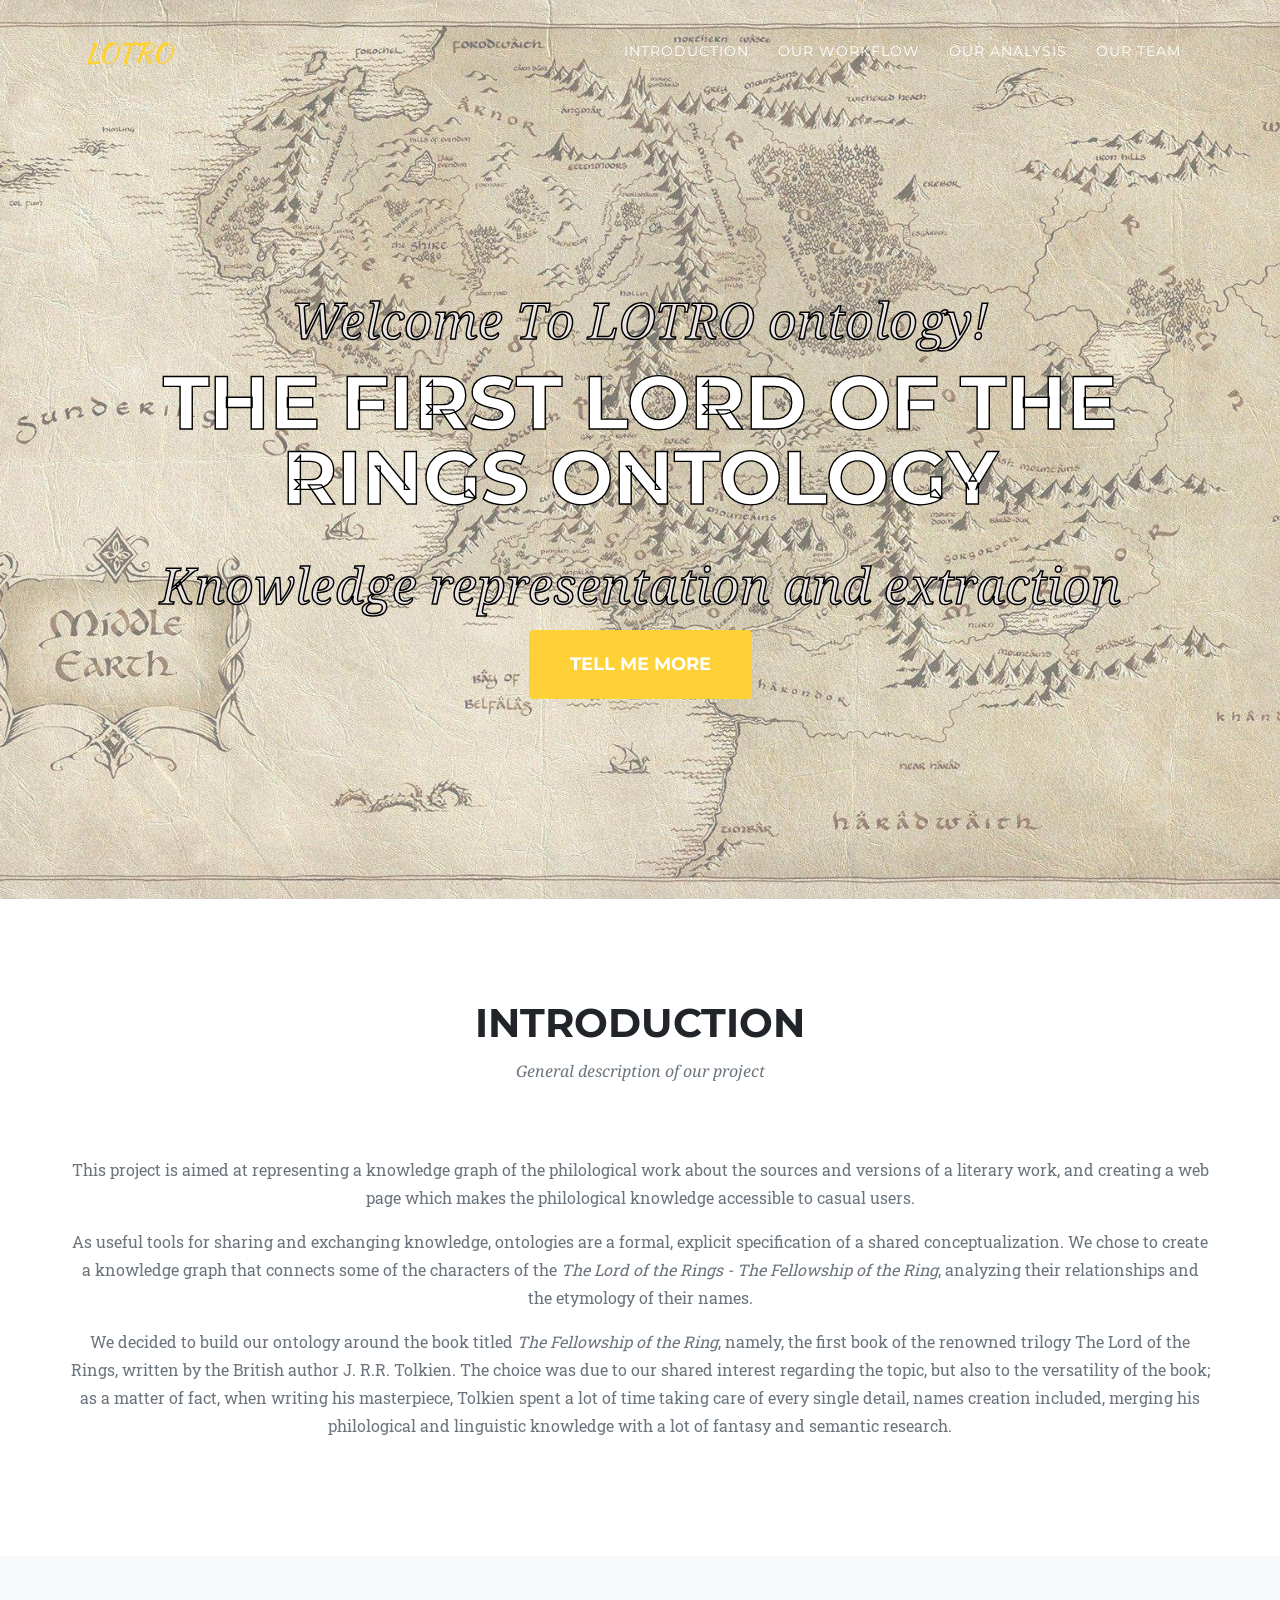
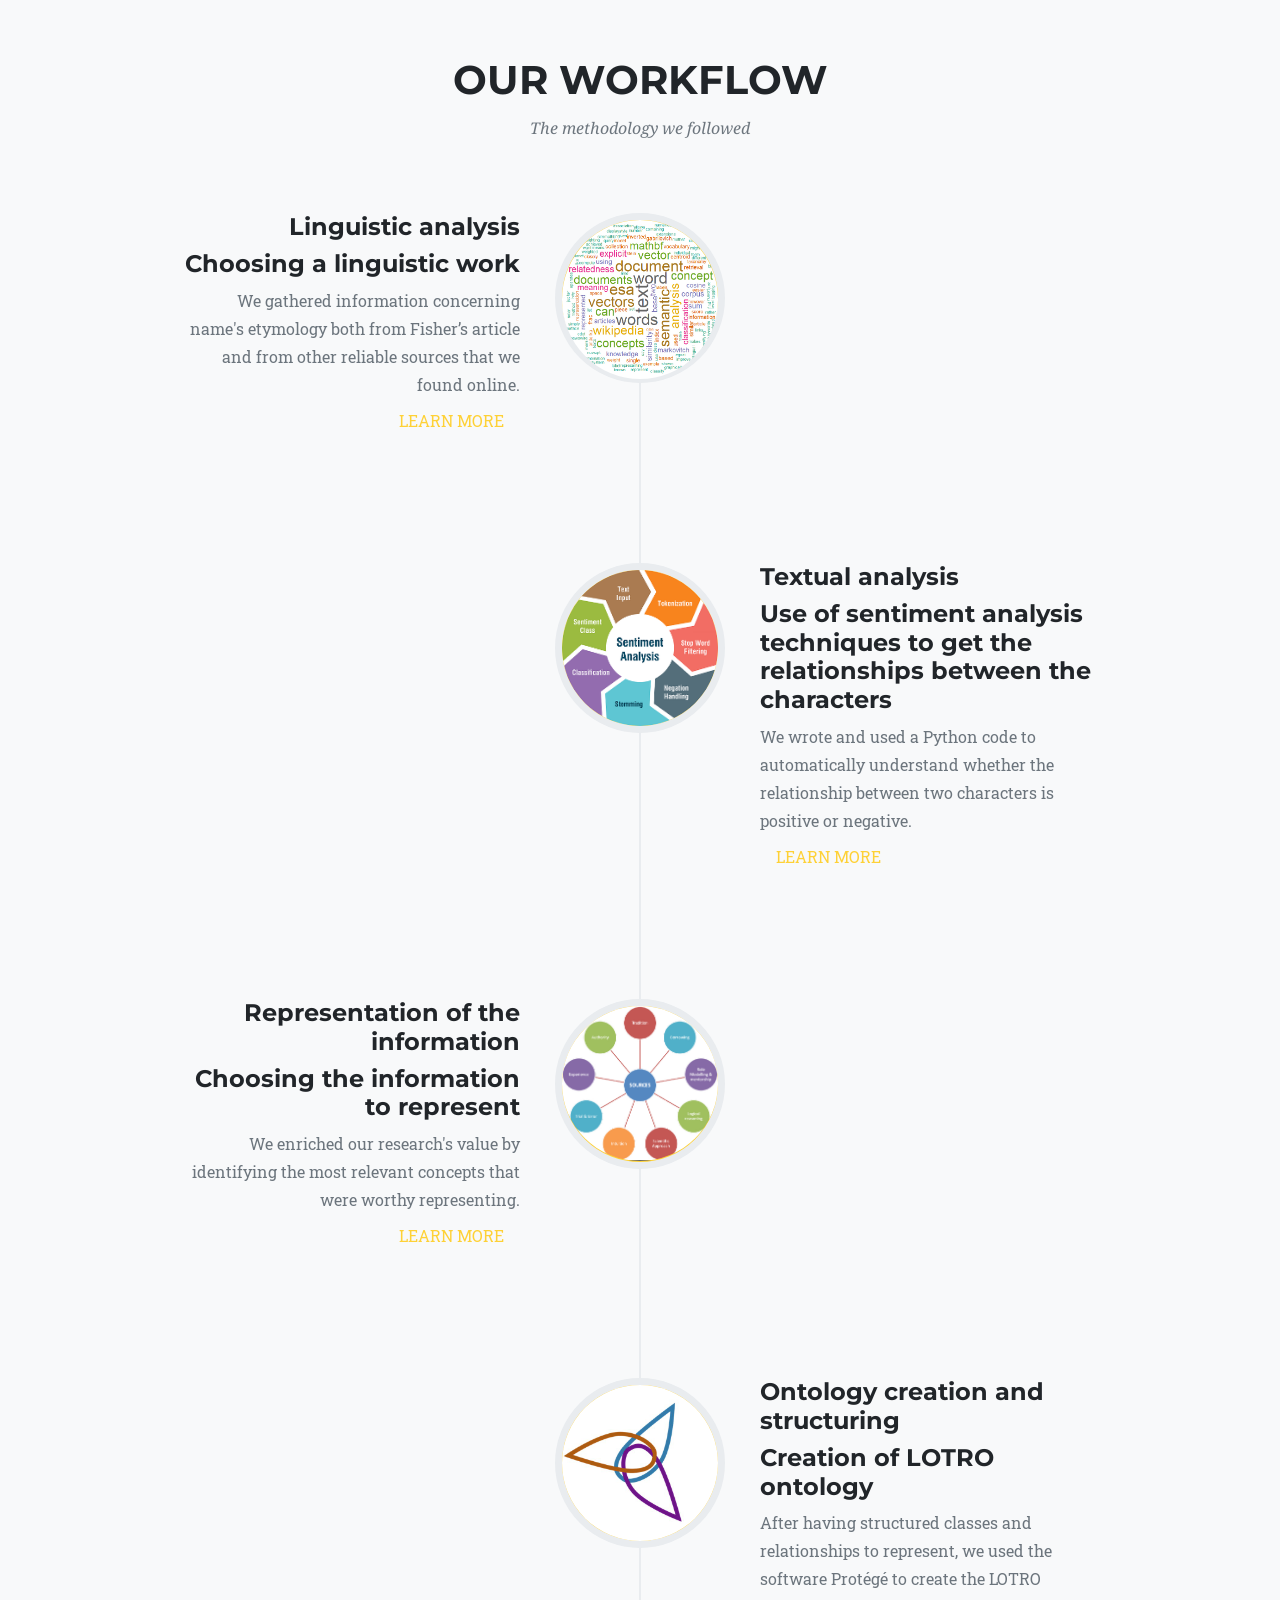
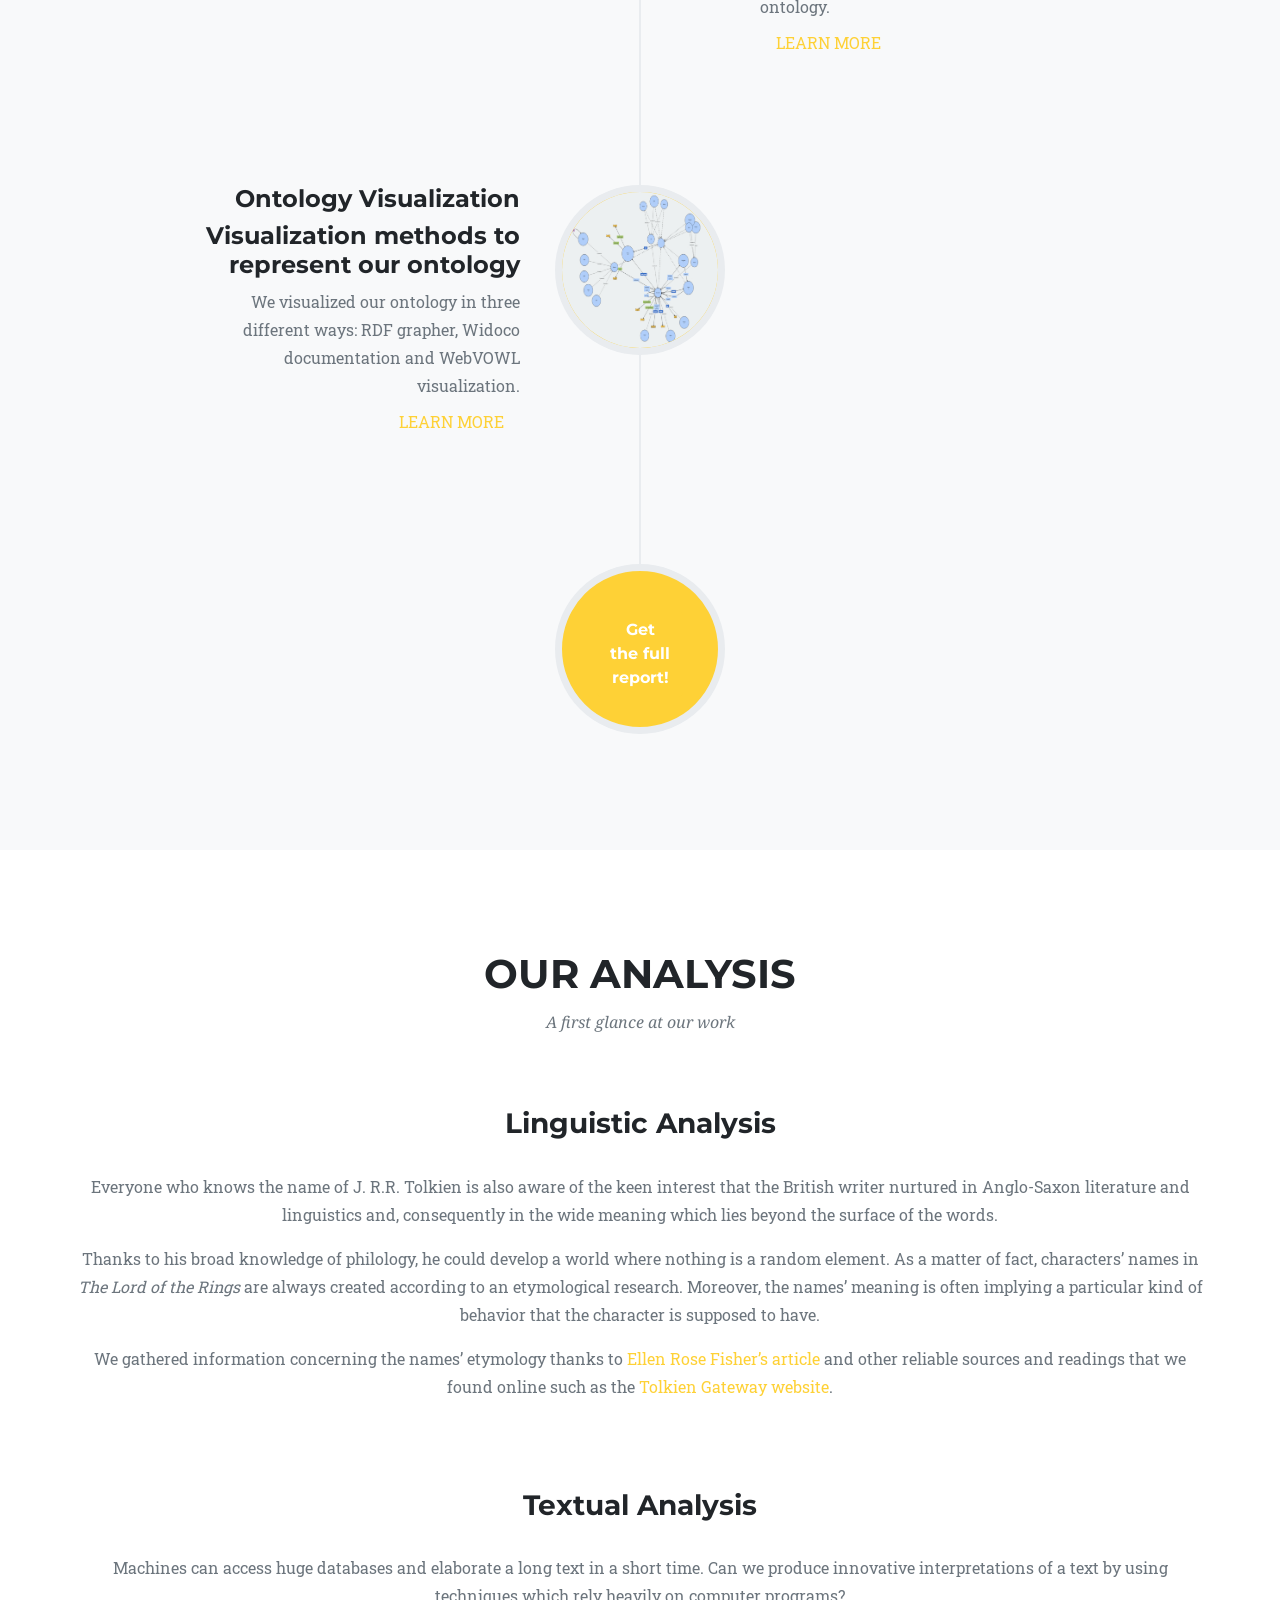
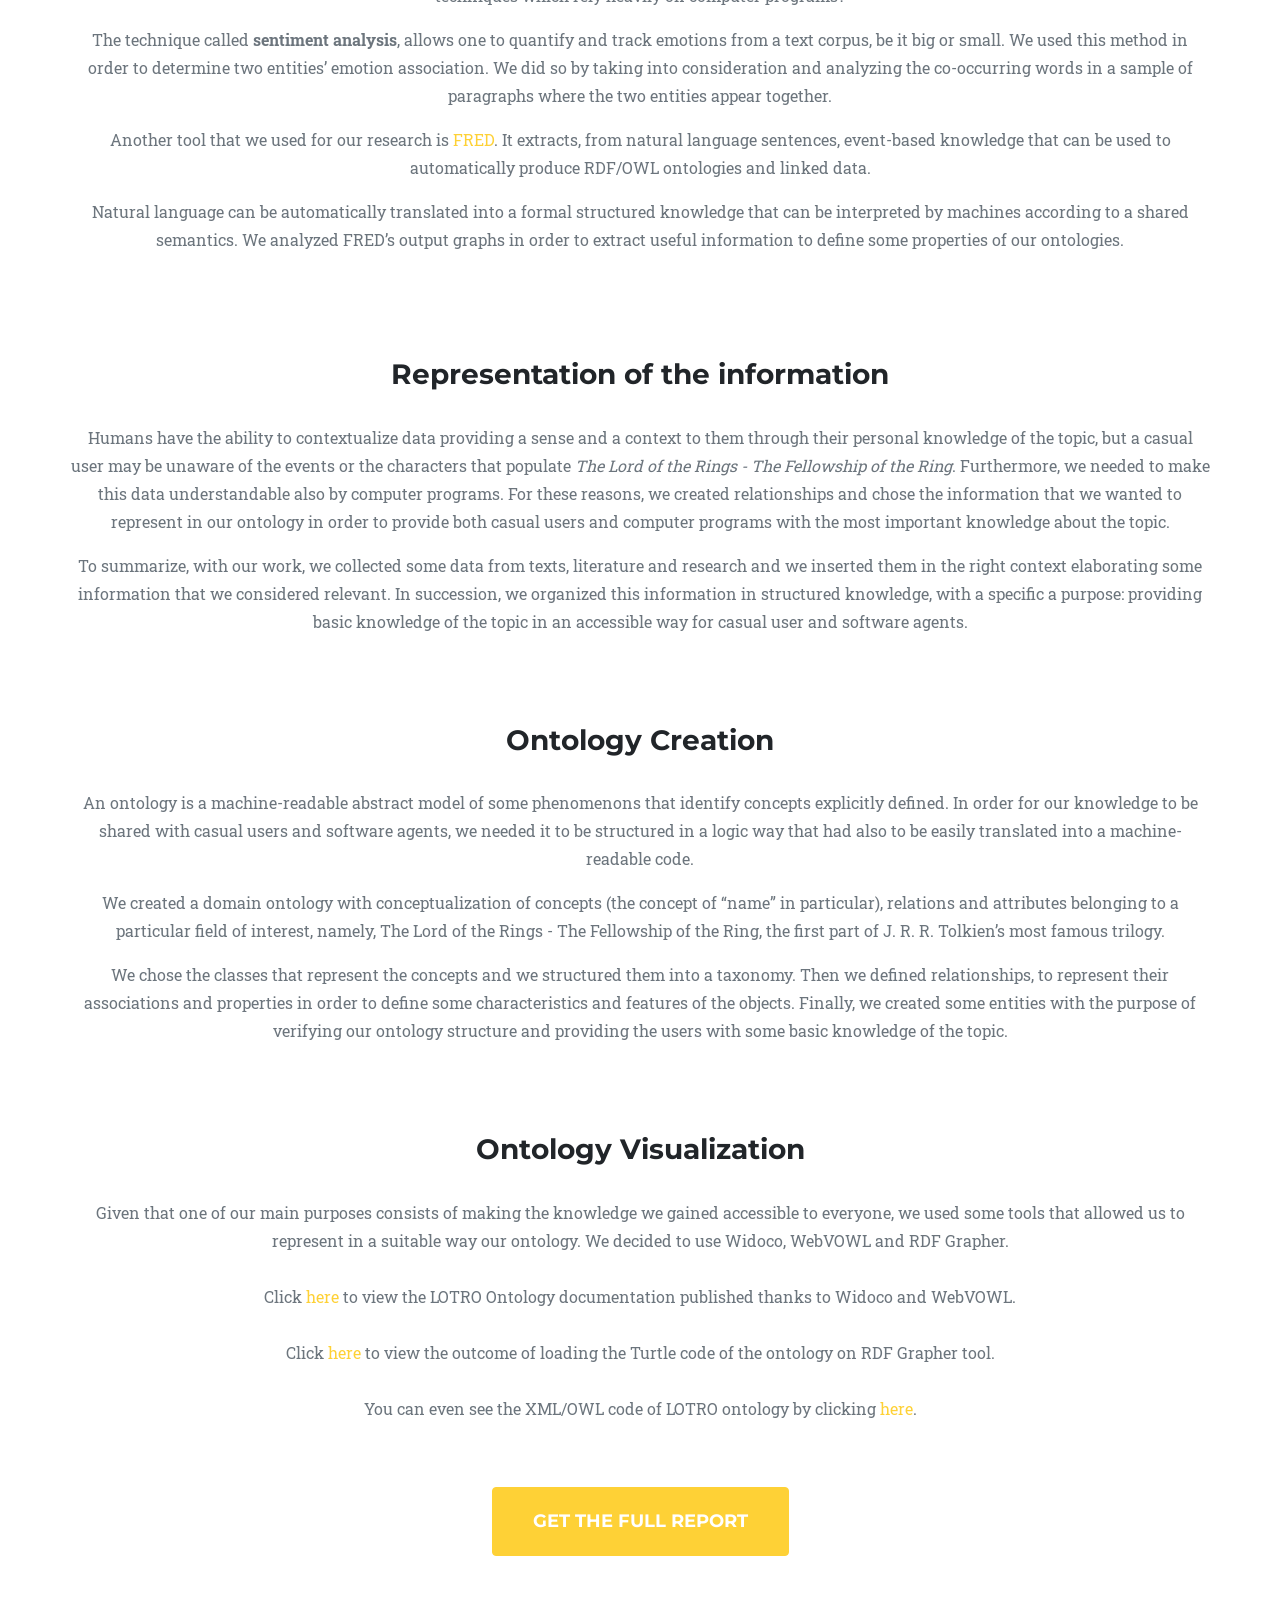
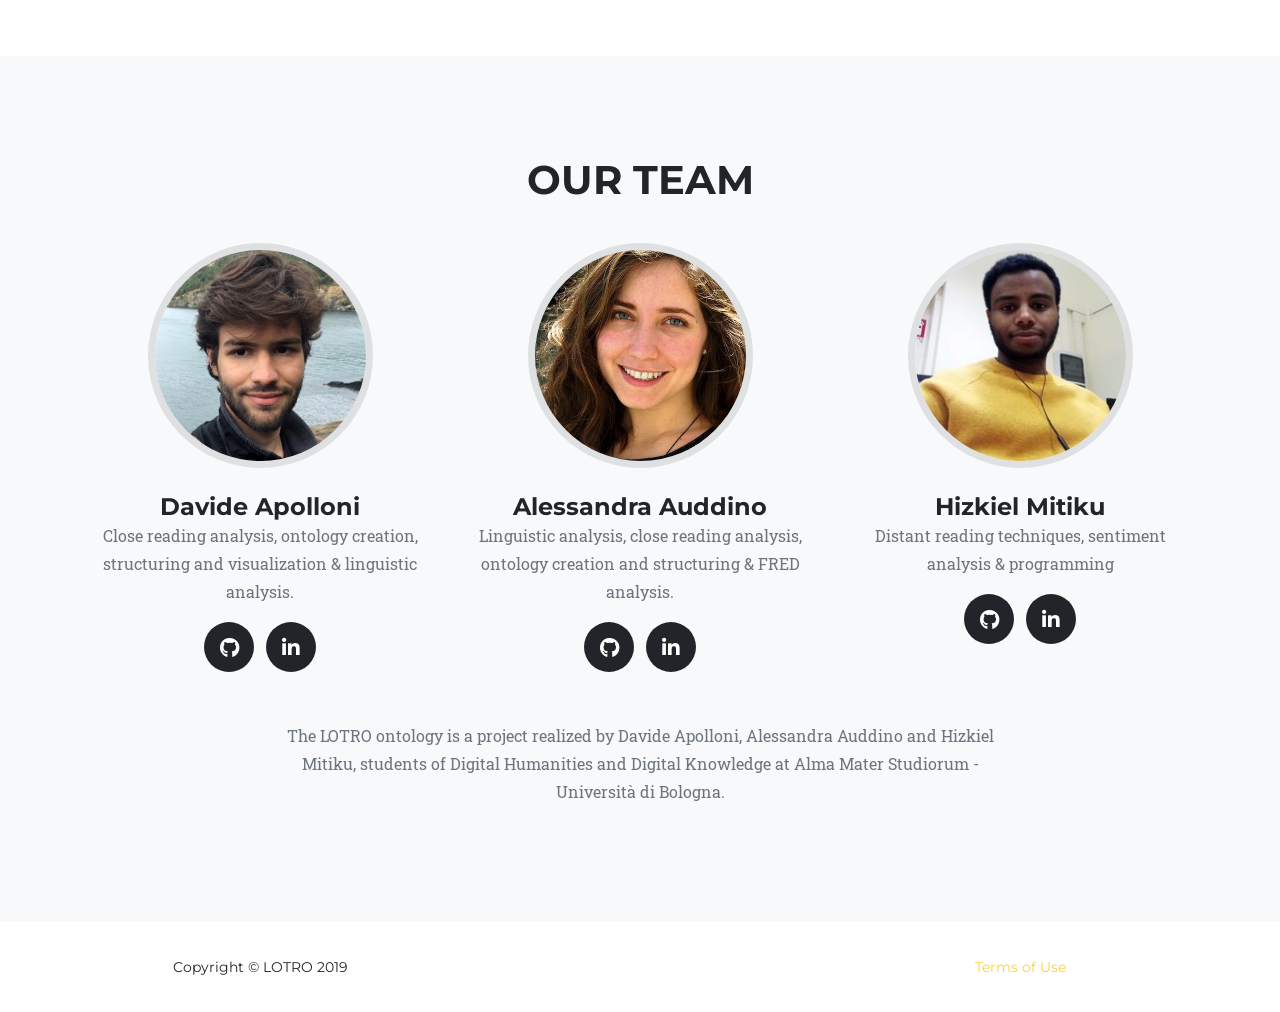
<file: LOTRO webiste/index.html>
<!DOCTYPE html>
<html lang="en">

<head>

  <meta charset="utf-8">
  <meta name="viewport" content="width=device-width, initial-scale=1, shrink-to-fit=no">
  <meta name="description" content="">
  <meta name="author" content="">

  <title>LOTRO</title>

  <!-- Bootstrap core CSS -->
  <link href="vendor/bootstrap/css/bootstrap.min.css" rel="stylesheet">

  <!-- Custom fonts for this template -->
  <link href="vendor/fontawesome-free/css/all.min.css" rel="stylesheet" type="text/css">
  <link href="https://fonts.googleapis.com/css?family=Montserrat:400,700" rel="stylesheet" type="text/css">
  <link href='https://fonts.googleapis.com/css?family=Kaushan+Script' rel='stylesheet' type='text/css'>
  <link href='https://fonts.googleapis.com/css?family=Droid+Serif:400,700,400italic,700italic' rel='stylesheet' type='text/css'>
  <link href='https://fonts.googleapis.com/css?family=Roboto+Slab:400,100,300,700' rel='stylesheet' type='text/css'>

  <!-- Custom styles for this template -->
  <link href="css/agency.min.css" rel="stylesheet">

  <!-- Top icon --> 
  <link rel="icon" href="img/icon/lotroicon.png">

</head>

<body id="page-top">

  <!-- Navigation -->
  <nav class="navbar navbar-expand-lg navbar-dark fixed-top" id="mainNav">
    <div class="container">
      <a class="navbar-brand js-scroll-trigger" href="#page-top">LOTRO</a>
      <button class="navbar-toggler navbar-toggler-right" type="button" data-toggle="collapse" data-target="#navbarResponsive" aria-controls="navbarResponsive" aria-expanded="false" aria-label="Toggle navigation">
        Menu
        <i class="fas fa-bars"></i>
      </button>
      <div class="collapse navbar-collapse" id="navbarResponsive">
        <ul class="navbar-nav text-uppercase ml-auto">
          <li class="nav-item">
            <a class="nav-link js-scroll-trigger" href="#introduction">Introduction</a>
          </li>
          <li class="nav-item">
            <a class="nav-link js-scroll-trigger" href="#ourworkflow">Our Workflow</a>
          </li>
          <li class="nav-item">
            <a class="nav-link js-scroll-trigger" href="#ouranalysis">Our Analysis</a>
          </li>
          <li class="nav-item">
            <a class="nav-link js-scroll-trigger" href="#team">Our Team</a>
          </li>
        </ul>
      </div>
    </div>
  </nav>

  <!-- Header -->
  <header class="masthead">
    <div class="container">
      <div class="intro-text">
        <div class="intro-lead-in">Welcome To LOTRO ontology!</div>
        <div class="intro-heading text-uppercase">The first Lord of the Rings Ontology</div>
        <div class="intro-lead-in">Knowledge representation and extraction</div>
        <a class="btn btn-primary btn-xl text-uppercase js-scroll-trigger" href="#introduction">Tell Me More</a>
      </div>
    </div>
  </header>

  <!-- introduction -->
  <section class="page-section" id="introduction">
    <div class="container">
      <div class="row">
        <div class="col-lg-12 text-center">
          <h2 class="section-heading text-uppercase">Introduction</h2>
          <h3 class="section-subheading text-muted">General description of our project</h3>
        </div>
      </div>
      <div class="row text-center">
        <p class="text-muted">This project is aimed at representing a knowledge graph of the philological work about the sources and versions of a literary work, and creating a web page which makes the philological knowledge accessible to casual users.</p>

		<p class="text-muted">As useful tools for sharing and exchanging knowledge, ontologies are a formal, explicit specification of a shared conceptualization. We chose to create a knowledge graph that connects some of the characters of the <i>The Lord of the Rings - The Fellowship of the Ring</i>, analyzing their relationships and the etymology of their names.</p>

		<p class="text-muted">We decided to build our ontology around the book titled <i>The Fellowship of the Ring</i>, namely, the first book of the renowned trilogy The Lord of the Rings, written by the British author J. R.R. Tolkien. The choice was due to our shared interest regarding the topic, but also to the versatility of the book; as a matter of fact, when writing his masterpiece, Tolkien spent a lot of time taking care of every single detail, names creation included, merging his philological and linguistic knowledge with a lot of fantasy and semantic research.</p>

    </div>
  </section>

  <!-- Portfolio Grid -->
<!--
  <section class="bg-light page-section" id="portfolio">
    <div class="container">
      <div class="row">
        <div class="col-lg-12 text-center">
          <h2 class="section-heading text-uppercase">Our Workflow</h2>
          <h3 class="section-subheading text-muted">The methodology we followed.</h3>
        </div>
      </div>
      <div class="row">
        <div class="col-md-4 col-sm-6 portfolio-item">
          <a class="portfolio-link" data-toggle="modal" href="#portfolioModal1">
            <div class="portfolio-hover">
              <div class="portfolio-hover-content">
                <i class="fas fa-plus fa-3x"></i>
              </div>
            </div>
            <img class="img-fluid" src="img/portfolio/01-thumbnail.jpg" alt="">
          </a>
          <div class="portfolio-caption">
            <h4>Something</h4>
            <p class="text-muted">Illustration</p>
          </div>
        </div>
        <div class="col-md-4 col-sm-6 portfolio-item">
          <a class="portfolio-link" data-toggle="modal" href="#portfolioModal2">
            <div class="portfolio-hover">
              <div class="portfolio-hover-content">
                <i class="fas fa-plus fa-3x"></i>
              </div>
            </div>
            <img class="img-fluid" src="img/portfolio/02-thumbnail.jpg" alt="">
          </a>
          <div class="portfolio-caption">
            <h4>Something Else</h4>
            <p class="text-muted">Graphic Design</p>
          </div>
        </div>
        <div class="col-md-4 col-sm-6 portfolio-item">
          <a class="portfolio-link" data-toggle="modal" href="#portfolioModal3">
            <div class="portfolio-hover">
              <div class="portfolio-hover-content">
                <i class="fas fa-plus fa-3x"></i>
              </div>
            </div>
            <img class="img-fluid" src="img/portfolio/03-thumbnail.jpg" alt="">
          </a>
          <div class="portfolio-caption">
            <h4>Finish</h4>
            <p class="text-muted">Identity</p>
          </div>
        </div>
        <div class="col-md-4 col-sm-6 portfolio-item">
          <a class="portfolio-link" data-toggle="modal" href="#portfolioModal4">
            <div class="portfolio-hover">
              <div class="portfolio-hover-content">
                <i class="fas fa-plus fa-3x"></i>
              </div>
            </div>
            <img class="img-fluid" src="img/portfolio/04-thumbnail.jpg" alt="">
          </a>
          <div class="portfolio-caption">
            <h4>Lines</h4>
            <p class="text-muted">Branding</p>
          </div>
        </div>
        <div class="col-md-4 col-sm-6 portfolio-item">
          <a class="portfolio-link" data-toggle="modal" href="#portfolioModal5">
            <div class="portfolio-hover">
              <div class="portfolio-hover-content">
                <i class="fas fa-plus fa-3x"></i>
              </div>
            </div>
            <img class="img-fluid" src="img/portfolio/05-thumbnail.jpg" alt="">
          </a>
          <div class="portfolio-caption">
            <h4>Southwest</h4>
            <p class="text-muted">Website Design</p>
          </div>
        </div>
        <div class="col-md-4 col-sm-6 portfolio-item">
          <a class="portfolio-link" data-toggle="modal" href="#portfolioModal6">
            <div class="portfolio-hover">
              <div class="portfolio-hover-content">
                <i class="fas fa-plus fa-3x"></i>
              </div>
            </div>
            <img class="img-fluid" src="img/portfolio/06-thumbnail.jpg" alt="">
          </a>
          <div class="portfolio-caption">
            <h4>Window</h4>
            <p class="text-muted">Photography</p>
          </div>
        </div>
      </div>
    </div>
  </section>
-->
  <!-- WORKFLOW -->
  <section class="bg-light page-section" id="ourworkflow">
    <div class="container">
      <div class="row">
        <div class="col-lg-12 text-center">
          <h2 class="section-heading text-uppercase">Our Workflow</h2>
          <h3 class="section-subheading text-muted">The methodology we followed</h3>
        </div>
      </div>
      <div class="row">
        <div class="col-lg-12">
          <ul class="timeline">
            <li>
              <div class="timeline-image">
                <img class="rounded-circle img-fluid" src="img/about/1.jpg" alt="">
              </div>
              <div class="timeline-panel">
                <div class="timeline-heading">
                  <h4>Linguistic analysis</h4>
                  <h4 class="subheading">Choosing a linguistic work</h4>
                </div>
                <div class="timeline-body">
                  <p class="text-muted">We gathered information concerning name's etymology both from Fisher’s article and from other reliable sources that we found online. <a class="nav-link js-scroll-trigger" href="#philologicalanalysis">LEARN MORE</a></p> 
                </div>
              </div>
            </li>
            <li class="timeline-inverted">
              <div class="timeline-image">
                <img class="rounded-circle img-fluid" src="img/about/2.jpg" alt="">
              </div>
              <div class="timeline-panel">
                <div class="timeline-heading">
                  <h4>Textual analysis</h4>
                  <h4 class="subheading">Use of sentiment analysis techniques to get the relationships between the characters</h4>
                </div>
                <div class="timeline-body">
                  <p class="text-muted">We wrote and used a Python code to automatically understand whether the relationship between two characters is positive or negative.<a class="nav-link js-scroll-trigger" href="#textualanalysis">LEARN MORE</a></p>
                </div>
              </div>
            </li>
            <li>
              <div class="timeline-image">
                <img class="rounded-circle img-fluid" src="img/about/3.jpg" alt="">
              </div>
              <div class="timeline-panel">
                <div class="timeline-heading">
                  <h4>Representation of the information</h4>
                  <h4 class="subheading">Choosing the information to represent</h4>
                </div>
                <div class="timeline-body">
                  <p class="text-muted">We enriched our research's value by identifying the most relevant concepts that were worthy representing.<a class="nav-link js-scroll-trigger" href="#reprinfo">LEARN MORE</a></p>
                </div>
              </div>
            </li>
            <li class="timeline-inverted">
              <div class="timeline-image">
                <img class="rounded-circle img-fluid" src="img/about/4.jpg" alt="">
              </div>
              <div class="timeline-panel">
                <div class="timeline-heading">
                  <h4>Ontology creation and structuring</h4>
                  <h4 class="subheading">Creation of LOTRO ontology</h4>
                </div>
                <div class="timeline-body">
                  <p class="text-muted">After having structured classes and relationships to represent, we used the software Protégé to create the LOTRO ontology.<a class="nav-link js-scroll-trigger" href="#ontologycreation">LEARN MORE</a></p>
                </div>
              </div>
            </li>
            <li>
              <div class="timeline-image">
                <img class="rounded-circle img-fluid" src="img/about/8.jpg" alt="">
              </div>
              <div class="timeline-panel">
                <div class="timeline-heading">
                  <h4>Ontology Visualization</h4>
                  <h4 class="subheading">Visualization methods to represent our ontology</h4>
                </div>
                <div class="timeline-body">
                  <p class="text-muted">We visualized our ontology in three different ways: RDF grapher, Widoco documentation and WebVOWL visualization.<a class="nav-link js-scroll-trigger" href="#ontologyvisualization">LEARN MORE</a></p>
                </div>
              </div>
            </li>
<!-- DA QUAAAAAAAAAAAAAAAAAAAAAAAAAAA 
            <li>
              <div class="timeline-image">
                <img class="rounded-circle img-fluid" src="img/about/5.jpg" alt="">
              </div>
              <div class="timeline-panel">
                <div class="timeline-heading">
                  <h4>WebVOWL</h4>
                  <h4 class="subheading">Ontology visualization</h4>
                </div>
                <div class="timeline-body">
                  <p class="text-muted">We used the web application WebVOWL to get an interactive visualization of our ontology.</p>
                </div>
              </div>
            </li>
END OF THE PARTTTTTTTTTTTTTT -->
<li class="timeline-inverted">
              <div class="timeline-image">
                <h4><button type="button" class="btn btn-primary" onclick="window.location='https://lotro.github.io/report/index3.html';">Get
                  <br>the full
                  <br>report!</h4></button>
              </div>
            </li>
          </ul>
        </div>
      </div>
    </div>
  </section>

    <section class="page-section" id="ouranalysis">
    <div class="container">
      <div class="row">
        <div class="col-lg-12 text-center">
          <h2 class="section-heading text-uppercase">Our Analysis</h2>
          <h3 class="section-subheading text-muted">A first glance at our work</h3>
        </div>
      </div>
      <h3 style="text-align:center;" id="philologicalanalysis">Linguistic Analysis</h3>
      <br>
      <div class="row text-center">
          <p class="text-muted">Everyone who knows the name of J. R.R. Tolkien is also aware of the keen interest that the British writer nurtured in Anglo-Saxon literature and linguistics and, consequently in the wide meaning which lies beyond the surface of the words.</p>
        <p class="text-muted"> Thanks to his broad knowledge of philology, he could develop a world where nothing is a random element. As a matter of fact, characters’ names in <i>The Lord of the Rings</i> are always created according to an etymological research. Moreover, the names’ meaning is often implying a particular kind of behavior that the character is supposed to have.</p>

        <p class="text-muted">We gathered information concerning the names’ etymology thanks to <a href="https://www.nottingham.ac.uk/english/documents/innervate/13-14/02-ellen-fisher-q33407-pp-21-34.pdf">Ellen Rose Fisher’s article</a> and other reliable sources and readings that we found online such as the <a href="http://tolkiengateway.net/wiki/Main_Page">Tolkien Gateway website</a>.
</p>
    </div>
    <br>
    <br>
    <br>
          <h3 style="text-align:center;" id="textualanalysis">Textual Analysis</h3>
          <br>
      <div class="row text-center">
        <p class="text-muted">Machines can access huge databases and elaborate a long text in a short time. Can we produce innovative interpretations of a text by using techniques which rely heavily on computer programs?</p>
		 <p class="text-muted">The technique called <strong>sentiment analysis</strong>, allows one to quantify and track emotions from a text corpus, be it big or small. We used this method in order to determine two entities’ emotion association. We did so by taking into consideration and analyzing the co-occurring words in a sample of paragraphs where the two entities appear together.</p> 
		 <p class="text-muted">Another tool that we used for our research is <a href="http://wit.istc.cnr.it:9191/fred?text=This+is+me&prefix=fred%3A&namespace=http%3A%2F%2Fwww.ontologydesignpatterns.org%2Font%2Ffred%2Fdomain.owl%23&wfd_profile=b&textannotation=earmark&format=image%2Fpng">FRED</a>. It extracts, from natural language sentences, event-based knowledge that can be used to automatically produce RDF/OWL ontologies and linked data.</p> 
		 <p class="text-muted">Natural language can be automatically translated into a formal structured knowledge that can be interpreted by machines according to a shared semantics. We analyzed FRED’s output graphs in order to extract useful information to define some properties of our ontologies.</p>
</p>
    </div>
    <br><br><br>
          <h3 style="text-align:center;" id="reprinfo">Representation of the information</h3>
          <br>
      <div class="row text-center">
          <p class="text-muted">Humans have the ability to contextualize data providing a sense and a context to them through their personal knowledge of the topic, but a casual user may be unaware of the events or the characters that populate <i>The Lord of the Rings - The Fellowship of the Ring</i>. Furthermore, we needed to make this data understandable also by computer programs. For these reasons, we created relationships and chose the information that we wanted to represent in our ontology in order to provide both casual users and computer programs with the most important knowledge about the topic.</p> 
 <p class="text-muted">To summarize, with our work, we collected some data from texts, literature and research and we inserted them in the right context elaborating some information that we considered relevant. In succession, we organized this information in structured knowledge, with a specific a purpose: providing basic knowledge of the topic in an accessible way for casual user and software agents.
</p>
    </div>
    <br><br><br>
         <h3 style="text-align:center;" id="ontologycreation">Ontology Creation</h3>
         <br>
      <div class="row text-center">
          <p class="text-muted">An ontology is a machine-readable abstract model of some phenomenons that identify concepts explicitly defined. In order for our knowledge to be shared with casual users and software agents, we needed it to be structured in a logic way that had also to be easily translated into a machine-readable code.</p> 
<p class="text-muted">We created a domain ontology with conceptualization of concepts (the concept of “name” in particular), relations and attributes belonging to a particular field of interest, namely, The Lord of the Rings - The Fellowship of the Ring, the first part of J. R. R. Tolkien’s most famous trilogy.</p>
<p class="text-muted">We chose the classes that represent the concepts and we structured them into a taxonomy. Then we defined relationships, to represent their associations and properties in order to define some characteristics and features of the objects. Finally, we created some entities with the purpose of verifying our ontology structure and providing the users with some basic knowledge of the topic.
</p>
    </div>
    <br><br><br>
             <h3 style="text-align:center;" id="ontologyvisualization">Ontology Visualization</h3>
             <br>
      <div class="row text-center">
          <p class="text-muted"> Given that one of our main purposes consists of making the knowledge we gained accessible to everyone, we used some tools that allowed us to represent in a suitable way our ontology. We decided to use Widoco, WebVOWL and RDF Grapher.
            <br><br>
          Click <a href="https://lotro.github.io/MyDocumentation/index-en.html">here</a> to view the LOTRO Ontology documentation published thanks to Widoco and WebVOWL.
          <br><br>
          Click <a href="https://drive.google.com/file/d/14PrlQBKowZf0Djz1G0Dl6cjnO290qvTi/view">here</a> to view the outcome of loading the Turtle code of the ontology on RDF Grapher tool.
	  <br><br>
	  You can even see the XML/OWL code of LOTRO ontology by clicking <a href="https://lotro.github.io/LOTROXMLOWL.owl">here</a>.</p>
    </div>
    <br>
    <br>
            <center><a class="btn btn-primary btn-xl text-uppercase js-scroll-trigger" href="https://lotro.github.io/report/index3.html">Get the full report</a></center>
  </section>

  <!-- Team -->
<section class="bg-light page-section" id="team">
    <div class="container">
      <div class="row">
        <div class="col-lg-12 text-center">
          <h2 class="section-heading text-uppercase">Our Team</h2>
          <br>
        </div>
      </div>
      <div class="row">
        <div class="col-sm-4">
          <div class="team-member">
            <img class="mx-auto rounded-circle" src="img/team/1.jpg" alt="">
            <h4>Davide Apolloni</h4>
            <p class="text-muted">Close reading analysis, ontology creation, structuring and visualization & linguistic analysis.</p>
            <ul class="list-inline social-buttons">
              <li class="list-inline-item">
                <a href="https://github.com/DavideApolloni">
                  <i class="fab fa-github"></i>
                </a>
              </li>
              <li class="list-inline-item">
                <a href="https://www.linkedin.com/in/davide-apolloni-568602159/">
                  <i class="fab fa-linkedin-in"></i>
                </a>
              </li>
            </ul>
          </div>
        </div>
        <div class="col-sm-4">
          <div class="team-member">
            <img class="mx-auto rounded-circle" src="img/team/2.jpg" alt="">
            <h4>Alessandra Auddino</h4>
            <p class="text-muted">Linguistic analysis, close reading analysis, ontology creation and structuring & FRED analysis.</p>
            <ul class="list-inline social-buttons">
              <li class="list-inline-item">
                <a href="https://github.com/AleAuddi">
                  <i class="fab fa-github"></i>
                </a>
              </li>
              <li class="list-inline-item">
                <a href="https://www.linkedin.com/in/alessandra-auddino/">
                  <i class="fab fa-linkedin-in"></i>
                </a>
              </li>
            </ul>
          </div>
        </div>
        <div class="col-sm-4">
          <div class="team-member">
            <img class="mx-auto rounded-circle" src="img/team/3.jpg" alt="">
            <h4>Hizkiel Mitiku</h4>
            <p class="text-muted">Distant reading techniques, sentiment analysis & programming</p>
            <ul class="list-inline social-buttons">
              <li class="list-inline-item">
                <a href="https://github.com/Hizkie">
                  <i class="fab fa-github"></i>
                </a>
              </li>
              <li class="list-inline-item">
                <a href="https://www.linkedin.com/in/hizkiel-alemayehu-97306010b/">
                  <i class="fab fa-linkedin-in"></i>
                </a>
              </li>
            </ul>
          </div>
        </div>
      </div>
      <div class="row">
        <div class="col-lg-8 mx-auto text-center">
          <p class="large text-muted">The LOTRO ontology is a project realized by Davide Apolloni, Alessandra Auddino and Hizkiel Mitiku, students of Digital Humanities and Digital Knowledge at Alma Mater Studiorum - Università di Bologna.</p>
        </div>
      </div>
    </div>
  </section>

<!--
  <!- Clients
  <section class="py-5">
    <div class="container">
      <div class="row" style="display: flex; justify-content: center;">
        <div class="col-md-3 col-sm-6">
          <a href="#">
            <img class="img-fluid d-block mx-auto" src="img/logos/unibo.png" alt="">
          </a>
          <a href="#">
            <img class="img-fluid d-block mx-auto" src="img/logos/dhdk.png" alt="">
          </a>
        </div>
    </div>
  </section>
-->

<!--
  Contact 
  <section class="page-section" id="contact">
    <div class="container">
      <div class="row">
        <div class="col-lg-12 text-center">
          <h2 class="section-heading text-uppercase">Contact Us</h2>
          <h3 class="section-subheading text-muted">Lorem ipsum dolor sit amet consectetur.</h3>
        </div>
      </div>
      <div class="row">
        <div class="col-lg-12">
          <form id="contactForm" name="sentMessage" novalidate="novalidate">
            <div class="row">
              <div class="col-md-6">
                <div class="form-group">
                  <input class="form-control" id="name" type="text" placeholder="Your Name *" required="required" data-validation-required-message="Please enter your name.">
                  <p class="help-block text-danger"></p>
                </div>
                <div class="form-group">
                  <input class="form-control" id="email" type="email" placeholder="Your Email *" required="required" data-validation-required-message="Please enter your email address.">
                  <p class="help-block text-danger"></p>
                </div>
                <div class="form-group">
                  <input class="form-control" id="phone" type="tel" placeholder="Your Phone *" required="required" data-validation-required-message="Please enter your phone number.">
                  <p class="help-block text-danger"></p>
                </div>
              </div>
              <div class="col-md-6">
                <div class="form-group">
                  <textarea class="form-control" id="message" placeholder="Your Message *" required="required" data-validation-required-message="Please enter a message."></textarea>
                  <p class="help-block text-danger"></p>
                </div>
              </div>
              <div class="clearfix"></div>
              <div class="col-lg-12 text-center">
                <div id="success"></div>
                <button id="sendMessageButton" class="btn btn-primary btn-xl text-uppercase" type="submit">Send Message</button>
              </div>
            </div>
          </form>
        </div>
      </div>
    </div>
  </section>
-->

  <!-- Footer -->
  <footer class="footer">
    <div class="container">
      <div class="row align-items-center">
        <div class="col-md-4">
          <span class="copyright">Copyright &copy; LOTRO 2019</span>
        </div>
        <div class="col-md-4">
          <ul class="list-inline social-buttons">
          </ul>
        </div>
        <div class="col-md-4">
          <ul class="list-inline quicklinks">
            <li class="list-inline-item">
              <a href="https://creativecommons.org/licenses/by/2.0/">Terms of Use</a>
            </li>
          </ul>
        </div>
      </div>
    </div>
  </footer>

  <!-- Portfolio Modals -->

  <!-- Modal 1 -->
  <!--
  <div class="portfolio-modal modal fade" id="portfolioModal1" tabindex="-1" role="dialog" aria-hidden="true">
    <div class="modal-dialog">
      <div class="modal-content">
        <div class="close-modal" data-dismiss="modal">
          <div class="lr">
            <div class="rl"></div>
          </div>
        </div>
        <div class="container">
          <div class="row">
            <div class="col-lg-8 mx-auto">
              <div class="modal-body">
                <!- Project Details Go Here 
                <h2 class="text-uppercase">Project Name</h2>
                <p class="item-intro text-muted">Lorem ipsum dolor sit amet consectetur.</p>
                <img class="img-fluid d-block mx-auto" src="img/portfolio/01-full.jpg" alt="">
                <p>Use this area to describe your project. Lorem ipsum dolor sit amet, consectetur adipisicing elit. Est blanditiis dolorem culpa incidunt minus dignissimos deserunt repellat aperiam quasi sunt officia expedita beatae cupiditate, maiores repudiandae, nostrum, reiciendis facere nemo!</p>
                <ul class="list-inline">
                  <li>Date: January 2017</li>
                  <li>Client: Threads</li>
                  <li>Category: Illustration</li>
                </ul>
                <button class="btn btn-primary" data-dismiss="modal" type="button">
                  <i class="fas fa-times"></i>
                  Close Project</button>
              </div>
            </div>
          </div>
        </div>
      </div>
    </div>
  </div>

  <!- Modal 2 
  <div class="portfolio-modal modal fade" id="portfolioModal2" tabindex="-1" role="dialog" aria-hidden="true">
    <div class="modal-dialog">
      <div class="modal-content">
        <div class="close-modal" data-dismiss="modal">
          <div class="lr">
            <div class="rl"></div>
          </div>
        </div>
        <div class="container">
          <div class="row">
            <div class="col-lg-8 mx-auto">
              <div class="modal-body">
                <!- Project Details Go Here 
                <h2 class="text-uppercase">Project Name</h2>
                <p class="item-intro text-muted">Lorem ipsum dolor sit amet consectetur.</p>
                <img class="img-fluid d-block mx-auto" src="img/portfolio/02-full.jpg" alt="">
                <p>Use this area to describe your project. Lorem ipsum dolor sit amet, consectetur adipisicing elit. Est blanditiis dolorem culpa incidunt minus dignissimos deserunt repellat aperiam quasi sunt officia expedita beatae cupiditate, maiores repudiandae, nostrum, reiciendis facere nemo!</p>
                <ul class="list-inline">
                  <li>Date: January 2017</li>
                  <li>Client: Explore</li>
                  <li>Category: Graphic Design</li>
                </ul>
                <button class="btn btn-primary" data-dismiss="modal" type="button">
                  <i class="fas fa-times"></i>
                  Close Project</button>
              </div>
            </div>
          </div>
        </div>
      </div>
    </div>
  </div>

  <!- Modal 3 
  <div class="portfolio-modal modal fade" id="portfolioModal3" tabindex="-1" role="dialog" aria-hidden="true">
    <div class="modal-dialog">
      <div class="modal-content">
        <div class="close-modal" data-dismiss="modal">
          <div class="lr">
            <div class="rl"></div>
          </div>
        </div>
        <div class="container">
          <div class="row">
            <div class="col-lg-8 mx-auto">
              <div class="modal-body">
                <!- Project Details Go Here 
                <h2 class="text-uppercase">Project Name</h2>
                <p class="item-intro text-muted">Lorem ipsum dolor sit amet consectetur.</p>
                <img class="img-fluid d-block mx-auto" src="img/portfolio/03-full.jpg" alt="">
                <p>Use this area to describe your project. Lorem ipsum dolor sit amet, consectetur adipisicing elit. Est blanditiis dolorem culpa incidunt minus dignissimos deserunt repellat aperiam quasi sunt officia expedita beatae cupiditate, maiores repudiandae, nostrum, reiciendis facere nemo!</p>
                <ul class="list-inline">
                  <li>Date: January 2017</li>
                  <li>Client: Finish</li>
                  <li>Category: Identity</li>
                </ul>
                <button class="btn btn-primary" data-dismiss="modal" type="button">
                  <i class="fas fa-times"></i>
                  Close Project</button>
              </div>
            </div>
          </div>
        </div>
      </div>
    </div>
  </div>

  <!- Modal 4 
  <div class="portfolio-modal modal fade" id="portfolioModal4" tabindex="-1" role="dialog" aria-hidden="true">
    <div class="modal-dialog">
      <div class="modal-content">
        <div class="close-modal" data-dismiss="modal">
          <div class="lr">
            <div class="rl"></div>
          </div>
        </div>
        <div class="container">
          <div class="row">
            <div class="col-lg-8 mx-auto">
              <div class="modal-body">
                <!- Project Details Go Here 
                <h2 class="text-uppercase">Project Name</h2>
                <p class="item-intro text-muted">Lorem ipsum dolor sit amet consectetur.</p>
                <img class="img-fluid d-block mx-auto" src="img/portfolio/04-full.jpg" alt="">
                <p>Use this area to describe your project. Lorem ipsum dolor sit amet, consectetur adipisicing elit. Est blanditiis dolorem culpa incidunt minus dignissimos deserunt repellat aperiam quasi sunt officia expedita beatae cupiditate, maiores repudiandae, nostrum, reiciendis facere nemo!</p>
                <ul class="list-inline">
                  <li>Date: January 2017</li>
                  <li>Client: Lines</li>
                  <li>Category: Branding</li>
                </ul>
                <button class="btn btn-primary" data-dismiss="modal" type="button">
                  <i class="fas fa-times"></i>
                  Close Project</button>
              </div>
            </div>
          </div>
        </div>
      </div>
    </div>
  </div>

  <!- Modal 5 
  <div class="portfolio-modal modal fade" id="portfolioModal5" tabindex="-1" role="dialog" aria-hidden="true">
    <div class="modal-dialog">
      <div class="modal-content">
        <div class="close-modal" data-dismiss="modal">
          <div class="lr">
            <div class="rl"></div>
          </div>
        </div>
        <div class="container">
          <div class="row">
            <div class="col-lg-8 mx-auto">
              <div class="modal-body">
                <!- Project Details Go Here
                <h2 class="text-uppercase">Project Name</h2>
                <p class="item-intro text-muted">Lorem ipsum dolor sit amet consectetur.</p>
                <img class="img-fluid d-block mx-auto" src="img/portfolio/.jpg" alt="">
                <p>Use , reiciendis facere nemo!</p>
                <ul class="list-inline">
                  <li>Date: January 2017</li>
                  <li>Client: Southwest</li>
                  <li>Category: Website Design</li>
                </ul>
                <button class="btn btn-primary" data-dismiss="modal" type="button">
                  <i class="fas fa-times"></i>
                  Close Project</button>
              </div>
            </div>
          </div>
        </div>
      </div>
    </div>
  </div>

  <!- Modal 6 
  <div class="portfolio-modal modal fade" id="portfolioModal6" tabindex="-1" role="dialog" aria-hidden="true">
    <div class="modal-dialog">
      <div class="modal-content">
        <div class="close-modal" data-dismiss="modal">
          <div class="lr">
            <div class="rl"></div>
          </div>
        </div>
        <div class="container">
          <div class="row">
            <div class="col-lg-8 mx-auto">
              <div class="modal-body">
                <!- Project Details Go Here 
                <h2 class="text-uppercase">Project Name</h2>
                <p class="item-intro text-muted">Lorem ipsum dolor sit amet consectetur.</p>
                <img class="img-fluid d-block mx-auto" src="img/portfolio/06-full.jpg" alt="">
                <p>Use this area to describe your project. Lorem ipsum dolor sit amet, consectetur adipisicing elit. Est blanditiis dolorem culpa incidunt minus dignissimos deserunt repellat aperiam quasi sunt officia expedita beatae cupiditate, maiores repudiandae, nostrum, reiciendis facere nemo!</p>
                <ul class="list-inline">
                  <li>Date: January 2017</li>
                  <li>Client: Window</li>
                  <li>Category: Photography</li>
                </ul>
                <button class="btn btn-primary" data-dismiss="modal" type="button">
                  <i class="fas fa-times"></i>
                  Close Project</button>
              </div>
            </div>
          </div>
        </div>
      </div>
    </div>
  </div>
-->

  <!-- Bootstrap core JavaScript -->
  <script src="vendor/jquery/jquery.min.js"></script>
  <script src="vendor/bootstrap/js/bootstrap.bundle.min.js"></script>

  <!-- Plugin JavaScript -->
  <script src="vendor/jquery-easing/jquery.easing.min.js"></script>

  <!-- Contact form JavaScript -->
  <script src="js/jqBootstrapValidation.js"></script>
  <script src="js/contact_me.js"></script>

  <!-- Custom scripts for this template -->
  <script src="js/agency.min.js"></script>

</body>

</html>
</file>
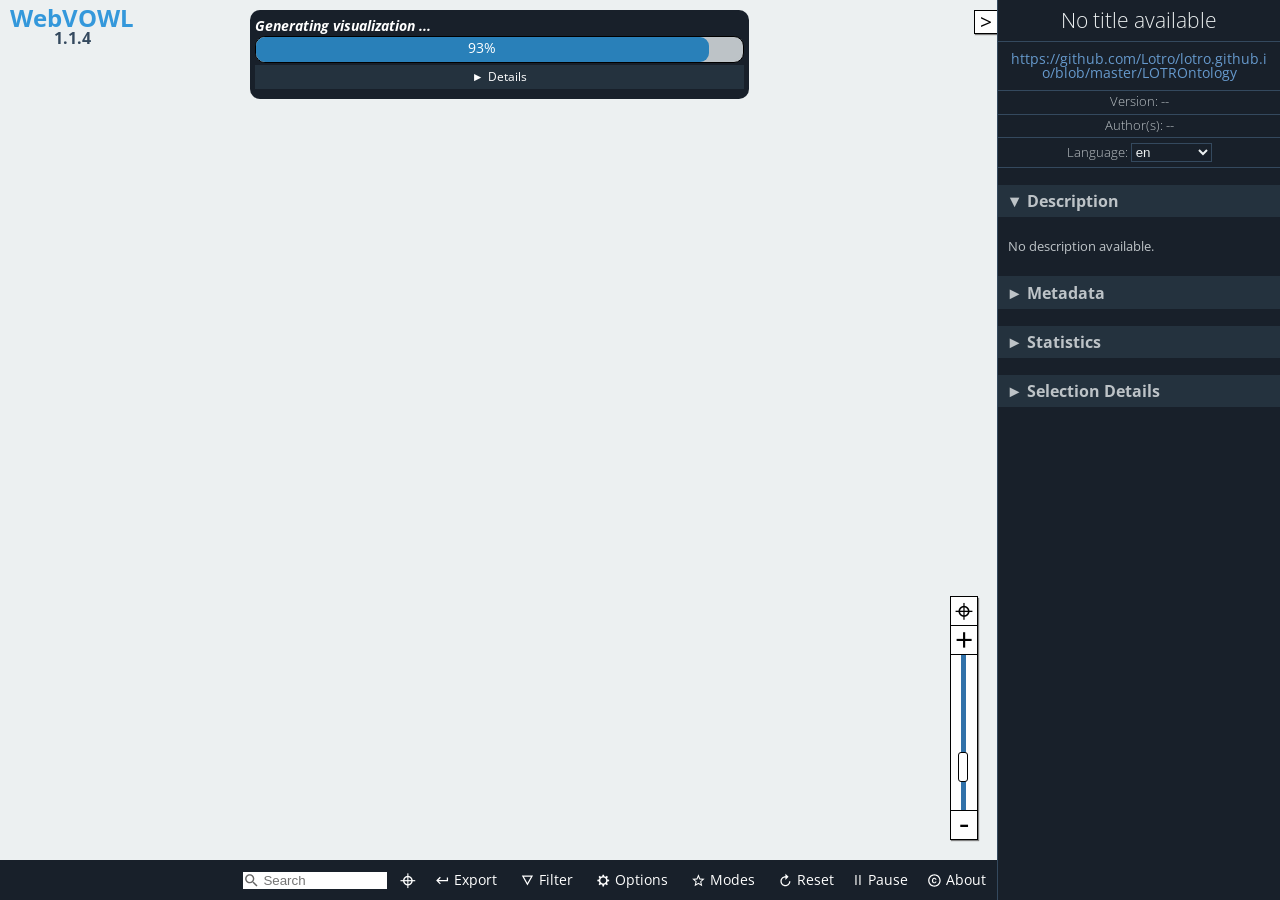
<file: MyDocumentation/webvowl/index.html>
<!DOCTYPE html>
<html lang="en-us">

<head>
    <meta charset="utf-8" />
    <meta name="author" content="Vincent Link, Steffen Lohmann, Eduard Marbach, Stefan Negru, Vitalis Wiens" />
    <meta name="keywords" content="webvowl, vowl, visual notation, web ontology language, owl, rdf, ontology visualization, ontologies, semantic web" />
    <meta name="description" content="WebVOWL - Web-based Visualization of Ontologies" />
    <meta name="robots" content="noindex,nofollow" />
    <meta name="viewport" content="width=device-width, initial-scale=1.0, maximum-scale=1.0, user-scalable=no, ">
    <meta name="apple-mobile-web-app-capable" content="yes">
    <link rel="stylesheet" type="text/css" href="css/webvowl.css" />
    <link rel="stylesheet" type="text/css" href="css/webvowl.app.css" />
    <link rel="icon" href="favicon.ico" type="image/x-icon" />
    <title>WebVOWL</title>
</head>

<body>
    <main>
        <section id="canvasArea">
            <div id="browserCheck" class="hidden">
                WebVOWL does not work properly in Internet Explorer and Microsoft Edge.
                Please use another browser, such as
                <a href="http://www.mozilla.org/firefox/">Mozilla Firefox</a>
                or
                <a href="https://www.google.com/chrome/">Google Chrome</a>,
                to run WebVOWL.
                <label id="killWarning">Hide warning</label>
            </div>

            <div id="logo" class="noselect">
                <h2>WebVOWL
                    <br> <span>1.1.4</span>
                </h2>
            </div>


            <div id="loading-info" class="hidden">
                <div id="loading-progress" style="border-radius: 10px;">
                    <div class="hidden">Loading ontology... </div>
                    <div id="layoutLoadingProgressBarContainer" style="padding-bottom: 0;	white-space: nowrap;	overflow: hidden;	text-overflow: ellipsis;">
                        <h4 id="currentLoadingStep" style="margin: 0;font-style: italic; padding-bottom:0 ;	white-space: nowrap;	overflow: hidden;	text-overflow: ellipsis;">Layout optimization</h4>
                        <div id="progressBarContext">
                            <div id="progressBarValue" class="busyProgressBar"></div>
                        </div>
                    </div>
                    <div id="loadingInfo_msgBox" style="padding-bottom: 0;padding-top:0">
                        <div id="show-loadingInfo-button" class="accordion-trigger noselect">Details </div>
                        <div id="loadingInfo-container">
                            <ul id="bulletPoint_container"></ul>
                        </div>
                    </div>
                    <div>
                        <span id="loadingIndicator_closeButton" class="">Close Warning</span>
                    </div>
                </div>
            </div>
            <div id="additionalInformationContainer">
                <div id="reloadCachedOntology" class="hidden" title="">

                    <svg viewBox="38 -12.5 18 18" class="reloadCachedOntologyIcon btn_shadowed" id="reloadSvgIcon">
                        <g>
                            <text id="svgStringText" dx="5px" dy="-1px" style="font-size:9px;">Reload ontology</text>
                            <path style="fill : #444; stroke-width:0;" d="m 42.277542,5.1367119 c -5.405,0 -10.444,1.577 -14.699,4.282 l -5.75,-5.75 0,16.1100001 16.11,0 -6.395,-6.395 c 3.18,-1.787 6.834,-2.82 10.734,-2.82 12.171,0 22.073,9.902 22.073,22.074 0,2.899 -0.577,5.664 -1.599,8.202 l 4.738,2.762 c 1.47,-3.363 2.288,-7.068 2.288,-10.964 0,-15.164 -12.337,-27.5010001 -27.5,-27.5010001 m 11.5,46.7460001 c -3.179,1.786 -6.826,2.827 -10.726,2.827 -12.171,0 -22.073,-9.902 -22.073,-22.073 0,-2.739 0.524,-5.35 1.439,-7.771 l -4.731,-2.851 c -1.375,3.271 -2.136,6.858 -2.136,10.622 0,15.164 12.336,27.5 27.5,27.5 5.406,0 10.434,-1.584 14.691,-4.289 l 5.758,5.759 0,-16.112 -16.111,0 6.389,6.388 z" transform="matrix(0.20,0,0,0.20,75,-10)">
                            </path>
                        </g>
                    </svg>
                    <span id="reloadCachedOntologyString" class="noselect" style="font-style: italic;font-size: 10px">Loaded cached ontology</span>
                </div>

                <div id="FPS_Statistics" class="hidden debugOption">FPS: 0<br>Nodes: 0<br>Links: 0</div>
                <span class="hidden debugOption" id="modeOfOperationString">mode of operation</span>
            </div>
            <div id="graph"></div>
            <div class="noselect">
                <span id="leftSideBarCollapseButton" class="btn_shadowed hidden"> > </span>
            </div>
            <div class="noselect"><span id="sidebarExpandButton" class="btn_shadowed"> > </span></div>

            <div id="containerForLeftSideBar">
                <div id="leftSideBar">
                    <div id="leftSideBarContent" class="hidden">
                        <h2 id="leftHeader">Default Element</h2>
                        <h3 class=" selectedDefaultElement accordion-trigger noselect accordion-trigger-active" id="defaultClass" title="owl:Class">Class: owl:Class
                        </h3>
                        <div id="classContainer" class="accordion-container ">
                        </div>
                        <h3 class="selectedDefaultElement accordion-trigger noselect accordion-trigger-active" title="owl:objectProperty" id="defaultProperty">Property: owl:objectProperty
                        </h3>
                        <div id="propertyContainer" class="accordion-container ">
                        </div>
                        <h3 class="selectedDefaultElement accordion-trigger noselect accordion-trigger-active" title="rdfs:Literal" id="defaultDatatype">Datatype: rdfs:Literal
                        </h3>
                        <div id="datatypeContainer" class="accordion-container ">
                        </div>
                    </div>
                </div>
            </div>
            <div id="menuContainer">
                <!--Ontology Menu-->
                <ul id="m_select" class="toolTipMenu noselect">
                    <li><a href="#foaf" id="foaf">Friend of a Friend (FOAF) vocabulary</a></li>
                    <li><a href="#goodrelations" id="goodrelations">GoodRelations Vocabulary for E-Commerce</a></li>
                    <li><a href="#muto" id="muto">Modular and Unified Tagging Ontology (MUTO)</a></li>
                    <li><a href="#ontovibe" id="ontovibe">Ontology Visualization Benchmark (OntoViBe)</a></li>
                    <li><a href="#personasonto" id="personasonto">Personas Ontology (PersonasOnto)</a></li>
                    <li><a href="#sioc" id="sioc">SIOC (Semantically-Interlinked Online Communities) Core Ontology</a></li>


                    <li class="option" id="converter-option">
                        <form class="converter-form" id="iri-converter-form">
                            <label for="iri-converter-input">Custom Ontology:</label>

                            <input type="text" id="iri-converter-input" placeholder="Enter ontology IRI">
                            <button type="submit" id="iri-converter-button" disabled>Visualize</button>
                        </form>
                        <div class="converter-form">
                            <input class="hidden" type="file" id="file-converter-input" autocomplete="off">
                            <label class="truncate" id="file-converter-label" for="file-converter-input">Select ontology file</label>
                            <button type="submit" id="file-converter-button" disabled>
                                Upload
                            </button>

                        </div>
                        <div id="emptyContainer">
                            <a href="#opts=editorMode=true;#new_ontology1" id="empty" style="pointer-events:none; padding-left:0">Create new ontology</a>
                        </div>
                        <div>
                            <!--<button class="debugOption" type="submit" id="direct-text-input">-->
                            <!--Direct input-->
                            <!--</button>-->
                        </div>
                    </li>

                </ul>
                <!--Export Menu-->
                <ul id="m_export" class="toolTipMenu noselect">
                    <li><a href="#" download id="exportJson">Export as JSON</a></li>
                    <li><a href="#" download id="exportSvg">Export as SVG</a></li>
                    <li><a href="#" download id="exportTex">Export as TeX <label style="font-size: 10px">(alpha)</label></a></li>
                    <li><a href="#" download id="exportTurtle">Export as TTL <label style="font-size: 10px">(alpha)</label></a></li>

                    <li class="option" id="emptyLiHover">
                        <div>
                            <form class="converter-form" id="url-copy-form">
                                <label for="exportedUrl">Export as URL:</label>
                                <input type="text" id="exportedUrl" placeholder="#">
                                <button id="copyBt" title="Copy to clipboard">Copy</button>
                            </form>
                        </div>
                    </li>
                </ul>
                <!--Filter Menu-->
                <ul id="m_filter" class="toolTipMenu noselect">
                    <li class="toggleOption" id="datatypeFilteringOption"></li>
                    <li class="toggleOption" id="objectPropertyFilteringOption"></li>
                    <li class="toggleOption" id="subclassFilteringOption"></li>
                    <li class="toggleOption" id="disjointFilteringOption"></li>
                    <li class="toggleOption" id="setOperatorFilteringOption"></li>
                    <li class="slideOption" id="nodeDegreeFilteringOption"></li>
                </ul>
                <!--Options Menu -->
                <ul id="m_config" class="toolTipMenu noselect">
                    <li class="toggleOption" id="zoomSliderOption"></li>

                    <li class="slideOption" id="classSliderOption"></li>
                    <li class="slideOption" id="datatypeSliderOption"></li>
                    <li class="toggleOption" id="dynamicLabelWidth"></li>
                    <li class="slideOption" id="maxLabelWidthSliderOption"></li>
                    <li class="toggleOption" id="nodeScalingOption"></li>
                    <li class="toggleOption" id="compactNotationOption"></li>
                    <li class="toggleOption" id="colorExternalsOption"></li>
                </ul>
                <!--Modes Menu -->
                <ul id="m_modes" class="toolTipMenu noselect">
                    <li class="toggleOption" id="editMode"></li>
                    <li class="toggleOption" id="pickAndPinOption"></li>
                </ul>

                <!--Debug Menu -->
                <ul id="m_debug" class="toolTipMenu noselect">
                    <li class=" toggleOption" id="useAccuracyHelper"></li>
                    <li class=" toggleOption" id="showDraggerObject"></li>
                    <li class=" toggleOption" id="showFPS_Statistics"></li>
                    <li class=" toggleOption" id="showModeOfOperation"></li>
                </ul>


                <!--About Menu-->
                <ul id="m_about" class="toolTipMenu">
                    <li><a href="license.txt" target="_blank">MIT License &copy; 2014-2019</a></li>
                    <li id="credits" class="option">WebVOWL Developers:<br />
                        Vincent Link, Steffen Lohmann, Eduard Marbach, Stefan Negru, Vitalis Wiens
                    </li>
                    <li id="credits" class="option">Widoco integration:<br /> Daniel Garijo, Jacobus Geluk
                    </li>

                    <li><a href="http://vowl.visualdataweb.org/webvowl.html#releases" target="_blank">Version: 1.1.4<br />(release history)</a></li>

                    <li><a href="http://purl.org/vowl/" target="_blank">VOWL Specification &raquo;</a></li>
                </ul>
                <ul id="m_search" class="toolTipMenu"></ul>
            </div>
            <div class="noselect" id="swipeBarContainer">
                <ul id="menuElementContainer">
                    <li id="c_search" class="inner-addon left-addon">
                        <i class="searchIcon">
                            <svg viewBox="0 0 24 24" height="100%" width="100%" style="pointer-events: none; display: block;">
                                <g>
                                    <path id="magnifyingGlass" style="fill : #666; stroke-width:0;" d="M15.5 14h-.79l-.28-.27C15.41 12.59 16 11.11 16 9.5 16 5.91 13.09 3 9.5 3S3 5.91 3 9.5 5.91 16 9.5 16c1.61 0 3.09-.59 4.23-1.57l.27.28v.79l5 4.99L20.49 19l-4.99-5zm-6 0C7.01 14 5 11.99 5 9.5S7.01 5 9.5 5 14 7.01 14 9.5 11.99 14 9.5 14z">
                                    </path>
                                </g>
                            </svg>
                        </i>
                        <input class="searchInputText" type="text" id="search-input-text" placeholder="Search">
                    </li>
                    <li id="c_locate">
                        <a style="padding: 0 8px 5px 8px;" draggable="false" title="Nothing to locate, enter search term." href="#" id="locateSearchResult">&#8982;
                        </a>
                    </li>
                    <!--
                    <li id="c_select">
                        <a draggable="false" href="#">
                            <i>
                                <svg viewBox="0 0 24 24" class="menuElementSvgElement">
                                    <g>
                                        <path style="fill : #fff; stroke-width:0;" d="M3 15h18v-2H3v2zm0 4h18v-2H3v2zm0-8h18V9H3v2zm0-6v2h18V5H3z" transform="matrix(0.75,0,0,0.75,3.5,2.5)">
                                        </path>
                                    </g>
                                </svg>
                            </i> Ontology</a>
                    </li>-->
                    <li id="c_export"><a draggable="false" href="#">
                            <i>
                                <svg viewBox="0 0 24 24" class="menuElementSvgElement">
                                    <g>
                                        <path style="fill : #fff; stroke-width:0;" d="M19 7v4H5.83l3.58-3.59L8 6l-6 6 6 6 1.41-1.41L5.83 13H21V7z" transform="matrix(0.75,0,0,0.75,3.5,2.5)">
                                        </path>
                                    </g>
                                </svg>
                            </i> Export</a></li>
                    <li id="c_filter"><a draggable="false" href="#">
                            <i>
                                <svg viewBox="0 0 24 24" class="menuElementSvgElement">
                                    <g>
                                        <path style="fill : #fff; stroke-width:0;" d="M3 4l9 16 9-16H3zm3.38 2h11.25L12 16 6.38 6z" transform="matrix(0.75,0,0,0.75,3.5,2.5)">
                                        </path>
                                    </g>
                                </svg>
                            </i>Filter</a></li>
                    <li id="c_config"><a draggable="false" href="#">
                            <i><svg viewBox="0 0 24 24" class="menuElementSvgElement">
                                    <g>
                                        <path style="fill : #fff; stroke-width:0;" d="m 21.163138,13.127428 0,-2.356764 -2.546629,-0.424622 C 18.439272,9.5807939 18.137791,8.8661419 17.733863,8.218291 L 19.2356,6.116978 17.569296,4.450673 15.466841,5.951269 C 14.818953,5.548483 14.104338,5.24586 13.33909,5.067482 l -0.424622,-2.545488 -2.356764,0 -0.424622,2.545488 C 9.3689769,5.24586 8.6531829,5.548519 8.0053319,5.951269 l -2.102455,-1.500596 -1.666304,1.666305 1.501737,2.101313 c -0.403928,0.6467469 -0.705409,1.3625029 -0.882646,2.127751 l -2.546629,0.424622 0,2.356764 2.546629,0.424622 c 0.177237,0.765248 0.478718,1.4799 0.882646,2.127751 l -1.501737,2.102455 1.666304,1.666304 2.103596,-1.501737 c 0.646747,0.403928 1.362504,0.705409 2.1266091,0.882646 l 0.424622,2.546629 2.356764,0 0.424622,-2.546629 c 0.764106,-0.177237 1.4799,-0.478718 2.127751,-0.882646 l 2.102455,1.501737 1.666304,-1.666304 -1.501737,-2.102455 c 0.403928,-0.647888 0.705409,-1.363645 0.882646,-2.127751 l 2.546629,-0.424622 z m -9.427053,3.535144 c -2.6030431,0 -4.7135241,-2.110517 -4.7135241,-4.713527 0,-2.6030071 2.110518,-4.713525 4.7135241,-4.713525 2.60301,0 4.713527,2.1105179 4.713527,4.713525 0,2.60301 -2.110481,4.713527 -4.713527,4.713527 z" transform="matrix(0.75,0,0,0.75,3.5,2.5)">
                                        </path>
                                    </g>
                                </svg></i>Options</a>
                    </li>
                    <li id="c_modes"><a draggable="false" href="#">
                            <i>
                                <svg viewBox="0 0 24 24" class="menuElementSvgElement">
                                    <g>
                                        <path style="fill : #fff; stroke-width:0;" d="M22 9.24l-7.19-.62L12 2 9.19 8.63 2 9.24l5.46 4.73L5.82 21 12 17.27 18.18 21l-1.63-7.03L22 9.24zM12 15.4l-3.76 2.27 1-4.28-3.32-2.88 4.38-.38L12 6.1l1.71 4.04 4.38.38-3.32 2.88 1 4.28L12 15.4z" transform="matrix(0.75,0,0,0.75,3.5,2.5)">
                                        </path>
                                    </g>
                                </svg>
                            </i>Modes</a></li>
                    <li id="c_reset"><a draggable="false" id="reset-button" href="#" type="reset">
                            <i>
                                <svg viewBox="0 0 24 24" class="menuElementSvgElement">
                                    <g>
                                        <path style="fill : #fff; stroke-width:0;" d="m 12,5 0,-4 5,5 -5,5 0,-4 c -3.31,0 -6,2.69 -6,6 0,3.31 2.69,6 6,6 3.31,0 6,-2.69 6,-6 l 2,0 c 0,4.42 -3.58,8 -8,8 C 7.58,21 4,17.42 4,13 4,8.58 7.58,5 12,5 Z" transform="matrix(0.75,0,0,0.75,3.5,2.5)">
                                        </path>
                                    </g>
                                </svg>
                            </i>Reset</a></li>
                    <li id="c_pause"><a draggable="false" id="pause-button" href="#" style="padding: 9px 8px 12px 8px;">Pause</a></li>
                    <li id="c_debug" class="debugOption"><a id="debugMenuHref" draggable="false" href="#">
                            <i> <svg viewBox="0 0 24 24" class="menuElementSvgElement">
                                    <g>
                                        <path style="fill : #fff; stroke-width:0;" d="M 20,8 17.19,8 C 16.74,7.22 16.12,6.55 15.37,6.04 L 17,4.41 15.59,3 13.42,5.17 C 12.96,5.06 12.49,5 12,5 11.51,5 11.04,5.06 10.59,5.17 L 8.41,3 7,4.41 8.62,6.04 C 7.88,6.55 7.26,7.22 6.81,8 L 4,8 4,10 6.09,10 C 6.04,10.33 6,10.66 6,11 l 0,1 -2,0 0,2 2,0 0,1 c 0,0.34 0.04,0.67 0.09,1 L 4,16 l 0,2 2.81,0 c 1.04,1.79 2.97,3 5.19,3 2.22,0 4.15,-1.21 5.19,-3 l 2.81,0 0,-2 -2.09,0 C 17.96,15.67 18,15.34 18,15 l 0,-1 2,0 0,-2 -2,0 0,-1 c 0,-0.34 -0.04,-0.67 -0.09,-1 L 20,10 Z m -4,4 0,3 c 0,0.22 -0.03,0.47 -0.07,0.7 L 15.83,16.35 15.46,17 C 14.74,18.24 13.42,19 12,19 10.58,19 9.26,18.23 8.54,17 L 8.17,16.36 8.07,15.71 C 8.03,15.47 8,15.22 8,15 L 8,11 C 8,10.78 8.03,10.53 8.07,10.3 L 8.17,9.65 8.54,9 C 8.84,8.48 9.26,8.03 9.75,7.69 L 10.32,7.3 11.06,7.12 C 11.37,7.04 11.69,7 12,7 c 0.32,0 0.63,0.04 0.95,0.12 l 0.68,0.16 0.61,0.42 c 0.5,0.34 0.91,0.78 1.21,1.31 l 0.38,0.65 0.1,0.65 C 15.97,10.53 16,10.78 16,11 Z" transform="matrix(0.75,0,0,0.75,3.5,2.5)">
                                        </path>
                                    </g>
                                </svg>
                            </i>
                            Debug</a></li>
                    <li id="c_about"><a draggable="false" href="#">
                            <i> <svg viewBox="0 0 24 24" class="menuElementSvgElement">
                                    <g>
                                        <path style="fill : #fff; stroke-width:0;" d="m 10.08,10.86 c 0.05,-0.33 0.16,-0.62 0.3,-0.87 0.14,-0.25 0.34,-0.46 0.59,-0.62 0.24,-0.15 0.54,-0.22 0.91,-0.23 0.23,0.01 0.44,0.05 0.63,0.13 0.2,0.09 0.38,0.21 0.52,0.36 0.14,0.15 0.25,0.33 0.34,0.53 0.09,0.2 0.13,0.42 0.14,0.64 l 1.79,0 C 15.28,10.33 15.19,9.9 15.02,9.51 14.85,9.12 14.62,8.78 14.32,8.5 14.02,8.22 13.66,8 13.24,7.84 12.82,7.68 12.36,7.61 11.85,7.61 11.2,7.61 10.63,7.72 10.15,7.95 9.67,8.18 9.27,8.48 8.95,8.87 8.63,9.26 8.39,9.71 8.24,10.23 8.09,10.75 8,11.29 8,11.87 l 0,0.27 c 0,0.58 0.08,1.12 0.23,1.64 0.15,0.52 0.39,0.97 0.71,1.35 0.32,0.38 0.72,0.69 1.2,0.91 0.48,0.22 1.05,0.34 1.7,0.34 0.47,0 0.91,-0.08 1.32,-0.23 0.41,-0.15 0.77,-0.36 1.08,-0.63 0.31,-0.27 0.56,-0.58 0.74,-0.94 0.18,-0.36 0.29,-0.74 0.3,-1.15 l -1.79,0 c -0.01,0.21 -0.06,0.4 -0.15,0.58 -0.09,0.18 -0.21,0.33 -0.36,0.46 -0.15,0.13 -0.32,0.23 -0.52,0.3 -0.19,0.07 -0.39,0.09 -0.6,0.1 C 11.5,14.86 11.2,14.79 10.97,14.64 10.72,14.48 10.52,14.27 10.38,14.02 10.24,13.77 10.13,13.47 10.08,13.14 10.03,12.81 10,12.47 10,12.14 l 0,-0.27 c 0,-0.35 0.03,-0.68 0.08,-1.01 z M 12,2 C 6.48,2 2,6.48 2,12 2,17.52 6.48,22 12,22 17.52,22 22,17.52 22,12 22,6.48 17.52,2 12,2 Z m 0,18 C 7.59,20 4,16.41 4,12 4,7.59 7.59,4 12,4 c 4.41,0 8,3.59 8,8 0,4.41 -3.59,8 -8,8 z" transform="matrix(0.75,0,0,0.75,3.5,2.5)">
                                        </path>
                                    </g>
                                </svg>
                            </i>
                            About</a></li>
                </ul>
            </div>
            <div class="noselect" id="scrollRightButton"> </div>
            <div class="noselect" id="scrollLeftButton"> </div>
            <div id="zoomSlider" class="btn_shadowed">
                <p class="noselect" id="centerGraphButton">&#8982;</p>
                <p class="noselect" id="zoomInButton">+</p>
                <p class="noselect" id="zoomSliderParagraph"> </p>
                <p class="noselect" id="zoomOutButton">-</p>
            </div>
        </section>
        <aside id="detailsArea" style="background-color: #18202A;">
            <section id="generalDetailsEdit" class="hidden">
                <h1 id="editHeader" style="font-size: 1.1em;">Editing Options</h1>
                <h3 class="accordion-trigger noselect accordion-trigger-active">Ontology</h3>
                <div>
                    <!--begin of ontology metaData -->
                    <div class="textLineEditWithLabel">
                        <form class="converter-form-Editor " id="titleEditForm">
                            <label class="EditLabelForInput" id="titleEditor-label" for="titleEditor" title="Ontology title as dc:title">Title:</label>
                            <input class="modifiedInputStyle" type="text" id="titleEditor" autocomplete="off" value="">
                        </form>
                    </div>
                    <div class="textLineEditWithLabel">
                        <form class="converter-form-Editor " id="iriEditForm">
                            <label class="EditLabelForInput" id="iriEditor-label" for="iriEditor">IRI:</label>
                            <input type="text" id="iriEditor" autocomplete="off" value="">
                        </form>
                    </div>
                    <div class="textLineEditWithLabel">
                        <form class="converter-form-Editor " id="versionEditForm">
                            <label class="EditLabelForInput" id="versionEditor-label" for="versionEditor" title="Ontology version number as owl:versionInfo">Version:</label>
                            <input type="text" id="versionEditor" value="" autocomplete="off">
                        </form>
                    </div>
                    <div class="textLineEditWithLabel">
                        <form class="converter-form-Editor " id="authorsEditForm">
                            <label class="EditLabelForInput" id="authorsEditor-label" for="authorsEditor" title="Ontology authors as dc:creator">Authors:</label>
                            <input type="text" id="authorsEditor" value="" autocomplete="off">
                        </form>
                    </div>
                    <h4 class="subAccordion accordion-trigger noselect">Prefix</h4>
                    <div class="subAccordionDescription" id="containerForPrefixURL">
                        <div id="prefixURL_Description">
                            <span class="boxed ">Prefix</span>
                            <span class="boxed">IRI</span>
                        </div>
                        <div id="prefixURL_Container"></div>
                        <div align="center" id="containerForAddPrefixButton">
                            <button id="addPrefixButton">Add Prefix</button>
                        </div>
                    </div>
                </div>
                <!--end of ontology metaData -->

                <h3 class="accordion-trigger noselect">Description</h3>
                <div>
                    <textarea rows="4" cols="25" title="Ontology description as dc:description" class="descriptionTextClass" id="descriptionEditor"></textarea>
                </div>
                <h3 class="accordion-trigger noselect accordion-trigger-active">Selected Element</h3>
                <div>
                    <div id="selectedElementProperties" class="hidden">
                        <div class="textLineEditWithLabel">
                            <form class="converter-form-Editor " id="element_iriEditForm">
                                <label class="EditLabelForInput" id="element_iriEditor-label" for="element_iriEditor">IRI:</label>
                                <input type="text" id="element_iriEditor" autocomplete="off" value="">
                            </form>
                        </div>
                        <div class="textLineEditWithLabel">
                            <form class="converter-form-Editor " id="element_labelEditForm">
                                <label class="EditLabelForInput" id="element_labelEditor-label" for="element_labelEditor">Label:</label>
                                <input type="text" id="element_labelEditor" autocomplete="off" value="">
                            </form>
                        </div>
                        <div class="textLineEditWithLabel">
                            <form class="converter-form-Editor" id="typeEditForm">
                                <label class="EditLabelForInput" id="typeEditor-label" for="typeEditor">Type:</label>
                                <select id="typeEditor" class="dropdownMenuClass"></select>
                            </form>
                            <form class="converter-form-Editor" id="typeEditForm_datatype">
                                <label class="EditLabelForInput" id="typeEditor_datatype-label" for="typeEditor_datatype">Datatype:</label>
                                <select id="typeEditor_datatype" class="dropdownMenuClass"></select>
                            </form>
                        </div>
                        <div class="textLineEditWithLabel" id="property_characteristics_Container"> Characteristics:
                            <div id="property_characteristics_Selection" style="padding-top:2px;"> </div>
                        </div>

                    </div>
                    <div id="selectedElementPropertiesEmptyHint">
                        Select an element in the visualization.
                    </div>
                </div>

            </section>
            <section id="generalDetails" class="hidden">
                <h1 id="title"></h1>
                <span><a id="about" href=""></a></span>
                <h5>Version: <span id="version"></span></h5>
                <h5>Author(s): <span id="authors"></span></h5>
                <h5>
                    <label>Language: <select id="language" name="language" size="1"></select></label>
                </h5>
                <h3 class="accordion-trigger noselect accordion-trigger-active">Description</h3>
                <div class="accordion-container scrollable">
                    <p id="description"></p>
                </div>
                <h3 class="accordion-trigger noselect">Metadata</h3>
                <div id="ontology-metadata" class="accordion-container"></div>
                <h3 class="accordion-trigger noselect">Statistics</h3>
                <div class="accordion-container">
                    <p class="statisticDetails">Classes: <span id="classCount"></span></p>
                    <p class="statisticDetails">Object prop.: <span id="objectPropertyCount"></span></p>
                    <p class="statisticDetails">Datatype prop.: <span id="datatypePropertyCount"></span></p>
                    <div class="small-whitespace-separator"></div>
                    <p class="statisticDetails">Individuals: <span id="individualCount"></span></p>
                    <div class="small-whitespace-separator"></div>
                    <p class="statisticDetails">Nodes: <span id="nodeCount"></span></p>
                    <p class="statisticDetails">Edges: <span id="edgeCount"></span></p>
                </div>
                <h3 class="accordion-trigger noselect" id="selection-details-trigger">Selection Details</h3>
                <div class="accordion-container" id="selection-details">
                    <div id="classSelectionInformation" class="hidden">
                        <p class="propDetails">Name: <span id="name"></span></p>
                        <p class="propDetails">Type: <span id="typeNode"></span></p>
                        <p class="propDetails">Equiv.: <span id="classEquivUri"></span></p>
                        <p class="propDetails">Disjoint: <span id="disjointNodes"></span></p>
                        <p class="propDetails">Charac.: <span id="classAttributes"></span></p>
                        <p class="propDetails">Individuals: <span id="individuals"></span></p>
                        <p class="propDetails">Description: <span id="nodeDescription"></span></p>
                        <p class="propDetails">Comment: <span id="nodeComment"></span></p>
                    </div>
                    <div id="propertySelectionInformation" class="hidden">
                        <p class="propDetails">Name: <span id="propname"></span></p>
                        <p class="propDetails">Type: <span id="typeProp"></span></p>
                        <p id="inverse" class="propDetails">Inverse: <span></span></p>
                        <p class="propDetails">Domain: <span id="domain"></span></p>
                        <p class="propDetails">Range: <span id="range"></span></p>
                        <p class="propDetails">Subprop.: <span id="subproperties"></span></p>
                        <p class="propDetails">Superprop.: <span id="superproperties"></span></p>
                        <p class="propDetails">Equiv.: <span id="propEquivUri"></span></p>
                        <p id="infoCardinality" class="propDetails">Cardinality: <span></span></p>
                        <p id="minCardinality" class="propDetails">Min. cardinality: <span></span></p>
                        <p id="maxCardinality" class="propDetails">Max. cardinality: <span></span></p>
                        <p class="propDetails">Charac.: <span id="propAttributes"></span></p>
                        <p class="propDetails">Description: <span id="propDescription"></span></p>
                        <p class="propDetails">Comment: <span id="propComment"></span></p>
                    </div>
                    <div id="noSelectionInformation">
                        <p><span>Select an element in the visualization.</span></p>
                    </div>
                </div>
            </section>
        </aside>
        <div id="blockGraphInteractions" class="hidden"></div>
        <div id="WarningErrorMessagesContainer" class="">
            <div id="WarningErrorMessages" class="">
            </div>
        </div>
        <div id="DirectInputContent" class="hidden">
            <div id="direct-text-input-container">
                <textarea rows="4" cols="25" title="Direct Text input as JSON(experimental)" class="directTextInputStyle" id="directInputTextArea"></textarea>
                <div id="di_controls">
                    <ul>
                        <li> <button id="directUploadBtn">Upload</button></li>
                        <li> <button id="close_directUploadBtn">Close</button></li>
                        <li id="Error_onLoad" class="hidden">Some text if ERROR</li>
                    </ul>
                </div>
            </div>


        </div>


    </main>
    <script src="js/d3.min.js"></script>
    <script src="js/webvowl.js"></script>
    <script src="js/webvowl.app.js"></script>
    <script>
        window.onload = webvowl.app().initialize;
    </script>
</body>

</html>
</file>
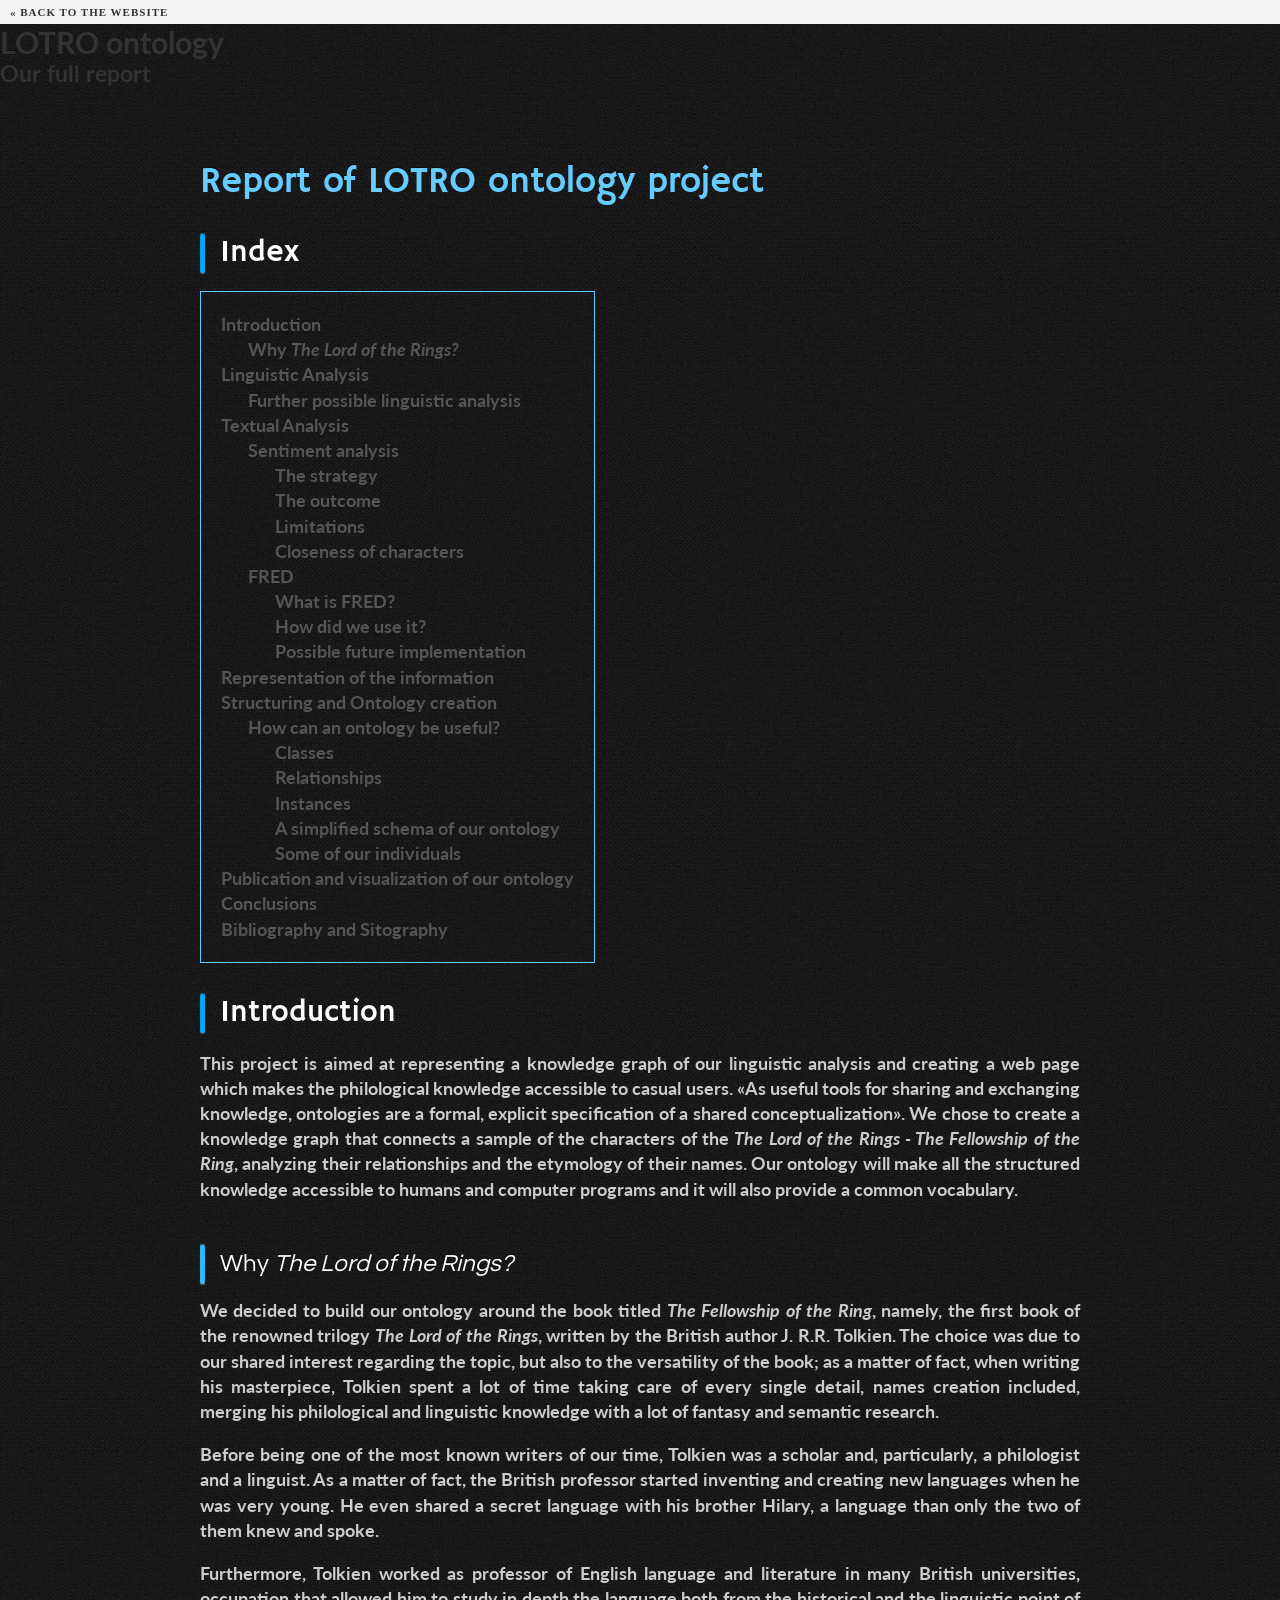
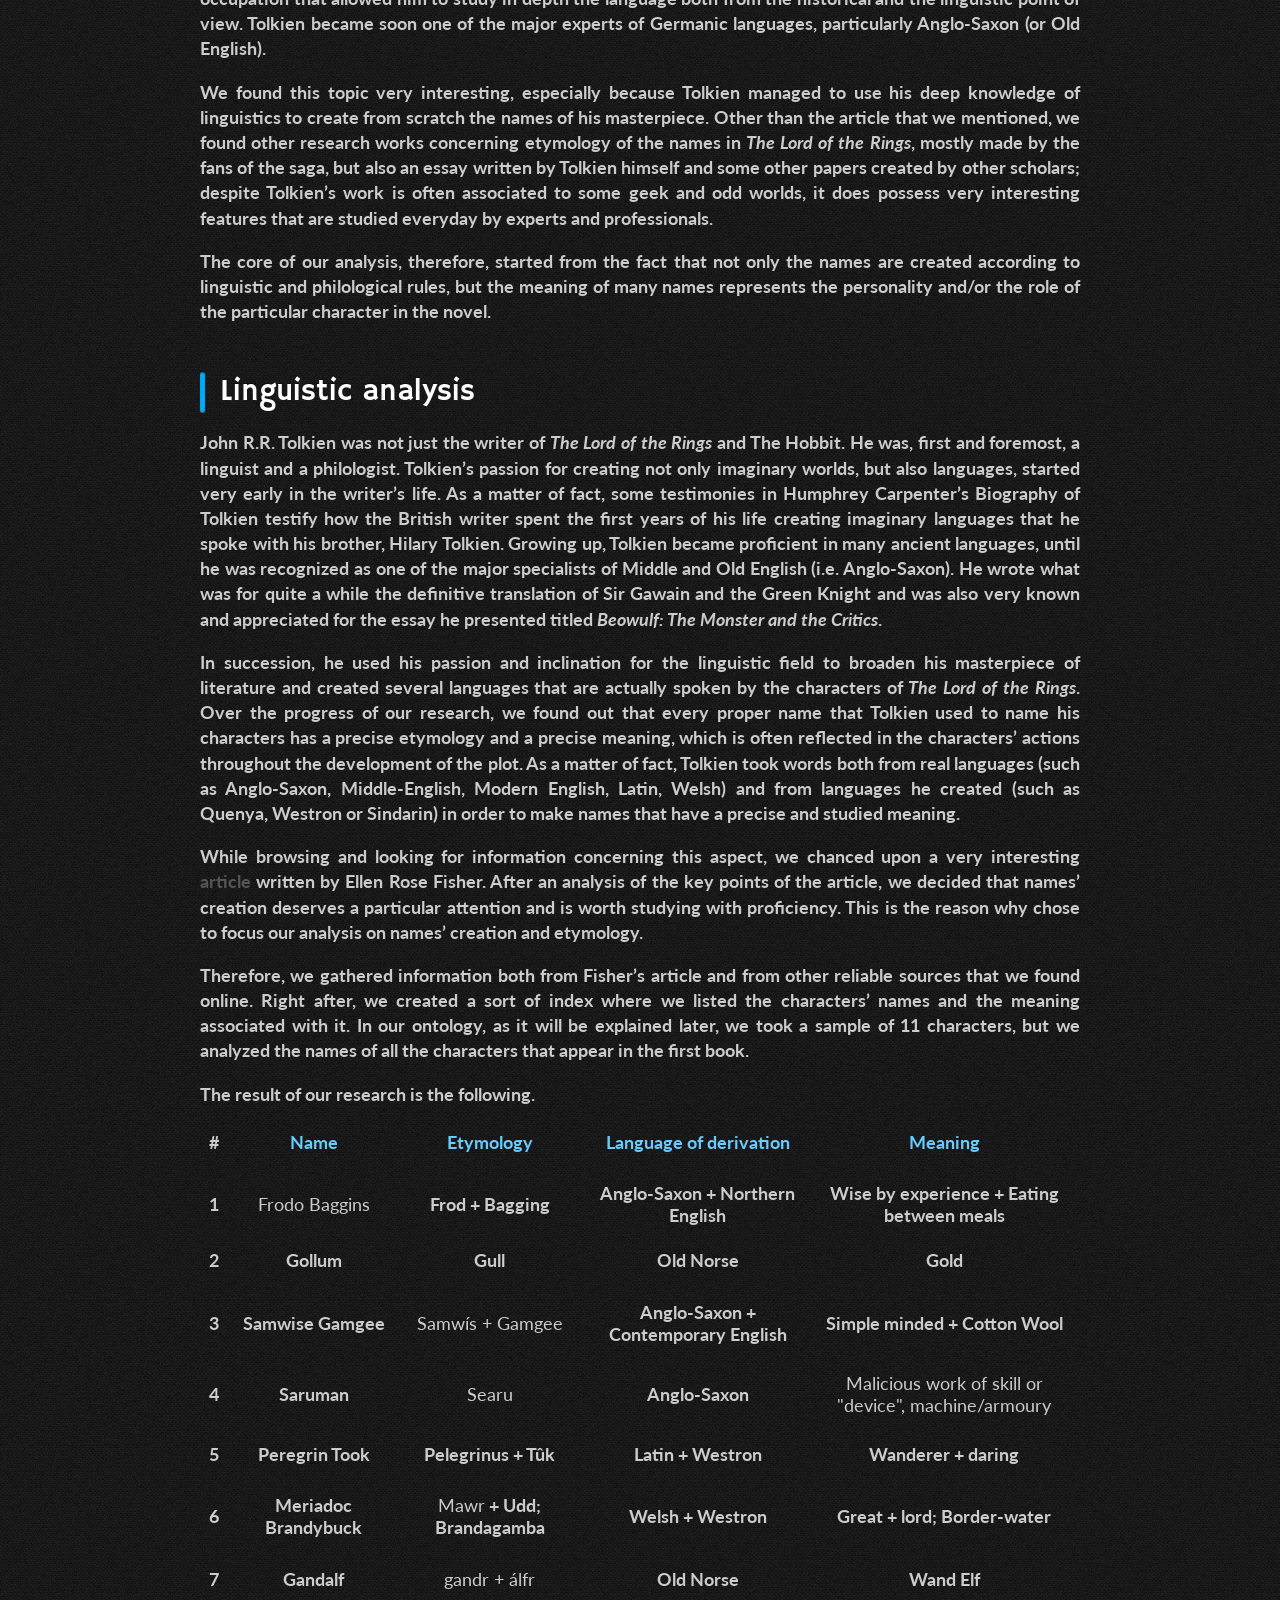
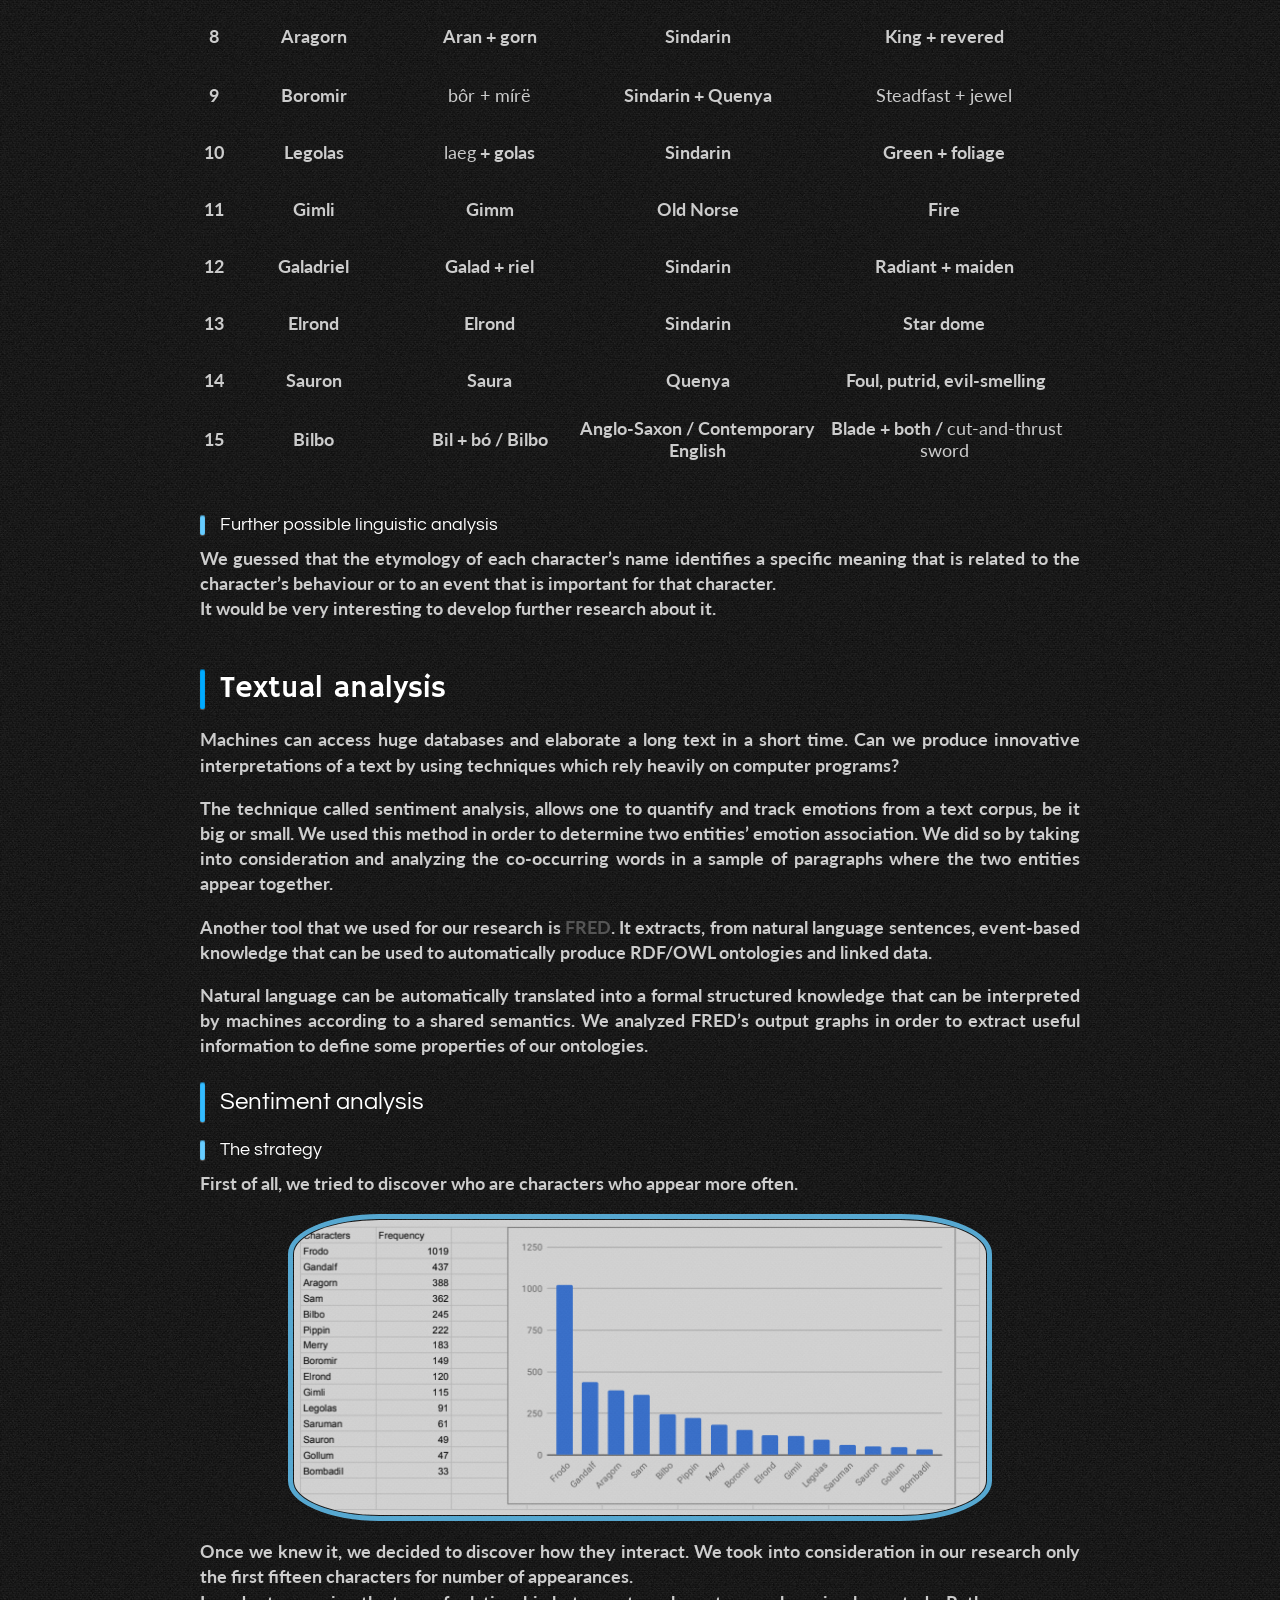
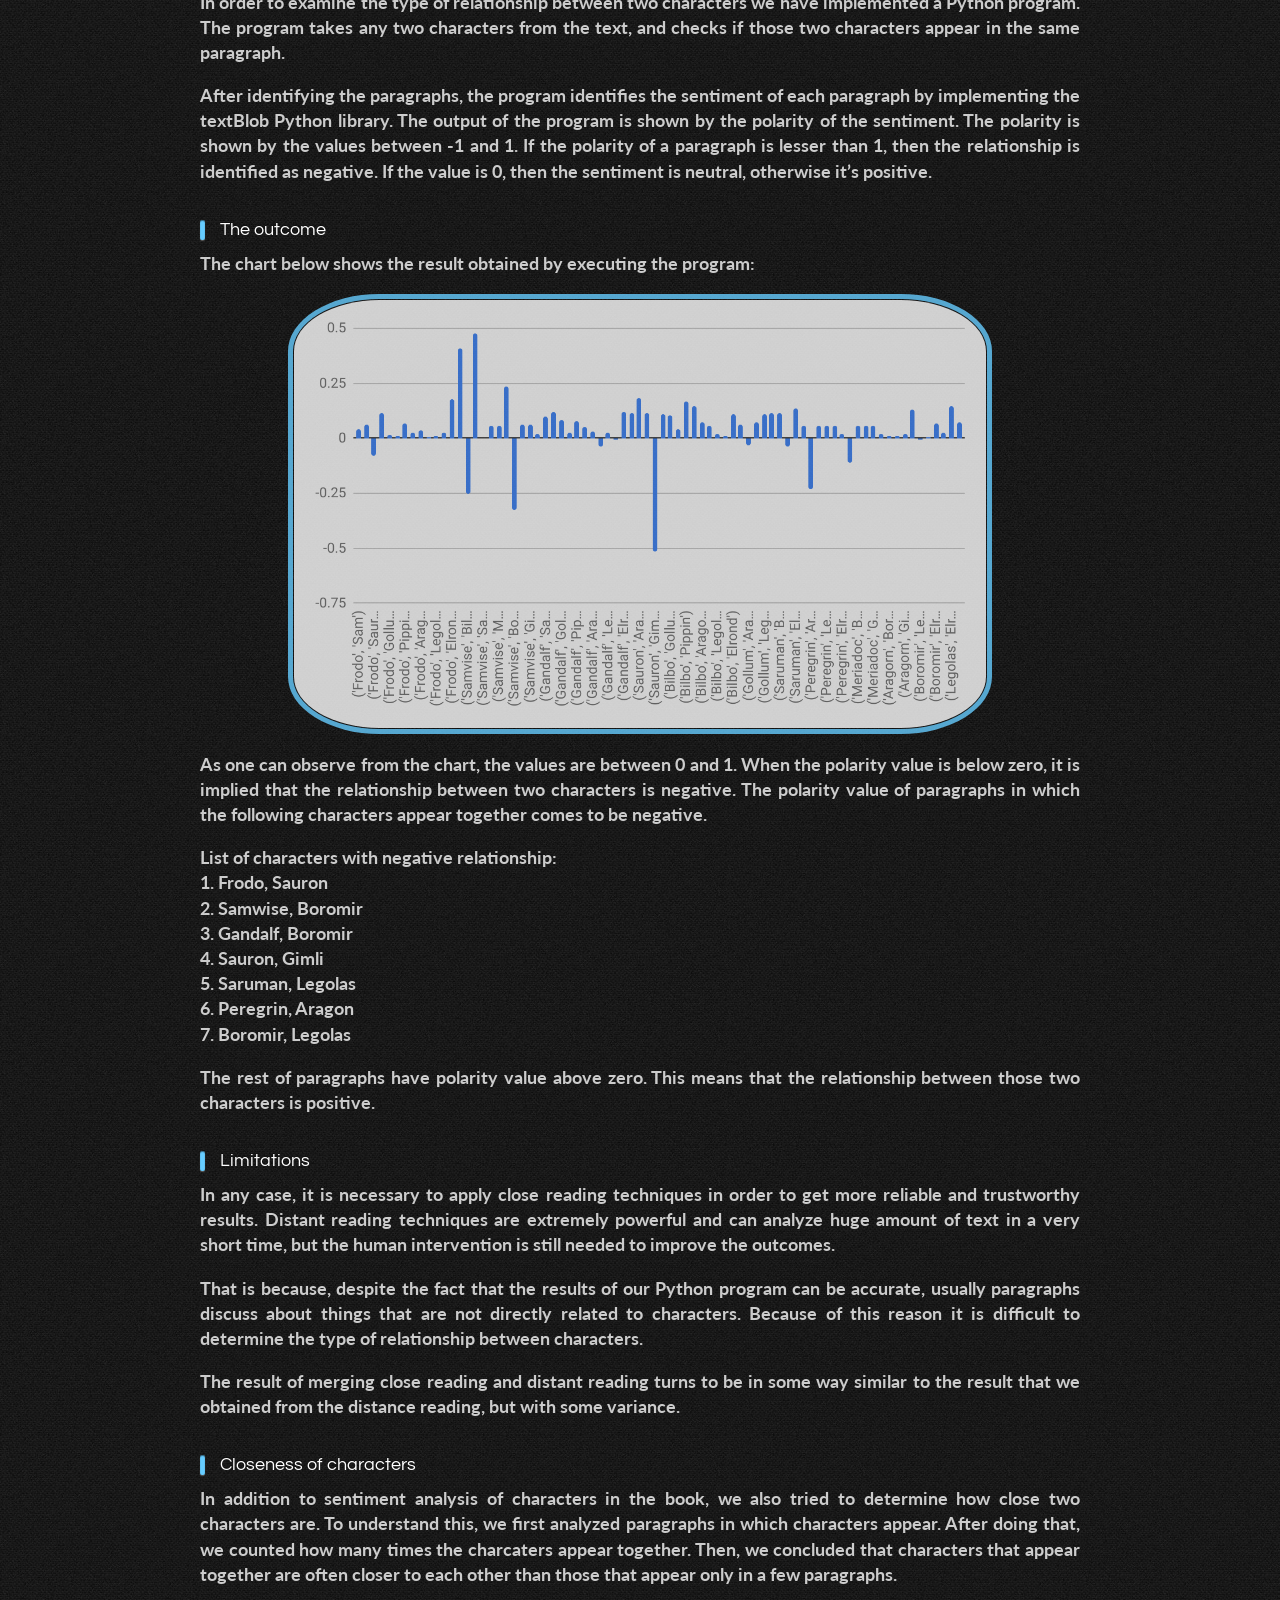
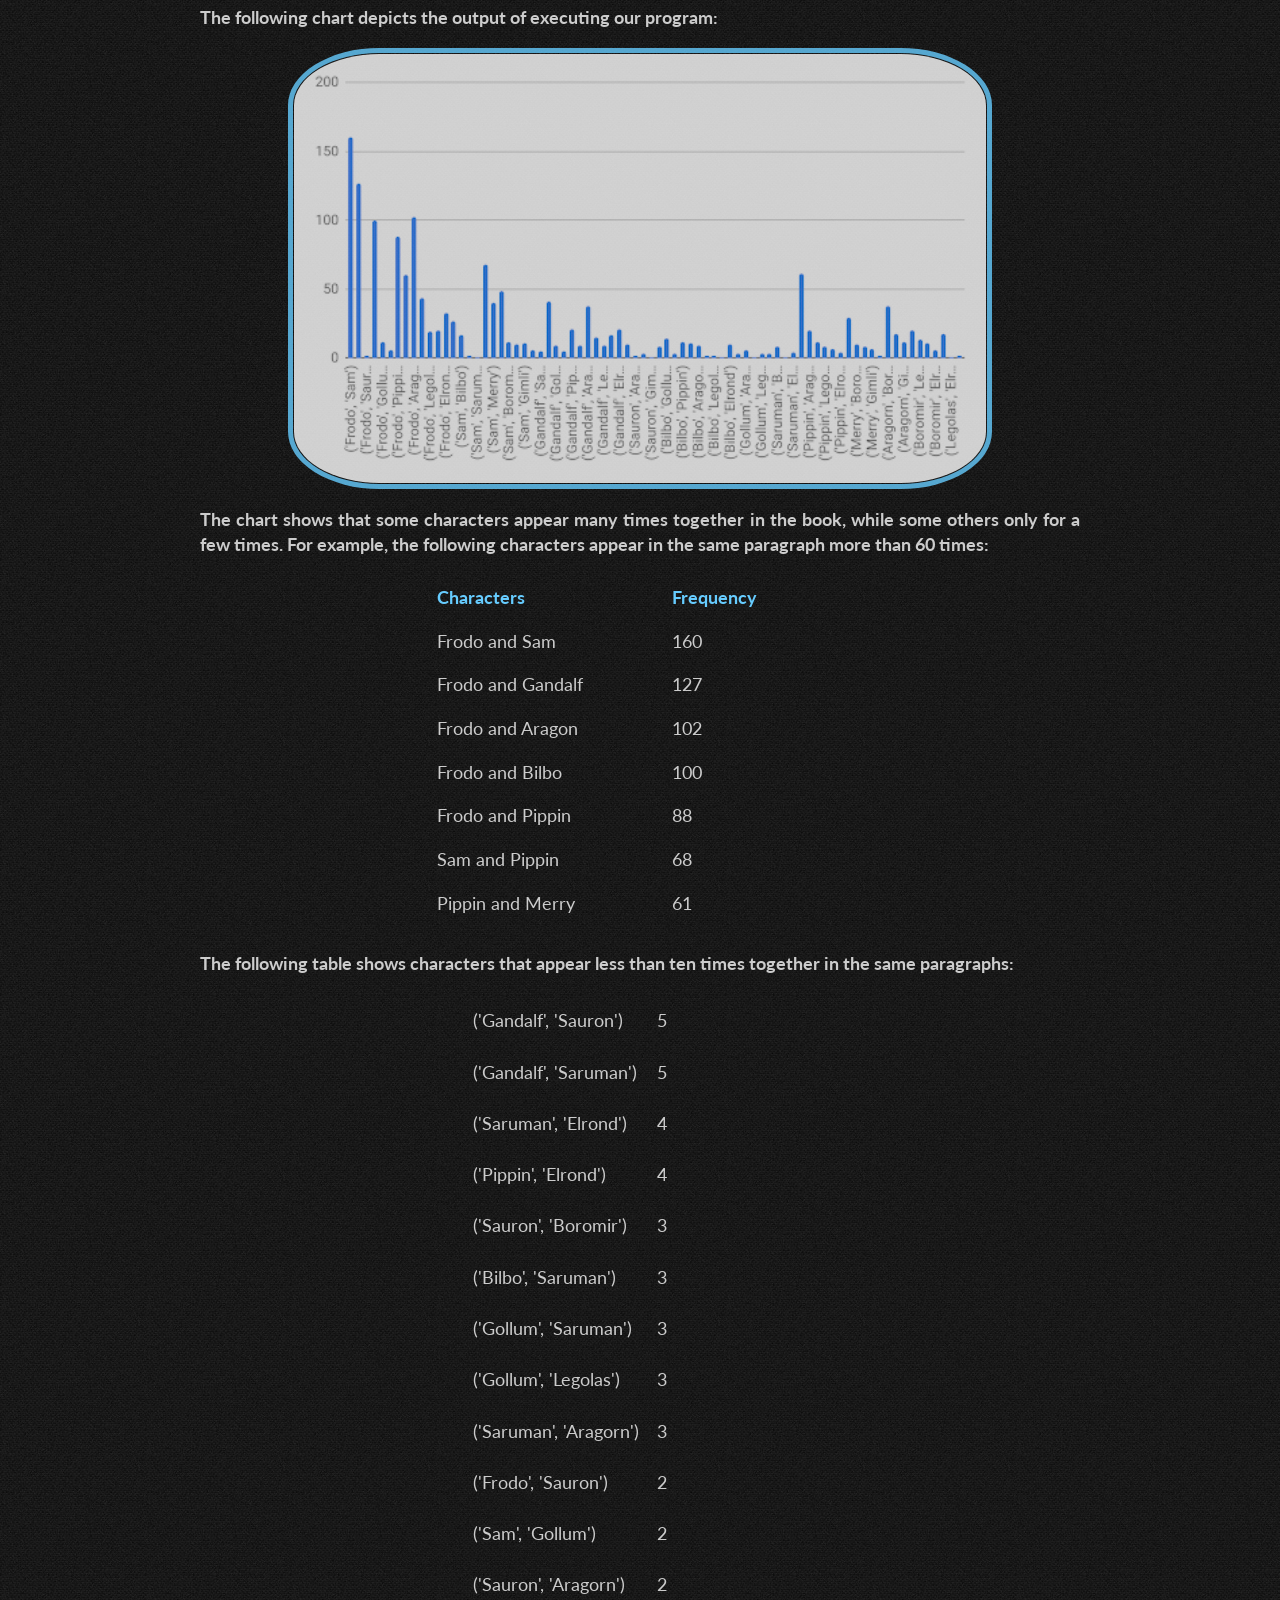
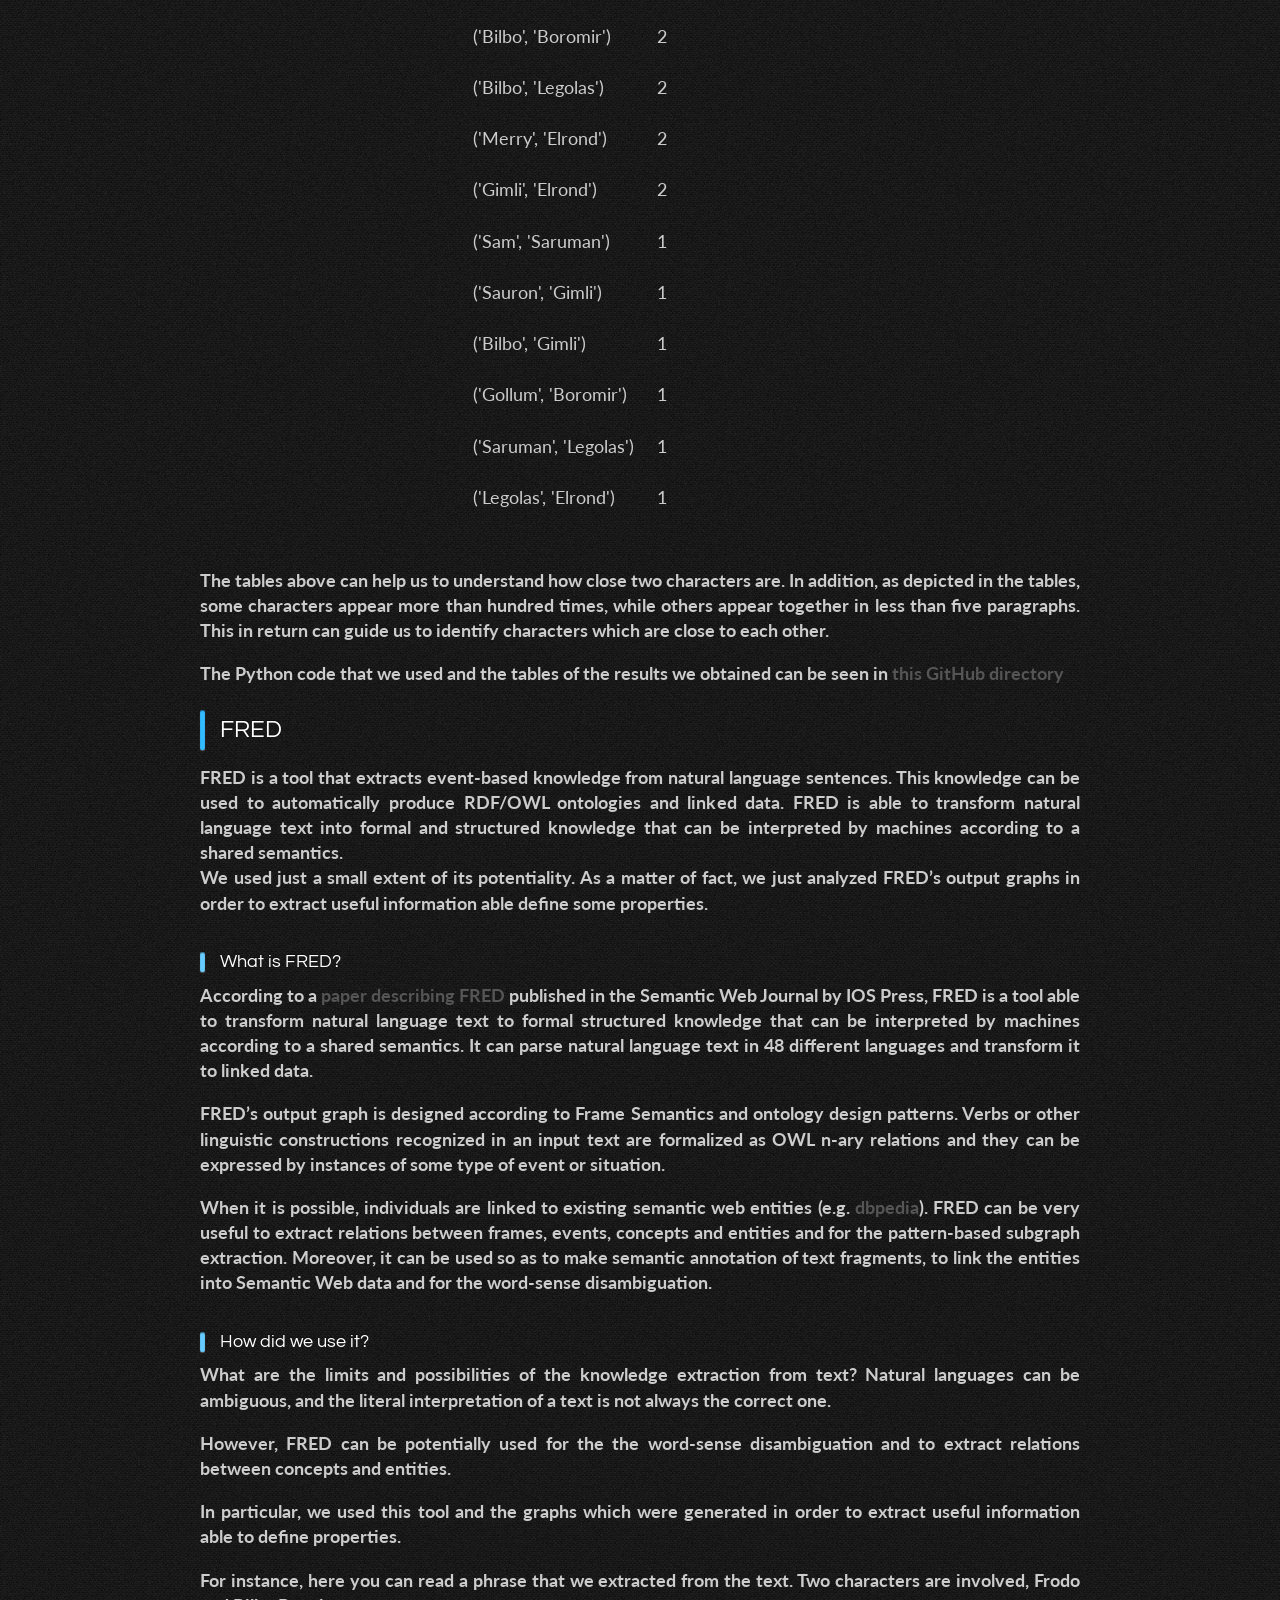
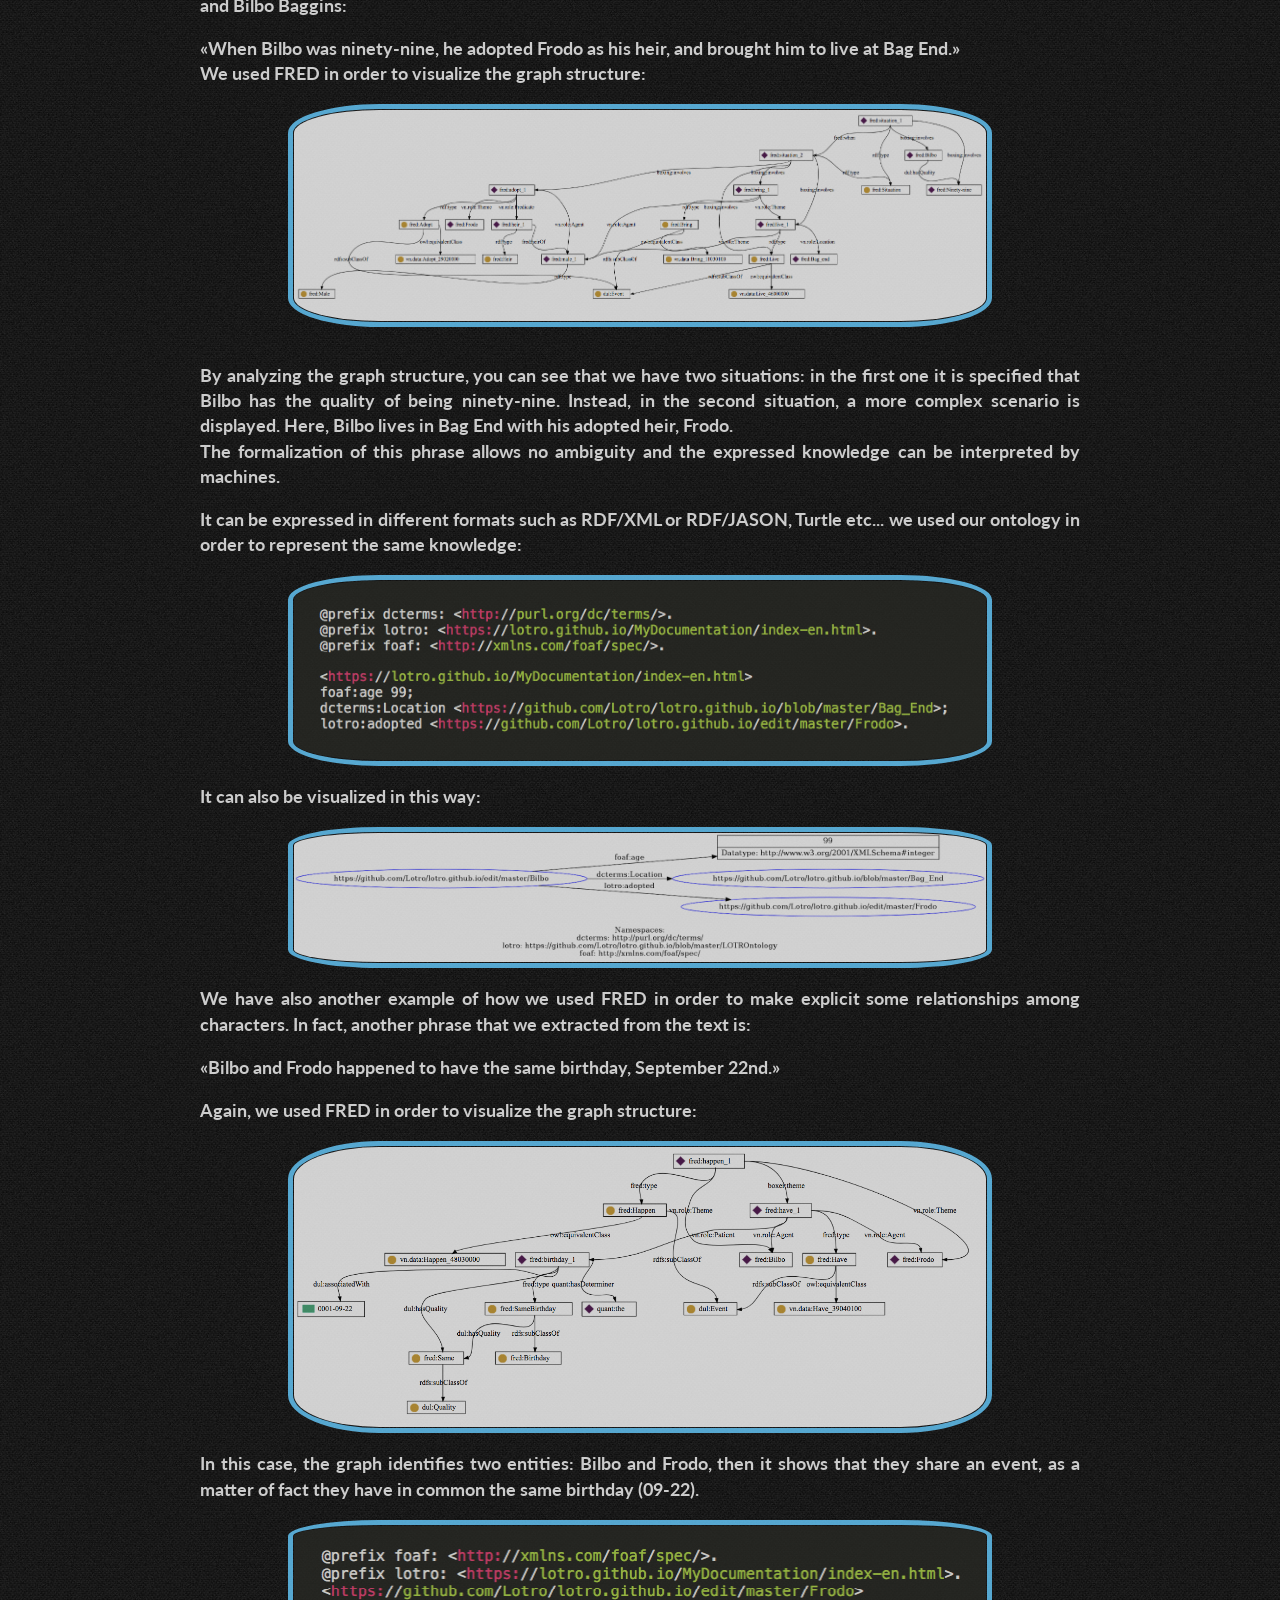
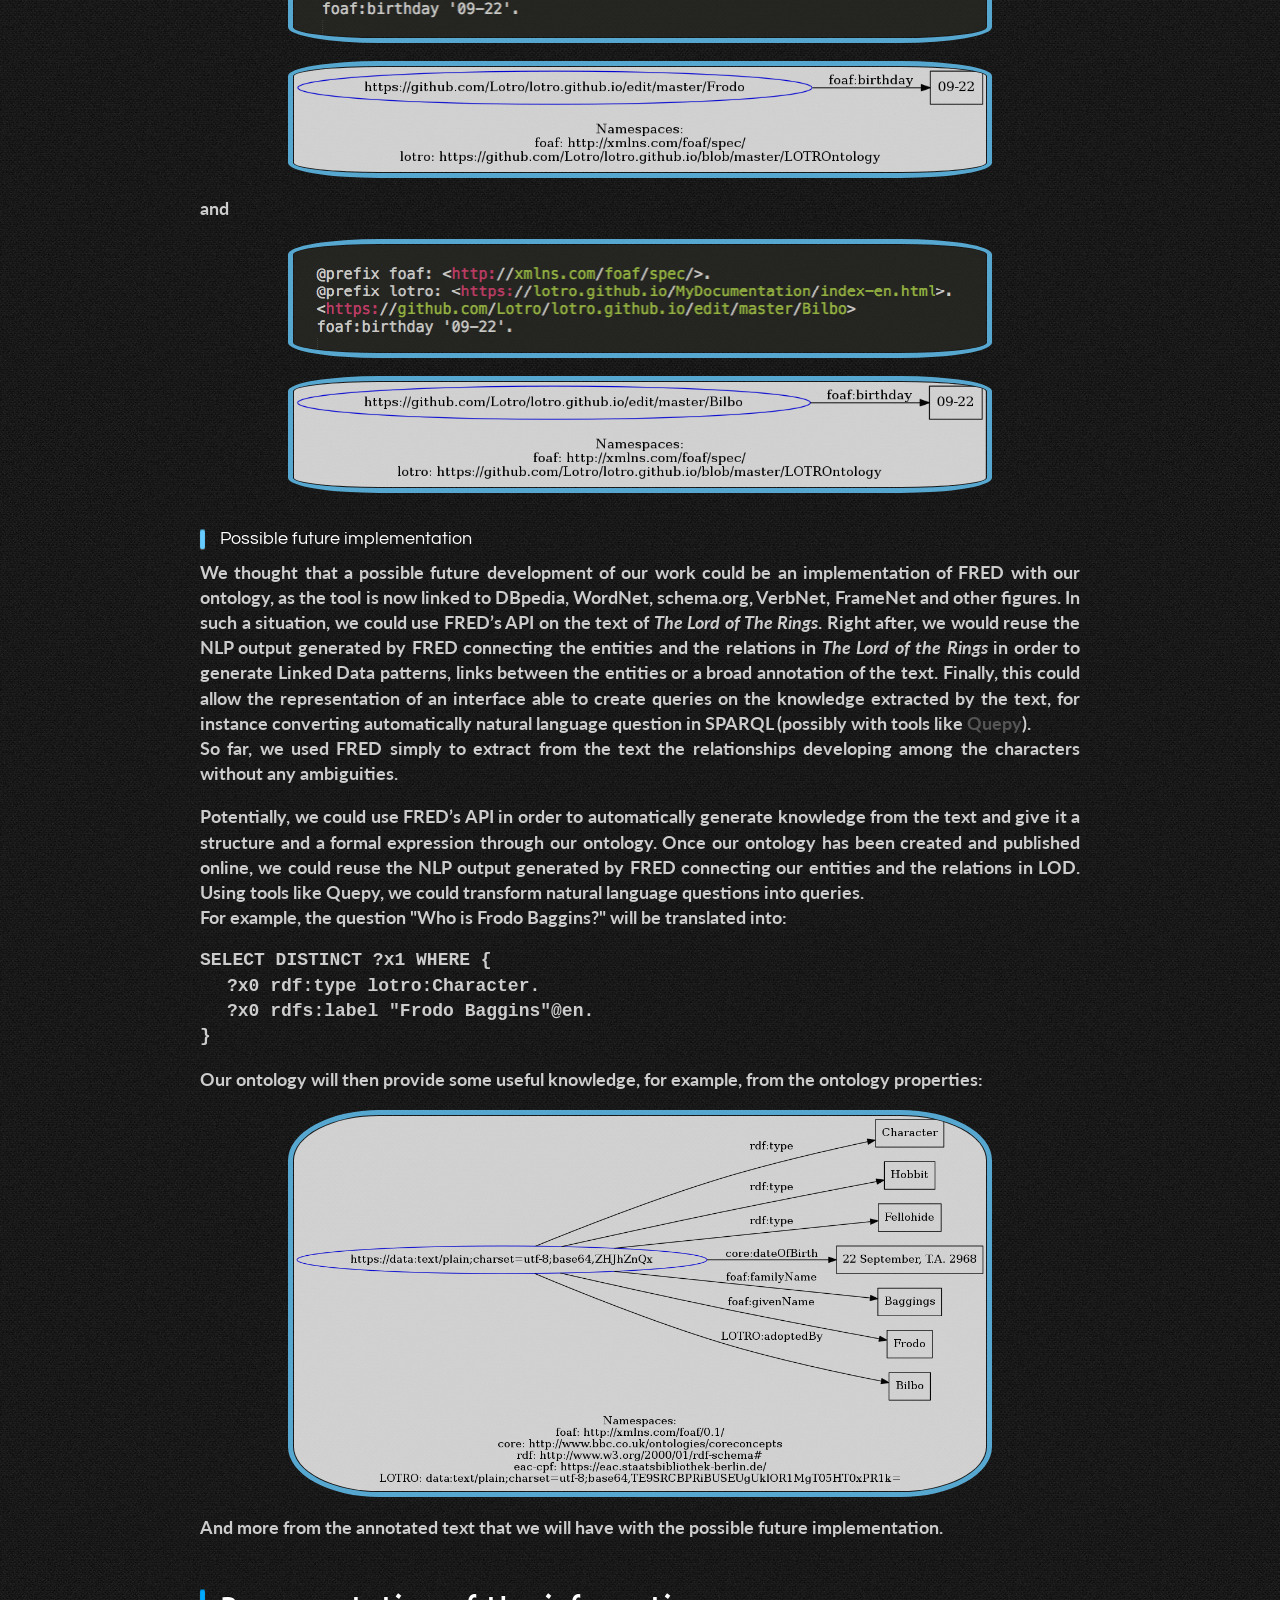
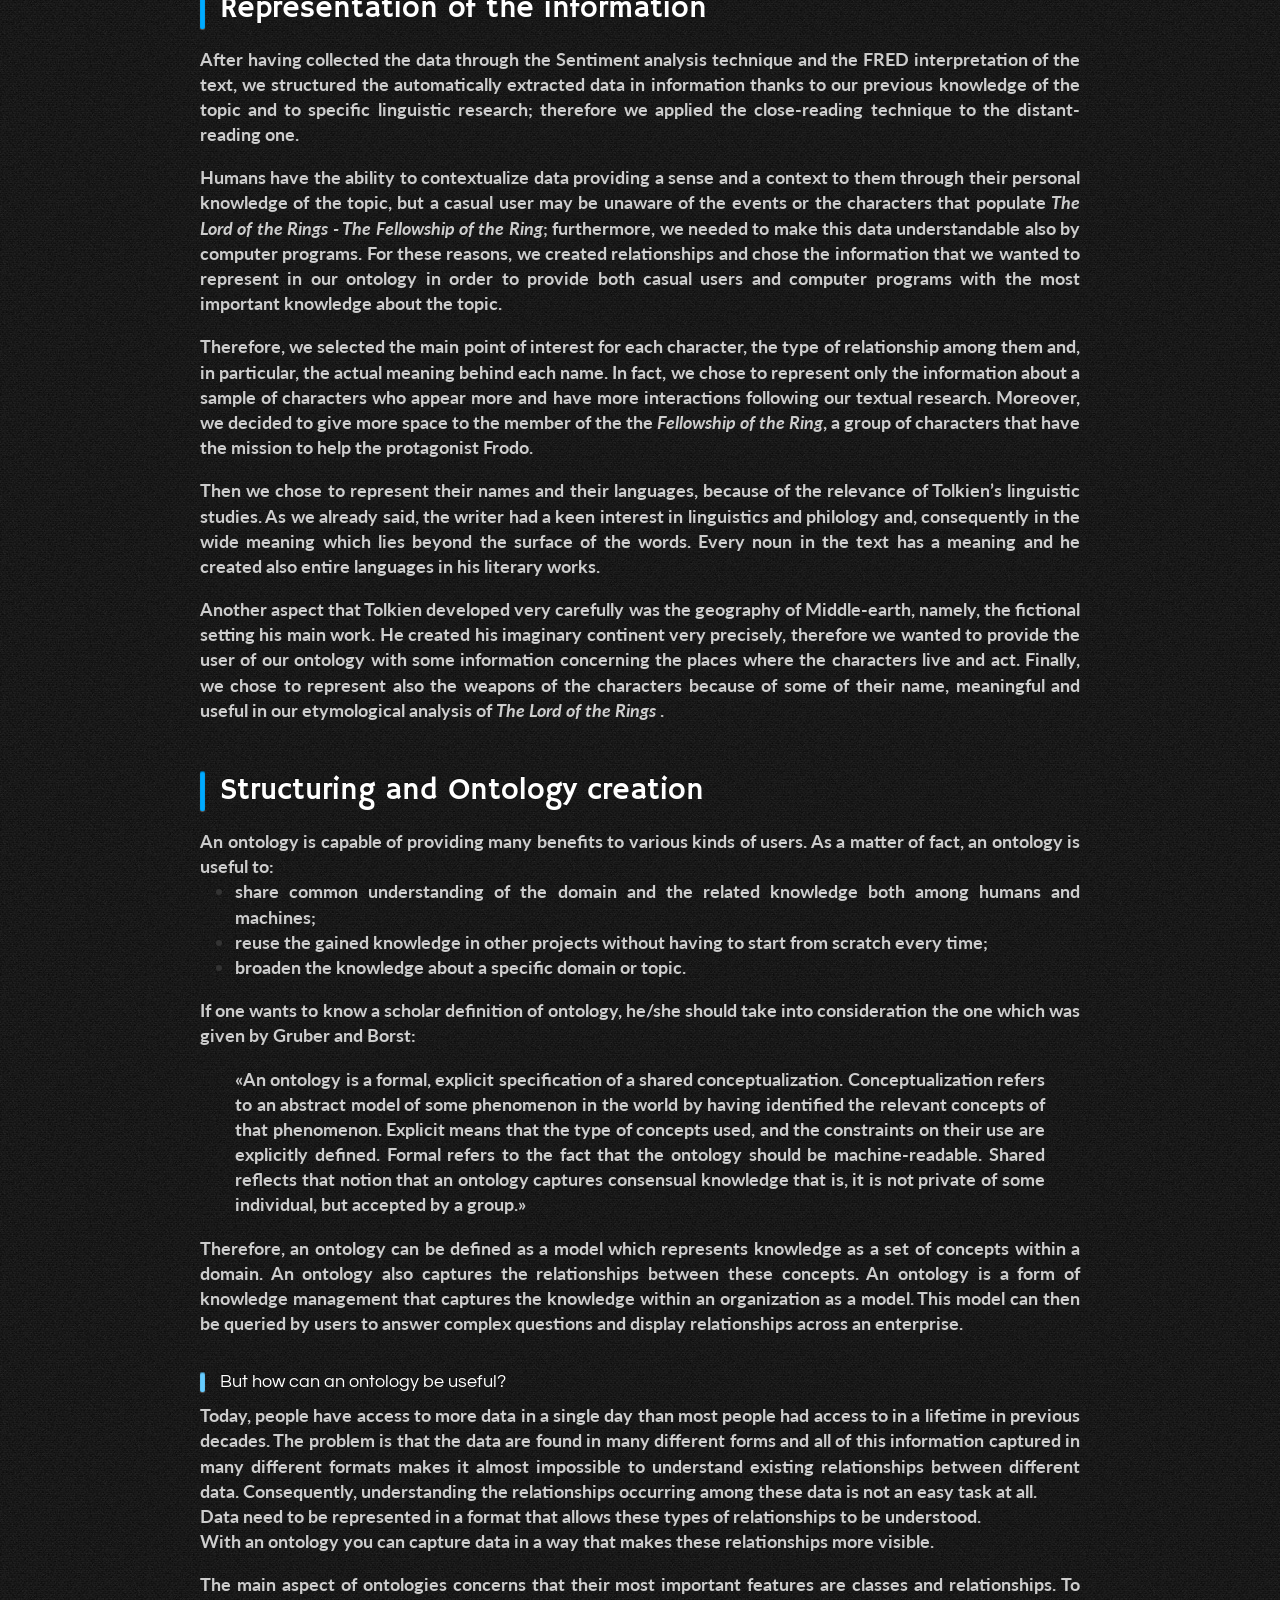
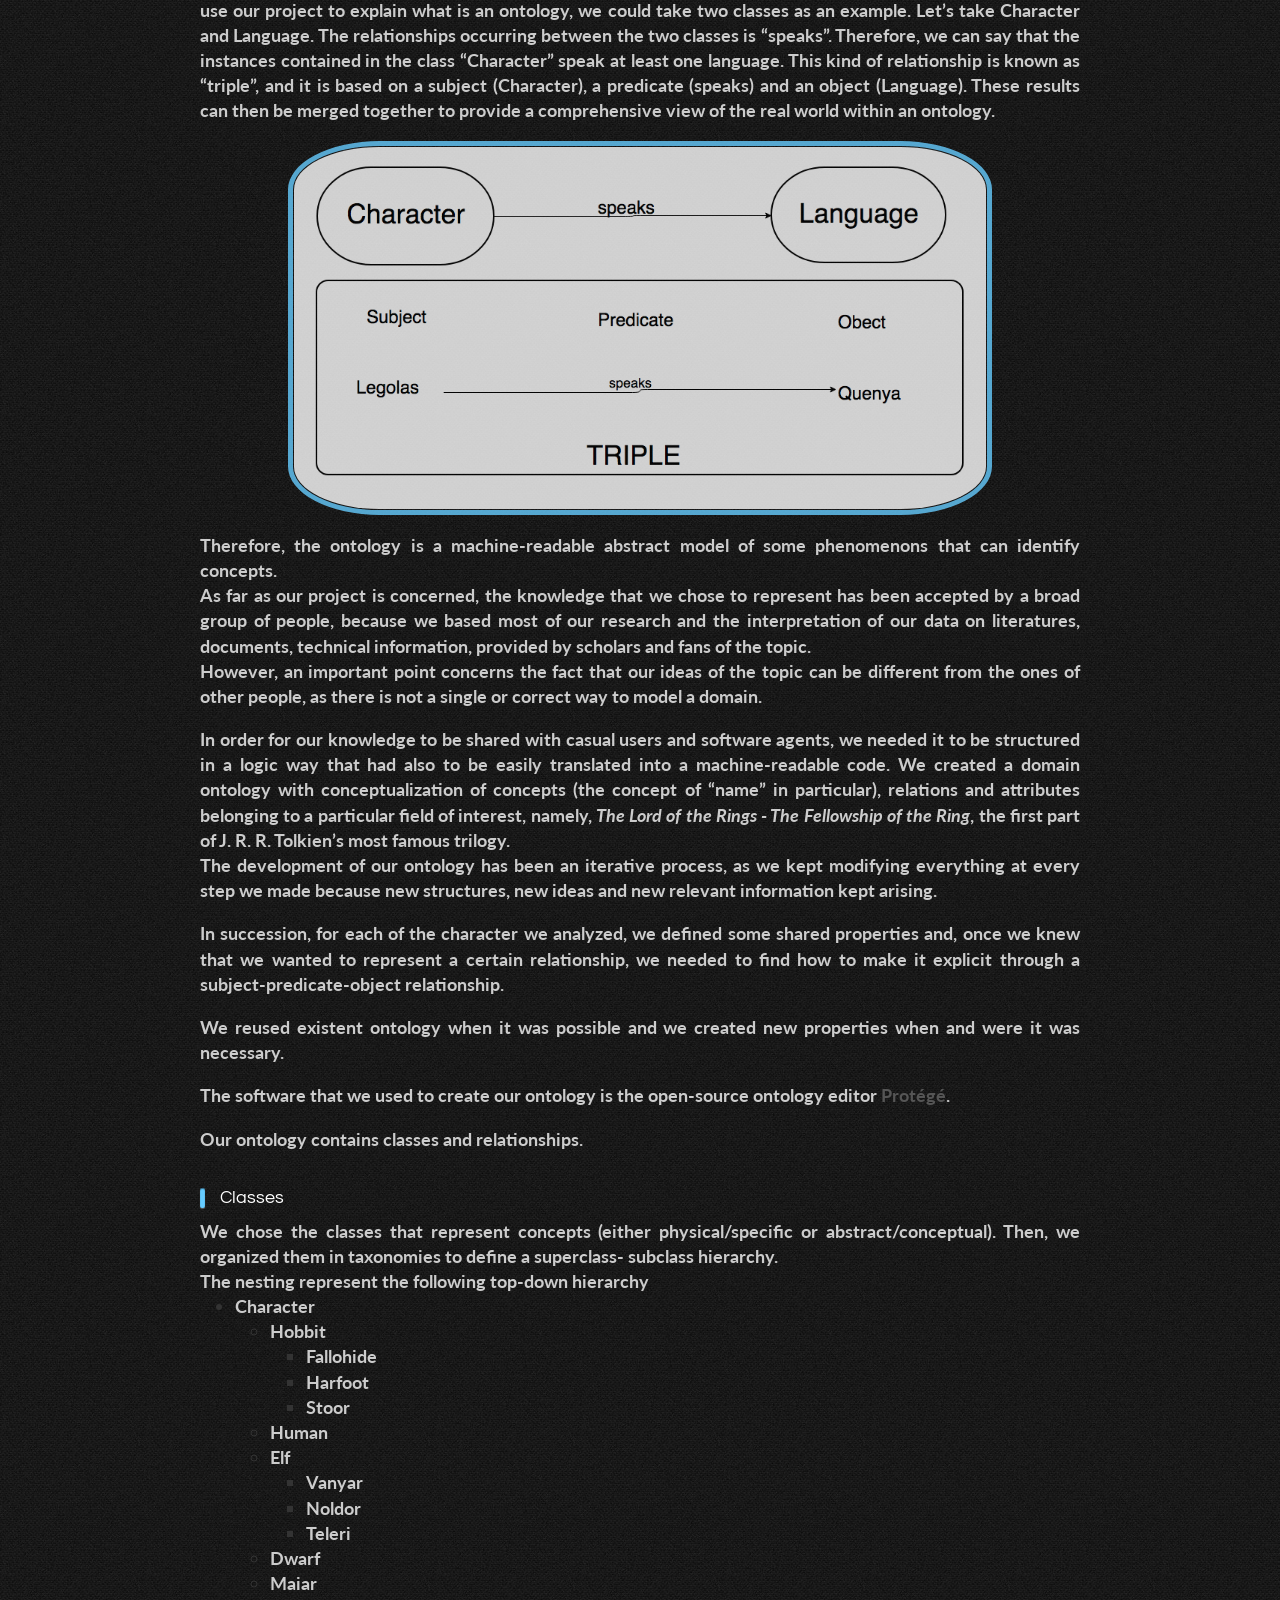
<file: report/index3.html>
<!DOCTYPE html>
<html lang="en" class="demo-3">
	<head>
		<meta charset="UTF-8" />
		<meta http-equiv="X-UA-Compatible" content="IE=edge,chrome=1"> 
		<meta name="viewport" content="width=device-width, initial-scale=1.0"> 
		<title>LOTRO report</title>
		<meta name="description" content="Custom Heading Set Styling with CSS" />
		<meta name="keywords" content="headings, h1, h2, h3, styling, css, vertical rythm, custom, creative, styles" />
		<meta name="author" content="Codrops" />
		<link rel="shortcut icon" href="../favicon.ico"> 
		<link rel="stylesheet" type="text/css" href="css/style.css" />
		<link href='http://fonts.googleapis.com/css?family=Hammersmith+One|Questrial' rel='stylesheet' type='text/css'>
		<script src="js/modernizr.custom.63321.js"></script>
	</head>
	<body>
		<div class="container">
		
			<!-- Codrops top bar -->
			<div class="codrops-top clearfix">
				<a href="https://lotro.github.io/LOTRO%20webiste/index.html">
					<strong>&laquo; Back to the website
				</a>
			</div><!--/ Codrops top bar -->
			
			<header>
			
				<h1><strong>LOTRO ontology</strong></h1>
				<h2>Our full report</h2>
				
				
			</header>
			
			<section class="main">
				<h1>Report of LOTRO ontology project</h1>
				<h2>Index</h2>
				<div id="toc_container">
<ul class="toc_list">
  <li><p><a href="#introduction">Introduction</a>
  <ul>
    <li style="margin-left: 1.5em"><p><a href="#whylotr">Why <i>The Lord of the Rings?</i></a></li>
  </ul>
</li>
<li><p><a href="#linguisticanalysis">Linguistic Analysis</a></li>
<li style="margin-left: 1.5em"><p><a href="#furtherlinguisticanalysis">Further possible linguistic analysis</i></a></li>
<li><p><a href="#textualanalysis">Textual Analysis</a></li>
	<li style="margin-left: 1.5em"><p><a href="#sentimentanalysis">Sentiment analysis</i></a></li>
<li style="margin-left: 3em"><p><a href="#thestrategy">The strategy</i></a></li>
	<li style="margin-left: 3em"><p><a href="#theoutcome">The outcome</i></a></li>
<li style="margin-left: 3em"><p><a href="#limitations">Limitations</i></a></li>
<li style="margin-left: 3em"><p><a href="#closeness">Closeness of characters</i></a></li>
	<li style="margin-left: 1.5em"><p><a href="#fred">FRED</i></a></li>
<li style="margin-left: 3em"><p><a href="#whatisfred">What is FRED?</i></a></li>
<li style="margin-left: 3em"><p><a href="#howdidweuse">How did we use it?</i></a></li>
<li style="margin-left: 3em"><p><a href="#futureimplementation">Possible future implementation</i></a></li>
  <li><p><a href="#representationofinformation">Representation of the information</a>
  <li><p><a href="#ontologycreation">Structuring and Ontology creation</a>
 <li style="margin-left: 1.5em"><p><a href="#usefulontology">How can an ontology be useful?</i></a></li>
<li style="margin-left: 3em"><p><a href="#classes">Classes</i></a></li>
<li style="margin-left: 3em"><p><a href="#relationships">Relationships</i></a></li>
<li style="margin-left: 3em"><p><a href="#instances">Instances</i></a></li>
<li style="margin-left: 3em"><p><a href="#simplifiedschema">A simplified schema of our ontology</i></a></li>
<li style="margin-left: 3em"><p><a href="#someindividuals">Some of our individuals</i></a></li>
  <li><p><a href="#publicationandvisualization">Publication and visualization of our ontology</a>
  <li><p><a href="#conclusions">Conclusions</a>
   <li><p><a href="#bibliographyandsitography">Bibliography and Sitography</a>
</ul>
</div>
				<h2 id="introduction">Introduction</h2>
				<p>This project is aimed at representing a knowledge graph of our linguistic analysis and creating a web page which makes the philological knowledge accessible to casual users.
				«As useful tools for sharing and exchanging knowledge, ontologies are a formal, explicit specification of a shared conceptualization». 
				We chose to create a knowledge graph that connects a sample of the characters of the <i>The Lord of the Rings - The Fellowship of the Ring</i>, analyzing their relationships and the etymology of their names. Our ontology will make all the structured knowledge accessible to humans and computer programs and it will also provide a common vocabulary.
				</p>
				<br>
				<h3 id="whylotr">Why <i>The Lord of the Rings?</i></h3>
	  <p>We decided to build our ontology around the book titled <i>The Fellowship of the Ring</i>, namely, the first book of the renowned trilogy <i>The Lord of the Rings</i>, written by the British author J. R.R. Tolkien. The choice was due to our shared interest regarding the topic, but also to the versatility of the book; as a matter of fact, when writing his masterpiece, Tolkien spent a lot of time taking care of every single detail, names creation included, merging his philological and linguistic knowledge with a lot of fantasy and semantic research.</p>
				<br>
				<p>Before being one of the most known writers of our time, Tolkien was a scholar and, particularly, a philologist and a linguist. As a matter of fact, the British professor started inventing and creating new languages when he was very young. He even shared a secret language with his brother Hilary, a language than only the two of them knew and spoke.</p>
				<br>
				<p>Furthermore, Tolkien worked as professor of English language and literature in many British universities, occupation that allowed him to study in depth the language both from the historical and the linguistic point of view. Tolkien became soon one of the major experts of Germanic languages, particularly Anglo-Saxon (or Old English).</p>
				<br>
				<p>We found this topic very interesting, especially because Tolkien managed to use his deep knowledge of linguistics to create from scratch the names of his masterpiece. Other than the article that we mentioned, we found other research works concerning etymology of the names in <i>The Lord of the Rings</i>, mostly made by the fans of the saga, but also an essay written by Tolkien himself and some other papers created by other scholars; despite Tolkien’s work is often associated to some geek and odd worlds, it does possess very interesting features that are studied everyday by experts and professionals.</p>
				<br>
				<p>The core of our analysis, therefore, started from the fact that not only the names are created according to linguistic and philological rules, but the meaning of many names represents the personality and/or the role of the particular character in the novel.</p>
				<br>
				<h2 id="linguisticanalysis">Linguistic analysis</h2>
				<p>John R.R. Tolkien was not just the writer of <i>The Lord of the Rings</i> and The Hobbit. He was, first and foremost, a linguist and a philologist. Tolkien’s passion for creating not only imaginary worlds, but also languages, started very early in the writer’s life. As a matter of fact, some testimonies in Humphrey Carpenter’s Biography of Tolkien testify how the British writer spent the first years of his life creating imaginary languages that he spoke with his brother, Hilary Tolkien. Growing up, Tolkien became proficient in many ancient languages, until he was recognized as one of the major specialists of Middle and Old English (i.e. Anglo-Saxon). He wrote what was for quite a while the definitive translation of Sir Gawain and the Green Knight and was also very known and appreciated for the essay he presented titled <i>Beowulf: The Monster and the Critics</i>. </p>
				<br>
				<p>In succession, he used his passion and inclination for the linguistic field to broaden his masterpiece of literature and created several languages that are actually spoken by the characters of <i>The Lord of the Rings</i>. Over the progress of our research, we found out that every proper name that Tolkien used to name his characters has a precise etymology and a precise meaning, which is often reflected in the characters’ actions throughout the development of the plot. As a matter of fact, Tolkien took words both from real languages (such as Anglo-Saxon, Middle-English, Modern English, Latin, Welsh) and from languages he created (such as Quenya, Westron or Sindarin) in order to make names that have a precise and studied meaning.
				</p>
				<br>
				<p>While browsing and looking for information concerning this aspect, we chanced upon a very interesting <a href="https://www.nottingham.ac.uk/english/documents/innervate/13-14/02-ellen-fisher-q33407-pp-21-34.pdf">article</a> written by Ellen Rose Fisher. After an analysis of the key points of the article, we decided that names’ creation deserves a particular attention and is worth studying with proficiency. This is the reason why chose to focus our analysis on names’ creation and etymology.</p>
				<br>
				<p>Therefore, we gathered information both from Fisher’s article and from other reliable sources that we found online. Right after, we created a sort of index where we listed the characters’ names and the meaning associated with it. In our ontology, as it will be explained later, we took a sample of 11 characters, but we analyzed the names of all the characters that appear in the first book.</p>
					<br>
				<p>The result of our research is the following.</p>

<table class="table table-bordered table-dark" style="width: 873px; height: 142px;">
<thead>
<tr style="height: 66px;">
<th style="width: 23px; height: 66px;" scope="col">#</th>
<th style="width: 165px; height: 66px;" scope="col"><span style="color: #6cf;">Name</span></th>
<th style="width: 168.667px; height: 66px;" scope="col"><span style="color: #6cf;">Etymology</span></th>
<th style="width: 227.333px; height: 66px;" scope="col"><span style="color: #6cf;">Language of derivation</span></th>
<th style="width: 243px; height: 66px;" scope="col"><span style="color: #6cf;">Meaning</span></th>
</tr>
</thead>
<tbody>
<tr style="height: 55px;">
<th style="width: 23px; height: 55px;" scope="row">1</th>
<td style="width: 165px; height: 55px; text-align: center;"><span style="font-weight: 400;">Frodo Baggins</span></td>
<td style="width: 168.667px; height: 55px; text-align: center;">Frod + Bagging</td>
<td style="width: 227.333px; height: 55px; text-align: center;">Anglo-Saxon + Northern English</td>
<td style="width: 243px; height: 55px; text-align: center;">Wise by experience + Eating between meals</td>
</tr>
<tr style="height: 52px;">
<th style="width: 23px; height: 52px;" scope="row">2</th>
<td style="width: 165px; height: 52px; text-align: center;">Gollum</td>
<td style="width: 168.667px; height: 52px; text-align: center;">Gull</td>
<td style="width: 227.333px; height: 52px; text-align: center;">Old Norse</td>
<td style="width: 243px; height: 52px; text-align: center;">Gold</td>
</tr>
<tr style="height: 71px;">
<th style="width: 23px; height: 71px;" scope="row">3</th>
<td style="width: 165px; height: 71px; text-align: center;">Samwise Gamgee</td>
<td style="width: 168.667px; height: 71px; text-align: center;"><span style="font-weight: 400;">Samw&iacute;s + Gamgee<br /></span></td>
<td style="width: 227.333px; height: 71px; text-align: center;">Anglo-Saxon + Contemporary English</td>
<td style="width: 243px; height: 71px; text-align: center;">Simple minded + Cotton Wool</td>
</tr>
<tr style="height: 66px;">
<th style="width: 23px; height: 66px;" scope="row">4</th>
<td style="width: 165px; height: 66px; text-align: center;">Saruman</td>
<td style="width: 168.667px; height: 66px; text-align: center;"><span style="font-weight: 400;">Searu</span></td>
<td style="width: 227.333px; height: 66px; text-align: center;">Anglo-Saxon</td>
<td style="width: 243px; height: 66px; text-align: center;"><span style="font-weight: 400;">Malicious work of skill or "device", machine/armoury</span></td>
</tr>
<tr style="height: 51px;">
<th style="width: 23px; height: 51px;" scope="row">5</th>
<td style="width: 165px; height: 51px; text-align: center;">Peregrin Took</td>
<td style="width: 168.667px; height: 51px; text-align: center;">Pelegrinus + T&ucirc;k</td>
<td style="width: 227.333px; height: 51px; text-align: center;">Latin + Westron</td>
<td style="width: 243px; height: 51px; text-align: center;">Wanderer + daring</td>
</tr>
<tr style="height: 69px;">
<th style="width: 23px; height: 69px;" scope="row">6</th>
<td style="width: 165px; height: 69px; text-align: center;">Meriadoc Brandybuck</td>
<td style="width: 168.667px; height: 69px; text-align: center;"><span style="font-weight: 400;">Mawr</span> + Udd; Brandagamba</td>
<td style="width: 227.333px; height: 69px; text-align: center;">Welsh + Westron</td>
<td style="width: 243px; height: 69px; text-align: center;">Great + lord; Border-water</td>
</tr>
<tr style="height: 53px;">
<th style="width: 23px; height: 53px;" scope="row">7</th>
<td style="width: 165px; height: 53px; text-align: center;">Gandalf</td>
<td style="width: 168.667px; height: 53px; text-align: center;"><span style="font-weight: 400;">gandr + &aacute;lfr</span></td>
<td style="width: 227.333px; height: 53px; text-align: center;">Old Norse</td>
<td style="width: 243px; height: 53px; text-align: center;">Wand Elf</td>
</tr>
<tr style="height: 57px;">
<th style="width: 23px; height: 57px;" scope="row">8</th>
<td style="width: 165px; height: 57px; text-align: center;">Aragorn</td>
<td style="width: 168.667px; height: 57px; text-align: center;">Aran + gorn</td>
<td style="width: 227.333px; height: 57px; text-align: center;">Sindarin</td>
<td style="width: 243px; height: 57px; text-align: center;">King + revered</td>
</tr>
<tr style="height: 56px;">
<th style="width: 23px; height: 56px;" scope="row">9</th>
<td style="width: 165px; height: 56px; text-align: center;">Boromir</td>
<td style="width: 168.667px; height: 56px; text-align: center;"><span style="font-weight: 400;">b&ocirc;r + m&iacute;r&euml;<br /></span></td>
<td style="width: 227.333px; height: 56px; text-align: center;">Sindarin + Quenya</td>
<td style="width: 243px; height: 56px; text-align: center;"><span style="font-weight: 400;">Steadfast + jewel</span></td>
</tr>
<tr style="height: 55px;">
<th style="width: 23px; height: 55px;" scope="row">10</th>
<td style="width: 165px; height: 55px; text-align: center;">Legolas</td>
<td style="width: 168.667px; height: 55px; text-align: center;"><span style="font-weight: 400;">laeg</span> + golas</td>
<td style="width: 227.333px; height: 55px; text-align: center;">Sindarin</td>
<td style="width: 243px; height: 55px; text-align: center;">Green + foliage</td>
</tr>
<tr style="height: 54px;">
<th style="width: 23px; height: 54px;" scope="row">11</th>
<td style="width: 165px; height: 54px; text-align: center;">Gimli</td>
<td style="width: 168.667px; height: 54px; text-align: center;">Gimm</td>
<td style="width: 227.333px; height: 54px; text-align: center;">Old Norse</td>
<td style="width: 243px; height: 54px; text-align: center;">Fire</td>
</tr>
<tr style="height: 56px;">
<th style="width: 23px; height: 56px;" scope="row">12</th>
<td style="width: 165px; height: 56px; text-align: center;">Galadriel</td>
<td style="width: 168.667px; height: 56px; text-align: center;">Galad + riel</td>
<td style="width: 227.333px; height: 56px; text-align: center;">Sindarin</td>
<td style="width: 243px; height: 56px; text-align: center;">Radiant + maiden</td>
</tr>
<tr style="height: 55px;">
<th style="width: 23px; height: 55px;" scope="row">13</th>
<td style="width: 165px; height: 55px; text-align: center;">Elrond</td>
<td style="width: 168.667px; height: 55px; text-align: center;">Elrond</td>
<td style="width: 227.333px; height: 55px; text-align: center;">Sindarin</td>
<td style="width: 243px; height: 55px; text-align: center;">Star dome</td>
</tr>
<tr style="height: 54px;">
<th style="width: 23px; height: 54px;" scope="row">14</th>
<td style="width: 165px; height: 54px; text-align: center;">Sauron</td>
<td style="width: 168.667px; height: 54px; text-align: center;">Saura</td>
<td style="width: 227.333px; height: 54px; text-align: center;">Quenya</td>
<td style="width: 243px; height: 54px; text-align: center;">&nbsp;Foul, putrid, evil-smelling</td>
</tr>
<tr style="height: 61px;">
<th style="width: 23px; height: 61px;" scope="row">15</th>
<td style="width: 165px; height: 61px; text-align: center;">Bilbo</td>
<td style="width: 168.667px; height: 61px; text-align: center;">Bil + b&oacute; / Bilbo</td>
<td style="width: 227.333px; height: 61px; text-align: center;">Anglo-Saxon / Contemporary English</td>
<td style="width: 243px; height: 61px; text-align: center;">&nbsp;Blade + both / <span style="font-weight: 400;">cut-and-thrust sword</span></td>
</tr>
</tbody>
</table>
<p>&nbsp;</p>
<h4 id="furtherlinguisticanalysis">Further possible linguistic analysis
</h4>
<p>We guessed that the etymology of each character’s name identifies a specific meaning that is related to the character’s behaviour or to an event that is important for that character. </p>
<p>It would be very interesting to develop further research about it.</p>
<br>
				<h2 id="textualanalysis">Textual analysis</h2>
		 <p>Machines can access huge databases and elaborate a long text in a short time. Can we produce innovative interpretations of a text by using techniques which rely heavily on computer programs?</p>
		 <br>
		 <p>The technique called <strong>sentiment analysis</strong>, allows one to quantify and track emotions from a text corpus, be it big or small. We used this method in order to determine two entities’ emotion association. We did so by taking into consideration and analyzing the co-occurring words in a sample of paragraphs where the two entities appear together.</p> 
		 <br>
		 <p class="text-muted">Another tool that we used for our research is <a href="http://wit.istc.cnr.it:9191/fred?text=This+is+me&prefix=fred%3A&namespace=http%3A%2F%2Fwww.ontologydesignpatterns.org%2Font%2Ffred%2Fdomain.owl%23&wfd_profile=b&textannotation=earmark&format=image%2Fpng">FRED</a>. It extracts, from natural language sentences, event-based knowledge that can be used to automatically produce RDF/OWL ontologies and linked data.</p> 
		 <br>
		 <p>Natural language can be automatically translated into a formal structured knowledge that can be interpreted by machines according to a shared semantics. We analyzed FRED’s output graphs in order to extract useful information to define some properties of our ontologies.</p>

				<h3 id="sentimentanalysis">Sentiment analysis</h3>
				<h4 id="thestrategy">The strategy</h4>
<p>First of all, we tried to discover who are characters who appear more often.
</p>
<br>
<a href="images/chart11.png">
<img src="images/chart11.png" alt="chart1" class="responsive"/>
</a>
<br>
<p>Once we knew it, we decided to discover how they interact. We took into consideration in our research only the first fifteen characters for number of appearances.
</p>
<p>
In order to examine the type of relationship between two characters we have implemented a Python program. The program takes any two characters from the text, and checks if those two characters appear in the same paragraph. 
</p>
<br>
<p>After identifying the paragraphs, the program identifies the sentiment of each paragraph by implementing the textBlob Python library. The output of the program is shown by the polarity of the sentiment. The polarity is shown by the values between -1 and 1. If the polarity of a paragraph is lesser than 1, then the relationship is identified as negative. If the value is 0, then the sentiment is neutral, otherwise it’s positive. 
</p>
<br>
<h4 id="theoutcome">The outcome</h4>
<p>The chart below shows the result obtained by executing the program:
</p>
<br>
<a href="images/chart1.png">
<img src="images/chart1.png" alt="chart1" class="responsive"/></a>
<br>
<p>As one can observe from the chart, the values are between 0 and 1. When the polarity value is below zero, it is implied that the relationship between two characters is negative. The polarity value of paragraphs in which the following characters appear together comes to be negative. 
</p>
<br>
<p>List of characters with negative relationship:
</p>
<p>1. Frodo, Sauron</p>
<p>2. Samwise, Boromir</p>
<p>3. Gandalf, Boromir</p>
<p>4. Sauron, Gimli</p>
<p>5. Saruman, Legolas</p>
<p>6. Peregrin, Aragon</p>
<p>7. Boromir, Legolas</p>
<br>
<p>The rest of paragraphs have polarity value above zero. This means that the relationship between those two characters is positive. </p>
<br>
				<h4 id="limitations">Limitations</h4>
				<p>In any case, it is necessary to apply close reading techniques in order to get more reliable and trustworthy results. Distant reading techniques are extremely powerful and can analyze huge amount of text in a very short time, but the human intervention is still needed to improve the outcomes. 
</p>
<br>
<p>That is because, despite the fact that the results of our Python program can be accurate,  usually paragraphs discuss about things that are not directly related to characters. Because of this reason it is difficult to determine the type of relationship between characters.
</p>
<br>
<p>The result of merging close reading and distant reading turns to be in some way similar to the result that we obtained from the distance reading, but with some variance.
</p>
<br>
<h4 id="closeness">Closeness of characters</h4>
<p>In addition to sentiment analysis of characters in the book, we also tried to determine how close two characters are. To understand this, we first analyzed paragraphs in which characters appear. After doing that, we counted how many times the charcaters appear together. Then, we concluded that characters that appear together are often closer to each other than those that appear only in a few paragraphs. </p>
<br>
<p>The following chart depicts the output of executing our program:
</p>
<br>
<a href="images/chart2.png">
<img src="images/chart2.png" alt="chart1" class="responsive"/></a>
<br>
<p>The chart shows that some characters appear many times together in the book, while some others only for a few times. For example, the following characters appear in the same paragraph more than 60 times:
</p>
<br>
<center><table style="width: 411px; height: 351px;">
<tbody>
<tr>
<td style="width: 226.983px; text-align: center;">
<p><span style="color: #6cf;"><strong>Characters</strong></span></p>
</td>
<td style="width: 167.017px; text-align: center;">
<p><span style="color: #6cf;"><strong>Frequency</strong></span></p>
</td>
</tr>
<tr>
<td style="width: 226.983px; text-align: center;">
<p><span style="font-weight: 400;">Frodo and Sam</span></p>
</td>
<td style="width: 167.017px; text-align: center;">
<p><span style="font-weight: 400;">160</span></p>
</td>
</tr>
<tr>
<td style="width: 226.983px; text-align: center;">
<p><span style="font-weight: 400;">Frodo and Gandalf</span></p>
</td>
<td style="width: 167.017px; text-align: center;">
<p><span style="font-weight: 400;">127</span></p>
</td>
</tr>
<tr>
<td style="width: 226.983px; text-align: center;">
<p><span style="font-weight: 400;">Frodo and Aragon</span></p>
</td>
<td style="width: 167.017px; text-align: center;">
<p><span style="font-weight: 400;">102</span></p>
</td>
</tr>
<tr>
<td style="width: 226.983px; text-align: center;">
<p><span style="font-weight: 400;">Frodo and Bilbo</span></p>
</td>
<td style="width: 167.017px; text-align: center;">
<p><span style="font-weight: 400;">100</span></p>
</td>
</tr>
<tr>
<td style="width: 226.983px; text-align: center;">
<p><span style="font-weight: 400;">Frodo and Pippin</span></p>
</td>
<td style="width: 167.017px; text-align: center;">
<p><span style="font-weight: 400;">88</span></p>
</td>
</tr>
<tr>
<td style="width: 226.983px; text-align: center;">
<p><span style="font-weight: 400;">Sam and Pippin</span></p>
</td>
<td style="width: 167.017px; text-align: center;">
<p><span style="font-weight: 400;">68</span></p>
</td>
</tr>
<tr>
<td style="width: 226.983px; text-align: center;">
<p><span style="font-weight: 400;">Pippin and Merry</span></p>
</td>
<td style="width: 167.017px; text-align: center;">
<p><span style="font-weight: 400;">61</span></p>
</td>
</tr>
</tbody>
</table></center>
<p>&nbsp;</p>
<p>The following table shows characters that appear less than ten times together in the same paragraphs:</p>
<br>
<center>
<table style="height: 1130px; width: 338.4px;">
<tbody>
<tr>
<td style="width: 175px; text-align: center;">
<p><span style="font-weight: 400;">('Gandalf', 'Sauron')</span></p>
</td>
<td style="width: 143.4px; text-align: center;">
<p><span style="font-weight: 400;">5</span></p>
</td>
</tr>
<tr>
<td style="width: 175px; text-align: center;">
<p><span style="font-weight: 400;">('Gandalf', 'Saruman')</span></p>
</td>
<td style="width: 143.4px; text-align: center;">
<p><span style="font-weight: 400;">5</span></p>
</td>
</tr>
<tr>
<td style="width: 175px; text-align: center;">
<p><span style="font-weight: 400;">('Saruman', 'Elrond')</span></p>
</td>
<td style="width: 143.4px; text-align: center;">
<p><span style="font-weight: 400;">4</span></p>
</td>
</tr>
<tr>
<td style="width: 175px; text-align: center;">
<p><span style="font-weight: 400;">('Pippin', 'Elrond')</span></p>
</td>
<td style="width: 143.4px; text-align: center;">
<p><span style="font-weight: 400;">4</span></p>
</td>
</tr>
<tr>
<td style="width: 175px; text-align: center;">
<p><span style="font-weight: 400;">('Sauron', 'Boromir')</span></p>
</td>
<td style="width: 143.4px; text-align: center;">
<p><span style="font-weight: 400;">3</span></p>
</td>
</tr>
<tr>
<td style="width: 175px; text-align: center;">
<p><span style="font-weight: 400;">('Bilbo', 'Saruman')</span></p>
</td>
<td style="width: 143.4px; text-align: center;">
<p><span style="font-weight: 400;">3</span></p>
</td>
</tr>
<tr>
<td style="width: 175px; text-align: center;">
<p><span style="font-weight: 400;">('Gollum', 'Saruman')</span></p>
</td>
<td style="width: 143.4px; text-align: center;">
<p><span style="font-weight: 400;">3</span></p>
</td>
</tr>
<tr>
<td style="width: 175px; text-align: center;">
<p><span style="font-weight: 400;">('Gollum', 'Legolas')</span></p>
</td>
<td style="width: 143.4px; text-align: center;">
<p><span style="font-weight: 400;">3</span></p>
</td>
</tr>
<tr>
<td style="width: 175px; text-align: center;">
<p><span style="font-weight: 400;">('Saruman', 'Aragorn')</span></p>
</td>
<td style="width: 143.4px; text-align: center;">
<p><span style="font-weight: 400;">3</span></p>
</td>
</tr>
<tr>
<td style="width: 175px; text-align: center;">
<p><span style="font-weight: 400;">('Frodo', 'Sauron')</span></p>
</td>
<td style="width: 143.4px; text-align: center;">
<p><span style="font-weight: 400;">2</span></p>
</td>
</tr>
<tr>
<td style="width: 175px; text-align: center;">
<p><span style="font-weight: 400;">('Sam', 'Gollum')</span></p>
</td>
<td style="width: 143.4px; text-align: center;">
<p><span style="font-weight: 400;">2</span></p>
</td>
</tr>
<tr>
<td style="width: 175px; text-align: center;">
<p><span style="font-weight: 400;">('Sauron', 'Aragorn')</span></p>
</td>
<td style="width: 143.4px; text-align: center;">
<p><span style="font-weight: 400;">2</span></p>
</td>
</tr>
<tr>
<td style="width: 175px; text-align: center;">
<p><span style="font-weight: 400;">('Bilbo', 'Boromir')</span></p>
</td>
<td style="width: 143.4px; text-align: center;">
<p><span style="font-weight: 400;">2</span></p>
</td>
</tr>
<tr>
<td style="width: 175px; text-align: center;">
<p><span style="font-weight: 400;">('Bilbo', 'Legolas')</span></p>
</td>
<td style="width: 143.4px; text-align: center;">
<p><span style="font-weight: 400;">2</span></p>
</td>
</tr>
<tr>
<td style="width: 175px; text-align: center;">
<p><span style="font-weight: 400;">('Merry', 'Elrond')</span></p>
</td>
<td style="width: 143.4px; text-align: center;">
<p><span style="font-weight: 400;">2</span></p>
</td>
</tr>
<tr>
<td style="width: 175px; text-align: center;">
<p><span style="font-weight: 400;">('Gimli', 'Elrond')</span></p>
</td>
<td style="width: 143.4px; text-align: center;">
<p><span style="font-weight: 400;">2</span></p>
</td>
</tr>
<tr>
<td style="width: 175px; text-align: center;">
<p><span style="font-weight: 400;">('Sam', 'Saruman')</span></p>
</td>
<td style="width: 143.4px; text-align: center;">
<p><span style="font-weight: 400;">1</span></p>
</td>
</tr>
<tr>
<td style="width: 175px; text-align: center;">
<p><span style="font-weight: 400;">('Sauron', 'Gimli')</span></p>
</td>
<td style="width: 143.4px; text-align: center;">
<p><span style="font-weight: 400;">1</span></p>
</td>
</tr>
<tr>
<td style="width: 175px; text-align: center;">
<p><span style="font-weight: 400;">('Bilbo', 'Gimli')</span></p>
</td>
<td style="width: 143.4px; text-align: center;">
<p><span style="font-weight: 400;">1</span></p>
</td>
</tr>
<tr>
<td style="width: 175px; text-align: center;">
<p><span style="font-weight: 400;">('Gollum', 'Boromir')</span></p>
</td>
<td style="width: 143.4px; text-align: center;">
<p><span style="font-weight: 400;">1</span></p>
</td>
</tr>
<tr>
<td style="width: 175px; text-align: center;">
<p><span style="font-weight: 400;">('Saruman', 'Legolas')</span></p>
</td>
<td style="width: 143.4px; text-align: center;">
<p><span style="font-weight: 400;">1</span></p>
</td>
</tr>
<tr>
<td style="width: 175px; text-align: center;">
<p><span style="font-weight: 400;">('Legolas', 'Elrond')</span></p>
</td>
<td style="width: 143.4px; text-align: center;">
<p><span style="font-weight: 400;">1</span></p>
</td>
</tr>
</tbody>
</table>
<p>&nbsp;</p></center>
<br>
<p>The tables above can help us to understand how close two characters are. In addition, as depicted in the tables, some characters appear more than hundred times, while others appear together in less than five paragraphs. This in return can guide us to identify characters which are close to each other. 
</p>
<br>
	  <p>The Python code that we used and the tables of the results we obtained can be seen in <a href="https://github.com/Hizkie/text_analysis_lotro">this GitHub directory</a></p>
				<h3 id="fred">FRED</h3>
				<p>FRED is a tool that extracts event-based knowledge from natural language sentences. This knowledge can be used to automatically produce RDF/OWL ontologies and linked data.  FRED is able to transform natural language text into formal and structured knowledge that can be interpreted by machines according to a shared semantics.</p> 
<p>We used just a small extent of its potentiality. As a matter of fact, we just analyzed FRED’s output graphs in order to extract useful information able define some properties. 
</p><br>
<h4 id="whatisfred">What is FRED?</h4>
<p>According to a <a href="http://semantic-web-journal.org/system/files/swj1379.pdf">paper describing FRED</a> published in the Semantic Web Journal by IOS Press, FRED is a tool able to transform natural language text to formal structured knowledge that can be interpreted by machines according to a shared semantics. It can parse natural language text in 48 different languages and transform it to linked data.</p>
<br>
<p>FRED’s output graph is designed according to Frame Semantics and ontology design patterns. Verbs or other linguistic constructions recognized in an input text are formalized as OWL n-ary relations and they can be expressed by instances of some type of event or situation.</p><br>
<p>When it is possible, individuals are linked to existing semantic web entities (e.g. <a href=”https://wiki.dbpedia.org/”>dbpedia</a>).
FRED can be very useful to extract relations between frames, events, concepts and entities and for the pattern-based subgraph extraction. Moreover, it can be used so as to make semantic annotation of text fragments, to link the entities into Semantic Web data and for the word-sense disambiguation.</p><br>
<h4 id="howdidweuse">How did we use it?</h4>
<p>What are the limits and possibilities of the knowledge extraction from text? Natural languages can be ambiguous, and the literal interpretation of a text is not always the correct one. </p>
<br>
<p>However, FRED can be potentially used for the the word-sense disambiguation and to extract relations between concepts and entities.</p>
<br>
<p>In particular, we used this tool and the graphs which were generated in order to extract useful information able to define properties. </p>
<br>
<p>For instance, here you can read a phrase that we extracted from the text. Two characters are involved, Frodo and Bilbo Baggins:</p>
<br>
<p>«When Bilbo was ninety-nine, he adopted Frodo as his heir, and brought him to 
live at Bag End.»</p>
<p>We used FRED in order to visualize the graph structure:</p>
<br>
<a href="images/chart3.png">
<img src="images/chart3.png" alt="chart3" class="responsive"/></a>
<br>
<br>
<p>By analyzing the graph structure, you can see that we have two situations: in the first one it is specified that Bilbo has the quality of being ninety-nine. Instead, in the second situation, a more complex scenario is displayed. Here, Bilbo lives in Bag End with his adopted heir, Frodo.</p>
<p><strong>The formalization of this phrase allows no ambiguity and the expressed knowledge can be interpreted by machines.</strong></p>
<br>
<p>It can be expressed in different formats such as RDF/XML or RDF/JASON, Turtle etc... we used our ontology in order to represent the same knowledge:</p>
<br>
<a href="images/chart4.png">
<img src="images/chart4.png" alt="chart4" class="responsive"/></a>
<br>
<p>It can also be visualized in this way:</p>
<br>
<a href="images/chart5.png">
<img src="images/chart5.png" alt="chart5" class="responsive"/></a>
<br>
<p>We have also another example of how we used FRED in order to make explicit some relationships among characters. In fact, another phrase that we extracted from the text is:</p>
<br>
<p>«Bilbo and Frodo happened to have the same birthday, September 22nd.»</p>
<br>
<p>Again, we used FRED in order to visualize the graph structure:</p>
<br>
<a href="images/chart6.png">
<img src="images/chart6.png" alt="chart6" class="responsive"/></a>
<br>
<p>In this case, the graph identifies two entities: Bilbo and Frodo, then it shows that they share an event, as a matter of fact they have in common the same birthday (09-22).</p>
<br>
<a href="images/chart7.png">
<img src="images/chart7.png" alt="chart7" class="responsive"/></a>
<br>
<a href="images/chart8.png">
<img src="images/chart8.png" alt="chart8" class="responsive"/></a>
<br><p>and</p><br>
<a href="images/chart9.png">
<img src="images/chart9.png" alt="chart9" class="responsive"/></a>
<br>
<a href="images/chart10.png">
<img src="images/chart10.png" alt="chart10" class="responsive"/></a>
<br>
<h4 id="futureimplementation">Possible future implementation</h4>
<p>We thought that a possible future development of our work could be an implementation of FRED with our ontology, as the tool is now linked to DBpedia, WordNet, schema.org, VerbNet, FrameNet and other figures. In such a situation, we could use FRED’s API on the text of <i>The Lord of The Rings</i>. Right after, we would reuse the NLP output generated by FRED connecting the entities and the relations in <i>The Lord of the Rings</i> in order to generate Linked Data patterns, links between the entities or a broad annotation of the text. Finally, this could allow the representation of an interface able to create queries on the knowledge extracted by the text, for instance converting automatically natural language question in SPARQL (possibly with tools like <a href="http://quepy.machinalis.com/">Quepy</a>).
</p>
<p>So far, we used FRED simply to extract from the text the relationships developing among the characters without any ambiguities.</p>
<br> 
<p>Potentially, we could use FRED’s API in order to automatically generate knowledge from the text and give it a structure and a formal expression through our ontology.
Once our ontology has been created and published online, we could reuse the NLP output generated by FRED connecting our entities and the relations in LOD. Using tools like Quepy, we could transform natural language questions into queries.</p>
<p>For example, the question "Who is Frodo Baggins?" will be translated into: </p>
<br>
<p style="font-family:courier;">SELECT DISTINCT ?x1 WHERE {</p>
<p style="font-family:courier; margin-left: 1.5em">?x0 rdf:type lotro:Character.</p>
<p style="font-family:courier; margin-left: 1.5em">  ?x0 rdfs:label "Frodo Baggins"@en.</p>
<p style="font-family:courier;">}</p>
<br>
<p>Our ontology will then provide some useful knowledge, for example, from the ontology properties:</p>
<br>
<a href="images/chart12.png">
<img src="images/chart12.png" alt="chart12" class="responsive"/></a>
<br>
<p>And more from the annotated text that we will have with the possible future implementation.</p>
<br>
<h2 id="representationofinformation">Representation of the information</h2>
				<p>After having collected the data through the Sentiment analysis technique and the FRED interpretation of the text, we structured the automatically extracted data in information thanks to our previous knowledge of the topic and to specific linguistic research; therefore we applied the close-reading technique to the distant-reading one.</p>
<br>
<p>Humans have the ability to contextualize data providing a sense and a context to them through their personal knowledge of the topic, but a casual user may be unaware of the events or the characters that populate <i>The Lord of the Rings - The Fellowship of the Ring</i>; furthermore, we needed to make this data understandable also by computer programs. For these reasons, we created relationships and chose the information that we wanted to represent in our ontology in order to provide both casual users and computer programs with the most important knowledge about the topic. </p>
<br>
<p>
Therefore, we selected the main point of interest for each character, the type of relationship among them and, in particular, the actual meaning behind each name.
In fact, we chose to represent only the information about a sample of characters who appear more and have more interactions following our textual research. Moreover, we decided to give more space to the member of the the <i>Fellowship of the Ring</i>, a group of characters that have the mission to help the protagonist Frodo.</p>
<br>
<p>Then we chose to represent their names and their languages, because of the relevance of Tolkien’s linguistic studies. As we already said, the writer had a keen interest in linguistics and philology and, consequently in the wide meaning which lies beyond the surface of the words. Every noun in the text has a meaning and he created also entire languages in his literary works.</p>
<br>

<p>Another aspect that Tolkien developed very carefully was the geography of Middle-earth, namely, the fictional setting his main work. He created his imaginary continent very precisely, therefore we wanted to provide the user of our ontology with some information concerning the places where the characters live and act.
Finally, we chose to represent also the weapons of the characters because of some of their name, meaningful and useful in our etymological analysis of <i>The Lord of the Rings </i>.
</p>
<br>
<h2 id="ontologycreation">Structuring and Ontology creation</h2>
<p>An ontology is capable of providing many benefits to various kinds of users. As a matter of fact, an ontology is useful to:</p>
<ul>
<li style="margin-left: 4%"><p>share common understanding of the domain and the related knowledge both among humans and machines;</p></li>
<li style="margin-left: 4%"><p>reuse the gained knowledge in other projects without having to start from scratch every time;</p></li>
<li style="margin-left: 4%"><p>broaden the knowledge about a specific domain or topic.</p></li>
</ul>
<br>
<p>If one wants to know a scholar definition of ontology, he/she should take into consideration the one which was given by Gruber and Borst:
</p>
<br>
<p style="margin-left: 4%; margin-right: 4%">«An ontology is a formal, explicit specification of a shared conceptualization. Conceptualization refers to an abstract model of some phenomenon in the world by having identified the relevant concepts of that phenomenon. Explicit means that the type of concepts used, and the constraints on their use are explicitly defined. Formal refers to the fact that the ontology should be machine-readable. Shared reflects that notion that an ontology captures consensual knowledge that is, it is not private of some individual, but accepted by a group.» 
</p>
<br>
<p>Therefore, an ontology can be defined as a model which represents knowledge as a set of concepts within a domain. An ontology also captures the relationships between these concepts. An ontology is a form of knowledge management that captures the knowledge within an organization as a model. This model can then be queried by users to answer complex questions and display relationships across an enterprise.
</p>
<br>
<h4 id="usefulontology">But how can an ontology be useful?</h4>
<p>Today, people have access to more data in a single day than most people had access to in a lifetime in previous decades. The problem is that the data are found in many different forms and all of this information captured in many different formats makes it almost impossible to understand existing relationships between different data. Consequently, understanding the relationships occurring among these data is not an easy task at all.</p>
<p>Data need to be represented in a format that allows these types of relationships to be understood.</p>
<p>With an ontology you can capture data in a way that makes these relationships more visible. </p>
<br>
<p>The main aspect of ontologies concerns that their most important features are classes and relationships. To use our project to explain what is an ontology, we could take two classes as an example. Let’s take Character and Language. The relationships occurring between the two classes is “speaks”. Therefore, we can say that the instances contained in the class “Character” speak at least one language. This kind of relationship is known as “triple”, and it is based on a subject (Character), a predicate (speaks) and an object (Language). These results can then be merged together to provide a comprehensive view of the real world within an ontology.</p>
<br>
<a href="images/chart13.png">
<img src="images/chart13.png" alt="chart13" class="responsive"/></a>
<br>
<p>Therefore, the ontology is a machine-readable abstract model of some phenomenons that can identify concepts. </p>
<p>As far as our project is concerned, the knowledge that we chose to represent has been accepted by a broad group of people, because we based most of our research and the interpretation of our data on literatures, documents, technical information, provided by scholars and fans of the topic. </p>
<p>However, an important point concerns the fact that our ideas of the topic can be different from the ones of other people, as there is not a single or correct way to model a domain.</p>
<br>
<p>In order for our knowledge to be shared with casual users and software agents, we needed it to be structured in a logic way that had also to be easily translated into a machine-readable code. We created a domain ontology with conceptualization of concepts (the concept of “name” in particular), relations and attributes belonging to a particular field of interest, namely, <i>The Lord of the Rings - The Fellowship of the Ring</i>, the first part of J. R. R. Tolkien’s most famous trilogy.</p>
<p>The development of our ontology has been an iterative process, as we kept modifying everything at every step we made because new structures, new ideas and new relevant information kept arising. </p>
<br>
<p>In succession, for each of the character we analyzed, we defined some shared properties and, once we knew that we wanted to represent a certain relationship, we needed to find how to make it explicit through a subject-predicate-object relationship.</p>
<br>
<p>We reused existent ontology when it was possible and we created new properties when and were it was necessary.</p>
<br>
<p>The software that we used to create our ontology is the open-source ontology editor <a href="https://protege.stanford.edu/">Protégé</a>.</p>
<br>
<p>Our ontology contains classes and relationships.</p>
<br>
<h4 id="classes">Classes</h4>
<p>We chose the classes that represent concepts (either physical/specific or abstract/conceptual). Then, we organized them in taxonomies to define a superclass- subclass hierarchy.</p>
<p>The nesting represent the following top-down hierarchy</p>
<ul>
<li style="margin-left: 4%"><p>Character</li>
<ul>
<li style="margin-left: 8%"><p>Hobbit</li>
<ul>
<li style="margin-left: 12%"><p>Fallohide</li>
<li style="margin-left: 12%"><p>Harfoot</li>
<li style="margin-left: 12%"><p>Stoor</li>
</ul>
</li>
<li style="margin-left: 8%"><p>Human</li>
<li style="margin-left: 8%"><p>Elf</li>
<ul>
<li style="margin-left: 12%"><p>Vanyar</li>
<li style="margin-left: 12%"><p>Noldor</li>
<li style="margin-left: 12%"><p>Teleri</li>
</ul>
</li>
<li style="margin-left: 8%"><p>Dwarf</li>
<li style="margin-left: 8%"><p>Maiar</li>
</ul>
</li>
<li style="margin-left: 4%"><p>Name</li>
<li style="margin-left: 4%"><p>Language</li>
<li style="margin-left: 4%"><p>Weapon</li>
<ul>
<li style="margin-left: 8%"><p>Axe</li>
<li style="margin-left: 8%"><p>Sword</li>
<li style="margin-left: 8%"><p>Staff</li>
<li style="margin-left: 8%"><p>Bow</li>
<li style="margin-left: 8%"><p>Ring</li>
</ul>
</li>
<li style="margin-left: 4%"><p>Place</li>
</ul>
<br>
<p>We decided that our focus had to be on the characters, so we defined the concept “Character” as a class, and then we created the subclasses from the sub-categories in which the characters are divided also in the text. In succession, we created the class “Name” since names’ etymology is a special point of interest in our project. Finally, we created the other classes: Place, Language and Weapon (with the internal sub-division by type that defined the subclasses). </p>
<br>
<p>After having created the classes, we disjointed them, so that an individual cannot be an instance of more than one of these classes. By doing so, we avoided the creation of different entities with the same name, even if they represent different individuals belonging to different classes, but we could have named them in the same way, only specifying in which classes they were.
</p>
<br>
<a href="images/chart14.png">
<img src="images/chart14.png" alt="chart14" class="responsive"/></a>
<br>
<h4 id="relationships">Relationships</h4>
<p>We defined some relationships that associate concepts, usually verbs end up as relations between two concepts. We also defined some properties, they are: aspects, properties, features, characteristics, or parameters that objects can have. </p>
<br>
<p>Thanks to our textual and linguistic research and to the sequential interpretations, we defined some important relationships among concepts and we chose to represent them.
For each relation we chose a name, one or more source concepts (Domain), one or more target concepts (Range), the cardinality (when we wanted to specify the number of individuals involved in the restriction) and the inverse name.</p>
<p>We defined the relations, Object Properties, when the relationship is between two individuals, and the properties, Data Properties, when the relationship is between an individual and a primitive (String, Boolean, Integer and so on).</p>
<p>Then we put together the properties in relation to their Domain and Range.</p>
<br>
<ul>
<li style="margin-left: 4%"><p>Object properties</li>
<ul>
<li style="margin-left: 8%"><p>Character - Character</li>
<ul>
<li style="margin-left: 12%"><p>lotro:enemyOf &rarr; Identifies a negative relationship</li>
<li style="margin-left: 12%"><p>lotro:friendOf &rarr; Identifies a positive relationship</li>
<li style="margin-left: 12%"><p>lotro:uncleOf &rarr; Identifies a family relationship (uncle)</li>
<li style="margin-left: 12%"><p>lotro:nephewOf &rarr; Identifies a family relationship (nephew)</li>
<li style="margin-left: 12%"><p>lotro:adopt &rarr; Identifies a family relationship (adoption)</li>
</ul>
</li>
<li style="margin-left: 8%"><p>Character - Name</li>
<ul>
<li style="margin-left: 12%"><p>foaf:family_name &rarr; Identifies the family name</li>
<li style="margin-left: 12%"><p>foaf:name &rarr; Identifies the name</li>
</ul>
</li>
<li style="margin-left: 8%"><p>Character - Weapon</li>
<ul>
<li style="margin-left: 12%"><p>lotro:hasWeapon &rarr; Identifies the weapon</li>
</ul>
</li>
<li style="margin-left: 8%"><p>Character - Place</li>
<ul>
<li style="margin-left: 12%"><p>dcterms:Location &rarr; Identifies the location where the character lives</li>
</ul>
</li>
<li style="margin-left: 8%"><p>Language - Name</li>
<ul>
<li style="margin-left: 12%"><p>foaf:name &rarr; Identifies the name</li>
</ul>
</li>
<li style="margin-left: 8%"><p>Weapon - Name</li>
<ul>
<li style="margin-left: 12%"><p>foaf:name &rarr; Identifies the name</li>
</ul>
</li>
<li style="margin-left: 8%"><p>Place - Name</li>
<ul>
<li style="margin-left: 12%"><p>foaf:name &rarr; Identifies the name</li>
</ul>
</li>
<li style="margin-left: 8%"><p>Place - Character</li>
<ul>
<li style="margin-left: 12%"><p>lotro:inhabitants &rarr; Identifies the inhabitants</li>
</ul>
</li>
<li style="margin-left: 8%"><p>Character - Language</li>
<ul>
<li style="margin-left: 12%"><p>lotro:speaks &rarr; Identifies the language that is spoken</span></li>
</ul>
</li>
<li style="margin-left: 8%"><p>Language - Place</li>
<ul>
<li style="margin-left: 12%"><p>lotro:spokenIn &rarr; Identifies the place where a language is spoken</span></li>
</ul>
</li>
<li style="margin-left: 8%"><p>Language - Character</li>
<ul>
<li style="margin-left: 12%"><p>lotro:spokenBy &rarr; Identifies the speakers</li>
</ul>
</li>
</ul>
</li>
</ul>
<ul>
	<br>
<li style="margin-left: 4%"><p>Data properties</li>
<ul>
<li style="margin-left: 8%"><p>Character - xsd:string</li>
<ul>
<li style="margin-left: 12%"><p>foaf:member &rarr; Identifies the group or an agent that is member of that group</li>
<li style="margin-left: 12%"><p>core:dateOfBirth &rarr; Identifies the date of birth</li>
<li style="margin-left: 12%"><p>core:dateOfDeath &rarr; Identifies the date of death</li>
</ul>
</li>
<li style="margin-left: 8%"><p>Name - xsd:string</li>
<ul>
<li style="margin-left: 12%"><p>lotro:isWrittenAs &rarr; Identifies the spelling</li>
<li style="margin-left: 12%"><p>lotro:hasEtimology &rarr; Identifies the etymology</li>
<li style="margin-left: 12%"><p>lotro:means &rarr; Identifies the meaning with a definition</li>
</ul>
</li>
<!-- to be removed
<li style="margin-left: 8%"><p>Character - URI</li>
<ul>
<li style="margin-left: 12%"><p>owl:SameAs &rarr; points to an URI identifying the same individual</li>
</ul>
</li>
-->
</ul>
</li>
</ul>
<br>
<p>A relation in particular, namely, the one which regards the names, involves all the classes as domains, because in the Tolkien’s universe all the names have a particular meaning and it was one of our main point of interest. 
</p>
<br>
<p style="font-family:courier; margin-left: 4%">foaf:name → Domain: all classes </p>
<p style="font-family:courier; margin-left: 4%">Range: Name</p>
<br>
<p>We also put some restrictions in the cardinality of the object property Speaks. As a matter of fact, the declaration “Speaks min 1” denotes that the individuals of class Character, which are related to other individuals of the class Language by the Speaks relationship, have at least one location. It does not impose any constraint in the individuals who do not have the relation Speaks, but if there are any who have it, then they must speak at least one Language.</p>
<br>
<h4 id="instances">Instances</h4>
<p>Finally, we created some elements or individuals, the instances that, in an ontology, represent objects in the domain in which we are interested.</p>
<p>We created some individuals for each class and we defined some formal axioms, to model sentences that are always true, giving properties and values to each individual.
Some individuals of the class Characters are: Frodo, Samwise, Bilbo, Aragorn, Peregrin, Meriadoc, Aragorn, Gandalf, Sauron, Saruman, Gimli and Legolas. Then, for each of them we defined an instance of the class Name, then we filled our ontology with all the information we thought that would have been useful for the user of our ontology. 
</p>
<br>
<h4 id="simplifiedschema">A simplified schema of our ontology</h4>
<br>
<a href="images/chart15.png">
<img src="images/chart15.png" alt="chart15" class="responsive"/></a>
<br>
<h4 id="someindividuals">Some of our individuals</h4>
<br>
<table style="width: 470.9px;">
<tbody>
<tr style="height: 42px;">
<td style="height: 42px; width: 452.9px;" colspan="2">
<p><strong>FRODO</strong></p>
</td>
</tr>
<tr style="height: 59px;">
<td style="height: 59px; width: 190px;">
<p><span style="font-weight: 400;">lotro:hasWeapon</span></p>
</td>
<td style="height: 59px; width: 262.9px;">
<p><span style="font-weight: 400;">Sting</span></p>
</td>
</tr>
<tr style="height: 58px;">
<td style="height: 58px; width: 190px;">
<p><span style="font-weight: 400;">dcterms:Location</span></p>
</td>
<td style="height: 58px; width: 262.9px;">
<p><span style="font-weight: 400;">TheShire</span></p>
</td>
</tr>
<tr style="height: 62px;">
<td style="height: 62px; width: 190px;">
<p><span style="font-weight: 400;">foaf:family_name</span></p>
</td>
<td style="height: 62px; width: 262.9px;">
<p><span style="font-weight: 400;">Baggings_NAME</span></p>
</td>
</tr>
<tr style="height: 61px;">
<td style="height: 61px; width: 190px;">
<p><span style="font-weight: 400;">foaf:name</span></p>
</td>
<td style="height: 61px; width: 262.9px;">
<p><span style="font-weight: 400;">FRODO_NAME</span></p>
</td>
</tr>
<tr style="height: 66px;">
<td style="height: 66px; width: 190px;">
<p><span style="font-weight: 400;">lotro:enemyOf&nbsp;</span></p>
</td>
<td style="height: 66px; width: 262.9px;">
<p><span style="font-weight: 400;">SAURON</span></p>
</td>
</tr>
<tr style="height: 66px;">
<td style="height: 66px; width: 190px;">
<p><span style="font-weight: 400;">lotro:friendOf</span></p>
</td>
<td style="height: 66px; width: 262.9px;">
<p><span style="font-weight: 400;">SAM, GANDALF, </span><span style="font-weight: 400;">BILBO</span></p>
</td>
</tr>
<tr style="height: 61px;">
<td style="height: 61px; width: 190px;">
<p><span style="font-weight: 400;">lotro:speaks</span></p>
</td>
<td style="height: 61px; width: 262.9px;">
<p><span style="font-weight: 400;">Westron; Sindarin</span></p>
</td>
</tr>
<tr style="height: 61px;">
<td style="height: 61px; width: 190px;">
<p><span style="font-weight: 400;">lotro:nephewOf</span></p>
</td>
<td style="height: 61px; width: 262.9px;">
<p><span style="font-weight: 400;">BILBO</span></p>
</td>
</tr>
<tr style="height: 59.4px;">
<td style="height: 59.4px; width: 190px;">
<p><span style="font-weight: 400;">core:dateOfBirth</span></p>
</td>
<td style="height: 59.4px; width: 262.9px;">
<p><span style="font-weight: 400;">&lsquo;22 September, T.A. 2968&rsquo;</span></p>
</td>
</tr>
<tr style="height: 46px;">
<td style="height: 46px; width: 190px;">
<p><span style="font-weight: 400;">foaf:member</span></p>
</td>
<td style="height: 46px; width: 262.9px;">
<p><span style="font-weight: 400;">&lsquo;The Fellowship of the Ring&rsquo;</span></p>
</td>
</tr>
</tbody>
</table>
<p><br /><br /></p>
<table style="width: 520.25px;">
<tbody>
<tr style="height: 50px;">
<td style="width: 502.25px; height: 50px;" colspan="2">
<p><strong>FRODO_NAME</strong><span style="font-weight: 400;">&nbsp;</span></p>
</td>
</tr>
<tr style="height: 61px;">
<td style="width: 148px; height: 61px;">
<p><span style="font-weight: 400;">lotro:isWrittenAs</span></p>
</td>
<td style="width: 354.25px; height: 61px;">
<p><span style="font-weight: 400;">&lsquo;Frodo&rsquo;</span></p>
</td>
</tr>
<tr style="height: 60.8px;">
<td style="width: 148px; height: 60.8px;">
<p><span style="font-weight: 400;">lotro:hasEtimology</span></p>
</td>
<td style="width: 354.25px; height: 60.8px;">
<p><span style="font-weight: 400;">&lsquo;Frod - Anglosaxon&rsquo;</span></p>
</td>
</tr>
<tr style="height: 46px;">
<td style="width: 148px; height: 46px;">
<p><span style="font-weight: 400;">lotro:means</span></p>
</td>
<td style="width: 354.25px; height: 46px;">
<p><span style="font-weight: 400;">&lsquo;wise by experience, a good sense of judgement&rsquo;&nbsp;</span></p>
</td>
</tr>
</tbody>
</table>
<p><br /><br /></p>
<table style="width: 504.35px;">
<tbody>
<tr style="height: 46px;">
<td style="width: 486.35px; height: 46px;" colspan="2">
<p><strong>BAGGINS_NAME</strong><span style="font-weight: 400;">&nbsp;</span></p>
</td>
</tr>
<tr style="height: 59px;">
<td style="width: 172px; height: 59px;">
<p><span style="font-weight: 400;">lotro:isWrittenAs</span></p>
</td>
<td style="width: 314.35px; height: 59px;">
<p><span style="font-weight: 400;">&lsquo;Baggings&rsquo;</span></p>
</td>
</tr>
<tr style="height: 63px;">
<td style="width: 172px; height: 63px;">
<p><span style="font-weight: 400;">lotro:hasEtimology</span></p>
</td>
<td style="width: 314.35px; height: 63px;">
<p><span style="font-weight: 400;">&lsquo;Bagging - Northern English&rsquo;</span></p>
</td>
</tr>
<tr style="height: 46px;">
<td style="width: 172px; height: 46px;">
<p><span style="font-weight: 400;">lotro:means</span></p>
</td>
<td style="width: 314.35px; height: 46px;">
<p><span style="font-weight: 400;">&lsquo;eating between meals, the end of a bag&rsquo;&nbsp;</span></p>
</td>
</tr>
</tbody>
</table>
<p><br /><br /></p>
<table style="width: 244.3px;">
<tbody>
<tr style="height: 57.6px;">
<td style="width: 227.3px; height: 57.6px;" colspan="2">
<p><strong>Sting</strong></p>
</td>
</tr>
<tr style="height: 46px;">
<td style="width: 105px; height: 46px;">
<p><span style="font-weight: 400;">foaf:name</span></p>
</td>
<td style="width: 122.3px; height: 46px;">
<p><span style="font-weight: 400;">Sting_name</span></p>
</td>
</tr>
</tbody>
</table>
<p><br /><br /></p>
<table style="width: 307.883px;">
<tbody>
<tr style="height: 46px;">
<td style="width: 289.883px; height: 46px;" colspan="2">
<p><strong>TheShire</strong></p>
</td>
</tr>
<tr style="height: 70px;">
<td style="width: 157px; height: 70px;">
<p><span style="font-weight: 400;">foaf:name</span></p>
</td>
<td style="width: 132.883px; height: 70px;">
<p><span style="font-weight: 400;">TheShire_name</span></p>
</td>
</tr>
<tr style="height: 65.8px;">
<td style="width: 157px; height: 65.8px;">
<p><span style="font-weight: 400;">lotro:Inhabitants</span></p>
</td>
<td style="width: 132.883px; height: 65.8px;">
<p><span style="font-weight: 400;">&lsquo;Hobbits&rsquo;</span></p>
</td>
</tr>
</tbody>
</table>
<p><br /><br /></p>
<table style="width: 561px;">
<tbody>
<tr style="height: 46px;">
<td style="width: 544px; height: 46px;" colspan="2">
<p><strong>Westron</strong></p>
</td>
</tr>
<tr style="height: 61px;">
<td style="width: 182.567px; height: 61px;">
<p><span style="font-weight: 400;">foaf:name</span></p>
</td>
<td style="width: 361.433px; height: 61px;">
<p><span style="font-weight: 400;">Westron_name</span></p>
</td>
</tr>
<tr style="height: 61.8px;">
<td style="width: 182.567px; height: 61.8px;">
<p><span style="font-weight: 400;">lotro:spokenIn</span></p>
</td>
<td style="width: 361.433px; height: 61.8px;">
<p><span style="font-weight: 400;">TheShire_place</span></p>
</td>
</tr>
<tr style="height: 64px;">
<td style="width: 182.567px; height: 64px;">
<p><span style="font-weight: 400;">lotro:spokenBy</span></p>
</td>
<td style="width: 361.433px; height: 64px;">
<p><span style="font-weight: 400;">Frodo_fellohide, Sam_hairfoot, Gandalf_maiar, Bilbo_fellohide</span></p>
</td>
</tr>
</tbody>
</table>
<p><br /><br /></p>
<table style="width: 347.567px;">
<tbody>
<tr style="height: 46px;">
<td style="width: 330.567px; height: 46px;" colspan="2">
<p><strong>Sindarin</strong></p>
</td>
</tr>
<tr style="height: 64px;">
<td style="width: 172px; height: 64px;">
<p><span style="font-weight: 400;">foaf:name</span></p>
</td>
<td style="width: 158.567px; height: 64px;">
<p><span style="font-weight: 400;">Sindarin_name</span></p>
</td>
</tr>
<tr style="height: 63px;">
<td style="width: 172px; height: 63px;">
<p><span style="font-weight: 400;">lotro:spokenIn</span></p>
</td>
<td style="width: 158.567px; height: 63px;">
<p><span style="font-weight: 400;">Arda_place</span></p>
</td>
</tr>
<tr style="height: 63px;">
<td style="width: 172px; height: 63px;">
<p><span style="font-weight: 400;">lotro:spokenBy</span></p>
</td>
<td style="width: 158.567px; height: 63px;">
<p><span style="font-weight: 400;">Gandalf_maiar</span></p>
</td>
</tr>
</tbody>
</table>
<p><br /><br /></p>
<table style="width: 502px;">
<tbody>
<tr style="height: 46px;">
<td style="width: 484px; height: 46px;" colspan="2">
<p><strong>Sting_name</strong></p>
</td>
</tr>
<tr style="height: 65px;">
<td style="width: 190.367px; height: 65px;">
<p><span style="font-weight: 400;">lotro:isWrittenAs</span></p>
</td>
<td style="width: 293.633px; height: 65px;">
<p><span style="font-weight: 400;">&lsquo;Sting&rsquo;</span></p>
</td>
</tr>
<tr style="height: 70px;">
<td style="width: 190.367px; height: 70px;">
<p><span style="font-weight: 400;">lotro:hasEtimology</span></p>
</td>
<td style="width: 293.633px; height: 70px;">
<p><span style="font-weight: 400;">&lsquo;stincg, steng - Anglosaxon&rsquo;</span></p>
</td>
</tr>
<tr style="height: 69.2px;">
<td style="width: 190.367px; height: 69.2px;">
<p><span style="font-weight: 400;">lotro:means</span></p>
</td>
<td style="width: 293.633px; height: 69.2px;">
<p><span style="font-weight: 400;">&lsquo;act of stinging, puncture, thrust&rsquo;</span></p>
</td>
</tr>
</tbody>
</table>
<p><br /><br /></p>
<table style="width: 482px;">
<tbody>
<tr style="height: 46px;">
<td style="width: 465px; height: 46px;" colspan="2">
<p><strong>TheShire_name</strong></p>
</td>
</tr>
<tr style="height: 71px;">
<td style="width: 183.95px; height: 71px;">
<p><span style="font-weight: 400;">lotro:isWrittenAs</span></p>
</td>
<td style="width: 281.05px; height: 71px;">
<p><strong>&lsquo;</strong><span style="font-weight: 400;">The Shire</span><strong>&rsquo;</strong></p>
</td>
</tr>
<tr style="height: 68px;">
<td style="width: 183.95px; height: 68px;">
<p><span style="font-weight: 400;">lotro:hasEtimology</span></p>
</td>
<td style="width: 281.05px; height: 68px;">
<p><span style="font-weight: 400;">&lsquo;scira - Old High German&rsquo;</span></p>
</td>
</tr>
<tr style="height: 70.6px;">
<td style="width: 183.95px; height: 70.6px;">
<p><span style="font-weight: 400;">lotro:means</span></p>
</td>
<td style="width: 281.05px; height: 70.6px;">
<p><span style="font-weight: 400;">&lsquo;district, province, country&rsquo;</span></p>
</td>
</tr>
</tbody>
</table>
<p><br /><br /></p>
<table style="width: 444px;">
<tbody>
<tr style="height: 46px;">
<td style="width: 427px; height: 46px;" colspan="2">
<p><strong>Westron_name</strong></p>
</td>
</tr>
<tr style="height: 73px;">
<td style="width: 198.95px; height: 73px;">
<p><span style="font-weight: 400;">lotro:isWrittenAs</span></p>
</td>
<td style="width: 228.05px; height: 73px;">
<p><span style="font-weight: 400;">&lsquo;Westron&rsquo;</span></p>
</td>
</tr>
<tr style="height: 67px;">
<td style="width: 198.95px; height: 67px;">
<p><span style="font-weight: 400;">lotro:hasEtimology</span></p>
</td>
<td style="width: 228.05px; height: 67px;">
<p><span style="font-weight: 400;">&lsquo;Ad&ucirc;naic Ad&ucirc;n - N&uacute;men&oacute;rean&rsquo;</span></p>
</td>
</tr>
<tr style="height: 62.2px;">
<td style="width: 198.95px; height: 62.2px;">
<p><span style="font-weight: 400;">lotro:means</span></p>
</td>
<td style="width: 228.05px; height: 62.2px;">
<p><span style="font-weight: 400;">&lsquo;Language of the West&rsquo;</span></p>
</td>
</tr>
</tbody>
</table>
<p>&nbsp;</p>
<table style="width: 414px;">
<tbody>
<tr style="height: 46px;">
<td style="width: 397px; height: 46px;" colspan="2">
<p><strong>Sindarin_name</strong></p>
</td>
</tr>
<tr style="height: 67px;">
<td style="width: 216.95px; height: 67px;">
<p><span style="font-weight: 400;">lotro:isWrittenAs</span></p>
</td>
<td style="width: 180.05px; height: 67px;">
<p><span style="font-weight: 400;">&lsquo;Sindarin&rsquo;</span></p>
</td>
</tr>
<tr style="height: 64px;">
<td style="width: 216.95px; height: 64px;">
<p><span style="font-weight: 400;">lotro:hasEtimology</span></p>
</td>
<td style="width: 180.05px; height: 64px;">
<p><span style="font-weight: 400;">&lsquo;Sindar - Quenya&rsquo;</span></p>
</td>
</tr>
<tr style="height: 63px;">
<td style="width: 216.95px; height: 63px;">
<p><span style="font-weight: 400;">lotro:means</span></p>
</td>
<td style="width: 180.05px; height: 63px;">
<p><span style="font-weight: 400;">&lsquo;Grey Elivsh language&rsquo;&nbsp;</span></p>
</td>
</tr>
</tbody>
</table>
<p>&nbsp;</p>

<h2 id="publicationandvisualization">Publication and visualization of our ontology</h2>
<br>
<p>After having created and edited the definitive version of LOTRO Ontology, we decided that we needed to represent it in a way that was both nice to see and easy to consult. Widoco, WebVOWL and RDF Grapher were the three tools that we found and that were able to satisfy our necessity. </p>
<br>
<p>Widoco is a step by step generator of HTML templates with the documentation of the ontology. It helps you to publish and create an enriched and customized documentation of your ontology by following a series of steps in a wizard. The result of running our ontology with Widoco can be seen <a href="https://lotro.github.io/MyDocumentation/index-en.html">here</a>.
</p>
<br>
<p>WebVOWL is a web application for the interactive visualization of ontologies. It implements the Visual Notation for OWL Ontologies (VOWL) by providing graphical depictions for elements of the Web Ontology Language (OWL) that are combined to a force-directed graph layout representing the ontology. Interaction techniques allow to explore the ontology and to customize the visualization. The VOWL visualizations are automatically generated from JSON files into which the ontologies need to be converted. A Java-based OWL2VOWL converter is provided along with WebVOWL.</p>
<p>This is the result of uploading our ontology to the WebVOWL tool:</p>
<br>
<iframe align="center" width="100%" height ="450px" src="https://lotro.github.io/MyDocumentation/webvowl/index.html"></iframe>
<br>
<br>
<p>RDF Grapher is a web service for parsing RDF data and visualizing it as a graph. We exported our ontology as a Turtle file (ttl), a coding language that can be read by the grapher. The result is a huge graph, and can be downloaded <a href="https://drive.google.com/open?id=14PrlQBKowZf0Djz1G0Dl6cjnO290qvTi">here</a>.</p>
<br>
<p>You can even see and analyze the XML/OWL code of our ontology by clicking <a href="https://lotro.github.io/LOTROXMLOWL.owl">here</a></p>
<h2 id="conclusions">Conclusions</h2>
<br>
<p>With this project, we discovered that in <I>The Lord of the Rings</I> we never have phenomena such as the homonymy, something that no one ever noticed so far. That is because Tolkien created every single name after a very broad and detailed philological and linguistic analysis: every character, as a matter of fact, have their own personality which is often derived by the name he/she carries.</p>
<br>
<p>Furthermore, we noticed that many topics could be developed a studied in a broader way; Tolkien’s universe is huge and the more one studies it, the more one finds out other aspects that would be worth examining in depth.</p>
<br>
<p>However, the final outcome of our research and implementation concerns the creation of an ontology able to share our knowledge with other users that could be interested in the topics we covered. Everything we created is open source and can be reused by everyone else. We made everything we did available, from the OWL files we used to the Python code we wrote.</p>
<br>
<p>As we pointed out formerly, we took just a sample of characters related to the first book of the trilogy only. Consequently, we are aware of the fact and we state that our ontology could be further developed to get a thorough view of the topic.</p>
<br>
<h2 id="bibliographyandsitography">Bibliography and Sitography</h2>
<li style="margin-left: 4%"><p>Carpenter Humphrey, <i>J R.R: Tolkien – La biografia</i>, Fanucci Editore, Roma, 2002.
<li style="margin-left: 4%"><p>Ellen Rose Fisher, <i>An analysis of Tolkien’s use of Old English language to create the personal names of key characters in The Lord of the Rings and the significance of these linguistic choices in regards to character development and the discussion of humanity in the novel more widely</i>, Innervate, Nottingham University, Online journal publication, 2014,
<li style="margin-left: 4%"><p>Eric T. Nalisnick Henry S. Baird, <i>Character-to-Character Sentiment Analysis in Shakespeare’s Plays</i>, Dept. of Computer Science and Engineering Lehigh University, Bethlehem, PA 18015, USA, 2013
<li style="margin-left: 4%"><p>Henry Baird, H. S. Baird, H. Baird, K. S. Baird, <i>Extracting Sentiment Networks from Shakespeare's Plays</i>, 2013
<li style="margin-left: 4%"><p>Julita Bermejo, <i>A Simplified Guide to Create an Ontology</i>, Universidad politécnica de Madrid, May 2007
<li style="margin-left: 4%"><p><i><a href="http://tolkiengateway.net/wiki/Main_Page">Tolkien Gateway</a>, the J. R.R. Tolkien Encyclopedia</i>



			</section>
		</div>
	</body>
</html>
</file>
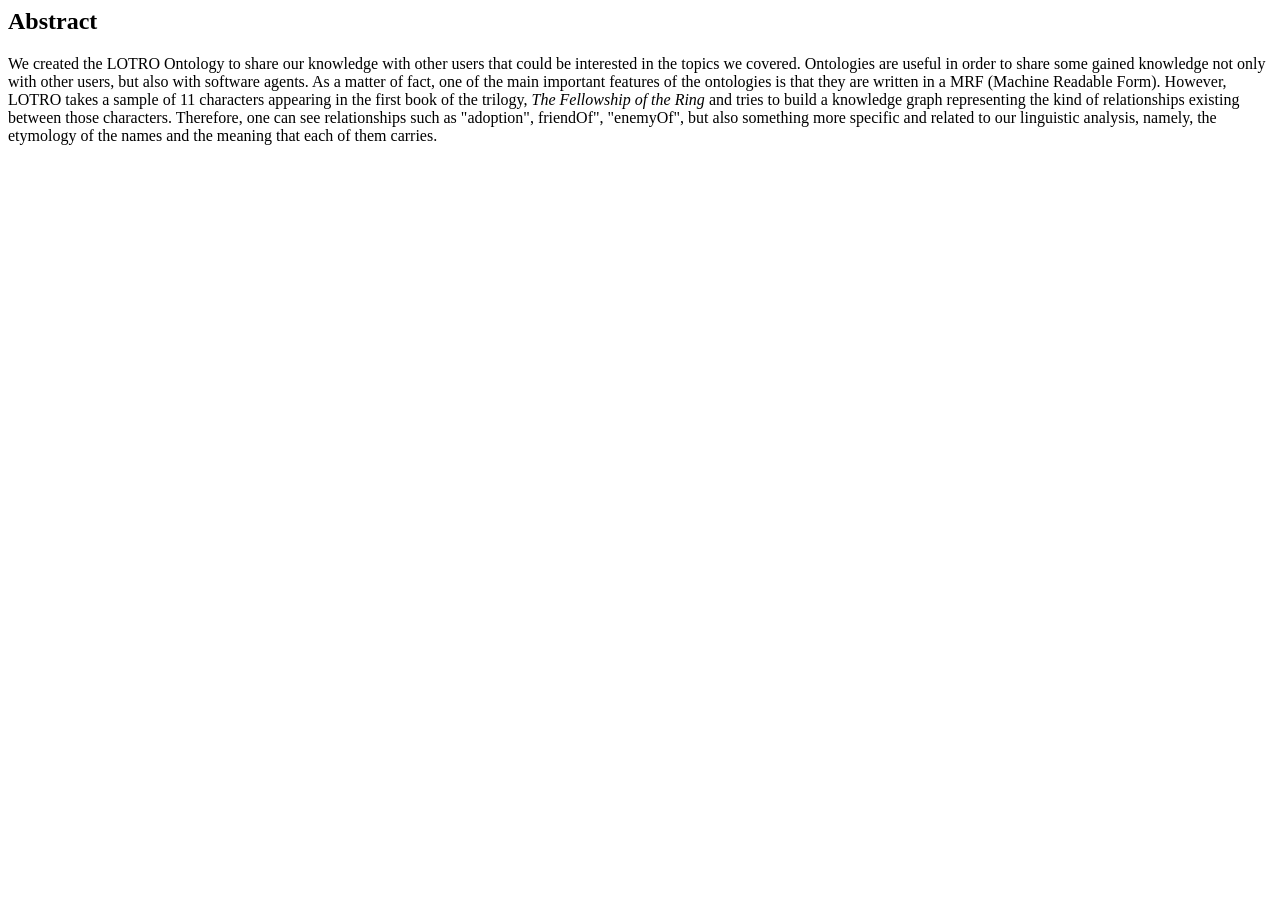
<file: MyDocumentation/sections/abstract-en.html>
<html>
<h2>Abstract</h2><span class="markdown">
We created the LOTRO Ontology to share our knowledge with other users that could be interested in the topics we covered. Ontologies are useful in order to share some gained knowledge not only with other users, but also with software agents. As a matter of fact, one of the main important features of the ontologies is that they are written in a MRF (Machine Readable Form). However, LOTRO takes a sample of 11 characters appearing in the first book of the trilogy, <i>The Fellowship of the Ring</i> and tries to build a knowledge graph representing the kind of relationships existing between those characters. Therefore, one can see relationships such as "adoption", friendOf", "enemyOf", but also something more specific and related to our linguistic analysis, namely, the etymology of the names and the meaning that each of them carries.</span>
</html>
</file>
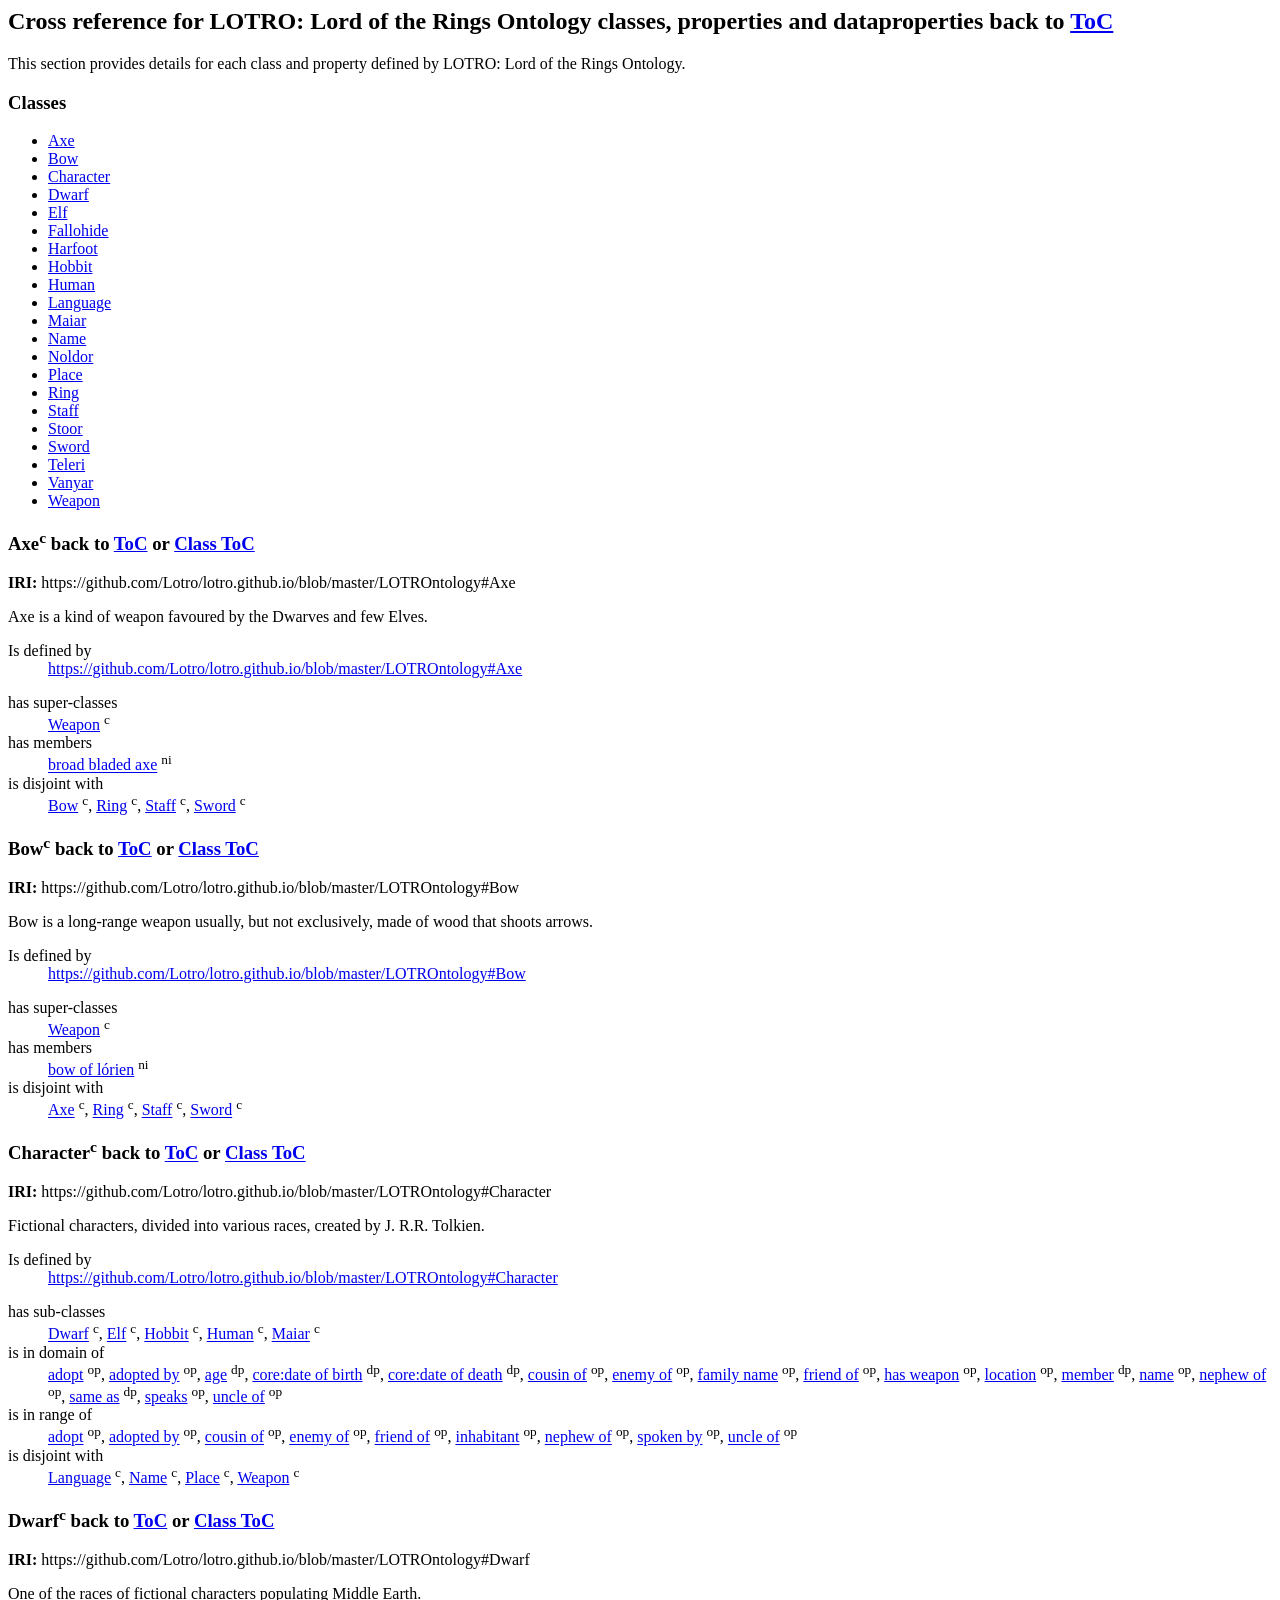
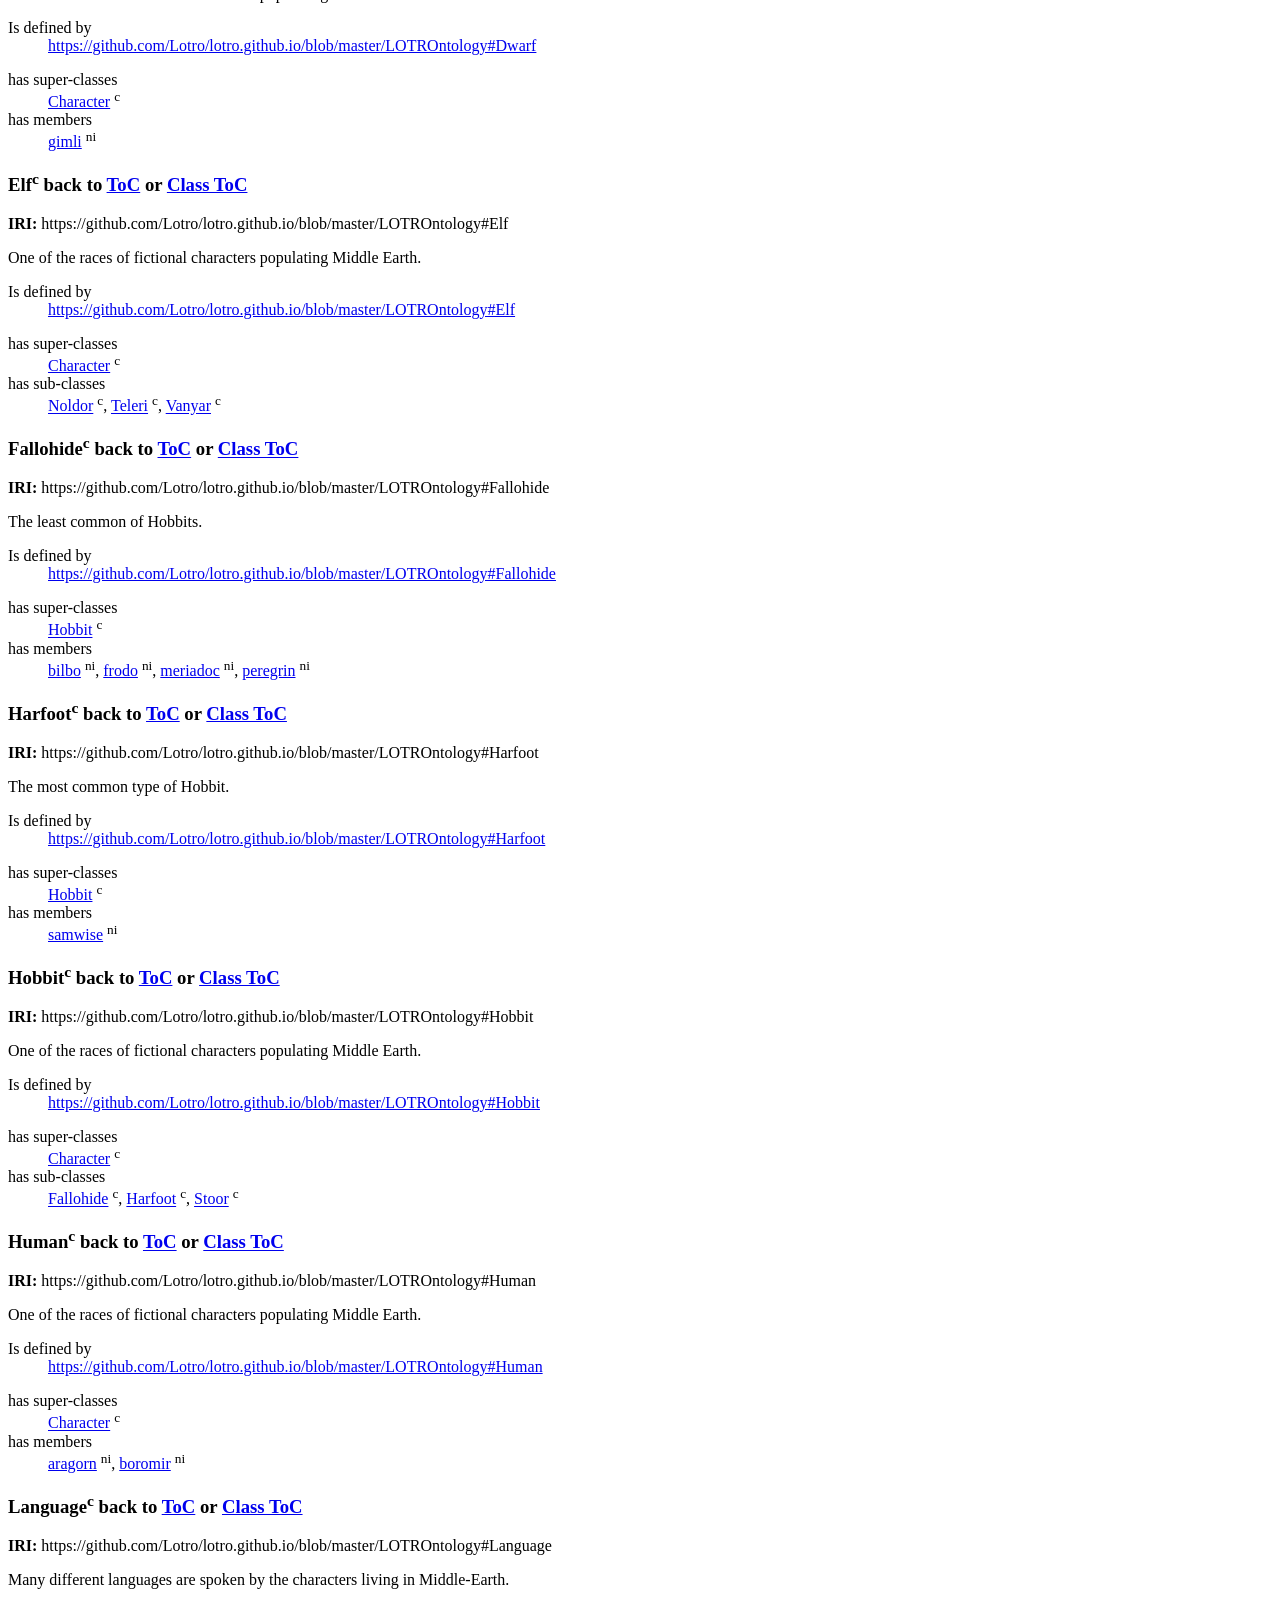
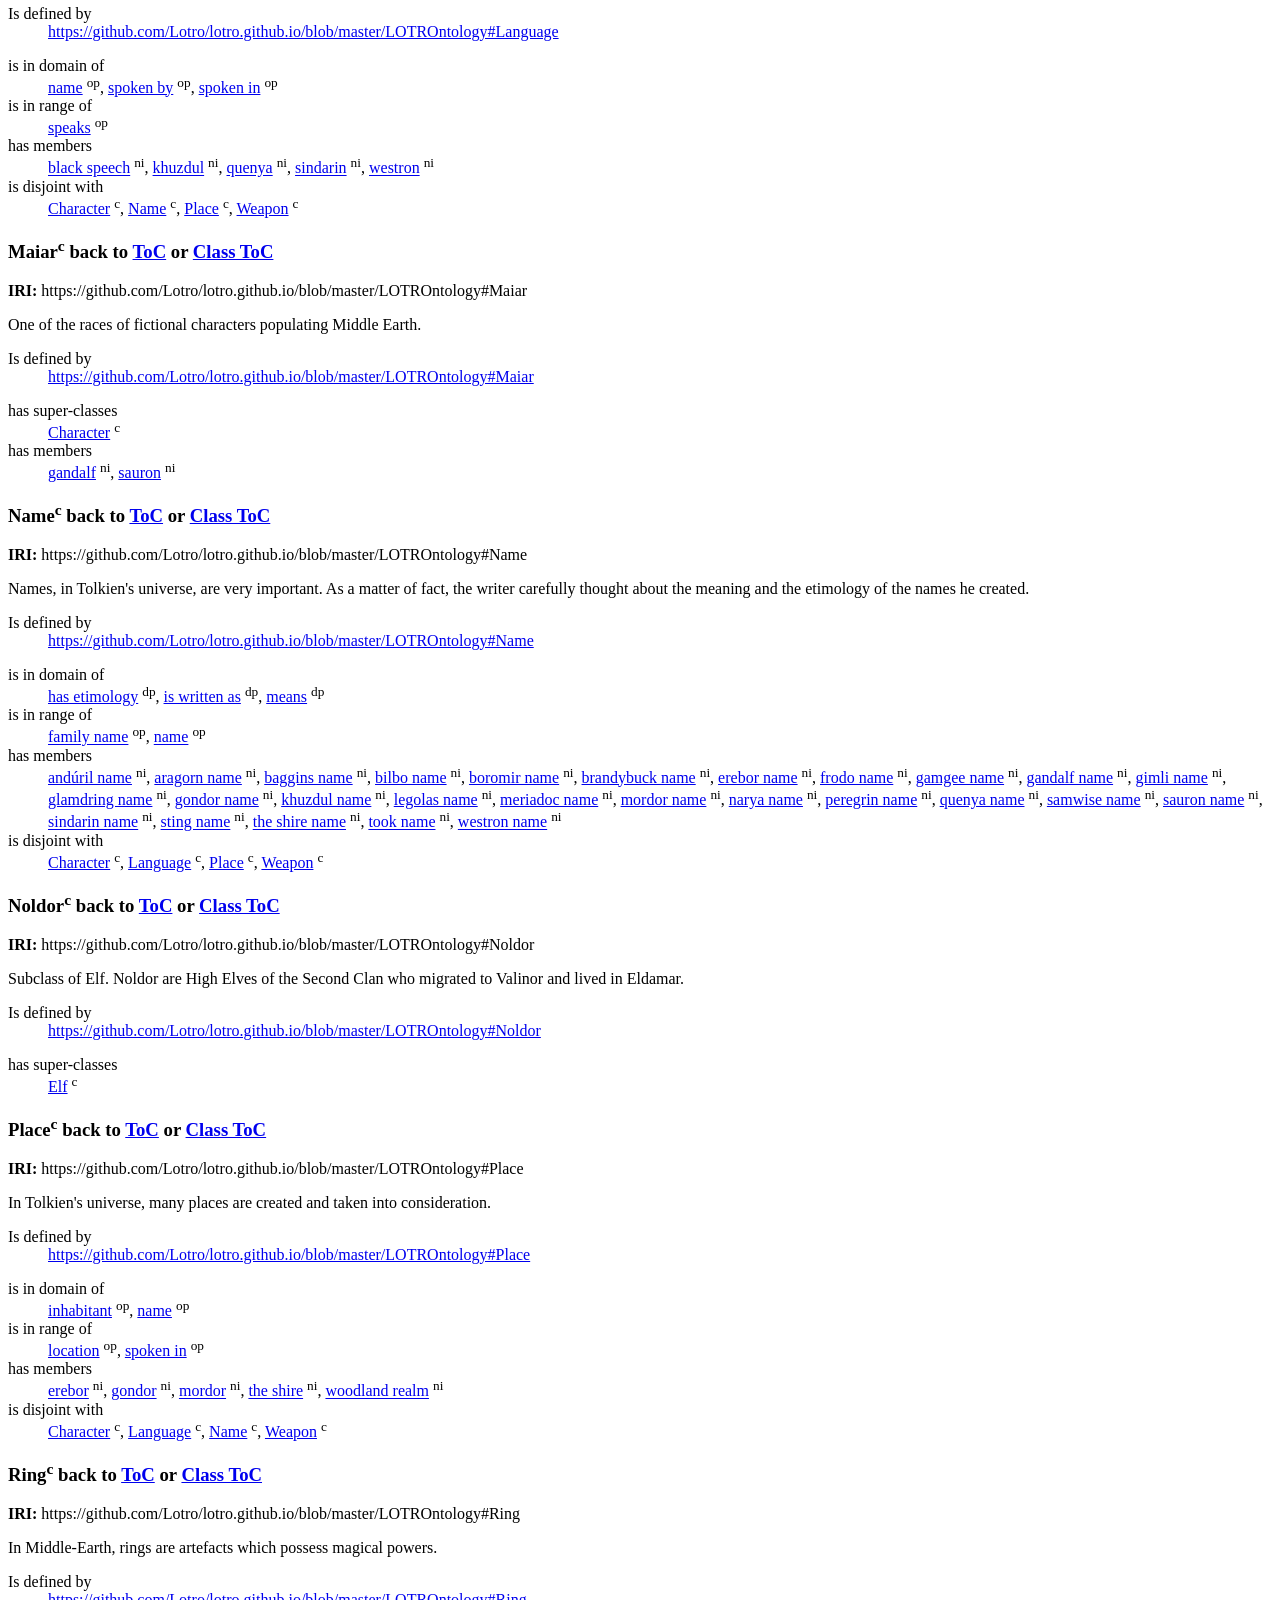
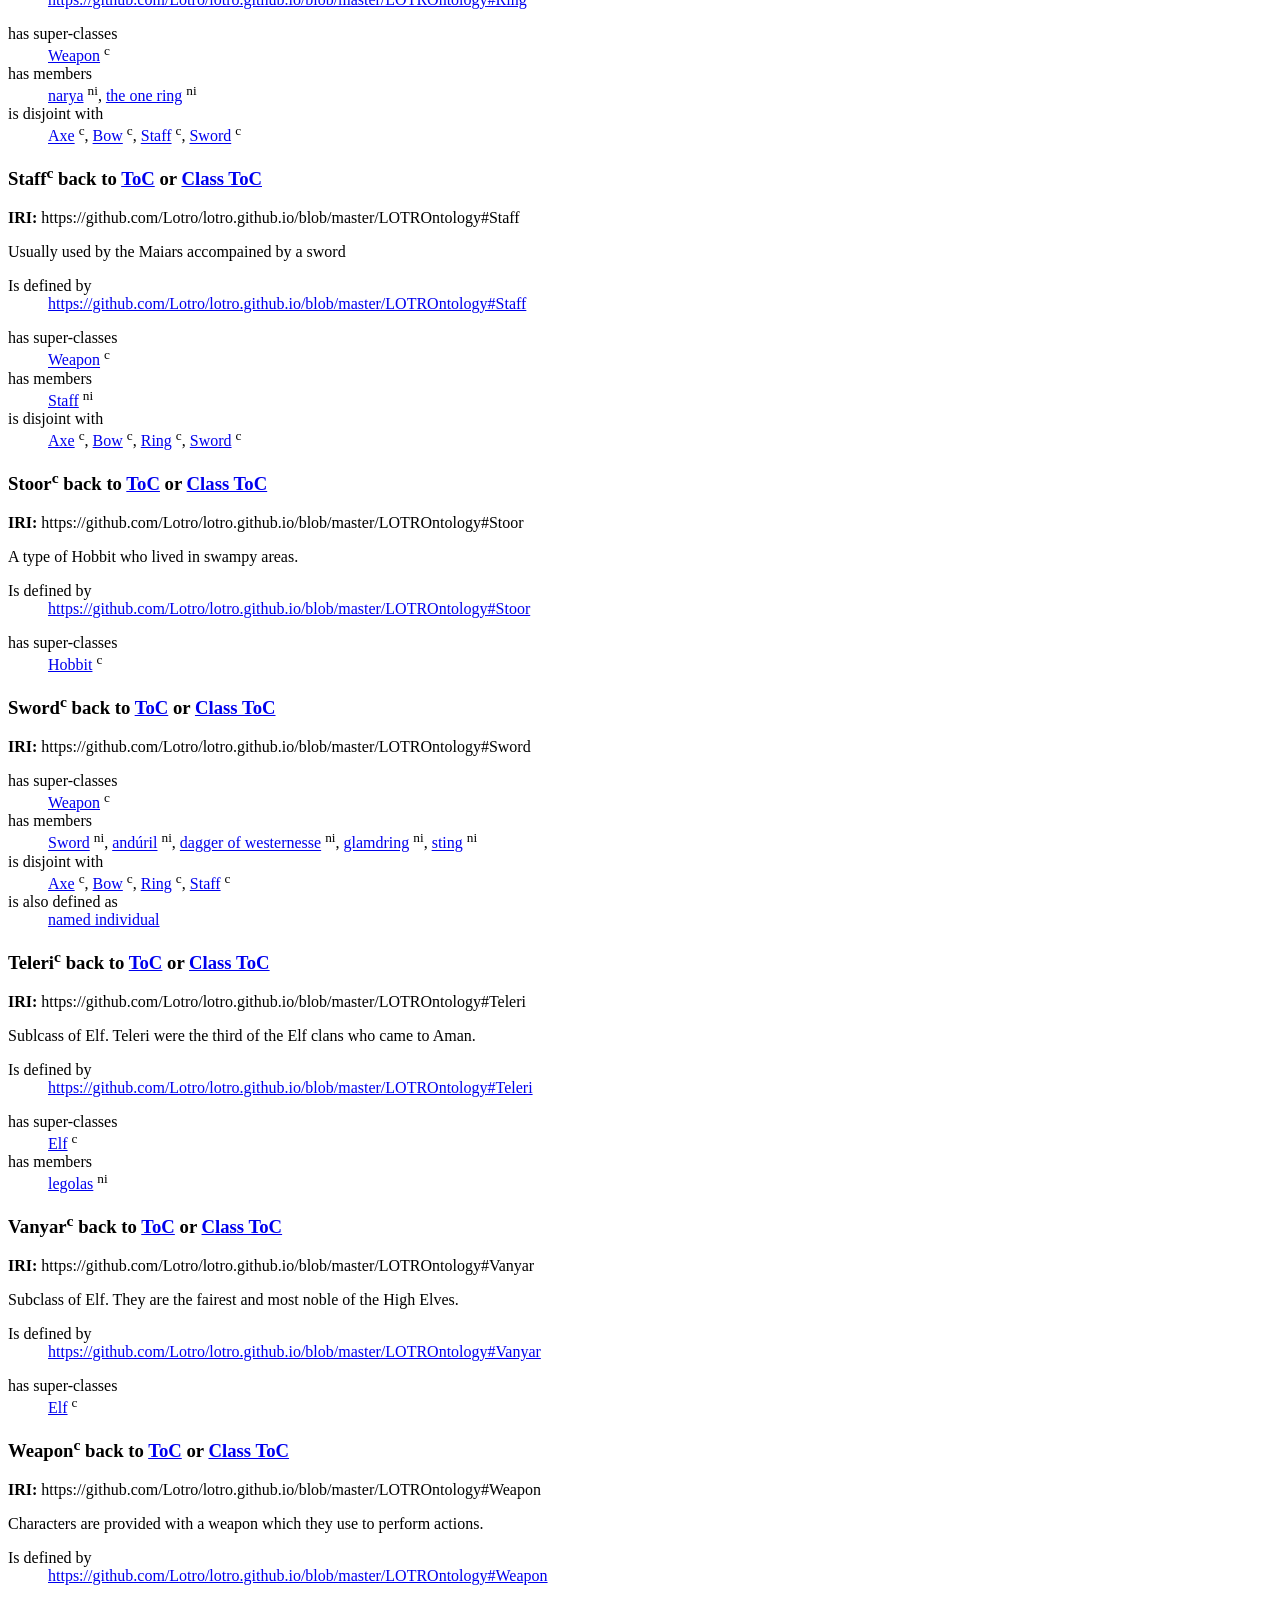
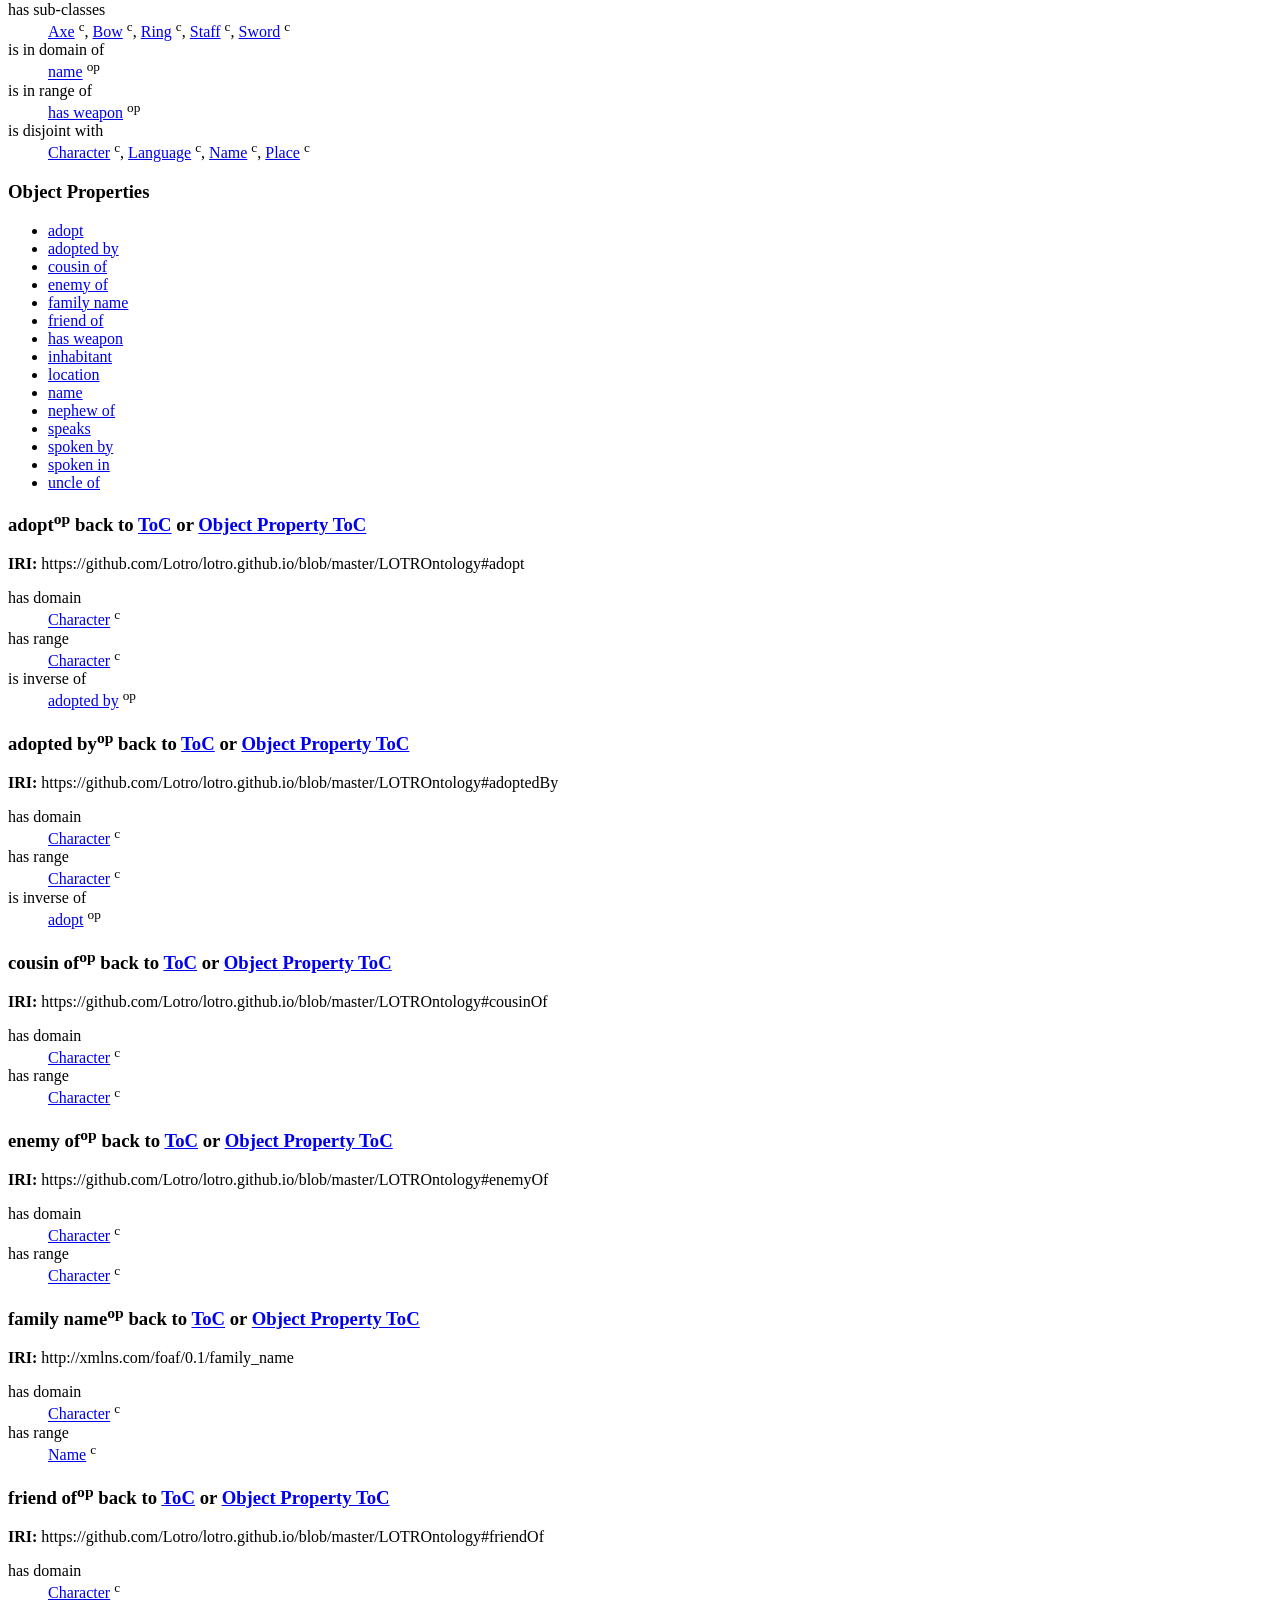
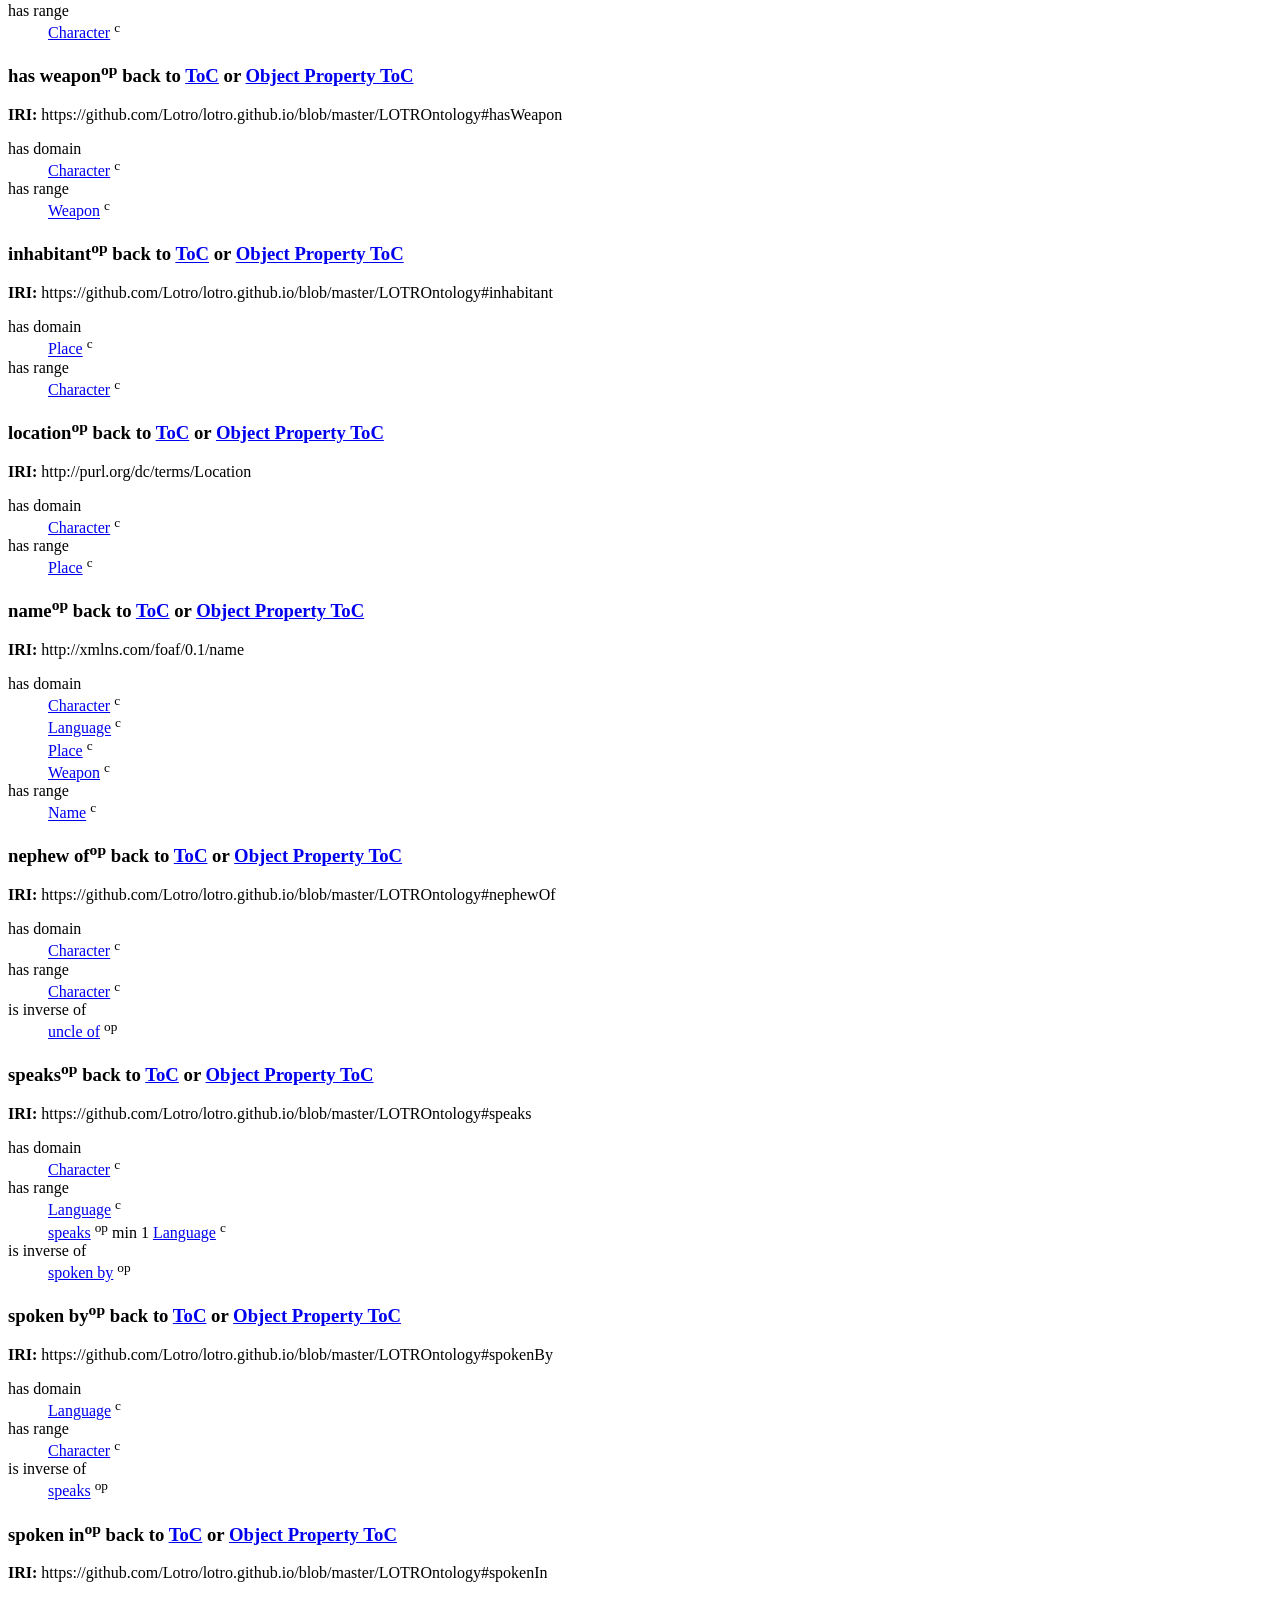
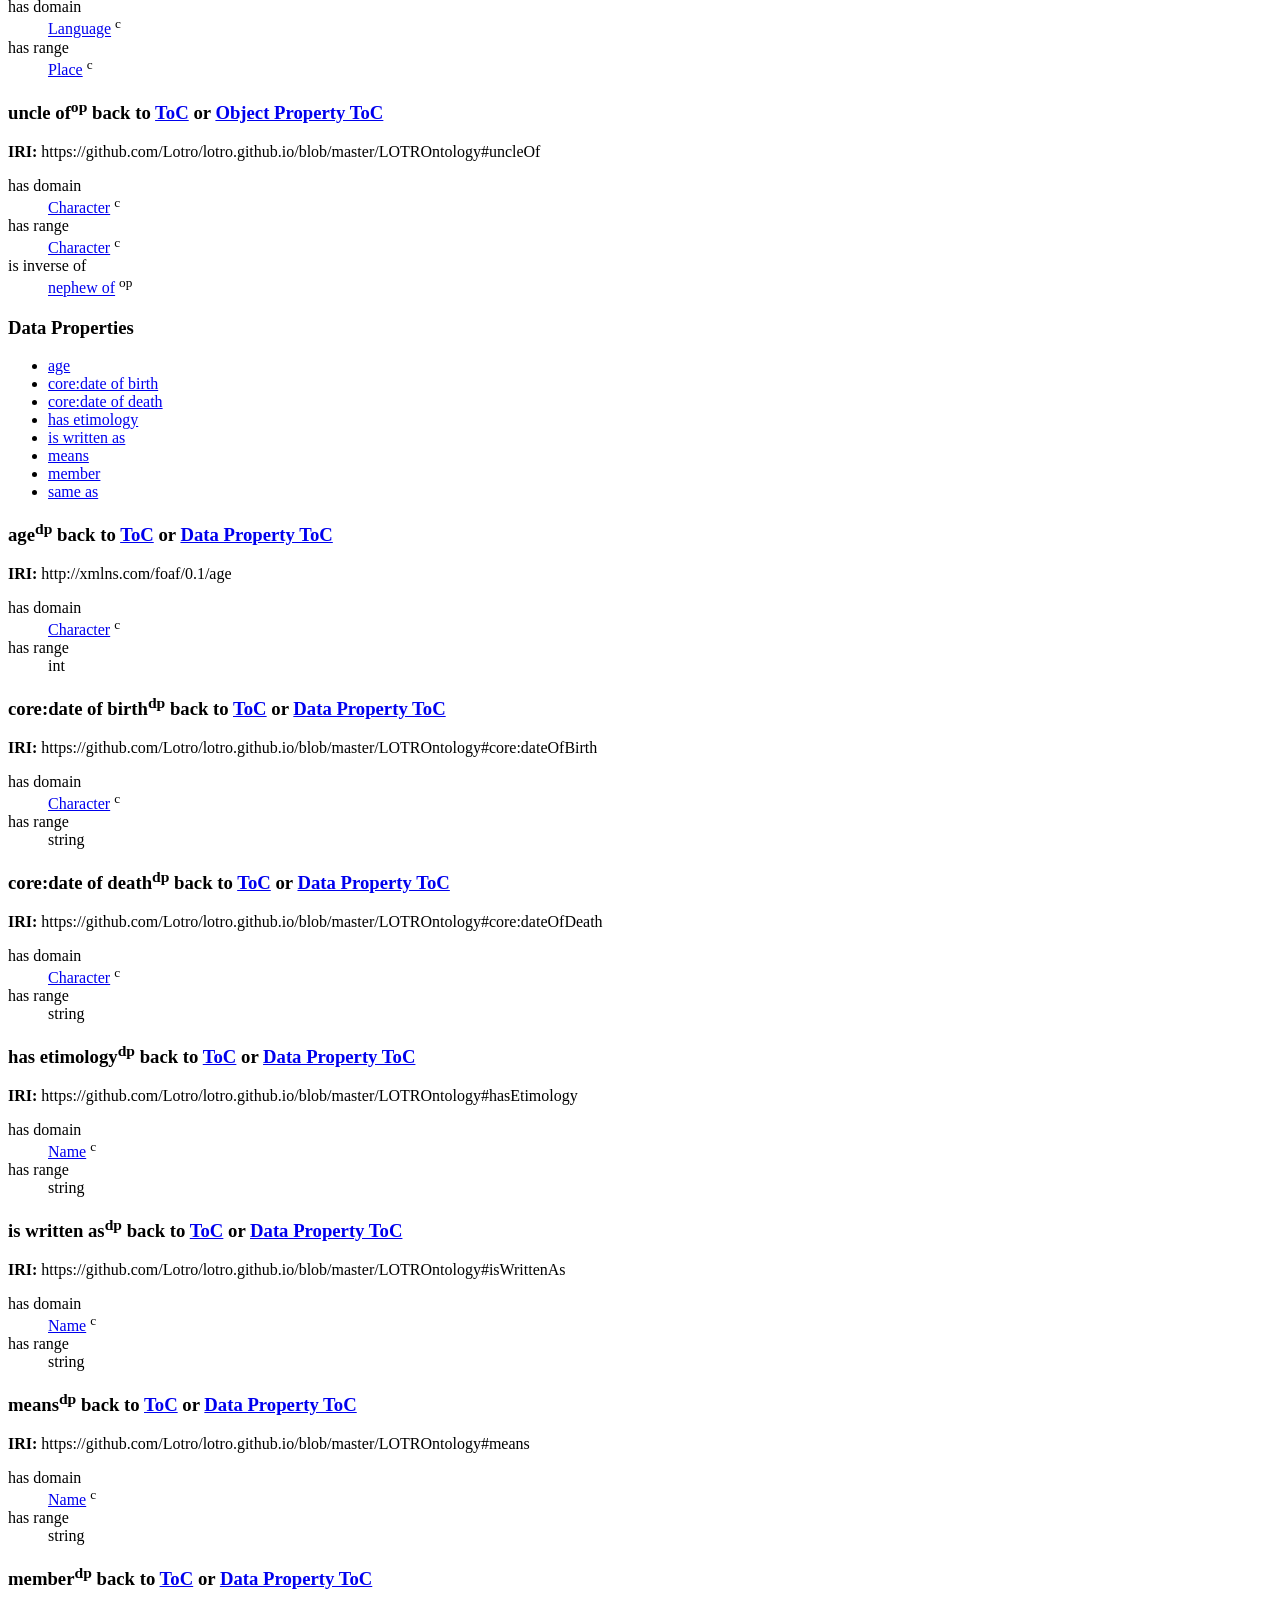
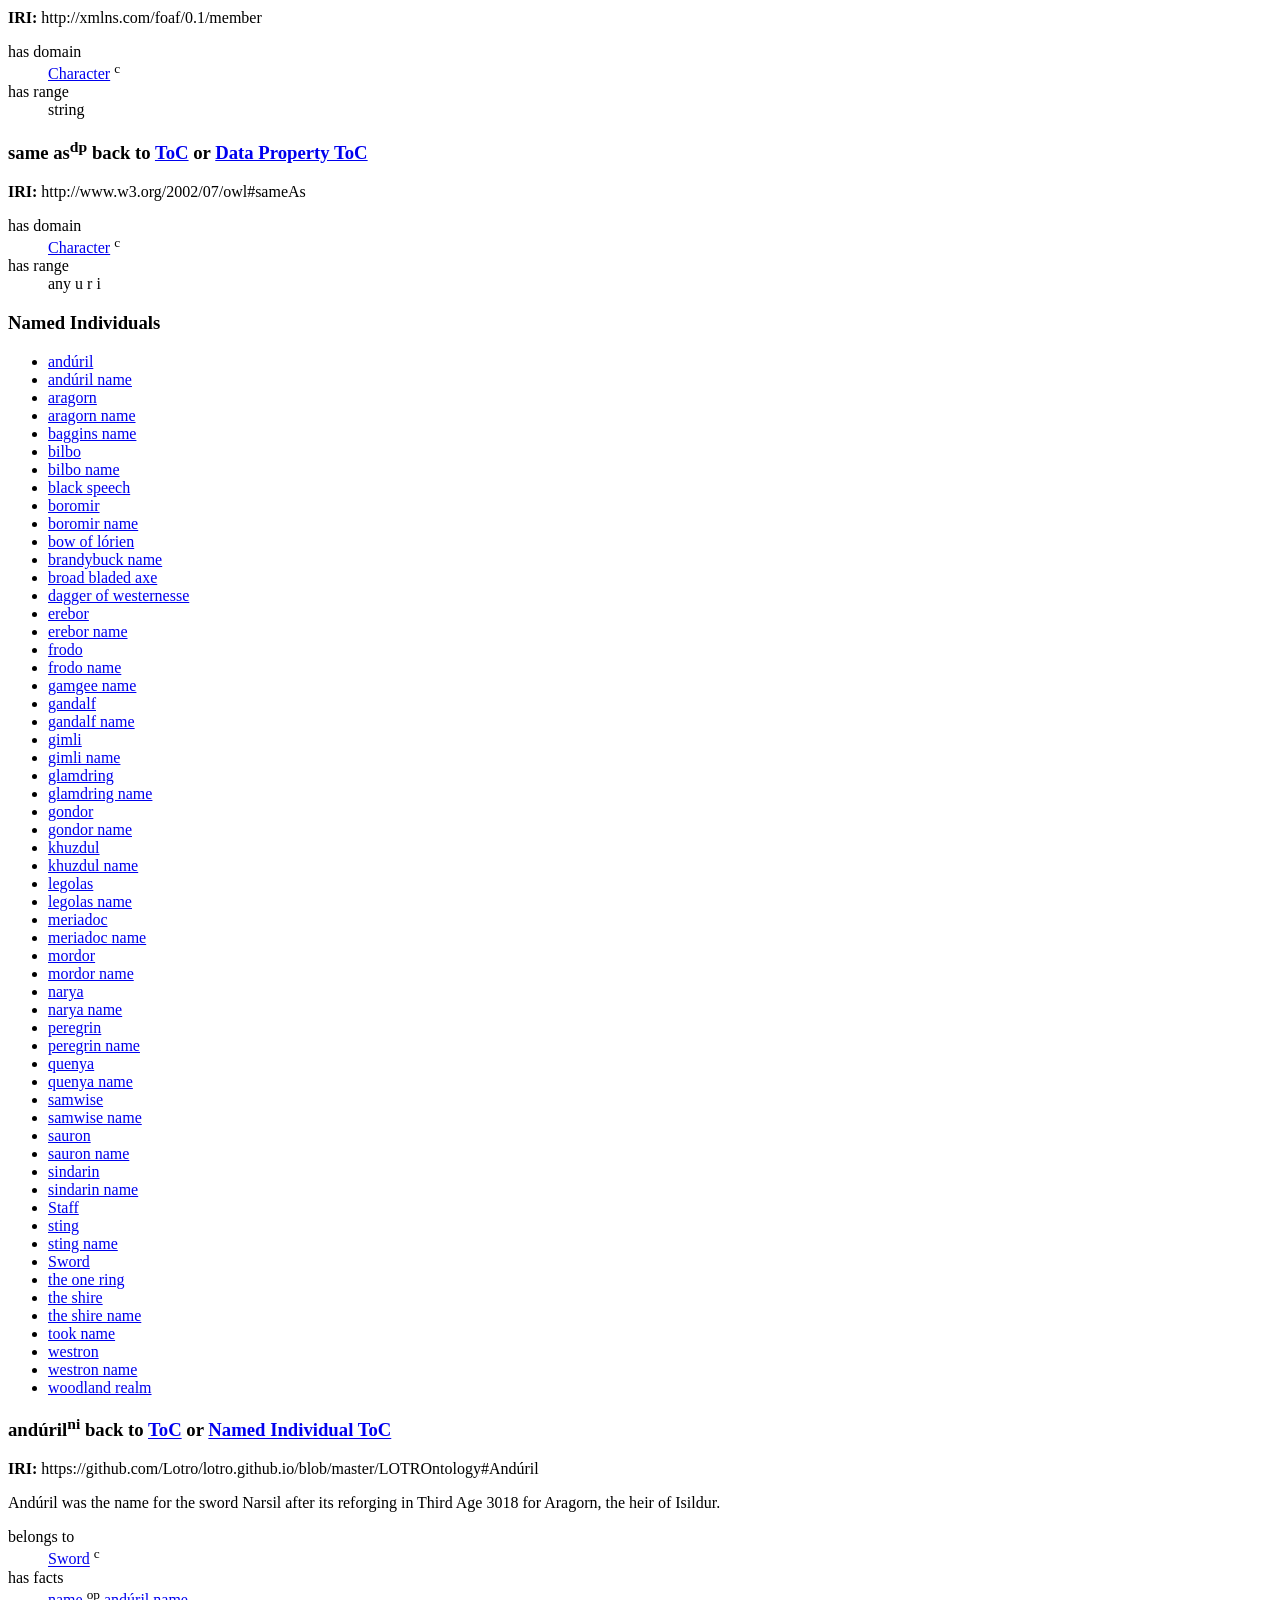
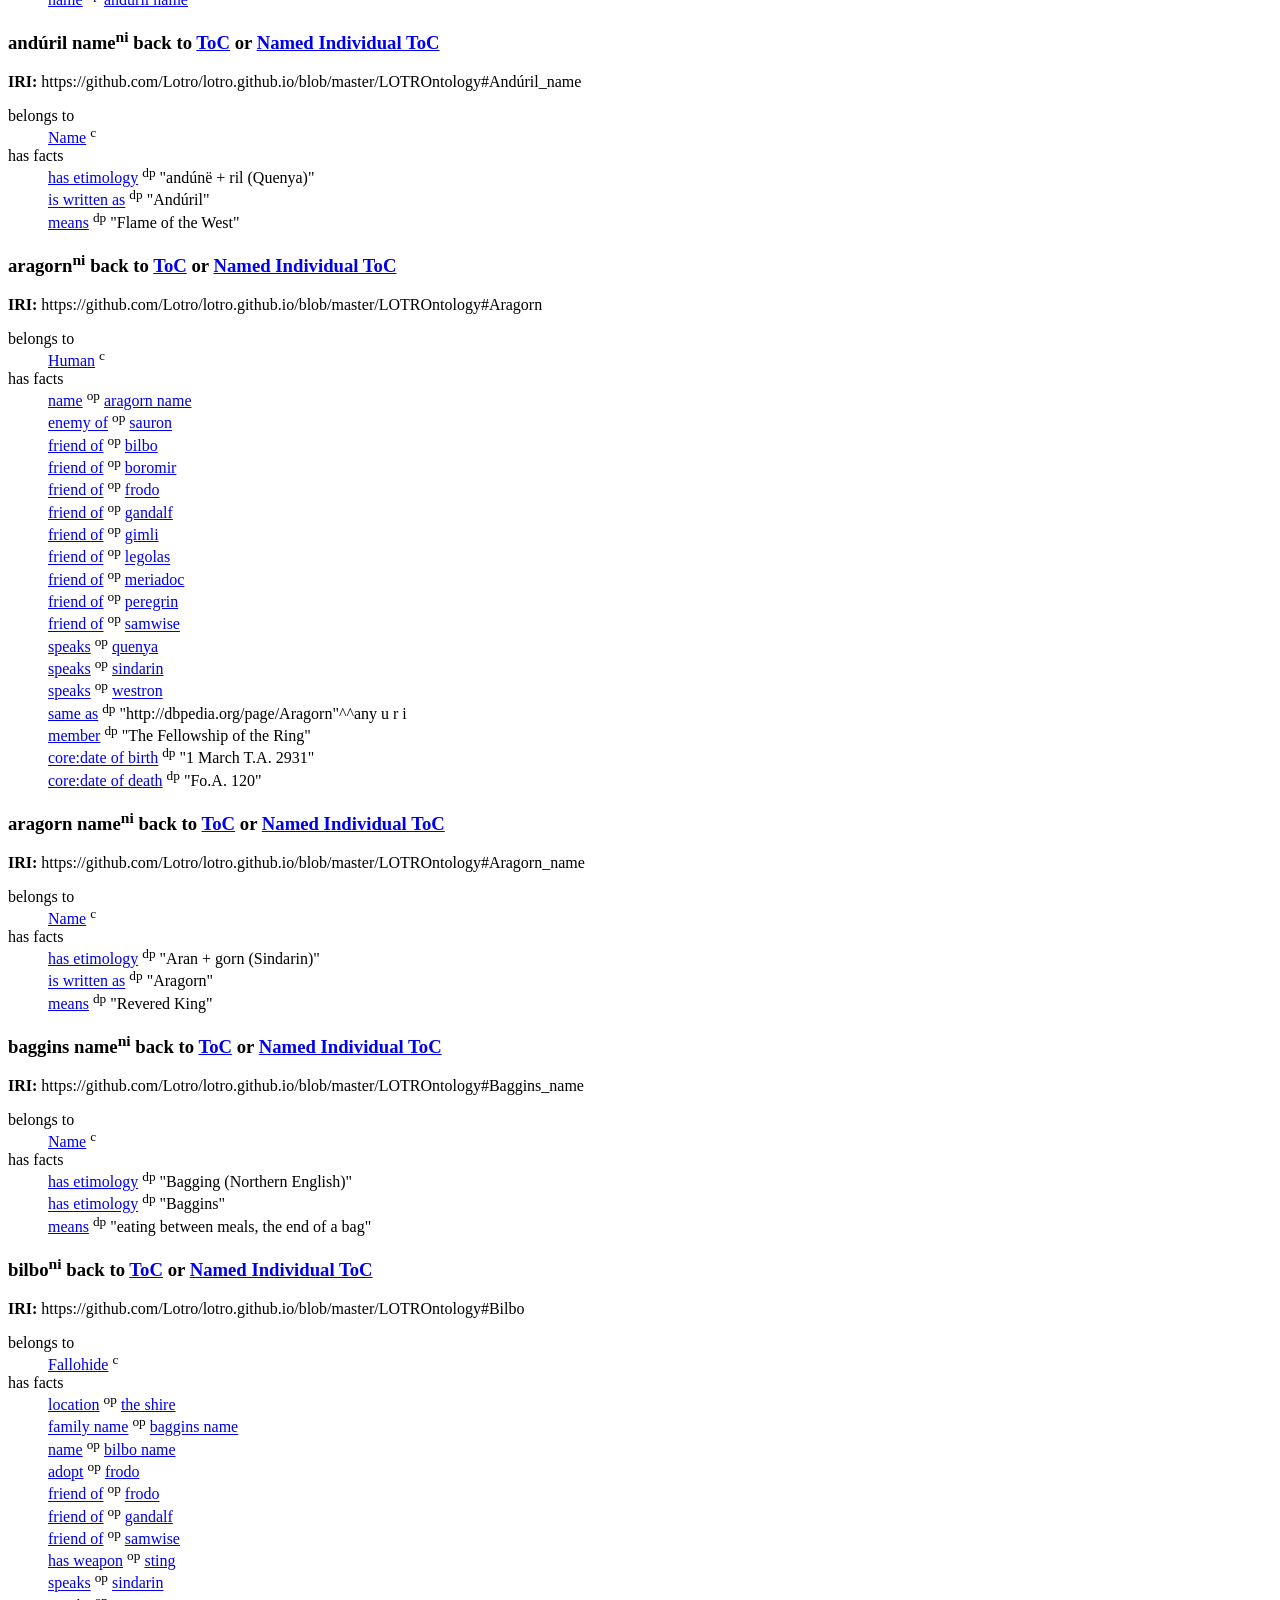
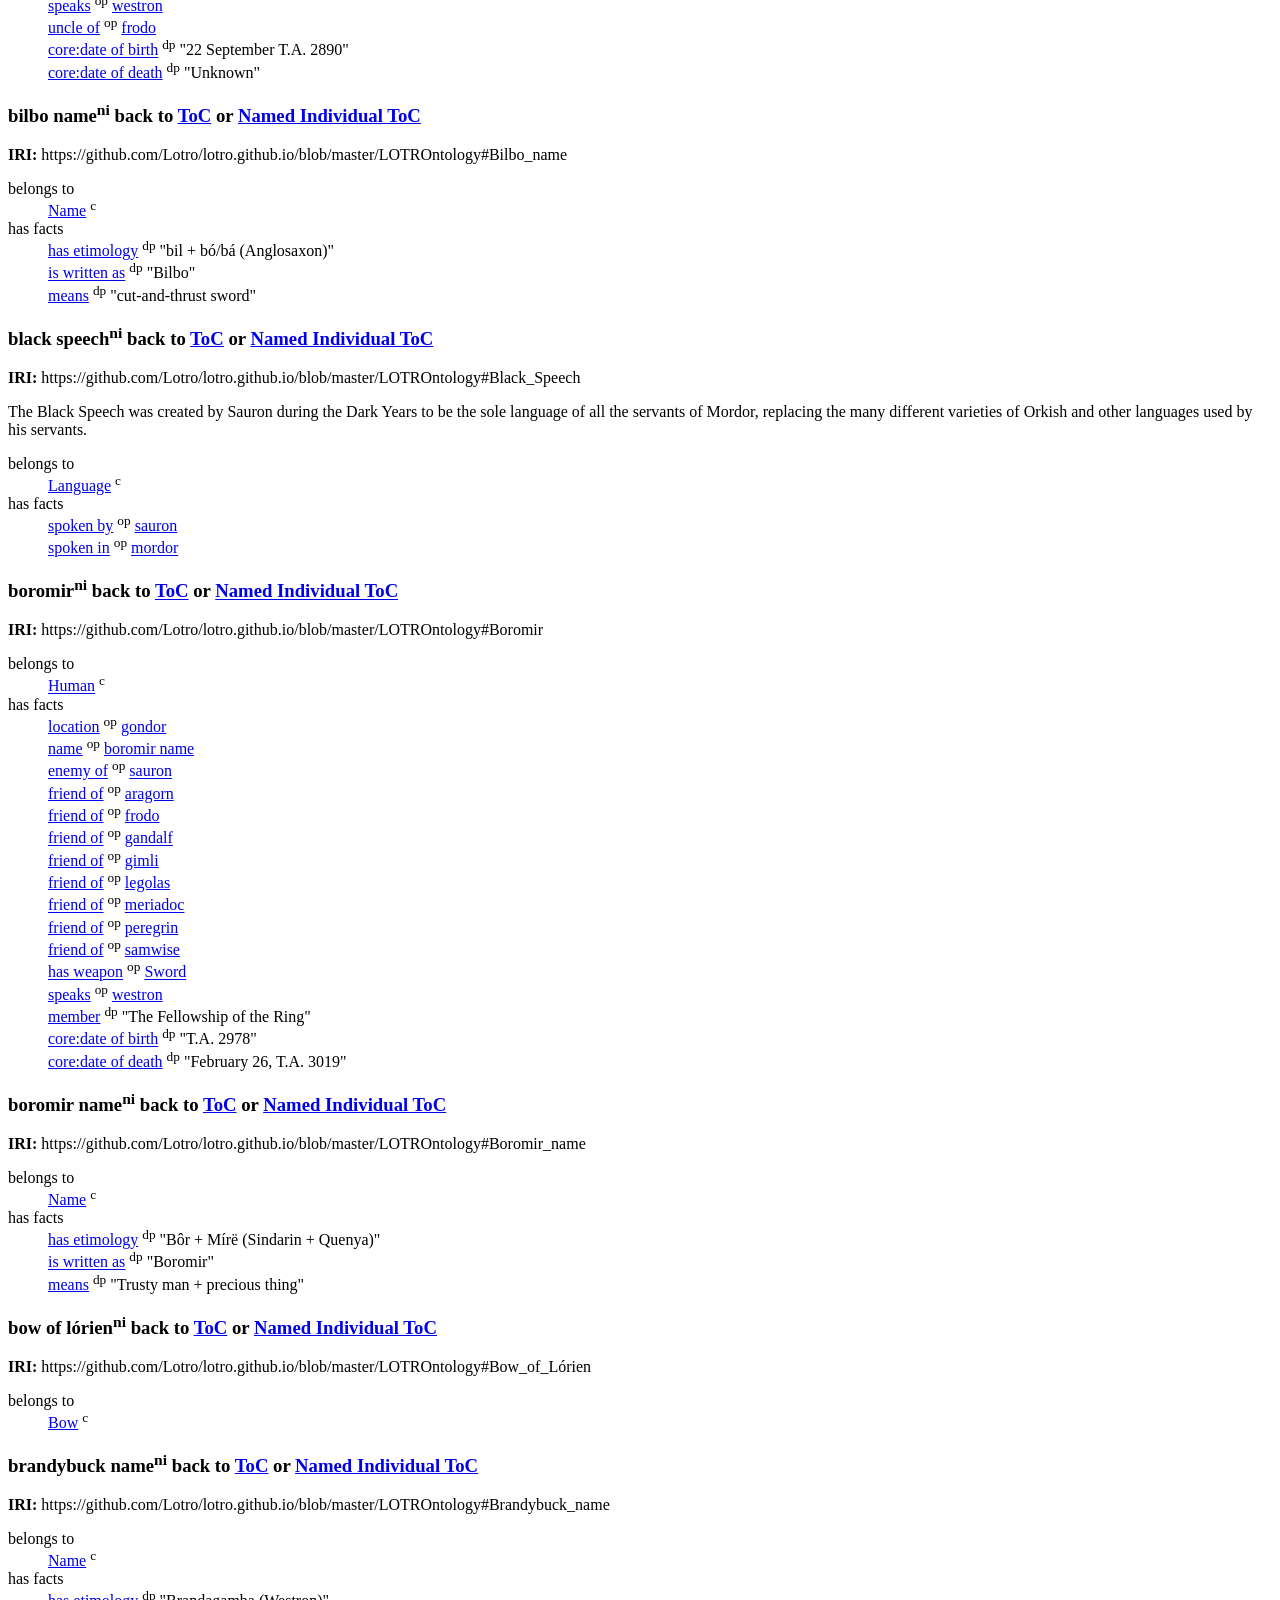
<file: MyDocumentation/sections/crossref-en.html>
<html><h2 id="crossreference" class="list">Cross reference for LOTRO: Lord of the Rings Ontology classes, properties and dataproperties <span class="backlink"> back to <a href="#toc">ToC</a></span></h2>
This section provides details for each class and property defined by LOTRO: Lord of the Rings Ontology.
<div id="classes">
   <h3 id="classes-headline" class="list">Classes</h3>
   <ul class="hlist">
      <li>
         <a href="#/blob/master/LOTROntology#Axe"
            title="https://github.com/Lotro/lotro.github.io/blob/master/LOTROntology#Axe">Axe</a>
      </li>
      <li>
         <a href="#/blob/master/LOTROntology#Bow"
            title="https://github.com/Lotro/lotro.github.io/blob/master/LOTROntology#Bow">Bow</a>
      </li>
      <li>
         <a href="#/blob/master/LOTROntology#Character"
            title="https://github.com/Lotro/lotro.github.io/blob/master/LOTROntology#Character">Character</a>
      </li>
      <li>
         <a href="#/blob/master/LOTROntology#Dwarf"
            title="https://github.com/Lotro/lotro.github.io/blob/master/LOTROntology#Dwarf">Dwarf</a>
      </li>
      <li>
         <a href="#/blob/master/LOTROntology#Elf"
            title="https://github.com/Lotro/lotro.github.io/blob/master/LOTROntology#Elf">Elf</a>
      </li>
      <li>
         <a href="#/blob/master/LOTROntology#Fallohide"
            title="https://github.com/Lotro/lotro.github.io/blob/master/LOTROntology#Fallohide">Fallohide</a>
      </li>
      <li>
         <a href="#/blob/master/LOTROntology#Harfoot"
            title="https://github.com/Lotro/lotro.github.io/blob/master/LOTROntology#Harfoot">Harfoot</a>
      </li>
      <li>
         <a href="#/blob/master/LOTROntology#Hobbit"
            title="https://github.com/Lotro/lotro.github.io/blob/master/LOTROntology#Hobbit">Hobbit</a>
      </li>
      <li>
         <a href="#/blob/master/LOTROntology#Human"
            title="https://github.com/Lotro/lotro.github.io/blob/master/LOTROntology#Human">Human</a>
      </li>
      <li>
         <a href="#/blob/master/LOTROntology#Language"
            title="https://github.com/Lotro/lotro.github.io/blob/master/LOTROntology#Language">Language</a>
      </li>
      <li>
         <a href="#/blob/master/LOTROntology#Maiar"
            title="https://github.com/Lotro/lotro.github.io/blob/master/LOTROntology#Maiar">Maiar</a>
      </li>
      <li>
         <a href="#/blob/master/LOTROntology#Name"
            title="https://github.com/Lotro/lotro.github.io/blob/master/LOTROntology#Name">Name</a>
      </li>
      <li>
         <a href="#/blob/master/LOTROntology#Noldor"
            title="https://github.com/Lotro/lotro.github.io/blob/master/LOTROntology#Noldor">Noldor</a>
      </li>
      <li>
         <a href="#/blob/master/LOTROntology#Place"
            title="https://github.com/Lotro/lotro.github.io/blob/master/LOTROntology#Place">Place</a>
      </li>
      <li>
         <a href="#/blob/master/LOTROntology#Ring"
            title="https://github.com/Lotro/lotro.github.io/blob/master/LOTROntology#Ring">Ring</a>
      </li>
      <li>
         <a href="#/blob/master/LOTROntology#Staff"
            title="https://github.com/Lotro/lotro.github.io/blob/master/LOTROntology#Staff">Staff</a>
      </li>
      <li>
         <a href="#/blob/master/LOTROntology#Stoor"
            title="https://github.com/Lotro/lotro.github.io/blob/master/LOTROntology#Stoor">Stoor</a>
      </li>
      <li>
         <a href="#/blob/master/LOTROntology#Sword"
            title="https://github.com/Lotro/lotro.github.io/blob/master/LOTROntology#Sword">
            <span>Sword</span>
         </a>
      </li>
      <li>
         <a href="#/blob/master/LOTROntology#Teleri"
            title="https://github.com/Lotro/lotro.github.io/blob/master/LOTROntology#Teleri">Teleri</a>
      </li>
      <li>
         <a href="#/blob/master/LOTROntology#Vanyar"
            title="https://github.com/Lotro/lotro.github.io/blob/master/LOTROntology#Vanyar">Vanyar</a>
      </li>
      <li>
         <a href="#/blob/master/LOTROntology#Weapon"
            title="https://github.com/Lotro/lotro.github.io/blob/master/LOTROntology#Weapon">Weapon</a>
      </li>
   </ul>
   <div class="entity" id="/blob/master/LOTROntology#Axe">
      <h3>Axe<sup class="type-c" title="class">c</sup>
         <span class="backlink"> back to <a href="#toc">ToC</a> or <a href="#classes">Class ToC</a>
         </span>
      </h3>
      <p>
         <strong>IRI:</strong> https://github.com/Lotro/lotro.github.io/blob/master/LOTROntology#Axe</p>
      <div class="comment">
         <span class="markdown">Axe is a kind of weapon favoured by the Dwarves and few Elves.</span>
      </div>
      <dl class="definedBy">
         <dt>Is defined by</dt>
         <dd>
            <a href="https://github.com/Lotro/lotro.github.io/blob/master/LOTROntology#Axe">https://github.com/Lotro/lotro.github.io/blob/master/LOTROntology#Axe</a>
         </dd>
      </dl>
      <dl class="description">
         <dt>has super-classes</dt>
         <dd>
            <a href="#/blob/master/LOTROntology#Weapon"
               title="https://github.com/Lotro/lotro.github.io/blob/master/LOTROntology#Weapon">Weapon</a>
            <sup class="type-c" title="class">c</sup>
         </dd>
         <dt>has members</dt>
         <dd>
            <a href="#/blob/master/LOTROntology#Broad_bladed_axe"
               title="https://github.com/Lotro/lotro.github.io/blob/master/LOTROntology#Broad_bladed_axe">broad bladed axe</a>
            <sup class="type-ni" title="named individual">ni</sup>
         </dd>
         <dt>is disjoint with</dt>
         <dd>
            <a href="#/blob/master/LOTROntology#Bow"
               title="https://github.com/Lotro/lotro.github.io/blob/master/LOTROntology#Bow">Bow</a>
            <sup class="type-c" title="class">c</sup>, <a href="#/blob/master/LOTROntology#Ring"
               title="https://github.com/Lotro/lotro.github.io/blob/master/LOTROntology#Ring">Ring</a>
            <sup class="type-c" title="class">c</sup>, <a href="#/blob/master/LOTROntology#Staff"
               title="https://github.com/Lotro/lotro.github.io/blob/master/LOTROntology#Staff">Staff</a>
            <sup class="type-c" title="class">c</sup>, <a href="#/blob/master/LOTROntology#Sword"
               title="https://github.com/Lotro/lotro.github.io/blob/master/LOTROntology#Sword">Sword</a>
            <sup class="type-c" title="class">c</sup>
         </dd>
      </dl>
   </div>
   <div class="entity" id="/blob/master/LOTROntology#Bow">
      <h3>Bow<sup class="type-c" title="class">c</sup>
         <span class="backlink"> back to <a href="#toc">ToC</a> or <a href="#classes">Class ToC</a>
         </span>
      </h3>
      <p>
         <strong>IRI:</strong> https://github.com/Lotro/lotro.github.io/blob/master/LOTROntology#Bow</p>
      <div class="comment">
         <span class="markdown">Bow is a long-range weapon usually, but not exclusively, made of wood that shoots arrows.</span>
      </div>
      <dl class="definedBy">
         <dt>Is defined by</dt>
         <dd>
            <a href="https://github.com/Lotro/lotro.github.io/blob/master/LOTROntology#Bow">https://github.com/Lotro/lotro.github.io/blob/master/LOTROntology#Bow</a>
         </dd>
      </dl>
      <dl class="description">
         <dt>has super-classes</dt>
         <dd>
            <a href="#/blob/master/LOTROntology#Weapon"
               title="https://github.com/Lotro/lotro.github.io/blob/master/LOTROntology#Weapon">Weapon</a>
            <sup class="type-c" title="class">c</sup>
         </dd>
         <dt>has members</dt>
         <dd>
            <a href="#/blob/master/LOTROntology#Bow_of_Lórien"
               title="https://github.com/Lotro/lotro.github.io/blob/master/LOTROntology#Bow_of_Lórien">bow of lórien</a>
            <sup class="type-ni" title="named individual">ni</sup>
         </dd>
         <dt>is disjoint with</dt>
         <dd>
            <a href="#/blob/master/LOTROntology#Axe"
               title="https://github.com/Lotro/lotro.github.io/blob/master/LOTROntology#Axe">Axe</a>
            <sup class="type-c" title="class">c</sup>, <a href="#/blob/master/LOTROntology#Ring"
               title="https://github.com/Lotro/lotro.github.io/blob/master/LOTROntology#Ring">Ring</a>
            <sup class="type-c" title="class">c</sup>, <a href="#/blob/master/LOTROntology#Staff"
               title="https://github.com/Lotro/lotro.github.io/blob/master/LOTROntology#Staff">Staff</a>
            <sup class="type-c" title="class">c</sup>, <a href="#/blob/master/LOTROntology#Sword"
               title="https://github.com/Lotro/lotro.github.io/blob/master/LOTROntology#Sword">Sword</a>
            <sup class="type-c" title="class">c</sup>
         </dd>
      </dl>
   </div>
   <div class="entity" id="/blob/master/LOTROntology#Character">
      <h3>Character<sup class="type-c" title="class">c</sup>
         <span class="backlink"> back to <a href="#toc">ToC</a> or <a href="#classes">Class ToC</a>
         </span>
      </h3>
      <p>
         <strong>IRI:</strong> https://github.com/Lotro/lotro.github.io/blob/master/LOTROntology#Character</p>
      <div class="comment">
         <span class="markdown">Fictional characters, divided into various races, created by J. R.R. Tolkien.</span>
      </div>
      <dl class="definedBy">
         <dt>Is defined by</dt>
         <dd>
            <a href="https://github.com/Lotro/lotro.github.io/blob/master/LOTROntology#Character">https://github.com/Lotro/lotro.github.io/blob/master/LOTROntology#Character</a>
         </dd>
      </dl>
      <dl class="description">
         <dt>has sub-classes</dt>
         <dd>
            <a href="#/blob/master/LOTROntology#Dwarf"
               title="https://github.com/Lotro/lotro.github.io/blob/master/LOTROntology#Dwarf">Dwarf</a>
            <sup class="type-c" title="class">c</sup>, <a href="#/blob/master/LOTROntology#Elf"
               title="https://github.com/Lotro/lotro.github.io/blob/master/LOTROntology#Elf">Elf</a>
            <sup class="type-c" title="class">c</sup>, <a href="#/blob/master/LOTROntology#Hobbit"
               title="https://github.com/Lotro/lotro.github.io/blob/master/LOTROntology#Hobbit">Hobbit</a>
            <sup class="type-c" title="class">c</sup>, <a href="#/blob/master/LOTROntology#Human"
               title="https://github.com/Lotro/lotro.github.io/blob/master/LOTROntology#Human">Human</a>
            <sup class="type-c" title="class">c</sup>, <a href="#/blob/master/LOTROntology#Maiar"
               title="https://github.com/Lotro/lotro.github.io/blob/master/LOTROntology#Maiar">Maiar</a>
            <sup class="type-c" title="class">c</sup>
         </dd>
         <dt>is in domain of</dt>
         <dd>
            <a href="#/blob/master/LOTROntology#adopt"
               title="https://github.com/Lotro/lotro.github.io/blob/master/LOTROntology#adopt">adopt</a>
            <sup class="type-op" title="object property">op</sup>, <a href="#/blob/master/LOTROntology#adoptedBy"
               title="https://github.com/Lotro/lotro.github.io/blob/master/LOTROntology#adoptedBy">adopted by</a>
            <sup class="type-op" title="object property">op</sup>, <a href="#http://xmlns.com/foaf/0.1/age" title="http://xmlns.com/foaf/0.1/age">age</a>
            <sup class="type-dp" title="data property">dp</sup>, <a href="#/blob/master/LOTROntology#core:dateOfBirth"
               title="https://github.com/Lotro/lotro.github.io/blob/master/LOTROntology#core:dateOfBirth">core:date of birth</a>
            <sup class="type-dp" title="data property">dp</sup>, <a href="#/blob/master/LOTROntology#core:dateOfDeath"
               title="https://github.com/Lotro/lotro.github.io/blob/master/LOTROntology#core:dateOfDeath">core:date of death</a>
            <sup class="type-dp" title="data property">dp</sup>, <a href="#/blob/master/LOTROntology#cousinOf"
               title="https://github.com/Lotro/lotro.github.io/blob/master/LOTROntology#cousinOf">cousin of</a>
            <sup class="type-op" title="object property">op</sup>, <a href="#/blob/master/LOTROntology#enemyOf"
               title="https://github.com/Lotro/lotro.github.io/blob/master/LOTROntology#enemyOf">enemy of</a>
            <sup class="type-op" title="object property">op</sup>, <a href="#http://xmlns.com/foaf/0.1/family_name" title="http://xmlns.com/foaf/0.1/family_name">family name</a>
            <sup class="type-op" title="object property">op</sup>, <a href="#/blob/master/LOTROntology#friendOf"
               title="https://github.com/Lotro/lotro.github.io/blob/master/LOTROntology#friendOf">friend of</a>
            <sup class="type-op" title="object property">op</sup>, <a href="#/blob/master/LOTROntology#hasWeapon"
               title="https://github.com/Lotro/lotro.github.io/blob/master/LOTROntology#hasWeapon">has weapon</a>
            <sup class="type-op" title="object property">op</sup>, <a href="#http://purl.org/dc/terms/Location" title="http://purl.org/dc/terms/Location">location</a>
            <sup class="type-op" title="object property">op</sup>, <a href="#http://xmlns.com/foaf/0.1/member" title="http://xmlns.com/foaf/0.1/member">member</a>
            <sup class="type-dp" title="data property">dp</sup>, <a href="#http://xmlns.com/foaf/0.1/name" title="http://xmlns.com/foaf/0.1/name">name</a>
            <sup class="type-op" title="object property">op</sup>, <a href="#/blob/master/LOTROntology#nephewOf"
               title="https://github.com/Lotro/lotro.github.io/blob/master/LOTROntology#nephewOf">nephew of</a>
            <sup class="type-op" title="object property">op</sup>, <a href="#http://www.w3.org/2002/07/owl#sameAs" title="http://www.w3.org/2002/07/owl#sameAs">same as</a>
            <sup class="type-dp" title="data property">dp</sup>, <a href="#/blob/master/LOTROntology#speaks"
               title="https://github.com/Lotro/lotro.github.io/blob/master/LOTROntology#speaks">speaks</a>
            <sup class="type-op" title="object property">op</sup>, <a href="#/blob/master/LOTROntology#uncleOf"
               title="https://github.com/Lotro/lotro.github.io/blob/master/LOTROntology#uncleOf">uncle of</a>
            <sup class="type-op" title="object property">op</sup>
         </dd>
         <dt>is in range of</dt>
         <dd>
            <a href="#/blob/master/LOTROntology#adopt"
               title="https://github.com/Lotro/lotro.github.io/blob/master/LOTROntology#adopt">adopt</a>
            <sup class="type-op" title="object property">op</sup>, <a href="#/blob/master/LOTROntology#adoptedBy"
               title="https://github.com/Lotro/lotro.github.io/blob/master/LOTROntology#adoptedBy">adopted by</a>
            <sup class="type-op" title="object property">op</sup>, <a href="#/blob/master/LOTROntology#cousinOf"
               title="https://github.com/Lotro/lotro.github.io/blob/master/LOTROntology#cousinOf">cousin of</a>
            <sup class="type-op" title="object property">op</sup>, <a href="#/blob/master/LOTROntology#enemyOf"
               title="https://github.com/Lotro/lotro.github.io/blob/master/LOTROntology#enemyOf">enemy of</a>
            <sup class="type-op" title="object property">op</sup>, <a href="#/blob/master/LOTROntology#friendOf"
               title="https://github.com/Lotro/lotro.github.io/blob/master/LOTROntology#friendOf">friend of</a>
            <sup class="type-op" title="object property">op</sup>, <a href="#/blob/master/LOTROntology#inhabitant"
               title="https://github.com/Lotro/lotro.github.io/blob/master/LOTROntology#inhabitant">inhabitant</a>
            <sup class="type-op" title="object property">op</sup>, <a href="#/blob/master/LOTROntology#nephewOf"
               title="https://github.com/Lotro/lotro.github.io/blob/master/LOTROntology#nephewOf">nephew of</a>
            <sup class="type-op" title="object property">op</sup>, <a href="#/blob/master/LOTROntology#spokenBy"
               title="https://github.com/Lotro/lotro.github.io/blob/master/LOTROntology#spokenBy">spoken by</a>
            <sup class="type-op" title="object property">op</sup>, <a href="#/blob/master/LOTROntology#uncleOf"
               title="https://github.com/Lotro/lotro.github.io/blob/master/LOTROntology#uncleOf">uncle of</a>
            <sup class="type-op" title="object property">op</sup>
         </dd>
         <dt>is disjoint with</dt>
         <dd>
            <a href="#/blob/master/LOTROntology#Language"
               title="https://github.com/Lotro/lotro.github.io/blob/master/LOTROntology#Language">Language</a>
            <sup class="type-c" title="class">c</sup>, <a href="#/blob/master/LOTROntology#Name"
               title="https://github.com/Lotro/lotro.github.io/blob/master/LOTROntology#Name">Name</a>
            <sup class="type-c" title="class">c</sup>, <a href="#/blob/master/LOTROntology#Place"
               title="https://github.com/Lotro/lotro.github.io/blob/master/LOTROntology#Place">Place</a>
            <sup class="type-c" title="class">c</sup>, <a href="#/blob/master/LOTROntology#Weapon"
               title="https://github.com/Lotro/lotro.github.io/blob/master/LOTROntology#Weapon">Weapon</a>
            <sup class="type-c" title="class">c</sup>
         </dd>
      </dl>
   </div>
   <div class="entity" id="/blob/master/LOTROntology#Dwarf">
      <h3>Dwarf<sup class="type-c" title="class">c</sup>
         <span class="backlink"> back to <a href="#toc">ToC</a> or <a href="#classes">Class ToC</a>
         </span>
      </h3>
      <p>
         <strong>IRI:</strong> https://github.com/Lotro/lotro.github.io/blob/master/LOTROntology#Dwarf</p>
      <div class="comment">
         <span class="markdown">One of the races of fictional characters populating Middle Earth.</span>
      </div>
      <dl class="definedBy">
         <dt>Is defined by</dt>
         <dd>
            <a href="https://github.com/Lotro/lotro.github.io/blob/master/LOTROntology#Dwarf">https://github.com/Lotro/lotro.github.io/blob/master/LOTROntology#Dwarf</a>
         </dd>
      </dl>
      <dl class="description">
         <dt>has super-classes</dt>
         <dd>
            <a href="#/blob/master/LOTROntology#Character"
               title="https://github.com/Lotro/lotro.github.io/blob/master/LOTROntology#Character">Character</a>
            <sup class="type-c" title="class">c</sup>
         </dd>
         <dt>has members</dt>
         <dd>
            <a href="#/blob/master/LOTROntology#Gimli"
               title="https://github.com/Lotro/lotro.github.io/blob/master/LOTROntology#Gimli">gimli</a>
            <sup class="type-ni" title="named individual">ni</sup>
         </dd>
      </dl>
   </div>
   <div class="entity" id="/blob/master/LOTROntology#Elf">
      <h3>Elf<sup class="type-c" title="class">c</sup>
         <span class="backlink"> back to <a href="#toc">ToC</a> or <a href="#classes">Class ToC</a>
         </span>
      </h3>
      <p>
         <strong>IRI:</strong> https://github.com/Lotro/lotro.github.io/blob/master/LOTROntology#Elf</p>
      <div class="comment">
         <span class="markdown">One of the races of fictional characters populating Middle Earth.</span>
      </div>
      <dl class="definedBy">
         <dt>Is defined by</dt>
         <dd>
            <a href="https://github.com/Lotro/lotro.github.io/blob/master/LOTROntology#Elf">https://github.com/Lotro/lotro.github.io/blob/master/LOTROntology#Elf</a>
         </dd>
      </dl>
      <dl class="description">
         <dt>has super-classes</dt>
         <dd>
            <a href="#/blob/master/LOTROntology#Character"
               title="https://github.com/Lotro/lotro.github.io/blob/master/LOTROntology#Character">Character</a>
            <sup class="type-c" title="class">c</sup>
         </dd>
         <dt>has sub-classes</dt>
         <dd>
            <a href="#/blob/master/LOTROntology#Noldor"
               title="https://github.com/Lotro/lotro.github.io/blob/master/LOTROntology#Noldor">Noldor</a>
            <sup class="type-c" title="class">c</sup>, <a href="#/blob/master/LOTROntology#Teleri"
               title="https://github.com/Lotro/lotro.github.io/blob/master/LOTROntology#Teleri">Teleri</a>
            <sup class="type-c" title="class">c</sup>, <a href="#/blob/master/LOTROntology#Vanyar"
               title="https://github.com/Lotro/lotro.github.io/blob/master/LOTROntology#Vanyar">Vanyar</a>
            <sup class="type-c" title="class">c</sup>
         </dd>
      </dl>
   </div>
   <div class="entity" id="/blob/master/LOTROntology#Fallohide">
      <h3>Fallohide<sup class="type-c" title="class">c</sup>
         <span class="backlink"> back to <a href="#toc">ToC</a> or <a href="#classes">Class ToC</a>
         </span>
      </h3>
      <p>
         <strong>IRI:</strong> https://github.com/Lotro/lotro.github.io/blob/master/LOTROntology#Fallohide</p>
      <div class="comment">
         <span class="markdown">The least common of Hobbits.</span>
      </div>
      <dl class="definedBy">
         <dt>Is defined by</dt>
         <dd>
            <a href="https://github.com/Lotro/lotro.github.io/blob/master/LOTROntology#Fallohide">https://github.com/Lotro/lotro.github.io/blob/master/LOTROntology#Fallohide</a>
         </dd>
      </dl>
      <dl class="description">
         <dt>has super-classes</dt>
         <dd>
            <a href="#/blob/master/LOTROntology#Hobbit"
               title="https://github.com/Lotro/lotro.github.io/blob/master/LOTROntology#Hobbit">Hobbit</a>
            <sup class="type-c" title="class">c</sup>
         </dd>
         <dt>has members</dt>
         <dd>
            <a href="#/blob/master/LOTROntology#Bilbo"
               title="https://github.com/Lotro/lotro.github.io/blob/master/LOTROntology#Bilbo">bilbo</a>
            <sup class="type-ni" title="named individual">ni</sup>, <a href="#/blob/master/LOTROntology#Frodo"
               title="https://github.com/Lotro/lotro.github.io/blob/master/LOTROntology#Frodo">frodo</a>
            <sup class="type-ni" title="named individual">ni</sup>, <a href="#/blob/master/LOTROntology#Meriadoc"
               title="https://github.com/Lotro/lotro.github.io/blob/master/LOTROntology#Meriadoc">meriadoc</a>
            <sup class="type-ni" title="named individual">ni</sup>, <a href="#/blob/master/LOTROntology#Peregrin"
               title="https://github.com/Lotro/lotro.github.io/blob/master/LOTROntology#Peregrin">peregrin</a>
            <sup class="type-ni" title="named individual">ni</sup>
         </dd>
      </dl>
   </div>
   <div class="entity" id="/blob/master/LOTROntology#Harfoot">
      <h3>Harfoot<sup class="type-c" title="class">c</sup>
         <span class="backlink"> back to <a href="#toc">ToC</a> or <a href="#classes">Class ToC</a>
         </span>
      </h3>
      <p>
         <strong>IRI:</strong> https://github.com/Lotro/lotro.github.io/blob/master/LOTROntology#Harfoot</p>
      <div class="comment">
         <span class="markdown">The most common type of Hobbit.</span>
      </div>
      <dl class="definedBy">
         <dt>Is defined by</dt>
         <dd>
            <a href="https://github.com/Lotro/lotro.github.io/blob/master/LOTROntology#Harfoot">https://github.com/Lotro/lotro.github.io/blob/master/LOTROntology#Harfoot</a>
         </dd>
      </dl>
      <dl class="description">
         <dt>has super-classes</dt>
         <dd>
            <a href="#/blob/master/LOTROntology#Hobbit"
               title="https://github.com/Lotro/lotro.github.io/blob/master/LOTROntology#Hobbit">Hobbit</a>
            <sup class="type-c" title="class">c</sup>
         </dd>
         <dt>has members</dt>
         <dd>
            <a href="#/blob/master/LOTROntology#Samwise"
               title="https://github.com/Lotro/lotro.github.io/blob/master/LOTROntology#Samwise">samwise</a>
            <sup class="type-ni" title="named individual">ni</sup>
         </dd>
      </dl>
   </div>
   <div class="entity" id="/blob/master/LOTROntology#Hobbit">
      <h3>Hobbit<sup class="type-c" title="class">c</sup>
         <span class="backlink"> back to <a href="#toc">ToC</a> or <a href="#classes">Class ToC</a>
         </span>
      </h3>
      <p>
         <strong>IRI:</strong> https://github.com/Lotro/lotro.github.io/blob/master/LOTROntology#Hobbit</p>
      <div class="comment">
         <span class="markdown">One of the races of fictional characters populating Middle Earth.</span>
      </div>
      <dl class="definedBy">
         <dt>Is defined by</dt>
         <dd>
            <a href="https://github.com/Lotro/lotro.github.io/blob/master/LOTROntology#Hobbit">https://github.com/Lotro/lotro.github.io/blob/master/LOTROntology#Hobbit</a>
         </dd>
      </dl>
      <dl class="description">
         <dt>has super-classes</dt>
         <dd>
            <a href="#/blob/master/LOTROntology#Character"
               title="https://github.com/Lotro/lotro.github.io/blob/master/LOTROntology#Character">Character</a>
            <sup class="type-c" title="class">c</sup>
         </dd>
         <dt>has sub-classes</dt>
         <dd>
            <a href="#/blob/master/LOTROntology#Fallohide"
               title="https://github.com/Lotro/lotro.github.io/blob/master/LOTROntology#Fallohide">Fallohide</a>
            <sup class="type-c" title="class">c</sup>, <a href="#/blob/master/LOTROntology#Harfoot"
               title="https://github.com/Lotro/lotro.github.io/blob/master/LOTROntology#Harfoot">Harfoot</a>
            <sup class="type-c" title="class">c</sup>, <a href="#/blob/master/LOTROntology#Stoor"
               title="https://github.com/Lotro/lotro.github.io/blob/master/LOTROntology#Stoor">Stoor</a>
            <sup class="type-c" title="class">c</sup>
         </dd>
      </dl>
   </div>
   <div class="entity" id="/blob/master/LOTROntology#Human">
      <h3>Human<sup class="type-c" title="class">c</sup>
         <span class="backlink"> back to <a href="#toc">ToC</a> or <a href="#classes">Class ToC</a>
         </span>
      </h3>
      <p>
         <strong>IRI:</strong> https://github.com/Lotro/lotro.github.io/blob/master/LOTROntology#Human</p>
      <div class="comment">
         <span class="markdown">One of the races of fictional characters populating Middle Earth.</span>
      </div>
      <dl class="definedBy">
         <dt>Is defined by</dt>
         <dd>
            <a href="https://github.com/Lotro/lotro.github.io/blob/master/LOTROntology#Human">https://github.com/Lotro/lotro.github.io/blob/master/LOTROntology#Human</a>
         </dd>
      </dl>
      <dl class="description">
         <dt>has super-classes</dt>
         <dd>
            <a href="#/blob/master/LOTROntology#Character"
               title="https://github.com/Lotro/lotro.github.io/blob/master/LOTROntology#Character">Character</a>
            <sup class="type-c" title="class">c</sup>
         </dd>
         <dt>has members</dt>
         <dd>
            <a href="#/blob/master/LOTROntology#Aragorn"
               title="https://github.com/Lotro/lotro.github.io/blob/master/LOTROntology#Aragorn">aragorn</a>
            <sup class="type-ni" title="named individual">ni</sup>, <a href="#/blob/master/LOTROntology#Boromir"
               title="https://github.com/Lotro/lotro.github.io/blob/master/LOTROntology#Boromir">boromir</a>
            <sup class="type-ni" title="named individual">ni</sup>
         </dd>
      </dl>
   </div>
   <div class="entity" id="/blob/master/LOTROntology#Language">
      <h3>Language<sup class="type-c" title="class">c</sup>
         <span class="backlink"> back to <a href="#toc">ToC</a> or <a href="#classes">Class ToC</a>
         </span>
      </h3>
      <p>
         <strong>IRI:</strong> https://github.com/Lotro/lotro.github.io/blob/master/LOTROntology#Language</p>
      <div class="comment">
         <span class="markdown">Many different languages are spoken by the characters living in Middle-Earth.</span>
      </div>
      <dl class="definedBy">
         <dt>Is defined by</dt>
         <dd>
            <a href="https://github.com/Lotro/lotro.github.io/blob/master/LOTROntology#Language">https://github.com/Lotro/lotro.github.io/blob/master/LOTROntology#Language</a>
         </dd>
      </dl>
      <dl class="description">
         <dt>is in domain of</dt>
         <dd>
            <a href="#http://xmlns.com/foaf/0.1/name" title="http://xmlns.com/foaf/0.1/name">name</a>
            <sup class="type-op" title="object property">op</sup>, <a href="#/blob/master/LOTROntology#spokenBy"
               title="https://github.com/Lotro/lotro.github.io/blob/master/LOTROntology#spokenBy">spoken by</a>
            <sup class="type-op" title="object property">op</sup>, <a href="#/blob/master/LOTROntology#spokenIn"
               title="https://github.com/Lotro/lotro.github.io/blob/master/LOTROntology#spokenIn">spoken in</a>
            <sup class="type-op" title="object property">op</sup>
         </dd>
         <dt>is in range of</dt>
         <dd>
            <a href="#/blob/master/LOTROntology#speaks"
               title="https://github.com/Lotro/lotro.github.io/blob/master/LOTROntology#speaks">speaks</a>
            <sup class="type-op" title="object property">op</sup>
         </dd>
         <dt>has members</dt>
         <dd>
            <a href="#/blob/master/LOTROntology#Black_Speech"
               title="https://github.com/Lotro/lotro.github.io/blob/master/LOTROntology#Black_Speech">black speech</a>
            <sup class="type-ni" title="named individual">ni</sup>, <a href="#/blob/master/LOTROntology#Khuzdul"
               title="https://github.com/Lotro/lotro.github.io/blob/master/LOTROntology#Khuzdul">khuzdul</a>
            <sup class="type-ni" title="named individual">ni</sup>, <a href="#/blob/master/LOTROntology#Quenya"
               title="https://github.com/Lotro/lotro.github.io/blob/master/LOTROntology#Quenya">quenya</a>
            <sup class="type-ni" title="named individual">ni</sup>, <a href="#/blob/master/LOTROntology#Sindarin"
               title="https://github.com/Lotro/lotro.github.io/blob/master/LOTROntology#Sindarin">sindarin</a>
            <sup class="type-ni" title="named individual">ni</sup>, <a href="#/blob/master/LOTROntology#Westron"
               title="https://github.com/Lotro/lotro.github.io/blob/master/LOTROntology#Westron">westron</a>
            <sup class="type-ni" title="named individual">ni</sup>
         </dd>
         <dt>is disjoint with</dt>
         <dd>
            <a href="#/blob/master/LOTROntology#Character"
               title="https://github.com/Lotro/lotro.github.io/blob/master/LOTROntology#Character">Character</a>
            <sup class="type-c" title="class">c</sup>, <a href="#/blob/master/LOTROntology#Name"
               title="https://github.com/Lotro/lotro.github.io/blob/master/LOTROntology#Name">Name</a>
            <sup class="type-c" title="class">c</sup>, <a href="#/blob/master/LOTROntology#Place"
               title="https://github.com/Lotro/lotro.github.io/blob/master/LOTROntology#Place">Place</a>
            <sup class="type-c" title="class">c</sup>, <a href="#/blob/master/LOTROntology#Weapon"
               title="https://github.com/Lotro/lotro.github.io/blob/master/LOTROntology#Weapon">Weapon</a>
            <sup class="type-c" title="class">c</sup>
         </dd>
      </dl>
   </div>
   <div class="entity" id="/blob/master/LOTROntology#Maiar">
      <h3>Maiar<sup class="type-c" title="class">c</sup>
         <span class="backlink"> back to <a href="#toc">ToC</a> or <a href="#classes">Class ToC</a>
         </span>
      </h3>
      <p>
         <strong>IRI:</strong> https://github.com/Lotro/lotro.github.io/blob/master/LOTROntology#Maiar</p>
      <div class="comment">
         <span class="markdown">One of the races of fictional characters populating Middle Earth.</span>
      </div>
      <dl class="definedBy">
         <dt>Is defined by</dt>
         <dd>
            <a href="https://github.com/Lotro/lotro.github.io/blob/master/LOTROntology#Maiar">https://github.com/Lotro/lotro.github.io/blob/master/LOTROntology#Maiar</a>
         </dd>
      </dl>
      <dl class="description">
         <dt>has super-classes</dt>
         <dd>
            <a href="#/blob/master/LOTROntology#Character"
               title="https://github.com/Lotro/lotro.github.io/blob/master/LOTROntology#Character">Character</a>
            <sup class="type-c" title="class">c</sup>
         </dd>
         <dt>has members</dt>
         <dd>
            <a href="#/blob/master/LOTROntology#Gandalf"
               title="https://github.com/Lotro/lotro.github.io/blob/master/LOTROntology#Gandalf">gandalf</a>
            <sup class="type-ni" title="named individual">ni</sup>, <a href="#/blob/master/LOTROntology#Sauron"
               title="https://github.com/Lotro/lotro.github.io/blob/master/LOTROntology#Sauron">sauron</a>
            <sup class="type-ni" title="named individual">ni</sup>
         </dd>
      </dl>
   </div>
   <div class="entity" id="/blob/master/LOTROntology#Name">
      <h3>Name<sup class="type-c" title="class">c</sup>
         <span class="backlink"> back to <a href="#toc">ToC</a> or <a href="#classes">Class ToC</a>
         </span>
      </h3>
      <p>
         <strong>IRI:</strong> https://github.com/Lotro/lotro.github.io/blob/master/LOTROntology#Name</p>
      <div class="comment">
         <span class="markdown">Names, in Tolkien's universe, are very important. As a matter of fact, the writer carefully thought about the meaning and the etimology of the names he created.</span>
      </div>
      <dl class="definedBy">
         <dt>Is defined by</dt>
         <dd>
            <a href="https://github.com/Lotro/lotro.github.io/blob/master/LOTROntology#Name">https://github.com/Lotro/lotro.github.io/blob/master/LOTROntology#Name</a>
         </dd>
      </dl>
      <dl class="description">
         <dt>is in domain of</dt>
         <dd>
            <a href="#/blob/master/LOTROntology#hasEtimology"
               title="https://github.com/Lotro/lotro.github.io/blob/master/LOTROntology#hasEtimology">has etimology</a>
            <sup class="type-dp" title="data property">dp</sup>, <a href="#/blob/master/LOTROntology#isWrittenAs"
               title="https://github.com/Lotro/lotro.github.io/blob/master/LOTROntology#isWrittenAs">is written as</a>
            <sup class="type-dp" title="data property">dp</sup>, <a href="#/blob/master/LOTROntology#means"
               title="https://github.com/Lotro/lotro.github.io/blob/master/LOTROntology#means">means</a>
            <sup class="type-dp" title="data property">dp</sup>
         </dd>
         <dt>is in range of</dt>
         <dd>
            <a href="#http://xmlns.com/foaf/0.1/family_name" title="http://xmlns.com/foaf/0.1/family_name">family name</a>
            <sup class="type-op" title="object property">op</sup>, <a href="#http://xmlns.com/foaf/0.1/name" title="http://xmlns.com/foaf/0.1/name">name</a>
            <sup class="type-op" title="object property">op</sup>
         </dd>
         <dt>has members</dt>
         <dd>
            <a href="#/blob/master/LOTROntology#Andúril_name"
               title="https://github.com/Lotro/lotro.github.io/blob/master/LOTROntology#Andúril_name">andúril name</a>
            <sup class="type-ni" title="named individual">ni</sup>, <a href="#/blob/master/LOTROntology#Aragorn_name"
               title="https://github.com/Lotro/lotro.github.io/blob/master/LOTROntology#Aragorn_name">aragorn name</a>
            <sup class="type-ni" title="named individual">ni</sup>, <a href="#/blob/master/LOTROntology#Baggins_name"
               title="https://github.com/Lotro/lotro.github.io/blob/master/LOTROntology#Baggins_name">baggins name</a>
            <sup class="type-ni" title="named individual">ni</sup>, <a href="#/blob/master/LOTROntology#Bilbo_name"
               title="https://github.com/Lotro/lotro.github.io/blob/master/LOTROntology#Bilbo_name">bilbo name</a>
            <sup class="type-ni" title="named individual">ni</sup>, <a href="#/blob/master/LOTROntology#Boromir_name"
               title="https://github.com/Lotro/lotro.github.io/blob/master/LOTROntology#Boromir_name">boromir name</a>
            <sup class="type-ni" title="named individual">ni</sup>, <a href="#/blob/master/LOTROntology#Brandybuck_name"
               title="https://github.com/Lotro/lotro.github.io/blob/master/LOTROntology#Brandybuck_name">brandybuck name</a>
            <sup class="type-ni" title="named individual">ni</sup>, <a href="#/blob/master/LOTROntology#Erebor_name"
               title="https://github.com/Lotro/lotro.github.io/blob/master/LOTROntology#Erebor_name">erebor name</a>
            <sup class="type-ni" title="named individual">ni</sup>, <a href="#/blob/master/LOTROntology#Frodo_name"
               title="https://github.com/Lotro/lotro.github.io/blob/master/LOTROntology#Frodo_name">frodo name</a>
            <sup class="type-ni" title="named individual">ni</sup>, <a href="#/blob/master/LOTROntology#Gamgee_name"
               title="https://github.com/Lotro/lotro.github.io/blob/master/LOTROntology#Gamgee_name">gamgee name</a>
            <sup class="type-ni" title="named individual">ni</sup>, <a href="#/blob/master/LOTROntology#Gandalf_name"
               title="https://github.com/Lotro/lotro.github.io/blob/master/LOTROntology#Gandalf_name">gandalf name</a>
            <sup class="type-ni" title="named individual">ni</sup>, <a href="#/blob/master/LOTROntology#Gimli_name"
               title="https://github.com/Lotro/lotro.github.io/blob/master/LOTROntology#Gimli_name">gimli name</a>
            <sup class="type-ni" title="named individual">ni</sup>, <a href="#/blob/master/LOTROntology#Glamdring_name"
               title="https://github.com/Lotro/lotro.github.io/blob/master/LOTROntology#Glamdring_name">glamdring name</a>
            <sup class="type-ni" title="named individual">ni</sup>, <a href="#/blob/master/LOTROntology#Gondor_name"
               title="https://github.com/Lotro/lotro.github.io/blob/master/LOTROntology#Gondor_name">gondor name</a>
            <sup class="type-ni" title="named individual">ni</sup>, <a href="#/blob/master/LOTROntology#Khuzdul_name"
               title="https://github.com/Lotro/lotro.github.io/blob/master/LOTROntology#Khuzdul_name">khuzdul name</a>
            <sup class="type-ni" title="named individual">ni</sup>, <a href="#/blob/master/LOTROntology#Legolas_name"
               title="https://github.com/Lotro/lotro.github.io/blob/master/LOTROntology#Legolas_name">legolas name</a>
            <sup class="type-ni" title="named individual">ni</sup>, <a href="#/blob/master/LOTROntology#Meriadoc_name"
               title="https://github.com/Lotro/lotro.github.io/blob/master/LOTROntology#Meriadoc_name">meriadoc name</a>
            <sup class="type-ni" title="named individual">ni</sup>, <a href="#/blob/master/LOTROntology#Mordor_name"
               title="https://github.com/Lotro/lotro.github.io/blob/master/LOTROntology#Mordor_name">mordor name</a>
            <sup class="type-ni" title="named individual">ni</sup>, <a href="#/blob/master/LOTROntology#Narya_name"
               title="https://github.com/Lotro/lotro.github.io/blob/master/LOTROntology#Narya_name">narya name</a>
            <sup class="type-ni" title="named individual">ni</sup>, <a href="#/blob/master/LOTROntology#Peregrin_name"
               title="https://github.com/Lotro/lotro.github.io/blob/master/LOTROntology#Peregrin_name">peregrin name</a>
            <sup class="type-ni" title="named individual">ni</sup>, <a href="#/blob/master/LOTROntology#Quenya_name"
               title="https://github.com/Lotro/lotro.github.io/blob/master/LOTROntology#Quenya_name">quenya name</a>
            <sup class="type-ni" title="named individual">ni</sup>, <a href="#/blob/master/LOTROntology#Samwise_name"
               title="https://github.com/Lotro/lotro.github.io/blob/master/LOTROntology#Samwise_name">samwise name</a>
            <sup class="type-ni" title="named individual">ni</sup>, <a href="#/blob/master/LOTROntology#Sauron_name"
               title="https://github.com/Lotro/lotro.github.io/blob/master/LOTROntology#Sauron_name">sauron name</a>
            <sup class="type-ni" title="named individual">ni</sup>, <a href="#/blob/master/LOTROntology#Sindarin_name"
               title="https://github.com/Lotro/lotro.github.io/blob/master/LOTROntology#Sindarin_name">sindarin name</a>
            <sup class="type-ni" title="named individual">ni</sup>, <a href="#/blob/master/LOTROntology#Sting_name"
               title="https://github.com/Lotro/lotro.github.io/blob/master/LOTROntology#Sting_name">sting name</a>
            <sup class="type-ni" title="named individual">ni</sup>, <a href="#/blob/master/LOTROntology#The_Shire_name"
               title="https://github.com/Lotro/lotro.github.io/blob/master/LOTROntology#The_Shire_name">the shire name</a>
            <sup class="type-ni" title="named individual">ni</sup>, <a href="#/blob/master/LOTROntology#Took_name"
               title="https://github.com/Lotro/lotro.github.io/blob/master/LOTROntology#Took_name">took name</a>
            <sup class="type-ni" title="named individual">ni</sup>, <a href="#/blob/master/LOTROntology#Westron_name"
               title="https://github.com/Lotro/lotro.github.io/blob/master/LOTROntology#Westron_name">westron name</a>
            <sup class="type-ni" title="named individual">ni</sup>
         </dd>
         <dt>is disjoint with</dt>
         <dd>
            <a href="#/blob/master/LOTROntology#Character"
               title="https://github.com/Lotro/lotro.github.io/blob/master/LOTROntology#Character">Character</a>
            <sup class="type-c" title="class">c</sup>, <a href="#/blob/master/LOTROntology#Language"
               title="https://github.com/Lotro/lotro.github.io/blob/master/LOTROntology#Language">Language</a>
            <sup class="type-c" title="class">c</sup>, <a href="#/blob/master/LOTROntology#Place"
               title="https://github.com/Lotro/lotro.github.io/blob/master/LOTROntology#Place">Place</a>
            <sup class="type-c" title="class">c</sup>, <a href="#/blob/master/LOTROntology#Weapon"
               title="https://github.com/Lotro/lotro.github.io/blob/master/LOTROntology#Weapon">Weapon</a>
            <sup class="type-c" title="class">c</sup>
         </dd>
      </dl>
   </div>
   <div class="entity" id="/blob/master/LOTROntology#Noldor">
      <h3>Noldor<sup class="type-c" title="class">c</sup>
         <span class="backlink"> back to <a href="#toc">ToC</a> or <a href="#classes">Class ToC</a>
         </span>
      </h3>
      <p>
         <strong>IRI:</strong> https://github.com/Lotro/lotro.github.io/blob/master/LOTROntology#Noldor</p>
      <div class="comment">
         <span class="markdown">Subclass of Elf. Noldor are High Elves of the Second Clan who migrated to Valinor and lived in Eldamar.</span>
      </div>
      <dl class="definedBy">
         <dt>Is defined by</dt>
         <dd>
            <a href="https://github.com/Lotro/lotro.github.io/blob/master/LOTROntology#Noldor">https://github.com/Lotro/lotro.github.io/blob/master/LOTROntology#Noldor</a>
         </dd>
      </dl>
      <dl class="description">
         <dt>has super-classes</dt>
         <dd>
            <a href="#/blob/master/LOTROntology#Elf"
               title="https://github.com/Lotro/lotro.github.io/blob/master/LOTROntology#Elf">Elf</a>
            <sup class="type-c" title="class">c</sup>
         </dd>
      </dl>
   </div>
   <div class="entity" id="/blob/master/LOTROntology#Place">
      <h3>Place<sup class="type-c" title="class">c</sup>
         <span class="backlink"> back to <a href="#toc">ToC</a> or <a href="#classes">Class ToC</a>
         </span>
      </h3>
      <p>
         <strong>IRI:</strong> https://github.com/Lotro/lotro.github.io/blob/master/LOTROntology#Place</p>
      <div class="comment">
         <span class="markdown">In Tolkien's universe, many places are created and taken into consideration.</span>
      </div>
      <dl class="definedBy">
         <dt>Is defined by</dt>
         <dd>
            <a href="https://github.com/Lotro/lotro.github.io/blob/master/LOTROntology#Place">https://github.com/Lotro/lotro.github.io/blob/master/LOTROntology#Place</a>
         </dd>
      </dl>
      <dl class="description">
         <dt>is in domain of</dt>
         <dd>
            <a href="#/blob/master/LOTROntology#inhabitant"
               title="https://github.com/Lotro/lotro.github.io/blob/master/LOTROntology#inhabitant">inhabitant</a>
            <sup class="type-op" title="object property">op</sup>, <a href="#http://xmlns.com/foaf/0.1/name" title="http://xmlns.com/foaf/0.1/name">name</a>
            <sup class="type-op" title="object property">op</sup>
         </dd>
         <dt>is in range of</dt>
         <dd>
            <a href="#http://purl.org/dc/terms/Location" title="http://purl.org/dc/terms/Location">location</a>
            <sup class="type-op" title="object property">op</sup>, <a href="#/blob/master/LOTROntology#spokenIn"
               title="https://github.com/Lotro/lotro.github.io/blob/master/LOTROntology#spokenIn">spoken in</a>
            <sup class="type-op" title="object property">op</sup>
         </dd>
         <dt>has members</dt>
         <dd>
            <a href="#/blob/master/LOTROntology#Erebor"
               title="https://github.com/Lotro/lotro.github.io/blob/master/LOTROntology#Erebor">erebor</a>
            <sup class="type-ni" title="named individual">ni</sup>, <a href="#/blob/master/LOTROntology#Gondor"
               title="https://github.com/Lotro/lotro.github.io/blob/master/LOTROntology#Gondor">gondor</a>
            <sup class="type-ni" title="named individual">ni</sup>, <a href="#/blob/master/LOTROntology#Mordor"
               title="https://github.com/Lotro/lotro.github.io/blob/master/LOTROntology#Mordor">mordor</a>
            <sup class="type-ni" title="named individual">ni</sup>, <a href="#/blob/master/LOTROntology#The_Shire"
               title="https://github.com/Lotro/lotro.github.io/blob/master/LOTROntology#The_Shire">the shire</a>
            <sup class="type-ni" title="named individual">ni</sup>, <a href="#/blob/master/LOTROntology#Woodland_Realm"
               title="https://github.com/Lotro/lotro.github.io/blob/master/LOTROntology#Woodland_Realm">woodland realm</a>
            <sup class="type-ni" title="named individual">ni</sup>
         </dd>
         <dt>is disjoint with</dt>
         <dd>
            <a href="#/blob/master/LOTROntology#Character"
               title="https://github.com/Lotro/lotro.github.io/blob/master/LOTROntology#Character">Character</a>
            <sup class="type-c" title="class">c</sup>, <a href="#/blob/master/LOTROntology#Language"
               title="https://github.com/Lotro/lotro.github.io/blob/master/LOTROntology#Language">Language</a>
            <sup class="type-c" title="class">c</sup>, <a href="#/blob/master/LOTROntology#Name"
               title="https://github.com/Lotro/lotro.github.io/blob/master/LOTROntology#Name">Name</a>
            <sup class="type-c" title="class">c</sup>, <a href="#/blob/master/LOTROntology#Weapon"
               title="https://github.com/Lotro/lotro.github.io/blob/master/LOTROntology#Weapon">Weapon</a>
            <sup class="type-c" title="class">c</sup>
         </dd>
      </dl>
   </div>
   <div class="entity" id="/blob/master/LOTROntology#Ring">
      <h3>Ring<sup class="type-c" title="class">c</sup>
         <span class="backlink"> back to <a href="#toc">ToC</a> or <a href="#classes">Class ToC</a>
         </span>
      </h3>
      <p>
         <strong>IRI:</strong> https://github.com/Lotro/lotro.github.io/blob/master/LOTROntology#Ring</p>
      <div class="comment">
         <span class="markdown">In Middle-Earth, rings are artefacts which possess magical powers.</span>
      </div>
      <dl class="definedBy">
         <dt>Is defined by</dt>
         <dd>
            <a href="https://github.com/Lotro/lotro.github.io/blob/master/LOTROntology#Ring">https://github.com/Lotro/lotro.github.io/blob/master/LOTROntology#Ring</a>
         </dd>
      </dl>
      <dl class="description">
         <dt>has super-classes</dt>
         <dd>
            <a href="#/blob/master/LOTROntology#Weapon"
               title="https://github.com/Lotro/lotro.github.io/blob/master/LOTROntology#Weapon">Weapon</a>
            <sup class="type-c" title="class">c</sup>
         </dd>
         <dt>has members</dt>
         <dd>
            <a href="#/blob/master/LOTROntology#Narya"
               title="https://github.com/Lotro/lotro.github.io/blob/master/LOTROntology#Narya">narya</a>
            <sup class="type-ni" title="named individual">ni</sup>, <a href="#/blob/master/LOTROntology#The_One_Ring"
               title="https://github.com/Lotro/lotro.github.io/blob/master/LOTROntology#The_One_Ring">the one ring</a>
            <sup class="type-ni" title="named individual">ni</sup>
         </dd>
         <dt>is disjoint with</dt>
         <dd>
            <a href="#/blob/master/LOTROntology#Axe"
               title="https://github.com/Lotro/lotro.github.io/blob/master/LOTROntology#Axe">Axe</a>
            <sup class="type-c" title="class">c</sup>, <a href="#/blob/master/LOTROntology#Bow"
               title="https://github.com/Lotro/lotro.github.io/blob/master/LOTROntology#Bow">Bow</a>
            <sup class="type-c" title="class">c</sup>, <a href="#/blob/master/LOTROntology#Staff"
               title="https://github.com/Lotro/lotro.github.io/blob/master/LOTROntology#Staff">Staff</a>
            <sup class="type-c" title="class">c</sup>, <a href="#/blob/master/LOTROntology#Sword"
               title="https://github.com/Lotro/lotro.github.io/blob/master/LOTROntology#Sword">Sword</a>
            <sup class="type-c" title="class">c</sup>
         </dd>
      </dl>
   </div>
   <div class="entity" id="/blob/master/LOTROntology#Staff">
      <h3>Staff<sup class="type-c" title="class">c</sup>
         <span class="backlink"> back to <a href="#toc">ToC</a> or <a href="#classes">Class ToC</a>
         </span>
      </h3>
      <p>
         <strong>IRI:</strong> https://github.com/Lotro/lotro.github.io/blob/master/LOTROntology#Staff</p>
      <div class="comment">
         <span class="markdown">Usually used by the Maiars accompained by a sword</span>
      </div>
      <dl class="definedBy">
         <dt>Is defined by</dt>
         <dd>
            <a href="https://github.com/Lotro/lotro.github.io/blob/master/LOTROntology#Staff">https://github.com/Lotro/lotro.github.io/blob/master/LOTROntology#Staff</a>
         </dd>
      </dl>
      <dl class="description">
         <dt>has super-classes</dt>
         <dd>
            <a href="#/blob/master/LOTROntology#Weapon"
               title="https://github.com/Lotro/lotro.github.io/blob/master/LOTROntology#Weapon">Weapon</a>
            <sup class="type-c" title="class">c</sup>
         </dd>
         <dt>has members</dt>
         <dd>
            <a href="#/blob/master/LOTROntology#Wizard_Staff"
               title="https://github.com/Lotro/lotro.github.io/blob/master/LOTROntology#Wizard_Staff">Staff</a>
            <sup class="type-ni" title="named individual">ni</sup>
         </dd>
         <dt>is disjoint with</dt>
         <dd>
            <a href="#/blob/master/LOTROntology#Axe"
               title="https://github.com/Lotro/lotro.github.io/blob/master/LOTROntology#Axe">Axe</a>
            <sup class="type-c" title="class">c</sup>, <a href="#/blob/master/LOTROntology#Bow"
               title="https://github.com/Lotro/lotro.github.io/blob/master/LOTROntology#Bow">Bow</a>
            <sup class="type-c" title="class">c</sup>, <a href="#/blob/master/LOTROntology#Ring"
               title="https://github.com/Lotro/lotro.github.io/blob/master/LOTROntology#Ring">Ring</a>
            <sup class="type-c" title="class">c</sup>, <a href="#/blob/master/LOTROntology#Sword"
               title="https://github.com/Lotro/lotro.github.io/blob/master/LOTROntology#Sword">Sword</a>
            <sup class="type-c" title="class">c</sup>
         </dd>
      </dl>
   </div>
   <div class="entity" id="/blob/master/LOTROntology#Stoor">
      <h3>Stoor<sup class="type-c" title="class">c</sup>
         <span class="backlink"> back to <a href="#toc">ToC</a> or <a href="#classes">Class ToC</a>
         </span>
      </h3>
      <p>
         <strong>IRI:</strong> https://github.com/Lotro/lotro.github.io/blob/master/LOTROntology#Stoor</p>
      <div class="comment">
         <span class="markdown">A type of Hobbit who lived in swampy areas.</span>
      </div>
      <dl class="definedBy">
         <dt>Is defined by</dt>
         <dd>
            <a href="https://github.com/Lotro/lotro.github.io/blob/master/LOTROntology#Stoor">https://github.com/Lotro/lotro.github.io/blob/master/LOTROntology#Stoor</a>
         </dd>
      </dl>
      <dl class="description">
         <dt>has super-classes</dt>
         <dd>
            <a href="#/blob/master/LOTROntology#Hobbit"
               title="https://github.com/Lotro/lotro.github.io/blob/master/LOTROntology#Hobbit">Hobbit</a>
            <sup class="type-c" title="class">c</sup>
         </dd>
      </dl>
   </div>
   <div class="entity" id="/blob/master/LOTROntology#Sword">
      <h3>Sword<sup class="type-c" title="class">c</sup>
         <span class="backlink"> back to <a href="#toc">ToC</a> or <a href="#classes">Class ToC</a>
         </span>
      </h3>
      <p>
         <strong>IRI:</strong> https://github.com/Lotro/lotro.github.io/blob/master/LOTROntology#Sword</p>
      <dl class="description">
         <dt>has super-classes</dt>
         <dd>
            <a href="#/blob/master/LOTROntology#Weapon"
               title="https://github.com/Lotro/lotro.github.io/blob/master/LOTROntology#Weapon">Weapon</a>
            <sup class="type-c" title="class">c</sup>
         </dd>
         <dt>has members</dt>
         <dd>
            <a href="#/blob/master/LOTROntology#Sword"
               title="https://github.com/Lotro/lotro.github.io/blob/master/LOTROntology#Sword">Sword</a>
            <sup class="type-ni" title="named individual">ni</sup>, <a href="#/blob/master/LOTROntology#Andúril"
               title="https://github.com/Lotro/lotro.github.io/blob/master/LOTROntology#Andúril">andúril</a>
            <sup class="type-ni" title="named individual">ni</sup>, <a href="#/blob/master/LOTROntology#Dagger_Of_Westernesse"
               title="https://github.com/Lotro/lotro.github.io/blob/master/LOTROntology#Dagger_Of_Westernesse">dagger of westernesse</a>
            <sup class="type-ni" title="named individual">ni</sup>, <a href="#/blob/master/LOTROntology#Glamdring"
               title="https://github.com/Lotro/lotro.github.io/blob/master/LOTROntology#Glamdring">glamdring</a>
            <sup class="type-ni" title="named individual">ni</sup>, <a href="#/blob/master/LOTROntology#Sting"
               title="https://github.com/Lotro/lotro.github.io/blob/master/LOTROntology#Sting">sting</a>
            <sup class="type-ni" title="named individual">ni</sup>
         </dd>
         <dt>is disjoint with</dt>
         <dd>
            <a href="#/blob/master/LOTROntology#Axe"
               title="https://github.com/Lotro/lotro.github.io/blob/master/LOTROntology#Axe">Axe</a>
            <sup class="type-c" title="class">c</sup>, <a href="#/blob/master/LOTROntology#Bow"
               title="https://github.com/Lotro/lotro.github.io/blob/master/LOTROntology#Bow">Bow</a>
            <sup class="type-c" title="class">c</sup>, <a href="#/blob/master/LOTROntology#Ring"
               title="https://github.com/Lotro/lotro.github.io/blob/master/LOTROntology#Ring">Ring</a>
            <sup class="type-c" title="class">c</sup>, <a href="#/blob/master/LOTROntology#Staff"
               title="https://github.com/Lotro/lotro.github.io/blob/master/LOTROntology#Staff">Staff</a>
            <sup class="type-c" title="class">c</sup>
         </dd>
         <dt>is also defined as</dt>
         <dd>
            <a href="#/blob/master/LOTROntology#Sword">named individual</a>
         </dd>
      </dl>
   </div>
   <div class="entity" id="/blob/master/LOTROntology#Teleri">
      <h3>Teleri<sup class="type-c" title="class">c</sup>
         <span class="backlink"> back to <a href="#toc">ToC</a> or <a href="#classes">Class ToC</a>
         </span>
      </h3>
      <p>
         <strong>IRI:</strong> https://github.com/Lotro/lotro.github.io/blob/master/LOTROntology#Teleri</p>
      <div class="comment">
         <span class="markdown">Sublcass of Elf. Teleri were the third of the Elf clans who came to Aman.</span>
      </div>
      <dl class="definedBy">
         <dt>Is defined by</dt>
         <dd>
            <a href="https://github.com/Lotro/lotro.github.io/blob/master/LOTROntology#Teleri">https://github.com/Lotro/lotro.github.io/blob/master/LOTROntology#Teleri</a>
         </dd>
      </dl>
      <dl class="description">
         <dt>has super-classes</dt>
         <dd>
            <a href="#/blob/master/LOTROntology#Elf"
               title="https://github.com/Lotro/lotro.github.io/blob/master/LOTROntology#Elf">Elf</a>
            <sup class="type-c" title="class">c</sup>
         </dd>
         <dt>has members</dt>
         <dd>
            <a href="#/blob/master/LOTROntology#Legolas"
               title="https://github.com/Lotro/lotro.github.io/blob/master/LOTROntology#Legolas">legolas</a>
            <sup class="type-ni" title="named individual">ni</sup>
         </dd>
      </dl>
   </div>
   <div class="entity" id="/blob/master/LOTROntology#Vanyar">
      <h3>Vanyar<sup class="type-c" title="class">c</sup>
         <span class="backlink"> back to <a href="#toc">ToC</a> or <a href="#classes">Class ToC</a>
         </span>
      </h3>
      <p>
         <strong>IRI:</strong> https://github.com/Lotro/lotro.github.io/blob/master/LOTROntology#Vanyar</p>
      <div class="comment">
         <span class="markdown">Subclass of Elf. They are the fairest and most noble of the High Elves.</span>
      </div>
      <dl class="definedBy">
         <dt>Is defined by</dt>
         <dd>
            <a href="https://github.com/Lotro/lotro.github.io/blob/master/LOTROntology#Vanyar">https://github.com/Lotro/lotro.github.io/blob/master/LOTROntology#Vanyar</a>
         </dd>
      </dl>
      <dl class="description">
         <dt>has super-classes</dt>
         <dd>
            <a href="#/blob/master/LOTROntology#Elf"
               title="https://github.com/Lotro/lotro.github.io/blob/master/LOTROntology#Elf">Elf</a>
            <sup class="type-c" title="class">c</sup>
         </dd>
      </dl>
   </div>
   <div class="entity" id="/blob/master/LOTROntology#Weapon">
      <h3>Weapon<sup class="type-c" title="class">c</sup>
         <span class="backlink"> back to <a href="#toc">ToC</a> or <a href="#classes">Class ToC</a>
         </span>
      </h3>
      <p>
         <strong>IRI:</strong> https://github.com/Lotro/lotro.github.io/blob/master/LOTROntology#Weapon</p>
      <div class="comment">
         <span class="markdown">Characters are provided with a weapon which they use to perform actions.</span>
      </div>
      <dl class="definedBy">
         <dt>Is defined by</dt>
         <dd>
            <a href="https://github.com/Lotro/lotro.github.io/blob/master/LOTROntology#Weapon">https://github.com/Lotro/lotro.github.io/blob/master/LOTROntology#Weapon</a>
         </dd>
      </dl>
      <dl class="description">
         <dt>has sub-classes</dt>
         <dd>
            <a href="#/blob/master/LOTROntology#Axe"
               title="https://github.com/Lotro/lotro.github.io/blob/master/LOTROntology#Axe">Axe</a>
            <sup class="type-c" title="class">c</sup>, <a href="#/blob/master/LOTROntology#Bow"
               title="https://github.com/Lotro/lotro.github.io/blob/master/LOTROntology#Bow">Bow</a>
            <sup class="type-c" title="class">c</sup>, <a href="#/blob/master/LOTROntology#Ring"
               title="https://github.com/Lotro/lotro.github.io/blob/master/LOTROntology#Ring">Ring</a>
            <sup class="type-c" title="class">c</sup>, <a href="#/blob/master/LOTROntology#Staff"
               title="https://github.com/Lotro/lotro.github.io/blob/master/LOTROntology#Staff">Staff</a>
            <sup class="type-c" title="class">c</sup>, <a href="#/blob/master/LOTROntology#Sword"
               title="https://github.com/Lotro/lotro.github.io/blob/master/LOTROntology#Sword">Sword</a>
            <sup class="type-c" title="class">c</sup>
         </dd>
         <dt>is in domain of</dt>
         <dd>
            <a href="#http://xmlns.com/foaf/0.1/name" title="http://xmlns.com/foaf/0.1/name">name</a>
            <sup class="type-op" title="object property">op</sup>
         </dd>
         <dt>is in range of</dt>
         <dd>
            <a href="#/blob/master/LOTROntology#hasWeapon"
               title="https://github.com/Lotro/lotro.github.io/blob/master/LOTROntology#hasWeapon">has weapon</a>
            <sup class="type-op" title="object property">op</sup>
         </dd>
         <dt>is disjoint with</dt>
         <dd>
            <a href="#/blob/master/LOTROntology#Character"
               title="https://github.com/Lotro/lotro.github.io/blob/master/LOTROntology#Character">Character</a>
            <sup class="type-c" title="class">c</sup>, <a href="#/blob/master/LOTROntology#Language"
               title="https://github.com/Lotro/lotro.github.io/blob/master/LOTROntology#Language">Language</a>
            <sup class="type-c" title="class">c</sup>, <a href="#/blob/master/LOTROntology#Name"
               title="https://github.com/Lotro/lotro.github.io/blob/master/LOTROntology#Name">Name</a>
            <sup class="type-c" title="class">c</sup>, <a href="#/blob/master/LOTROntology#Place"
               title="https://github.com/Lotro/lotro.github.io/blob/master/LOTROntology#Place">Place</a>
            <sup class="type-c" title="class">c</sup>
         </dd>
      </dl>
   </div>
</div><div id="objectproperties">
   <h3 id="properties" class="list">Object Properties</h3>
   <ul class="hlist">
      <li>
         <a href="#/blob/master/LOTROntology#adopt"
            title="https://github.com/Lotro/lotro.github.io/blob/master/LOTROntology#adopt">
            <span>adopt</span>
         </a>
      </li>
      <li>
         <a href="#/blob/master/LOTROntology#adoptedBy"
            title="https://github.com/Lotro/lotro.github.io/blob/master/LOTROntology#adoptedBy">
            <span>adopted by</span>
         </a>
      </li>
      <li>
         <a href="#/blob/master/LOTROntology#cousinOf"
            title="https://github.com/Lotro/lotro.github.io/blob/master/LOTROntology#cousinOf">
            <span>cousin of</span>
         </a>
      </li>
      <li>
         <a href="#/blob/master/LOTROntology#enemyOf"
            title="https://github.com/Lotro/lotro.github.io/blob/master/LOTROntology#enemyOf">
            <span>enemy of</span>
         </a>
      </li>
      <li>
         <a href="#http://xmlns.com/foaf/0.1/family_name" title="http://xmlns.com/foaf/0.1/family_name">
            <span>family name</span>
         </a>
      </li>
      <li>
         <a href="#/blob/master/LOTROntology#friendOf"
            title="https://github.com/Lotro/lotro.github.io/blob/master/LOTROntology#friendOf">
            <span>friend of</span>
         </a>
      </li>
      <li>
         <a href="#/blob/master/LOTROntology#hasWeapon"
            title="https://github.com/Lotro/lotro.github.io/blob/master/LOTROntology#hasWeapon">
            <span>has weapon</span>
         </a>
      </li>
      <li>
         <a href="#/blob/master/LOTROntology#inhabitant"
            title="https://github.com/Lotro/lotro.github.io/blob/master/LOTROntology#inhabitant">
            <span>inhabitant</span>
         </a>
      </li>
      <li>
         <a href="#http://purl.org/dc/terms/Location" title="http://purl.org/dc/terms/Location">
            <span>location</span>
         </a>
      </li>
      <li>
         <a href="#http://xmlns.com/foaf/0.1/name" title="http://xmlns.com/foaf/0.1/name">
            <span>name</span>
         </a>
      </li>
      <li>
         <a href="#/blob/master/LOTROntology#nephewOf"
            title="https://github.com/Lotro/lotro.github.io/blob/master/LOTROntology#nephewOf">
            <span>nephew of</span>
         </a>
      </li>
      <li>
         <a href="#/blob/master/LOTROntology#speaks"
            title="https://github.com/Lotro/lotro.github.io/blob/master/LOTROntology#speaks">
            <span>speaks</span>
         </a>
      </li>
      <li>
         <a href="#/blob/master/LOTROntology#spokenBy"
            title="https://github.com/Lotro/lotro.github.io/blob/master/LOTROntology#spokenBy">
            <span>spoken by</span>
         </a>
      </li>
      <li>
         <a href="#/blob/master/LOTROntology#spokenIn"
            title="https://github.com/Lotro/lotro.github.io/blob/master/LOTROntology#spokenIn">
            <span>spoken in</span>
         </a>
      </li>
      <li>
         <a href="#/blob/master/LOTROntology#uncleOf"
            title="https://github.com/Lotro/lotro.github.io/blob/master/LOTROntology#uncleOf">
            <span>uncle of</span>
         </a>
      </li>
   </ul>
   <div class="entity" id="/blob/master/LOTROntology#adopt">
      <h3>adopt<sup class="type-op" title="object property">op</sup>
         <span class="backlink"> back to <a href="#toc">ToC</a> or <a href="#objectproperties">Object Property ToC</a>
         </span>
      </h3>
      <p>
         <strong>IRI:</strong> https://github.com/Lotro/lotro.github.io/blob/master/LOTROntology#adopt</p>
      <div class="description">
         <dl>
            <dt>has domain</dt>
            <dd>
               <a href="#/blob/master/LOTROntology#Character"
                  title="https://github.com/Lotro/lotro.github.io/blob/master/LOTROntology#Character">Character</a>
               <sup class="type-c" title="class">c</sup>
            </dd>
            <dt>has range</dt>
            <dd>
               <a href="#/blob/master/LOTROntology#Character"
                  title="https://github.com/Lotro/lotro.github.io/blob/master/LOTROntology#Character">Character</a>
               <sup class="type-c" title="class">c</sup>
            </dd>
            <dt>is inverse of</dt>
            <dd>
               <a href="#/blob/master/LOTROntology#adoptedBy"
                  title="https://github.com/Lotro/lotro.github.io/blob/master/LOTROntology#adoptedBy">adopted by</a>
               <sup class="type-op" title="object property">op</sup>
            </dd>
         </dl>
      </div>
   </div>
   <div class="entity" id="/blob/master/LOTROntology#adoptedBy">
      <h3>adopted by<sup class="type-op" title="object property">op</sup>
         <span class="backlink"> back to <a href="#toc">ToC</a> or <a href="#objectproperties">Object Property ToC</a>
         </span>
      </h3>
      <p>
         <strong>IRI:</strong> https://github.com/Lotro/lotro.github.io/blob/master/LOTROntology#adoptedBy</p>
      <div class="description">
         <dl>
            <dt>has domain</dt>
            <dd>
               <a href="#/blob/master/LOTROntology#Character"
                  title="https://github.com/Lotro/lotro.github.io/blob/master/LOTROntology#Character">Character</a>
               <sup class="type-c" title="class">c</sup>
            </dd>
            <dt>has range</dt>
            <dd>
               <a href="#/blob/master/LOTROntology#Character"
                  title="https://github.com/Lotro/lotro.github.io/blob/master/LOTROntology#Character">Character</a>
               <sup class="type-c" title="class">c</sup>
            </dd>
            <dt>is inverse of</dt>
            <dd>
               <a href="#/blob/master/LOTROntology#adopt"
                  title="https://github.com/Lotro/lotro.github.io/blob/master/LOTROntology#adopt">adopt</a>
               <sup class="type-op" title="object property">op</sup>
            </dd>
         </dl>
      </div>
   </div>
   <div class="entity" id="/blob/master/LOTROntology#cousinOf">
      <h3>cousin of<sup class="type-op" title="object property">op</sup>
         <span class="backlink"> back to <a href="#toc">ToC</a> or <a href="#objectproperties">Object Property ToC</a>
         </span>
      </h3>
      <p>
         <strong>IRI:</strong> https://github.com/Lotro/lotro.github.io/blob/master/LOTROntology#cousinOf</p>
      <div class="description">
         <dl>
            <dt>has domain</dt>
            <dd>
               <a href="#/blob/master/LOTROntology#Character"
                  title="https://github.com/Lotro/lotro.github.io/blob/master/LOTROntology#Character">Character</a>
               <sup class="type-c" title="class">c</sup>
            </dd>
            <dt>has range</dt>
            <dd>
               <a href="#/blob/master/LOTROntology#Character"
                  title="https://github.com/Lotro/lotro.github.io/blob/master/LOTROntology#Character">Character</a>
               <sup class="type-c" title="class">c</sup>
            </dd>
         </dl>
      </div>
   </div>
   <div class="entity" id="/blob/master/LOTROntology#enemyOf">
      <h3>enemy of<sup class="type-op" title="object property">op</sup>
         <span class="backlink"> back to <a href="#toc">ToC</a> or <a href="#objectproperties">Object Property ToC</a>
         </span>
      </h3>
      <p>
         <strong>IRI:</strong> https://github.com/Lotro/lotro.github.io/blob/master/LOTROntology#enemyOf</p>
      <div class="description">
         <dl>
            <dt>has domain</dt>
            <dd>
               <a href="#/blob/master/LOTROntology#Character"
                  title="https://github.com/Lotro/lotro.github.io/blob/master/LOTROntology#Character">Character</a>
               <sup class="type-c" title="class">c</sup>
            </dd>
            <dt>has range</dt>
            <dd>
               <a href="#/blob/master/LOTROntology#Character"
                  title="https://github.com/Lotro/lotro.github.io/blob/master/LOTROntology#Character">Character</a>
               <sup class="type-c" title="class">c</sup>
            </dd>
         </dl>
      </div>
   </div>
   <div class="entity" id="http://xmlns.com/foaf/0.1/family_name">
      <h3>family name<sup class="type-op" title="object property">op</sup>
         <span class="backlink"> back to <a href="#toc">ToC</a> or <a href="#objectproperties">Object Property ToC</a>
         </span>
      </h3>
      <p>
         <strong>IRI:</strong> http://xmlns.com/foaf/0.1/family_name</p>
      <div class="description">
         <dl>
            <dt>has domain</dt>
            <dd>
               <a href="#/blob/master/LOTROntology#Character"
                  title="https://github.com/Lotro/lotro.github.io/blob/master/LOTROntology#Character">Character</a>
               <sup class="type-c" title="class">c</sup>
            </dd>
            <dt>has range</dt>
            <dd>
               <a href="#/blob/master/LOTROntology#Name"
                  title="https://github.com/Lotro/lotro.github.io/blob/master/LOTROntology#Name">Name</a>
               <sup class="type-c" title="class">c</sup>
            </dd>
         </dl>
      </div>
   </div>
   <div class="entity" id="/blob/master/LOTROntology#friendOf">
      <h3>friend of<sup class="type-op" title="object property">op</sup>
         <span class="backlink"> back to <a href="#toc">ToC</a> or <a href="#objectproperties">Object Property ToC</a>
         </span>
      </h3>
      <p>
         <strong>IRI:</strong> https://github.com/Lotro/lotro.github.io/blob/master/LOTROntology#friendOf</p>
      <div class="description">
         <dl>
            <dt>has domain</dt>
            <dd>
               <a href="#/blob/master/LOTROntology#Character"
                  title="https://github.com/Lotro/lotro.github.io/blob/master/LOTROntology#Character">Character</a>
               <sup class="type-c" title="class">c</sup>
            </dd>
            <dt>has range</dt>
            <dd>
               <a href="#/blob/master/LOTROntology#Character"
                  title="https://github.com/Lotro/lotro.github.io/blob/master/LOTROntology#Character">Character</a>
               <sup class="type-c" title="class">c</sup>
            </dd>
         </dl>
      </div>
   </div>
   <div class="entity" id="/blob/master/LOTROntology#hasWeapon">
      <h3>has weapon<sup class="type-op" title="object property">op</sup>
         <span class="backlink"> back to <a href="#toc">ToC</a> or <a href="#objectproperties">Object Property ToC</a>
         </span>
      </h3>
      <p>
         <strong>IRI:</strong> https://github.com/Lotro/lotro.github.io/blob/master/LOTROntology#hasWeapon</p>
      <div class="description">
         <dl>
            <dt>has domain</dt>
            <dd>
               <a href="#/blob/master/LOTROntology#Character"
                  title="https://github.com/Lotro/lotro.github.io/blob/master/LOTROntology#Character">Character</a>
               <sup class="type-c" title="class">c</sup>
            </dd>
            <dt>has range</dt>
            <dd>
               <a href="#/blob/master/LOTROntology#Weapon"
                  title="https://github.com/Lotro/lotro.github.io/blob/master/LOTROntology#Weapon">Weapon</a>
               <sup class="type-c" title="class">c</sup>
            </dd>
         </dl>
      </div>
   </div>
   <div class="entity" id="/blob/master/LOTROntology#inhabitant">
      <h3>inhabitant<sup class="type-op" title="object property">op</sup>
         <span class="backlink"> back to <a href="#toc">ToC</a> or <a href="#objectproperties">Object Property ToC</a>
         </span>
      </h3>
      <p>
         <strong>IRI:</strong> https://github.com/Lotro/lotro.github.io/blob/master/LOTROntology#inhabitant</p>
      <div class="description">
         <dl>
            <dt>has domain</dt>
            <dd>
               <a href="#/blob/master/LOTROntology#Place"
                  title="https://github.com/Lotro/lotro.github.io/blob/master/LOTROntology#Place">Place</a>
               <sup class="type-c" title="class">c</sup>
            </dd>
            <dt>has range</dt>
            <dd>
               <a href="#/blob/master/LOTROntology#Character"
                  title="https://github.com/Lotro/lotro.github.io/blob/master/LOTROntology#Character">Character</a>
               <sup class="type-c" title="class">c</sup>
            </dd>
         </dl>
      </div>
   </div>
   <div class="entity" id="http://purl.org/dc/terms/Location">
      <h3>location<sup class="type-op" title="object property">op</sup>
         <span class="backlink"> back to <a href="#toc">ToC</a> or <a href="#objectproperties">Object Property ToC</a>
         </span>
      </h3>
      <p>
         <strong>IRI:</strong> http://purl.org/dc/terms/Location</p>
      <div class="description">
         <dl>
            <dt>has domain</dt>
            <dd>
               <a href="#/blob/master/LOTROntology#Character"
                  title="https://github.com/Lotro/lotro.github.io/blob/master/LOTROntology#Character">Character</a>
               <sup class="type-c" title="class">c</sup>
            </dd>
            <dt>has range</dt>
            <dd>
               <a href="#/blob/master/LOTROntology#Place"
                  title="https://github.com/Lotro/lotro.github.io/blob/master/LOTROntology#Place">Place</a>
               <sup class="type-c" title="class">c</sup>
            </dd>
         </dl>
      </div>
   </div>
   <div class="entity" id="http://xmlns.com/foaf/0.1/name">
      <h3>name<sup class="type-op" title="object property">op</sup>
         <span class="backlink"> back to <a href="#toc">ToC</a> or <a href="#objectproperties">Object Property ToC</a>
         </span>
      </h3>
      <p>
         <strong>IRI:</strong> http://xmlns.com/foaf/0.1/name</p>
      <div class="description">
         <dl>
            <dt>has domain</dt>
            <dd>
               <a href="#/blob/master/LOTROntology#Character"
                  title="https://github.com/Lotro/lotro.github.io/blob/master/LOTROntology#Character">Character</a>
               <sup class="type-c" title="class">c</sup>
            </dd>
            <dd>
               <a href="#/blob/master/LOTROntology#Language"
                  title="https://github.com/Lotro/lotro.github.io/blob/master/LOTROntology#Language">Language</a>
               <sup class="type-c" title="class">c</sup>
            </dd>
            <dd>
               <a href="#/blob/master/LOTROntology#Place"
                  title="https://github.com/Lotro/lotro.github.io/blob/master/LOTROntology#Place">Place</a>
               <sup class="type-c" title="class">c</sup>
            </dd>
            <dd>
               <a href="#/blob/master/LOTROntology#Weapon"
                  title="https://github.com/Lotro/lotro.github.io/blob/master/LOTROntology#Weapon">Weapon</a>
               <sup class="type-c" title="class">c</sup>
            </dd>
            <dt>has range</dt>
            <dd>
               <a href="#/blob/master/LOTROntology#Name"
                  title="https://github.com/Lotro/lotro.github.io/blob/master/LOTROntology#Name">Name</a>
               <sup class="type-c" title="class">c</sup>
            </dd>
         </dl>
      </div>
   </div>
   <div class="entity" id="/blob/master/LOTROntology#nephewOf">
      <h3>nephew of<sup class="type-op" title="object property">op</sup>
         <span class="backlink"> back to <a href="#toc">ToC</a> or <a href="#objectproperties">Object Property ToC</a>
         </span>
      </h3>
      <p>
         <strong>IRI:</strong> https://github.com/Lotro/lotro.github.io/blob/master/LOTROntology#nephewOf</p>
      <div class="description">
         <dl>
            <dt>has domain</dt>
            <dd>
               <a href="#/blob/master/LOTROntology#Character"
                  title="https://github.com/Lotro/lotro.github.io/blob/master/LOTROntology#Character">Character</a>
               <sup class="type-c" title="class">c</sup>
            </dd>
            <dt>has range</dt>
            <dd>
               <a href="#/blob/master/LOTROntology#Character"
                  title="https://github.com/Lotro/lotro.github.io/blob/master/LOTROntology#Character">Character</a>
               <sup class="type-c" title="class">c</sup>
            </dd>
            <dt>is inverse of</dt>
            <dd>
               <a href="#/blob/master/LOTROntology#uncleOf"
                  title="https://github.com/Lotro/lotro.github.io/blob/master/LOTROntology#uncleOf">uncle of</a>
               <sup class="type-op" title="object property">op</sup>
            </dd>
         </dl>
      </div>
   </div>
   <div class="entity" id="/blob/master/LOTROntology#speaks">
      <h3>speaks<sup class="type-op" title="object property">op</sup>
         <span class="backlink"> back to <a href="#toc">ToC</a> or <a href="#objectproperties">Object Property ToC</a>
         </span>
      </h3>
      <p>
         <strong>IRI:</strong> https://github.com/Lotro/lotro.github.io/blob/master/LOTROntology#speaks</p>
      <div class="description">
         <dl>
            <dt>has domain</dt>
            <dd>
               <a href="#/blob/master/LOTROntology#Character"
                  title="https://github.com/Lotro/lotro.github.io/blob/master/LOTROntology#Character">Character</a>
               <sup class="type-c" title="class">c</sup>
            </dd>
            <dt>has range</dt>
            <dd>
               <a href="#/blob/master/LOTROntology#Language"
                  title="https://github.com/Lotro/lotro.github.io/blob/master/LOTROntology#Language">Language</a>
               <sup class="type-c" title="class">c</sup>
            </dd>
            <dd>
               <a href="#/blob/master/LOTROntology#speaks"
                  title="https://github.com/Lotro/lotro.github.io/blob/master/LOTROntology#speaks">speaks</a>
               <sup class="type-op" title="object property">op</sup> 
               <span class="logic">min</span> 1 <a href="#/blob/master/LOTROntology#Language"
                  title="https://github.com/Lotro/lotro.github.io/blob/master/LOTROntology#Language">Language</a>
               <sup class="type-c" title="class">c</sup>
            </dd>
            <dt>is inverse of</dt>
            <dd>
               <a href="#/blob/master/LOTROntology#spokenBy"
                  title="https://github.com/Lotro/lotro.github.io/blob/master/LOTROntology#spokenBy">spoken by</a>
               <sup class="type-op" title="object property">op</sup>
            </dd>
         </dl>
      </div>
   </div>
   <div class="entity" id="/blob/master/LOTROntology#spokenBy">
      <h3>spoken by<sup class="type-op" title="object property">op</sup>
         <span class="backlink"> back to <a href="#toc">ToC</a> or <a href="#objectproperties">Object Property ToC</a>
         </span>
      </h3>
      <p>
         <strong>IRI:</strong> https://github.com/Lotro/lotro.github.io/blob/master/LOTROntology#spokenBy</p>
      <div class="description">
         <dl>
            <dt>has domain</dt>
            <dd>
               <a href="#/blob/master/LOTROntology#Language"
                  title="https://github.com/Lotro/lotro.github.io/blob/master/LOTROntology#Language">Language</a>
               <sup class="type-c" title="class">c</sup>
            </dd>
            <dt>has range</dt>
            <dd>
               <a href="#/blob/master/LOTROntology#Character"
                  title="https://github.com/Lotro/lotro.github.io/blob/master/LOTROntology#Character">Character</a>
               <sup class="type-c" title="class">c</sup>
            </dd>
            <dt>is inverse of</dt>
            <dd>
               <a href="#/blob/master/LOTROntology#speaks"
                  title="https://github.com/Lotro/lotro.github.io/blob/master/LOTROntology#speaks">speaks</a>
               <sup class="type-op" title="object property">op</sup>
            </dd>
         </dl>
      </div>
   </div>
   <div class="entity" id="/blob/master/LOTROntology#spokenIn">
      <h3>spoken in<sup class="type-op" title="object property">op</sup>
         <span class="backlink"> back to <a href="#toc">ToC</a> or <a href="#objectproperties">Object Property ToC</a>
         </span>
      </h3>
      <p>
         <strong>IRI:</strong> https://github.com/Lotro/lotro.github.io/blob/master/LOTROntology#spokenIn</p>
      <div class="description">
         <dl>
            <dt>has domain</dt>
            <dd>
               <a href="#/blob/master/LOTROntology#Language"
                  title="https://github.com/Lotro/lotro.github.io/blob/master/LOTROntology#Language">Language</a>
               <sup class="type-c" title="class">c</sup>
            </dd>
            <dt>has range</dt>
            <dd>
               <a href="#/blob/master/LOTROntology#Place"
                  title="https://github.com/Lotro/lotro.github.io/blob/master/LOTROntology#Place">Place</a>
               <sup class="type-c" title="class">c</sup>
            </dd>
         </dl>
      </div>
   </div>
   <div class="entity" id="/blob/master/LOTROntology#uncleOf">
      <h3>uncle of<sup class="type-op" title="object property">op</sup>
         <span class="backlink"> back to <a href="#toc">ToC</a> or <a href="#objectproperties">Object Property ToC</a>
         </span>
      </h3>
      <p>
         <strong>IRI:</strong> https://github.com/Lotro/lotro.github.io/blob/master/LOTROntology#uncleOf</p>
      <div class="description">
         <dl>
            <dt>has domain</dt>
            <dd>
               <a href="#/blob/master/LOTROntology#Character"
                  title="https://github.com/Lotro/lotro.github.io/blob/master/LOTROntology#Character">Character</a>
               <sup class="type-c" title="class">c</sup>
            </dd>
            <dt>has range</dt>
            <dd>
               <a href="#/blob/master/LOTROntology#Character"
                  title="https://github.com/Lotro/lotro.github.io/blob/master/LOTROntology#Character">Character</a>
               <sup class="type-c" title="class">c</sup>
            </dd>
            <dt>is inverse of</dt>
            <dd>
               <a href="#/blob/master/LOTROntology#nephewOf"
                  title="https://github.com/Lotro/lotro.github.io/blob/master/LOTROntology#nephewOf">nephew of</a>
               <sup class="type-op" title="object property">op</sup>
            </dd>
         </dl>
      </div>
   </div>
</div><div id="dataproperties">
   <h3 id="dataproperties-headline" class="list">Data Properties</h3>
   <ul class="hlist">
      <li>
         <a href="#http://xmlns.com/foaf/0.1/age" title="http://xmlns.com/foaf/0.1/age">
            <span>age</span>
         </a>
      </li>
      <li>
         <a href="#/blob/master/LOTROntology#core:dateOfBirth"
            title="https://github.com/Lotro/lotro.github.io/blob/master/LOTROntology#core:dateOfBirth">
            <span>core:date of birth</span>
         </a>
      </li>
      <li>
         <a href="#/blob/master/LOTROntology#core:dateOfDeath"
            title="https://github.com/Lotro/lotro.github.io/blob/master/LOTROntology#core:dateOfDeath">
            <span>core:date of death</span>
         </a>
      </li>
      <li>
         <a href="#/blob/master/LOTROntology#hasEtimology"
            title="https://github.com/Lotro/lotro.github.io/blob/master/LOTROntology#hasEtimology">
            <span>has etimology</span>
         </a>
      </li>
      <li>
         <a href="#/blob/master/LOTROntology#isWrittenAs"
            title="https://github.com/Lotro/lotro.github.io/blob/master/LOTROntology#isWrittenAs">
            <span>is written as</span>
         </a>
      </li>
      <li>
         <a href="#/blob/master/LOTROntology#means"
            title="https://github.com/Lotro/lotro.github.io/blob/master/LOTROntology#means">
            <span>means</span>
         </a>
      </li>
      <li>
         <a href="#http://xmlns.com/foaf/0.1/member" title="http://xmlns.com/foaf/0.1/member">
            <span>member</span>
         </a>
      </li>
      <li>
         <a href="#http://www.w3.org/2002/07/owl#sameAs" title="http://www.w3.org/2002/07/owl#sameAs">
            <span>same as</span>
         </a>
      </li>
   </ul>
   <div class="entity" id="http://xmlns.com/foaf/0.1/age">
      <h3>age<sup class="type-dp" title="data property">dp</sup>
         <span class="backlink"> back to <a href="#toc">ToC</a> or <a href="#dataproperties">Data Property ToC</a>
         </span>
      </h3>
      <p>
         <strong>IRI:</strong> http://xmlns.com/foaf/0.1/age</p>
      <div class="description">
         <dl>
            <dt>has domain</dt>
            <dd>
               <a href="#/blob/master/LOTROntology#Character"
                  title="https://github.com/Lotro/lotro.github.io/blob/master/LOTROntology#Character">Character</a>
               <sup class="type-c" title="class">c</sup>
            </dd>
            <dt>has range</dt>
            <dd>
               <span class="dotted" title="http://www.w3.org/2001/XMLSchema#int">int</span>
            </dd>
         </dl>
      </div>
   </div>
   <div class="entity" id="/blob/master/LOTROntology#core:dateOfBirth">
      <h3>core:date of birth<sup class="type-dp" title="data property">dp</sup>
         <span class="backlink"> back to <a href="#toc">ToC</a> or <a href="#dataproperties">Data Property ToC</a>
         </span>
      </h3>
      <p>
         <strong>IRI:</strong> https://github.com/Lotro/lotro.github.io/blob/master/LOTROntology#core:dateOfBirth</p>
      <div class="description">
         <dl>
            <dt>has domain</dt>
            <dd>
               <a href="#/blob/master/LOTROntology#Character"
                  title="https://github.com/Lotro/lotro.github.io/blob/master/LOTROntology#Character">Character</a>
               <sup class="type-c" title="class">c</sup>
            </dd>
            <dt>has range</dt>
            <dd>
               <span class="dotted" title="http://www.w3.org/2001/XMLSchema#string">string</span>
            </dd>
         </dl>
      </div>
   </div>
   <div class="entity" id="/blob/master/LOTROntology#core:dateOfDeath">
      <h3>core:date of death<sup class="type-dp" title="data property">dp</sup>
         <span class="backlink"> back to <a href="#toc">ToC</a> or <a href="#dataproperties">Data Property ToC</a>
         </span>
      </h3>
      <p>
         <strong>IRI:</strong> https://github.com/Lotro/lotro.github.io/blob/master/LOTROntology#core:dateOfDeath</p>
      <div class="description">
         <dl>
            <dt>has domain</dt>
            <dd>
               <a href="#/blob/master/LOTROntology#Character"
                  title="https://github.com/Lotro/lotro.github.io/blob/master/LOTROntology#Character">Character</a>
               <sup class="type-c" title="class">c</sup>
            </dd>
            <dt>has range</dt>
            <dd>
               <span class="dotted" title="http://www.w3.org/2001/XMLSchema#string">string</span>
            </dd>
         </dl>
      </div>
   </div>
   <div class="entity" id="/blob/master/LOTROntology#hasEtimology">
      <h3>has etimology<sup class="type-dp" title="data property">dp</sup>
         <span class="backlink"> back to <a href="#toc">ToC</a> or <a href="#dataproperties">Data Property ToC</a>
         </span>
      </h3>
      <p>
         <strong>IRI:</strong> https://github.com/Lotro/lotro.github.io/blob/master/LOTROntology#hasEtimology</p>
      <div class="description">
         <dl>
            <dt>has domain</dt>
            <dd>
               <a href="#/blob/master/LOTROntology#Name"
                  title="https://github.com/Lotro/lotro.github.io/blob/master/LOTROntology#Name">Name</a>
               <sup class="type-c" title="class">c</sup>
            </dd>
            <dt>has range</dt>
            <dd>
               <span class="dotted" title="http://www.w3.org/2001/XMLSchema#string">string</span>
            </dd>
         </dl>
      </div>
   </div>
   <div class="entity" id="/blob/master/LOTROntology#isWrittenAs">
      <h3>is written as<sup class="type-dp" title="data property">dp</sup>
         <span class="backlink"> back to <a href="#toc">ToC</a> or <a href="#dataproperties">Data Property ToC</a>
         </span>
      </h3>
      <p>
         <strong>IRI:</strong> https://github.com/Lotro/lotro.github.io/blob/master/LOTROntology#isWrittenAs</p>
      <div class="description">
         <dl>
            <dt>has domain</dt>
            <dd>
               <a href="#/blob/master/LOTROntology#Name"
                  title="https://github.com/Lotro/lotro.github.io/blob/master/LOTROntology#Name">Name</a>
               <sup class="type-c" title="class">c</sup>
            </dd>
            <dt>has range</dt>
            <dd>
               <span class="dotted" title="http://www.w3.org/2001/XMLSchema#string">string</span>
            </dd>
         </dl>
      </div>
   </div>
   <div class="entity" id="/blob/master/LOTROntology#means">
      <h3>means<sup class="type-dp" title="data property">dp</sup>
         <span class="backlink"> back to <a href="#toc">ToC</a> or <a href="#dataproperties">Data Property ToC</a>
         </span>
      </h3>
      <p>
         <strong>IRI:</strong> https://github.com/Lotro/lotro.github.io/blob/master/LOTROntology#means</p>
      <div class="description">
         <dl>
            <dt>has domain</dt>
            <dd>
               <a href="#/blob/master/LOTROntology#Name"
                  title="https://github.com/Lotro/lotro.github.io/blob/master/LOTROntology#Name">Name</a>
               <sup class="type-c" title="class">c</sup>
            </dd>
            <dt>has range</dt>
            <dd>
               <span class="dotted" title="http://www.w3.org/2001/XMLSchema#string">string</span>
            </dd>
         </dl>
      </div>
   </div>
   <div class="entity" id="http://xmlns.com/foaf/0.1/member">
      <h3>member<sup class="type-dp" title="data property">dp</sup>
         <span class="backlink"> back to <a href="#toc">ToC</a> or <a href="#dataproperties">Data Property ToC</a>
         </span>
      </h3>
      <p>
         <strong>IRI:</strong> http://xmlns.com/foaf/0.1/member</p>
      <div class="description">
         <dl>
            <dt>has domain</dt>
            <dd>
               <a href="#/blob/master/LOTROntology#Character"
                  title="https://github.com/Lotro/lotro.github.io/blob/master/LOTROntology#Character">Character</a>
               <sup class="type-c" title="class">c</sup>
            </dd>
            <dt>has range</dt>
            <dd>
               <span class="dotted" title="http://www.w3.org/2001/XMLSchema#string">string</span>
            </dd>
         </dl>
      </div>
   </div>
   <div class="entity" id="http://www.w3.org/2002/07/owl#sameAs">
      <h3>same as<sup class="type-dp" title="data property">dp</sup>
         <span class="backlink"> back to <a href="#toc">ToC</a> or <a href="#dataproperties">Data Property ToC</a>
         </span>
      </h3>
      <p>
         <strong>IRI:</strong> http://www.w3.org/2002/07/owl#sameAs</p>
      <div class="description">
         <dl>
            <dt>has domain</dt>
            <dd>
               <a href="#/blob/master/LOTROntology#Character"
                  title="https://github.com/Lotro/lotro.github.io/blob/master/LOTROntology#Character">Character</a>
               <sup class="type-c" title="class">c</sup>
            </dd>
            <dt>has range</dt>
            <dd>
               <span class="dotted" title="http://www.w3.org/2001/XMLSchema#anyURI">any u r i</span>
            </dd>
         </dl>
      </div>
   </div>
</div><div id="namedindividuals">
   <h3 id="namedindividuals" class="list">Named Individuals</h3>
   <ul class="hlist">
      <li>
         <a href="#/blob/master/LOTROntology#Andúril"
            title="https://github.com/Lotro/lotro.github.io/blob/master/LOTROntology#Andúril">
            <span>andúril</span>
         </a>
      </li>
      <li>
         <a href="#/blob/master/LOTROntology#Andúril_name"
            title="https://github.com/Lotro/lotro.github.io/blob/master/LOTROntology#Andúril_name">
            <span>andúril name</span>
         </a>
      </li>
      <li>
         <a href="#/blob/master/LOTROntology#Aragorn"
            title="https://github.com/Lotro/lotro.github.io/blob/master/LOTROntology#Aragorn">
            <span>aragorn</span>
         </a>
      </li>
      <li>
         <a href="#/blob/master/LOTROntology#Aragorn_name"
            title="https://github.com/Lotro/lotro.github.io/blob/master/LOTROntology#Aragorn_name">
            <span>aragorn name</span>
         </a>
      </li>
      <li>
         <a href="#/blob/master/LOTROntology#Baggins_name"
            title="https://github.com/Lotro/lotro.github.io/blob/master/LOTROntology#Baggins_name">
            <span>baggins name</span>
         </a>
      </li>
      <li>
         <a href="#/blob/master/LOTROntology#Bilbo"
            title="https://github.com/Lotro/lotro.github.io/blob/master/LOTROntology#Bilbo">
            <span>bilbo</span>
         </a>
      </li>
      <li>
         <a href="#/blob/master/LOTROntology#Bilbo_name"
            title="https://github.com/Lotro/lotro.github.io/blob/master/LOTROntology#Bilbo_name">
            <span>bilbo name</span>
         </a>
      </li>
      <li>
         <a href="#/blob/master/LOTROntology#Black_Speech"
            title="https://github.com/Lotro/lotro.github.io/blob/master/LOTROntology#Black_Speech">
            <span>black speech</span>
         </a>
      </li>
      <li>
         <a href="#/blob/master/LOTROntology#Boromir"
            title="https://github.com/Lotro/lotro.github.io/blob/master/LOTROntology#Boromir">
            <span>boromir</span>
         </a>
      </li>
      <li>
         <a href="#/blob/master/LOTROntology#Boromir_name"
            title="https://github.com/Lotro/lotro.github.io/blob/master/LOTROntology#Boromir_name">
            <span>boromir name</span>
         </a>
      </li>
      <li>
         <a href="#/blob/master/LOTROntology#Bow_of_Lórien"
            title="https://github.com/Lotro/lotro.github.io/blob/master/LOTROntology#Bow_of_Lórien">
            <span>bow of lórien</span>
         </a>
      </li>
      <li>
         <a href="#/blob/master/LOTROntology#Brandybuck_name"
            title="https://github.com/Lotro/lotro.github.io/blob/master/LOTROntology#Brandybuck_name">
            <span>brandybuck name</span>
         </a>
      </li>
      <li>
         <a href="#/blob/master/LOTROntology#Broad_bladed_axe"
            title="https://github.com/Lotro/lotro.github.io/blob/master/LOTROntology#Broad_bladed_axe">
            <span>broad bladed axe</span>
         </a>
      </li>
      <li>
         <a href="#/blob/master/LOTROntology#Dagger_Of_Westernesse"
            title="https://github.com/Lotro/lotro.github.io/blob/master/LOTROntology#Dagger_Of_Westernesse">
            <span>dagger of westernesse</span>
         </a>
      </li>
      <li>
         <a href="#/blob/master/LOTROntology#Erebor"
            title="https://github.com/Lotro/lotro.github.io/blob/master/LOTROntology#Erebor">
            <span>erebor</span>
         </a>
      </li>
      <li>
         <a href="#/blob/master/LOTROntology#Erebor_name"
            title="https://github.com/Lotro/lotro.github.io/blob/master/LOTROntology#Erebor_name">
            <span>erebor name</span>
         </a>
      </li>
      <li>
         <a href="#/blob/master/LOTROntology#Frodo"
            title="https://github.com/Lotro/lotro.github.io/blob/master/LOTROntology#Frodo">
            <span>frodo</span>
         </a>
      </li>
      <li>
         <a href="#/blob/master/LOTROntology#Frodo_name"
            title="https://github.com/Lotro/lotro.github.io/blob/master/LOTROntology#Frodo_name">
            <span>frodo name</span>
         </a>
      </li>
      <li>
         <a href="#/blob/master/LOTROntology#Gamgee_name"
            title="https://github.com/Lotro/lotro.github.io/blob/master/LOTROntology#Gamgee_name">
            <span>gamgee name</span>
         </a>
      </li>
      <li>
         <a href="#/blob/master/LOTROntology#Gandalf"
            title="https://github.com/Lotro/lotro.github.io/blob/master/LOTROntology#Gandalf">
            <span>gandalf</span>
         </a>
      </li>
      <li>
         <a href="#/blob/master/LOTROntology#Gandalf_name"
            title="https://github.com/Lotro/lotro.github.io/blob/master/LOTROntology#Gandalf_name">
            <span>gandalf name</span>
         </a>
      </li>
      <li>
         <a href="#/blob/master/LOTROntology#Gimli"
            title="https://github.com/Lotro/lotro.github.io/blob/master/LOTROntology#Gimli">
            <span>gimli</span>
         </a>
      </li>
      <li>
         <a href="#/blob/master/LOTROntology#Gimli_name"
            title="https://github.com/Lotro/lotro.github.io/blob/master/LOTROntology#Gimli_name">
            <span>gimli name</span>
         </a>
      </li>
      <li>
         <a href="#/blob/master/LOTROntology#Glamdring"
            title="https://github.com/Lotro/lotro.github.io/blob/master/LOTROntology#Glamdring">
            <span>glamdring</span>
         </a>
      </li>
      <li>
         <a href="#/blob/master/LOTROntology#Glamdring_name"
            title="https://github.com/Lotro/lotro.github.io/blob/master/LOTROntology#Glamdring_name">
            <span>glamdring name</span>
         </a>
      </li>
      <li>
         <a href="#/blob/master/LOTROntology#Gondor"
            title="https://github.com/Lotro/lotro.github.io/blob/master/LOTROntology#Gondor">
            <span>gondor</span>
         </a>
      </li>
      <li>
         <a href="#/blob/master/LOTROntology#Gondor_name"
            title="https://github.com/Lotro/lotro.github.io/blob/master/LOTROntology#Gondor_name">
            <span>gondor name</span>
         </a>
      </li>
      <li>
         <a href="#/blob/master/LOTROntology#Khuzdul"
            title="https://github.com/Lotro/lotro.github.io/blob/master/LOTROntology#Khuzdul">
            <span>khuzdul</span>
         </a>
      </li>
      <li>
         <a href="#/blob/master/LOTROntology#Khuzdul_name"
            title="https://github.com/Lotro/lotro.github.io/blob/master/LOTROntology#Khuzdul_name">
            <span>khuzdul name</span>
         </a>
      </li>
      <li>
         <a href="#/blob/master/LOTROntology#Legolas"
            title="https://github.com/Lotro/lotro.github.io/blob/master/LOTROntology#Legolas">
            <span>legolas</span>
         </a>
      </li>
      <li>
         <a href="#/blob/master/LOTROntology#Legolas_name"
            title="https://github.com/Lotro/lotro.github.io/blob/master/LOTROntology#Legolas_name">
            <span>legolas name</span>
         </a>
      </li>
      <li>
         <a href="#/blob/master/LOTROntology#Meriadoc"
            title="https://github.com/Lotro/lotro.github.io/blob/master/LOTROntology#Meriadoc">
            <span>meriadoc</span>
         </a>
      </li>
      <li>
         <a href="#/blob/master/LOTROntology#Meriadoc_name"
            title="https://github.com/Lotro/lotro.github.io/blob/master/LOTROntology#Meriadoc_name">
            <span>meriadoc name</span>
         </a>
      </li>
      <li>
         <a href="#/blob/master/LOTROntology#Mordor"
            title="https://github.com/Lotro/lotro.github.io/blob/master/LOTROntology#Mordor">
            <span>mordor</span>
         </a>
      </li>
      <li>
         <a href="#/blob/master/LOTROntology#Mordor_name"
            title="https://github.com/Lotro/lotro.github.io/blob/master/LOTROntology#Mordor_name">
            <span>mordor name</span>
         </a>
      </li>
      <li>
         <a href="#/blob/master/LOTROntology#Narya"
            title="https://github.com/Lotro/lotro.github.io/blob/master/LOTROntology#Narya">
            <span>narya</span>
         </a>
      </li>
      <li>
         <a href="#/blob/master/LOTROntology#Narya_name"
            title="https://github.com/Lotro/lotro.github.io/blob/master/LOTROntology#Narya_name">
            <span>narya name</span>
         </a>
      </li>
      <li>
         <a href="#/blob/master/LOTROntology#Peregrin"
            title="https://github.com/Lotro/lotro.github.io/blob/master/LOTROntology#Peregrin">
            <span>peregrin</span>
         </a>
      </li>
      <li>
         <a href="#/blob/master/LOTROntology#Peregrin_name"
            title="https://github.com/Lotro/lotro.github.io/blob/master/LOTROntology#Peregrin_name">
            <span>peregrin name</span>
         </a>
      </li>
      <li>
         <a href="#/blob/master/LOTROntology#Quenya"
            title="https://github.com/Lotro/lotro.github.io/blob/master/LOTROntology#Quenya">
            <span>quenya</span>
         </a>
      </li>
      <li>
         <a href="#/blob/master/LOTROntology#Quenya_name"
            title="https://github.com/Lotro/lotro.github.io/blob/master/LOTROntology#Quenya_name">
            <span>quenya name</span>
         </a>
      </li>
      <li>
         <a href="#/blob/master/LOTROntology#Samwise"
            title="https://github.com/Lotro/lotro.github.io/blob/master/LOTROntology#Samwise">
            <span>samwise</span>
         </a>
      </li>
      <li>
         <a href="#/blob/master/LOTROntology#Samwise_name"
            title="https://github.com/Lotro/lotro.github.io/blob/master/LOTROntology#Samwise_name">
            <span>samwise name</span>
         </a>
      </li>
      <li>
         <a href="#/blob/master/LOTROntology#Sauron"
            title="https://github.com/Lotro/lotro.github.io/blob/master/LOTROntology#Sauron">
            <span>sauron</span>
         </a>
      </li>
      <li>
         <a href="#/blob/master/LOTROntology#Sauron_name"
            title="https://github.com/Lotro/lotro.github.io/blob/master/LOTROntology#Sauron_name">
            <span>sauron name</span>
         </a>
      </li>
      <li>
         <a href="#/blob/master/LOTROntology#Sindarin"
            title="https://github.com/Lotro/lotro.github.io/blob/master/LOTROntology#Sindarin">
            <span>sindarin</span>
         </a>
      </li>
      <li>
         <a href="#/blob/master/LOTROntology#Sindarin_name"
            title="https://github.com/Lotro/lotro.github.io/blob/master/LOTROntology#Sindarin_name">
            <span>sindarin name</span>
         </a>
      </li>
      <li>
         <a href="#/blob/master/LOTROntology#Wizard_Staff"
            title="https://github.com/Lotro/lotro.github.io/blob/master/LOTROntology#Wizard_Staff">Staff</a>
      </li>
      <li>
         <a href="#/blob/master/LOTROntology#Sting"
            title="https://github.com/Lotro/lotro.github.io/blob/master/LOTROntology#Sting">
            <span>sting</span>
         </a>
      </li>
      <li>
         <a href="#/blob/master/LOTROntology#Sting_name"
            title="https://github.com/Lotro/lotro.github.io/blob/master/LOTROntology#Sting_name">
            <span>sting name</span>
         </a>
      </li>
      <li>
         <a href="#/blob/master/LOTROntology#Sword"
            title="https://github.com/Lotro/lotro.github.io/blob/master/LOTROntology#Sword">
            <span>Sword</span>
         </a>
      </li>
      <li>
         <a href="#/blob/master/LOTROntology#The_One_Ring"
            title="https://github.com/Lotro/lotro.github.io/blob/master/LOTROntology#The_One_Ring">
            <span>the one ring</span>
         </a>
      </li>
      <li>
         <a href="#/blob/master/LOTROntology#The_Shire"
            title="https://github.com/Lotro/lotro.github.io/blob/master/LOTROntology#The_Shire">
            <span>the shire</span>
         </a>
      </li>
      <li>
         <a href="#/blob/master/LOTROntology#The_Shire_name"
            title="https://github.com/Lotro/lotro.github.io/blob/master/LOTROntology#The_Shire_name">
            <span>the shire name</span>
         </a>
      </li>
      <li>
         <a href="#/blob/master/LOTROntology#Took_name"
            title="https://github.com/Lotro/lotro.github.io/blob/master/LOTROntology#Took_name">
            <span>took name</span>
         </a>
      </li>
      <li>
         <a href="#/blob/master/LOTROntology#Westron"
            title="https://github.com/Lotro/lotro.github.io/blob/master/LOTROntology#Westron">
            <span>westron</span>
         </a>
      </li>
      <li>
         <a href="#/blob/master/LOTROntology#Westron_name"
            title="https://github.com/Lotro/lotro.github.io/blob/master/LOTROntology#Westron_name">
            <span>westron name</span>
         </a>
      </li>
      <li>
         <a href="#/blob/master/LOTROntology#Woodland_Realm"
            title="https://github.com/Lotro/lotro.github.io/blob/master/LOTROntology#Woodland_Realm">
            <span>woodland realm</span>
         </a>
      </li>
   </ul>
   <div class="entity" id="/blob/master/LOTROntology#Andúril">
      <h3>andúril<sup class="type-ni" title="named individual">ni</sup>
         <span class="backlink"> back to <a href="#toc">ToC</a> or <a href="#namedindividuals">Named Individual ToC</a>
         </span>
      </h3>
      <p>
         <strong>IRI:</strong> https://github.com/Lotro/lotro.github.io/blob/master/LOTROntology#Andúril</p>
      <div class="comment">
         <span class="markdown">Andúril was the name for the sword Narsil after its reforging in Third Age 3018 for Aragorn, the heir of Isildur.</span>
      </div>
      <dl class="description">
         <dt>belongs to</dt>
         <dd>
            <a href="#/blob/master/LOTROntology#Sword"
               title="https://github.com/Lotro/lotro.github.io/blob/master/LOTROntology#Sword">Sword</a>
            <sup class="type-c" title="class">c</sup>
         </dd>
         <dt>has facts</dt>
         <dd>
            <a href="#http://xmlns.com/foaf/0.1/name" title="http://xmlns.com/foaf/0.1/name">name</a>
            <sup class="type-op" title="object property">op</sup> 
            <a href="#/blob/master/LOTROntology#Andúril_name"
               title="https://github.com/Lotro/lotro.github.io/blob/master/LOTROntology#Andúril_name">andúril name</a>
         </dd>
      </dl>
   </div>
   <div class="entity" id="/blob/master/LOTROntology#Andúril_name">
      <h3>andúril name<sup class="type-ni" title="named individual">ni</sup>
         <span class="backlink"> back to <a href="#toc">ToC</a> or <a href="#namedindividuals">Named Individual ToC</a>
         </span>
      </h3>
      <p>
         <strong>IRI:</strong> https://github.com/Lotro/lotro.github.io/blob/master/LOTROntology#Andúril_name</p>
      <dl class="description">
         <dt>belongs to</dt>
         <dd>
            <a href="#/blob/master/LOTROntology#Name"
               title="https://github.com/Lotro/lotro.github.io/blob/master/LOTROntology#Name">Name</a>
            <sup class="type-c" title="class">c</sup>
         </dd>
         <dt>has facts</dt>
         <dd>
            <a href="#/blob/master/LOTROntology#hasEtimology"
               title="https://github.com/Lotro/lotro.github.io/blob/master/LOTROntology#hasEtimology">has etimology</a>
            <sup class="type-dp" title="data property">dp</sup> 
            <span class="literal">"andúnë + ril (Quenya)"</span>
         </dd>
         <dd>
            <a href="#/blob/master/LOTROntology#isWrittenAs"
               title="https://github.com/Lotro/lotro.github.io/blob/master/LOTROntology#isWrittenAs">is written as</a>
            <sup class="type-dp" title="data property">dp</sup> 
            <span class="literal">"Andúril"</span>
         </dd>
         <dd>
            <a href="#/blob/master/LOTROntology#means"
               title="https://github.com/Lotro/lotro.github.io/blob/master/LOTROntology#means">means</a>
            <sup class="type-dp" title="data property">dp</sup> 
            <span class="literal">"Flame of the West"</span>
         </dd>
      </dl>
   </div>
   <div class="entity" id="/blob/master/LOTROntology#Aragorn">
      <h3>aragorn<sup class="type-ni" title="named individual">ni</sup>
         <span class="backlink"> back to <a href="#toc">ToC</a> or <a href="#namedindividuals">Named Individual ToC</a>
         </span>
      </h3>
      <p>
         <strong>IRI:</strong> https://github.com/Lotro/lotro.github.io/blob/master/LOTROntology#Aragorn</p>
      <dl class="description">
         <dt>belongs to</dt>
         <dd>
            <a href="#/blob/master/LOTROntology#Human"
               title="https://github.com/Lotro/lotro.github.io/blob/master/LOTROntology#Human">Human</a>
            <sup class="type-c" title="class">c</sup>
         </dd>
         <dt>has facts</dt>
         <dd>
            <a href="#http://xmlns.com/foaf/0.1/name" title="http://xmlns.com/foaf/0.1/name">name</a>
            <sup class="type-op" title="object property">op</sup> 
            <a href="#/blob/master/LOTROntology#Aragorn_name"
               title="https://github.com/Lotro/lotro.github.io/blob/master/LOTROntology#Aragorn_name">aragorn name</a>
         </dd>
         <dd>
            <a href="#/blob/master/LOTROntology#enemyOf"
               title="https://github.com/Lotro/lotro.github.io/blob/master/LOTROntology#enemyOf">enemy of</a>
            <sup class="type-op" title="object property">op</sup> 
            <a href="#/blob/master/LOTROntology#Sauron"
               title="https://github.com/Lotro/lotro.github.io/blob/master/LOTROntology#Sauron">sauron</a>
         </dd>
         <dd>
            <a href="#/blob/master/LOTROntology#friendOf"
               title="https://github.com/Lotro/lotro.github.io/blob/master/LOTROntology#friendOf">friend of</a>
            <sup class="type-op" title="object property">op</sup> 
            <a href="#/blob/master/LOTROntology#Bilbo"
               title="https://github.com/Lotro/lotro.github.io/blob/master/LOTROntology#Bilbo">bilbo</a>
         </dd>
         <dd>
            <a href="#/blob/master/LOTROntology#friendOf"
               title="https://github.com/Lotro/lotro.github.io/blob/master/LOTROntology#friendOf">friend of</a>
            <sup class="type-op" title="object property">op</sup> 
            <a href="#/blob/master/LOTROntology#Boromir"
               title="https://github.com/Lotro/lotro.github.io/blob/master/LOTROntology#Boromir">boromir</a>
         </dd>
         <dd>
            <a href="#/blob/master/LOTROntology#friendOf"
               title="https://github.com/Lotro/lotro.github.io/blob/master/LOTROntology#friendOf">friend of</a>
            <sup class="type-op" title="object property">op</sup> 
            <a href="#/blob/master/LOTROntology#Frodo"
               title="https://github.com/Lotro/lotro.github.io/blob/master/LOTROntology#Frodo">frodo</a>
         </dd>
         <dd>
            <a href="#/blob/master/LOTROntology#friendOf"
               title="https://github.com/Lotro/lotro.github.io/blob/master/LOTROntology#friendOf">friend of</a>
            <sup class="type-op" title="object property">op</sup> 
            <a href="#/blob/master/LOTROntology#Gandalf"
               title="https://github.com/Lotro/lotro.github.io/blob/master/LOTROntology#Gandalf">gandalf</a>
         </dd>
         <dd>
            <a href="#/blob/master/LOTROntology#friendOf"
               title="https://github.com/Lotro/lotro.github.io/blob/master/LOTROntology#friendOf">friend of</a>
            <sup class="type-op" title="object property">op</sup> 
            <a href="#/blob/master/LOTROntology#Gimli"
               title="https://github.com/Lotro/lotro.github.io/blob/master/LOTROntology#Gimli">gimli</a>
         </dd>
         <dd>
            <a href="#/blob/master/LOTROntology#friendOf"
               title="https://github.com/Lotro/lotro.github.io/blob/master/LOTROntology#friendOf">friend of</a>
            <sup class="type-op" title="object property">op</sup> 
            <a href="#/blob/master/LOTROntology#Legolas"
               title="https://github.com/Lotro/lotro.github.io/blob/master/LOTROntology#Legolas">legolas</a>
         </dd>
         <dd>
            <a href="#/blob/master/LOTROntology#friendOf"
               title="https://github.com/Lotro/lotro.github.io/blob/master/LOTROntology#friendOf">friend of</a>
            <sup class="type-op" title="object property">op</sup> 
            <a href="#/blob/master/LOTROntology#Meriadoc"
               title="https://github.com/Lotro/lotro.github.io/blob/master/LOTROntology#Meriadoc">meriadoc</a>
         </dd>
         <dd>
            <a href="#/blob/master/LOTROntology#friendOf"
               title="https://github.com/Lotro/lotro.github.io/blob/master/LOTROntology#friendOf">friend of</a>
            <sup class="type-op" title="object property">op</sup> 
            <a href="#/blob/master/LOTROntology#Peregrin"
               title="https://github.com/Lotro/lotro.github.io/blob/master/LOTROntology#Peregrin">peregrin</a>
         </dd>
         <dd>
            <a href="#/blob/master/LOTROntology#friendOf"
               title="https://github.com/Lotro/lotro.github.io/blob/master/LOTROntology#friendOf">friend of</a>
            <sup class="type-op" title="object property">op</sup> 
            <a href="#/blob/master/LOTROntology#Samwise"
               title="https://github.com/Lotro/lotro.github.io/blob/master/LOTROntology#Samwise">samwise</a>
         </dd>
         <dd>
            <a href="#/blob/master/LOTROntology#speaks"
               title="https://github.com/Lotro/lotro.github.io/blob/master/LOTROntology#speaks">speaks</a>
            <sup class="type-op" title="object property">op</sup> 
            <a href="#/blob/master/LOTROntology#Quenya"
               title="https://github.com/Lotro/lotro.github.io/blob/master/LOTROntology#Quenya">quenya</a>
         </dd>
         <dd>
            <a href="#/blob/master/LOTROntology#speaks"
               title="https://github.com/Lotro/lotro.github.io/blob/master/LOTROntology#speaks">speaks</a>
            <sup class="type-op" title="object property">op</sup> 
            <a href="#/blob/master/LOTROntology#Sindarin"
               title="https://github.com/Lotro/lotro.github.io/blob/master/LOTROntology#Sindarin">sindarin</a>
         </dd>
         <dd>
            <a href="#/blob/master/LOTROntology#speaks"
               title="https://github.com/Lotro/lotro.github.io/blob/master/LOTROntology#speaks">speaks</a>
            <sup class="type-op" title="object property">op</sup> 
            <a href="#/blob/master/LOTROntology#Westron"
               title="https://github.com/Lotro/lotro.github.io/blob/master/LOTROntology#Westron">westron</a>
         </dd>
         <dd>
            <a href="#http://www.w3.org/2002/07/owl#sameAs" title="http://www.w3.org/2002/07/owl#sameAs">same as</a>
            <sup class="type-dp" title="data property">dp</sup> 
            <span class="literal">"http://dbpedia.org/page/Aragorn"^^<span class="dotted" title="http://www.w3.org/2001/XMLSchema#anyURI">any u r i</span>
            </span>
         </dd>
         <dd>
            <a href="#http://xmlns.com/foaf/0.1/member" title="http://xmlns.com/foaf/0.1/member">member</a>
            <sup class="type-dp" title="data property">dp</sup> 
            <span class="literal">"The Fellowship of the Ring"</span>
         </dd>
         <dd>
            <a href="#/blob/master/LOTROntology#core:dateOfBirth"
               title="https://github.com/Lotro/lotro.github.io/blob/master/LOTROntology#core:dateOfBirth">core:date of birth</a>
            <sup class="type-dp" title="data property">dp</sup> 
            <span class="literal">"1 March T.A. 2931"</span>
         </dd>
         <dd>
            <a href="#/blob/master/LOTROntology#core:dateOfDeath"
               title="https://github.com/Lotro/lotro.github.io/blob/master/LOTROntology#core:dateOfDeath">core:date of death</a>
            <sup class="type-dp" title="data property">dp</sup> 
            <span class="literal">"Fo.A. 120"</span>
         </dd>
      </dl>
   </div>
   <div class="entity" id="/blob/master/LOTROntology#Aragorn_name">
      <h3>aragorn name<sup class="type-ni" title="named individual">ni</sup>
         <span class="backlink"> back to <a href="#toc">ToC</a> or <a href="#namedindividuals">Named Individual ToC</a>
         </span>
      </h3>
      <p>
         <strong>IRI:</strong> https://github.com/Lotro/lotro.github.io/blob/master/LOTROntology#Aragorn_name</p>
      <dl class="description">
         <dt>belongs to</dt>
         <dd>
            <a href="#/blob/master/LOTROntology#Name"
               title="https://github.com/Lotro/lotro.github.io/blob/master/LOTROntology#Name">Name</a>
            <sup class="type-c" title="class">c</sup>
         </dd>
         <dt>has facts</dt>
         <dd>
            <a href="#/blob/master/LOTROntology#hasEtimology"
               title="https://github.com/Lotro/lotro.github.io/blob/master/LOTROntology#hasEtimology">has etimology</a>
            <sup class="type-dp" title="data property">dp</sup> 
            <span class="literal">"Aran + gorn (Sindarin)"</span>
         </dd>
         <dd>
            <a href="#/blob/master/LOTROntology#isWrittenAs"
               title="https://github.com/Lotro/lotro.github.io/blob/master/LOTROntology#isWrittenAs">is written as</a>
            <sup class="type-dp" title="data property">dp</sup> 
            <span class="literal">"Aragorn"</span>
         </dd>
         <dd>
            <a href="#/blob/master/LOTROntology#means"
               title="https://github.com/Lotro/lotro.github.io/blob/master/LOTROntology#means">means</a>
            <sup class="type-dp" title="data property">dp</sup> 
            <span class="literal">"Revered King"</span>
         </dd>
      </dl>
   </div>
   <div class="entity" id="/blob/master/LOTROntology#Baggins_name">
      <h3>baggins name<sup class="type-ni" title="named individual">ni</sup>
         <span class="backlink"> back to <a href="#toc">ToC</a> or <a href="#namedindividuals">Named Individual ToC</a>
         </span>
      </h3>
      <p>
         <strong>IRI:</strong> https://github.com/Lotro/lotro.github.io/blob/master/LOTROntology#Baggins_name</p>
      <dl class="description">
         <dt>belongs to</dt>
         <dd>
            <a href="#/blob/master/LOTROntology#Name"
               title="https://github.com/Lotro/lotro.github.io/blob/master/LOTROntology#Name">Name</a>
            <sup class="type-c" title="class">c</sup>
         </dd>
         <dt>has facts</dt>
         <dd>
            <a href="#/blob/master/LOTROntology#hasEtimology"
               title="https://github.com/Lotro/lotro.github.io/blob/master/LOTROntology#hasEtimology">has etimology</a>
            <sup class="type-dp" title="data property">dp</sup> 
            <span class="literal">"Bagging (Northern English)"</span>
         </dd>
         <dd>
            <a href="#/blob/master/LOTROntology#hasEtimology"
               title="https://github.com/Lotro/lotro.github.io/blob/master/LOTROntology#hasEtimology">has etimology</a>
            <sup class="type-dp" title="data property">dp</sup> 
            <span class="literal">"Baggins"</span>
         </dd>
         <dd>
            <a href="#/blob/master/LOTROntology#means"
               title="https://github.com/Lotro/lotro.github.io/blob/master/LOTROntology#means">means</a>
            <sup class="type-dp" title="data property">dp</sup> 
            <span class="literal">"eating between meals, the end of a bag"</span>
         </dd>
      </dl>
   </div>
   <div class="entity" id="/blob/master/LOTROntology#Bilbo">
      <h3>bilbo<sup class="type-ni" title="named individual">ni</sup>
         <span class="backlink"> back to <a href="#toc">ToC</a> or <a href="#namedindividuals">Named Individual ToC</a>
         </span>
      </h3>
      <p>
         <strong>IRI:</strong> https://github.com/Lotro/lotro.github.io/blob/master/LOTROntology#Bilbo</p>
      <dl class="description">
         <dt>belongs to</dt>
         <dd>
            <a href="#/blob/master/LOTROntology#Fallohide"
               title="https://github.com/Lotro/lotro.github.io/blob/master/LOTROntology#Fallohide">Fallohide</a>
            <sup class="type-c" title="class">c</sup>
         </dd>
         <dt>has facts</dt>
         <dd>
            <a href="#http://purl.org/dc/terms/Location" title="http://purl.org/dc/terms/Location">location</a>
            <sup class="type-op" title="object property">op</sup> 
            <a href="#/blob/master/LOTROntology#The_Shire"
               title="https://github.com/Lotro/lotro.github.io/blob/master/LOTROntology#The_Shire">the shire</a>
         </dd>
         <dd>
            <a href="#http://xmlns.com/foaf/0.1/family_name" title="http://xmlns.com/foaf/0.1/family_name">family name</a>
            <sup class="type-op" title="object property">op</sup> 
            <a href="#/blob/master/LOTROntology#Baggins_name"
               title="https://github.com/Lotro/lotro.github.io/blob/master/LOTROntology#Baggins_name">baggins name</a>
         </dd>
         <dd>
            <a href="#http://xmlns.com/foaf/0.1/name" title="http://xmlns.com/foaf/0.1/name">name</a>
            <sup class="type-op" title="object property">op</sup> 
            <a href="#/blob/master/LOTROntology#Bilbo_name"
               title="https://github.com/Lotro/lotro.github.io/blob/master/LOTROntology#Bilbo_name">bilbo name</a>
         </dd>
         <dd>
            <a href="#/blob/master/LOTROntology#adopt"
               title="https://github.com/Lotro/lotro.github.io/blob/master/LOTROntology#adopt">adopt</a>
            <sup class="type-op" title="object property">op</sup> 
            <a href="#/blob/master/LOTROntology#Frodo"
               title="https://github.com/Lotro/lotro.github.io/blob/master/LOTROntology#Frodo">frodo</a>
         </dd>
         <dd>
            <a href="#/blob/master/LOTROntology#friendOf"
               title="https://github.com/Lotro/lotro.github.io/blob/master/LOTROntology#friendOf">friend of</a>
            <sup class="type-op" title="object property">op</sup> 
            <a href="#/blob/master/LOTROntology#Frodo"
               title="https://github.com/Lotro/lotro.github.io/blob/master/LOTROntology#Frodo">frodo</a>
         </dd>
         <dd>
            <a href="#/blob/master/LOTROntology#friendOf"
               title="https://github.com/Lotro/lotro.github.io/blob/master/LOTROntology#friendOf">friend of</a>
            <sup class="type-op" title="object property">op</sup> 
            <a href="#/blob/master/LOTROntology#Gandalf"
               title="https://github.com/Lotro/lotro.github.io/blob/master/LOTROntology#Gandalf">gandalf</a>
         </dd>
         <dd>
            <a href="#/blob/master/LOTROntology#friendOf"
               title="https://github.com/Lotro/lotro.github.io/blob/master/LOTROntology#friendOf">friend of</a>
            <sup class="type-op" title="object property">op</sup> 
            <a href="#/blob/master/LOTROntology#Samwise"
               title="https://github.com/Lotro/lotro.github.io/blob/master/LOTROntology#Samwise">samwise</a>
         </dd>
         <dd>
            <a href="#/blob/master/LOTROntology#hasWeapon"
               title="https://github.com/Lotro/lotro.github.io/blob/master/LOTROntology#hasWeapon">has weapon</a>
            <sup class="type-op" title="object property">op</sup> 
            <a href="#/blob/master/LOTROntology#Sting"
               title="https://github.com/Lotro/lotro.github.io/blob/master/LOTROntology#Sting">sting</a>
         </dd>
         <dd>
            <a href="#/blob/master/LOTROntology#speaks"
               title="https://github.com/Lotro/lotro.github.io/blob/master/LOTROntology#speaks">speaks</a>
            <sup class="type-op" title="object property">op</sup> 
            <a href="#/blob/master/LOTROntology#Sindarin"
               title="https://github.com/Lotro/lotro.github.io/blob/master/LOTROntology#Sindarin">sindarin</a>
         </dd>
         <dd>
            <a href="#/blob/master/LOTROntology#speaks"
               title="https://github.com/Lotro/lotro.github.io/blob/master/LOTROntology#speaks">speaks</a>
            <sup class="type-op" title="object property">op</sup> 
            <a href="#/blob/master/LOTROntology#Westron"
               title="https://github.com/Lotro/lotro.github.io/blob/master/LOTROntology#Westron">westron</a>
         </dd>
         <dd>
            <a href="#/blob/master/LOTROntology#uncleOf"
               title="https://github.com/Lotro/lotro.github.io/blob/master/LOTROntology#uncleOf">uncle of</a>
            <sup class="type-op" title="object property">op</sup> 
            <a href="#/blob/master/LOTROntology#Frodo"
               title="https://github.com/Lotro/lotro.github.io/blob/master/LOTROntology#Frodo">frodo</a>
         </dd>
         <dd>
            <a href="#/blob/master/LOTROntology#core:dateOfBirth"
               title="https://github.com/Lotro/lotro.github.io/blob/master/LOTROntology#core:dateOfBirth">core:date of birth</a>
            <sup class="type-dp" title="data property">dp</sup> 
            <span class="literal">"22 September T.A. 2890"</span>
         </dd>
         <dd>
            <a href="#/blob/master/LOTROntology#core:dateOfDeath"
               title="https://github.com/Lotro/lotro.github.io/blob/master/LOTROntology#core:dateOfDeath">core:date of death</a>
            <sup class="type-dp" title="data property">dp</sup> 
            <span class="literal">"Unknown"</span>
         </dd>
      </dl>
   </div>
   <div class="entity" id="/blob/master/LOTROntology#Bilbo_name">
      <h3>bilbo name<sup class="type-ni" title="named individual">ni</sup>
         <span class="backlink"> back to <a href="#toc">ToC</a> or <a href="#namedindividuals">Named Individual ToC</a>
         </span>
      </h3>
      <p>
         <strong>IRI:</strong> https://github.com/Lotro/lotro.github.io/blob/master/LOTROntology#Bilbo_name</p>
      <dl class="description">
         <dt>belongs to</dt>
         <dd>
            <a href="#/blob/master/LOTROntology#Name"
               title="https://github.com/Lotro/lotro.github.io/blob/master/LOTROntology#Name">Name</a>
            <sup class="type-c" title="class">c</sup>
         </dd>
         <dt>has facts</dt>
         <dd>
            <a href="#/blob/master/LOTROntology#hasEtimology"
               title="https://github.com/Lotro/lotro.github.io/blob/master/LOTROntology#hasEtimology">has etimology</a>
            <sup class="type-dp" title="data property">dp</sup> 
            <span class="literal">"bil + bó/bá (Anglosaxon)"</span>
         </dd>
         <dd>
            <a href="#/blob/master/LOTROntology#isWrittenAs"
               title="https://github.com/Lotro/lotro.github.io/blob/master/LOTROntology#isWrittenAs">is written as</a>
            <sup class="type-dp" title="data property">dp</sup> 
            <span class="literal">"Bilbo"</span>
         </dd>
         <dd>
            <a href="#/blob/master/LOTROntology#means"
               title="https://github.com/Lotro/lotro.github.io/blob/master/LOTROntology#means">means</a>
            <sup class="type-dp" title="data property">dp</sup> 
            <span class="literal">"cut-and-thrust sword"</span>
         </dd>
      </dl>
   </div>
   <div class="entity" id="/blob/master/LOTROntology#Black_Speech">
      <h3>black speech<sup class="type-ni" title="named individual">ni</sup>
         <span class="backlink"> back to <a href="#toc">ToC</a> or <a href="#namedindividuals">Named Individual ToC</a>
         </span>
      </h3>
      <p>
         <strong>IRI:</strong> https://github.com/Lotro/lotro.github.io/blob/master/LOTROntology#Black_Speech</p>
      <div class="comment">
         <span class="markdown">The Black Speech was created by Sauron during the Dark Years to be the sole language of all the servants of Mordor, replacing the many different varieties of Orkish and other languages used by his servants.</span>
      </div>
      <dl class="description">
         <dt>belongs to</dt>
         <dd>
            <a href="#/blob/master/LOTROntology#Language"
               title="https://github.com/Lotro/lotro.github.io/blob/master/LOTROntology#Language">Language</a>
            <sup class="type-c" title="class">c</sup>
         </dd>
         <dt>has facts</dt>
         <dd>
            <a href="#/blob/master/LOTROntology#spokenBy"
               title="https://github.com/Lotro/lotro.github.io/blob/master/LOTROntology#spokenBy">spoken by</a>
            <sup class="type-op" title="object property">op</sup> 
            <a href="#/blob/master/LOTROntology#Sauron"
               title="https://github.com/Lotro/lotro.github.io/blob/master/LOTROntology#Sauron">sauron</a>
         </dd>
         <dd>
            <a href="#/blob/master/LOTROntology#spokenIn"
               title="https://github.com/Lotro/lotro.github.io/blob/master/LOTROntology#spokenIn">spoken in</a>
            <sup class="type-op" title="object property">op</sup> 
            <a href="#/blob/master/LOTROntology#Mordor"
               title="https://github.com/Lotro/lotro.github.io/blob/master/LOTROntology#Mordor">mordor</a>
         </dd>
      </dl>
   </div>
   <div class="entity" id="/blob/master/LOTROntology#Boromir">
      <h3>boromir<sup class="type-ni" title="named individual">ni</sup>
         <span class="backlink"> back to <a href="#toc">ToC</a> or <a href="#namedindividuals">Named Individual ToC</a>
         </span>
      </h3>
      <p>
         <strong>IRI:</strong> https://github.com/Lotro/lotro.github.io/blob/master/LOTROntology#Boromir</p>
      <dl class="description">
         <dt>belongs to</dt>
         <dd>
            <a href="#/blob/master/LOTROntology#Human"
               title="https://github.com/Lotro/lotro.github.io/blob/master/LOTROntology#Human">Human</a>
            <sup class="type-c" title="class">c</sup>
         </dd>
         <dt>has facts</dt>
         <dd>
            <a href="#http://purl.org/dc/terms/Location" title="http://purl.org/dc/terms/Location">location</a>
            <sup class="type-op" title="object property">op</sup> 
            <a href="#/blob/master/LOTROntology#Gondor"
               title="https://github.com/Lotro/lotro.github.io/blob/master/LOTROntology#Gondor">gondor</a>
         </dd>
         <dd>
            <a href="#http://xmlns.com/foaf/0.1/name" title="http://xmlns.com/foaf/0.1/name">name</a>
            <sup class="type-op" title="object property">op</sup> 
            <a href="#/blob/master/LOTROntology#Boromir_name"
               title="https://github.com/Lotro/lotro.github.io/blob/master/LOTROntology#Boromir_name">boromir name</a>
         </dd>
         <dd>
            <a href="#/blob/master/LOTROntology#enemyOf"
               title="https://github.com/Lotro/lotro.github.io/blob/master/LOTROntology#enemyOf">enemy of</a>
            <sup class="type-op" title="object property">op</sup> 
            <a href="#/blob/master/LOTROntology#Sauron"
               title="https://github.com/Lotro/lotro.github.io/blob/master/LOTROntology#Sauron">sauron</a>
         </dd>
         <dd>
            <a href="#/blob/master/LOTROntology#friendOf"
               title="https://github.com/Lotro/lotro.github.io/blob/master/LOTROntology#friendOf">friend of</a>
            <sup class="type-op" title="object property">op</sup> 
            <a href="#/blob/master/LOTROntology#Aragorn"
               title="https://github.com/Lotro/lotro.github.io/blob/master/LOTROntology#Aragorn">aragorn</a>
         </dd>
         <dd>
            <a href="#/blob/master/LOTROntology#friendOf"
               title="https://github.com/Lotro/lotro.github.io/blob/master/LOTROntology#friendOf">friend of</a>
            <sup class="type-op" title="object property">op</sup> 
            <a href="#/blob/master/LOTROntology#Frodo"
               title="https://github.com/Lotro/lotro.github.io/blob/master/LOTROntology#Frodo">frodo</a>
         </dd>
         <dd>
            <a href="#/blob/master/LOTROntology#friendOf"
               title="https://github.com/Lotro/lotro.github.io/blob/master/LOTROntology#friendOf">friend of</a>
            <sup class="type-op" title="object property">op</sup> 
            <a href="#/blob/master/LOTROntology#Gandalf"
               title="https://github.com/Lotro/lotro.github.io/blob/master/LOTROntology#Gandalf">gandalf</a>
         </dd>
         <dd>
            <a href="#/blob/master/LOTROntology#friendOf"
               title="https://github.com/Lotro/lotro.github.io/blob/master/LOTROntology#friendOf">friend of</a>
            <sup class="type-op" title="object property">op</sup> 
            <a href="#/blob/master/LOTROntology#Gimli"
               title="https://github.com/Lotro/lotro.github.io/blob/master/LOTROntology#Gimli">gimli</a>
         </dd>
         <dd>
            <a href="#/blob/master/LOTROntology#friendOf"
               title="https://github.com/Lotro/lotro.github.io/blob/master/LOTROntology#friendOf">friend of</a>
            <sup class="type-op" title="object property">op</sup> 
            <a href="#/blob/master/LOTROntology#Legolas"
               title="https://github.com/Lotro/lotro.github.io/blob/master/LOTROntology#Legolas">legolas</a>
         </dd>
         <dd>
            <a href="#/blob/master/LOTROntology#friendOf"
               title="https://github.com/Lotro/lotro.github.io/blob/master/LOTROntology#friendOf">friend of</a>
            <sup class="type-op" title="object property">op</sup> 
            <a href="#/blob/master/LOTROntology#Meriadoc"
               title="https://github.com/Lotro/lotro.github.io/blob/master/LOTROntology#Meriadoc">meriadoc</a>
         </dd>
         <dd>
            <a href="#/blob/master/LOTROntology#friendOf"
               title="https://github.com/Lotro/lotro.github.io/blob/master/LOTROntology#friendOf">friend of</a>
            <sup class="type-op" title="object property">op</sup> 
            <a href="#/blob/master/LOTROntology#Peregrin"
               title="https://github.com/Lotro/lotro.github.io/blob/master/LOTROntology#Peregrin">peregrin</a>
         </dd>
         <dd>
            <a href="#/blob/master/LOTROntology#friendOf"
               title="https://github.com/Lotro/lotro.github.io/blob/master/LOTROntology#friendOf">friend of</a>
            <sup class="type-op" title="object property">op</sup> 
            <a href="#/blob/master/LOTROntology#Samwise"
               title="https://github.com/Lotro/lotro.github.io/blob/master/LOTROntology#Samwise">samwise</a>
         </dd>
         <dd>
            <a href="#/blob/master/LOTROntology#hasWeapon"
               title="https://github.com/Lotro/lotro.github.io/blob/master/LOTROntology#hasWeapon">has weapon</a>
            <sup class="type-op" title="object property">op</sup> 
            <a href="#/blob/master/LOTROntology#Sword"
               title="https://github.com/Lotro/lotro.github.io/blob/master/LOTROntology#Sword">Sword</a>
         </dd>
         <dd>
            <a href="#/blob/master/LOTROntology#speaks"
               title="https://github.com/Lotro/lotro.github.io/blob/master/LOTROntology#speaks">speaks</a>
            <sup class="type-op" title="object property">op</sup> 
            <a href="#/blob/master/LOTROntology#Westron"
               title="https://github.com/Lotro/lotro.github.io/blob/master/LOTROntology#Westron">westron</a>
         </dd>
         <dd>
            <a href="#http://xmlns.com/foaf/0.1/member" title="http://xmlns.com/foaf/0.1/member">member</a>
            <sup class="type-dp" title="data property">dp</sup> 
            <span class="literal">"The Fellowship of the Ring"</span>
         </dd>
         <dd>
            <a href="#/blob/master/LOTROntology#core:dateOfBirth"
               title="https://github.com/Lotro/lotro.github.io/blob/master/LOTROntology#core:dateOfBirth">core:date of birth</a>
            <sup class="type-dp" title="data property">dp</sup> 
            <span class="literal">"T.A. 2978"</span>
         </dd>
         <dd>
            <a href="#/blob/master/LOTROntology#core:dateOfDeath"
               title="https://github.com/Lotro/lotro.github.io/blob/master/LOTROntology#core:dateOfDeath">core:date of death</a>
            <sup class="type-dp" title="data property">dp</sup> 
            <span class="literal">"February 26, T.A. 3019"</span>
         </dd>
      </dl>
   </div>
   <div class="entity" id="/blob/master/LOTROntology#Boromir_name">
      <h3>boromir name<sup class="type-ni" title="named individual">ni</sup>
         <span class="backlink"> back to <a href="#toc">ToC</a> or <a href="#namedindividuals">Named Individual ToC</a>
         </span>
      </h3>
      <p>
         <strong>IRI:</strong> https://github.com/Lotro/lotro.github.io/blob/master/LOTROntology#Boromir_name</p>
      <dl class="description">
         <dt>belongs to</dt>
         <dd>
            <a href="#/blob/master/LOTROntology#Name"
               title="https://github.com/Lotro/lotro.github.io/blob/master/LOTROntology#Name">Name</a>
            <sup class="type-c" title="class">c</sup>
         </dd>
         <dt>has facts</dt>
         <dd>
            <a href="#/blob/master/LOTROntology#hasEtimology"
               title="https://github.com/Lotro/lotro.github.io/blob/master/LOTROntology#hasEtimology">has etimology</a>
            <sup class="type-dp" title="data property">dp</sup> 
            <span class="literal">"Bôr + Mírë (Sindarin + Quenya)"</span>
         </dd>
         <dd>
            <a href="#/blob/master/LOTROntology#isWrittenAs"
               title="https://github.com/Lotro/lotro.github.io/blob/master/LOTROntology#isWrittenAs">is written as</a>
            <sup class="type-dp" title="data property">dp</sup> 
            <span class="literal">"Boromir"</span>
         </dd>
         <dd>
            <a href="#/blob/master/LOTROntology#means"
               title="https://github.com/Lotro/lotro.github.io/blob/master/LOTROntology#means">means</a>
            <sup class="type-dp" title="data property">dp</sup> 
            <span class="literal">"Trusty man + precious thing"</span>
         </dd>
      </dl>
   </div>
   <div class="entity" id="/blob/master/LOTROntology#Bow_of_Lórien">
      <h3>bow of lórien<sup class="type-ni" title="named individual">ni</sup>
         <span class="backlink"> back to <a href="#toc">ToC</a> or <a href="#namedindividuals">Named Individual ToC</a>
         </span>
      </h3>
      <p>
         <strong>IRI:</strong> https://github.com/Lotro/lotro.github.io/blob/master/LOTROntology#Bow_of_Lórien</p>
      <dl class="description">
         <dt>belongs to</dt>
         <dd>
            <a href="#/blob/master/LOTROntology#Bow"
               title="https://github.com/Lotro/lotro.github.io/blob/master/LOTROntology#Bow">Bow</a>
            <sup class="type-c" title="class">c</sup>
         </dd>
      </dl>
   </div>
   <div class="entity" id="/blob/master/LOTROntology#Brandybuck_name">
      <h3>brandybuck name<sup class="type-ni" title="named individual">ni</sup>
         <span class="backlink"> back to <a href="#toc">ToC</a> or <a href="#namedindividuals">Named Individual ToC</a>
         </span>
      </h3>
      <p>
         <strong>IRI:</strong> https://github.com/Lotro/lotro.github.io/blob/master/LOTROntology#Brandybuck_name</p>
      <dl class="description">
         <dt>belongs to</dt>
         <dd>
            <a href="#/blob/master/LOTROntology#Name"
               title="https://github.com/Lotro/lotro.github.io/blob/master/LOTROntology#Name">Name</a>
            <sup class="type-c" title="class">c</sup>
         </dd>
         <dt>has facts</dt>
         <dd>
            <a href="#/blob/master/LOTROntology#hasEtimology"
               title="https://github.com/Lotro/lotro.github.io/blob/master/LOTROntology#hasEtimology">has etimology</a>
            <sup class="type-dp" title="data property">dp</sup> 
            <span class="literal">"Brandagamba (Westron)"</span>
         </dd>
         <dd>
            <a href="#/blob/master/LOTROntology#isWrittenAs"
               title="https://github.com/Lotro/lotro.github.io/blob/master/LOTROntology#isWrittenAs">is written as</a>
            <sup class="type-dp" title="data property">dp</sup> 
            <span class="literal">"Brandybuck"</span>
         </dd>
         <dd>
            <a href="#/blob/master/LOTROntology#means"
               title="https://github.com/Lotro/lotro.github.io/blob/master/LOTROntology#means">means</a>
            <sup class="type-dp" title="data property">dp</sup> 
            <span class="literal">"Border-water + male deer or ram"</span>
         </dd>
      </dl>
   </div>
   <div class="entity" id="/blob/master/LOTROntology#Broad_bladed_axe">
      <h3>broad bladed axe<sup class="type-ni" title="named individual">ni</sup>
         <span class="backlink"> back to <a href="#toc">ToC</a> or <a href="#namedindividuals">Named Individual ToC</a>
         </span>
      </h3>
      <p>
         <strong>IRI:</strong> https://github.com/Lotro/lotro.github.io/blob/master/LOTROntology#Broad_bladed_axe</p>
      <div class="comment">
         <span class="markdown">A broadaxe is a large-(broad) headed axe.</span>
      </div>
      <dl class="description">
         <dt>belongs to</dt>
         <dd>
            <a href="#/blob/master/LOTROntology#Axe"
               title="https://github.com/Lotro/lotro.github.io/blob/master/LOTROntology#Axe">Axe</a>
            <sup class="type-c" title="class">c</sup>
         </dd>
      </dl>
   </div>
   <div class="entity" id="/blob/master/LOTROntology#Dagger_Of_Westernesse">
      <h3>dagger of westernesse<sup class="type-ni" title="named individual">ni</sup>
         <span class="backlink"> back to <a href="#toc">ToC</a> or <a href="#namedindividuals">Named Individual ToC</a>
         </span>
      </h3>
      <p>
         <strong>IRI:</strong> https://github.com/Lotro/lotro.github.io/blob/master/LOTROntology#Dagger_Of_Westernesse</p>
      <div class="comment">
         <span class="markdown">The Daggers of Westernesse were weapons that Tom Bombadil brought out of the mound in which Frodo Baggins and his friends had been imprisoned. Each dagger had a long, leaf-shaped blade, damasked with serpent-forms in red and gold. They had black sheaths of an unknown metal, light and strong, adorned with fiery stones.</span>
      </div>
      <dl class="description">
         <dt>belongs to</dt>
         <dd>
            <a href="#/blob/master/LOTROntology#Sword"
               title="https://github.com/Lotro/lotro.github.io/blob/master/LOTROntology#Sword">Sword</a>
            <sup class="type-c" title="class">c</sup>
         </dd>
      </dl>
   </div>
   <div class="entity" id="/blob/master/LOTROntology#Erebor">
      <h3>erebor<sup class="type-ni" title="named individual">ni</sup>
         <span class="backlink"> back to <a href="#toc">ToC</a> or <a href="#namedindividuals">Named Individual ToC</a>
         </span>
      </h3>
      <p>
         <strong>IRI:</strong> https://github.com/Lotro/lotro.github.io/blob/master/LOTROntology#Erebor</p>
      <div class="comment">
         <span class="markdown">Erebor was a mountain in the north-east of Rhovanion. It was the source of the river Running, and a major Dwarven stronghold, the Kingdom under the Mountain at the end of the Third Age and well into the Fourth.</span>
      </div>
      <dl class="description">
         <dt>belongs to</dt>
         <dd>
            <a href="#/blob/master/LOTROntology#Place"
               title="https://github.com/Lotro/lotro.github.io/blob/master/LOTROntology#Place">Place</a>
            <sup class="type-c" title="class">c</sup>
         </dd>
         <dt>has facts</dt>
         <dd>
            <a href="#http://xmlns.com/foaf/0.1/name" title="http://xmlns.com/foaf/0.1/name">name</a>
            <sup class="type-op" title="object property">op</sup> 
            <a href="#/blob/master/LOTROntology#Erebor_name"
               title="https://github.com/Lotro/lotro.github.io/blob/master/LOTROntology#Erebor_name">erebor name</a>
         </dd>
         <dd>
            <a href="#/blob/master/LOTROntology#inhabitant"
               title="https://github.com/Lotro/lotro.github.io/blob/master/LOTROntology#inhabitant">inhabitant</a>
            <sup class="type-op" title="object property">op</sup> 
            <a href="#/blob/master/LOTROntology#Gimli"
               title="https://github.com/Lotro/lotro.github.io/blob/master/LOTROntology#Gimli">gimli</a>
         </dd>
      </dl>
   </div>
   <div class="entity" id="/blob/master/LOTROntology#Erebor_name">
      <h3>erebor name<sup class="type-ni" title="named individual">ni</sup>
         <span class="backlink"> back to <a href="#toc">ToC</a> or <a href="#namedindividuals">Named Individual ToC</a>
         </span>
      </h3>
      <p>
         <strong>IRI:</strong> https://github.com/Lotro/lotro.github.io/blob/master/LOTROntology#Erebor_name</p>
      <dl class="description">
         <dt>belongs to</dt>
         <dd>
            <a href="#/blob/master/LOTROntology#Name"
               title="https://github.com/Lotro/lotro.github.io/blob/master/LOTROntology#Name">Name</a>
            <sup class="type-c" title="class">c</sup>
         </dd>
         <dt>has facts</dt>
         <dd>
            <a href="#/blob/master/LOTROntology#hasEtimology"
               title="https://github.com/Lotro/lotro.github.io/blob/master/LOTROntology#hasEtimology">has etimology</a>
            <sup class="type-dp" title="data property">dp</sup> 
            <span class="literal">"Ereb + or(od) (Sindarin)"</span>
         </dd>
         <dd>
            <a href="#/blob/master/LOTROntology#isWrittenAs"
               title="https://github.com/Lotro/lotro.github.io/blob/master/LOTROntology#isWrittenAs">is written as</a>
            <sup class="type-dp" title="data property">dp</sup> 
            <span class="literal">"Erebor"</span>
         </dd>
         <dd>
            <a href="#/blob/master/LOTROntology#means"
               title="https://github.com/Lotro/lotro.github.io/blob/master/LOTROntology#means">means</a>
            <sup class="type-dp" title="data property">dp</sup> 
            <span class="literal">"Lonely Mountain"</span>
         </dd>
      </dl>
   </div>
   <div class="entity" id="/blob/master/LOTROntology#Frodo">
      <h3>frodo<sup class="type-ni" title="named individual">ni</sup>
         <span class="backlink"> back to <a href="#toc">ToC</a> or <a href="#namedindividuals">Named Individual ToC</a>
         </span>
      </h3>
      <p>
         <strong>IRI:</strong> https://github.com/Lotro/lotro.github.io/blob/master/LOTROntology#Frodo</p>
      <dl class="description">
         <dt>belongs to</dt>
         <dd>
            <a href="#/blob/master/LOTROntology#Fallohide"
               title="https://github.com/Lotro/lotro.github.io/blob/master/LOTROntology#Fallohide">Fallohide</a>
            <sup class="type-c" title="class">c</sup>
         </dd>
         <dt>has facts</dt>
         <dd>
            <a href="#http://purl.org/dc/terms/Location" title="http://purl.org/dc/terms/Location">location</a>
            <sup class="type-op" title="object property">op</sup> 
            <a href="#/blob/master/LOTROntology#The_Shire"
               title="https://github.com/Lotro/lotro.github.io/blob/master/LOTROntology#The_Shire">the shire</a>
         </dd>
         <dd>
            <a href="#http://xmlns.com/foaf/0.1/family_name" title="http://xmlns.com/foaf/0.1/family_name">family name</a>
            <sup class="type-op" title="object property">op</sup> 
            <a href="#/blob/master/LOTROntology#Baggins_name"
               title="https://github.com/Lotro/lotro.github.io/blob/master/LOTROntology#Baggins_name">baggins name</a>
         </dd>
         <dd>
            <a href="#http://xmlns.com/foaf/0.1/name" title="http://xmlns.com/foaf/0.1/name">name</a>
            <sup class="type-op" title="object property">op</sup> 
            <a href="#/blob/master/LOTROntology#Frodo_name"
               title="https://github.com/Lotro/lotro.github.io/blob/master/LOTROntology#Frodo_name">frodo name</a>
         </dd>
         <dd>
            <a href="#/blob/master/LOTROntology#adoptedBy"
               title="https://github.com/Lotro/lotro.github.io/blob/master/LOTROntology#adoptedBy">adopted by</a>
            <sup class="type-op" title="object property">op</sup> 
            <a href="#/blob/master/LOTROntology#Bilbo"
               title="https://github.com/Lotro/lotro.github.io/blob/master/LOTROntology#Bilbo">bilbo</a>
         </dd>
         <dd>
            <a href="#/blob/master/LOTROntology#enemyOf"
               title="https://github.com/Lotro/lotro.github.io/blob/master/LOTROntology#enemyOf">enemy of</a>
            <sup class="type-op" title="object property">op</sup> 
            <a href="#/blob/master/LOTROntology#Sauron"
               title="https://github.com/Lotro/lotro.github.io/blob/master/LOTROntology#Sauron">sauron</a>
         </dd>
         <dd>
            <a href="#/blob/master/LOTROntology#friendOf"
               title="https://github.com/Lotro/lotro.github.io/blob/master/LOTROntology#friendOf">friend of</a>
            <sup class="type-op" title="object property">op</sup> 
            <a href="#/blob/master/LOTROntology#Aragorn"
               title="https://github.com/Lotro/lotro.github.io/blob/master/LOTROntology#Aragorn">aragorn</a>
         </dd>
         <dd>
            <a href="#/blob/master/LOTROntology#friendOf"
               title="https://github.com/Lotro/lotro.github.io/blob/master/LOTROntology#friendOf">friend of</a>
            <sup class="type-op" title="object property">op</sup> 
            <a href="#/blob/master/LOTROntology#Bilbo"
               title="https://github.com/Lotro/lotro.github.io/blob/master/LOTROntology#Bilbo">bilbo</a>
         </dd>
         <dd>
            <a href="#/blob/master/LOTROntology#friendOf"
               title="https://github.com/Lotro/lotro.github.io/blob/master/LOTROntology#friendOf">friend of</a>
            <sup class="type-op" title="object property">op</sup> 
            <a href="#/blob/master/LOTROntology#Boromir"
               title="https://github.com/Lotro/lotro.github.io/blob/master/LOTROntology#Boromir">boromir</a>
         </dd>
         <dd>
            <a href="#/blob/master/LOTROntology#friendOf"
               title="https://github.com/Lotro/lotro.github.io/blob/master/LOTROntology#friendOf">friend of</a>
            <sup class="type-op" title="object property">op</sup> 
            <a href="#/blob/master/LOTROntology#Gandalf"
               title="https://github.com/Lotro/lotro.github.io/blob/master/LOTROntology#Gandalf">gandalf</a>
         </dd>
         <dd>
            <a href="#/blob/master/LOTROntology#friendOf"
               title="https://github.com/Lotro/lotro.github.io/blob/master/LOTROntology#friendOf">friend of</a>
            <sup class="type-op" title="object property">op</sup> 
            <a href="#/blob/master/LOTROntology#Gimli"
               title="https://github.com/Lotro/lotro.github.io/blob/master/LOTROntology#Gimli">gimli</a>
         </dd>
         <dd>
            <a href="#/blob/master/LOTROntology#friendOf"
               title="https://github.com/Lotro/lotro.github.io/blob/master/LOTROntology#friendOf">friend of</a>
            <sup class="type-op" title="object property">op</sup> 
            <a href="#/blob/master/LOTROntology#Legolas"
               title="https://github.com/Lotro/lotro.github.io/blob/master/LOTROntology#Legolas">legolas</a>
         </dd>
         <dd>
            <a href="#/blob/master/LOTROntology#friendOf"
               title="https://github.com/Lotro/lotro.github.io/blob/master/LOTROntology#friendOf">friend of</a>
            <sup class="type-op" title="object property">op</sup> 
            <a href="#/blob/master/LOTROntology#Meriadoc"
               title="https://github.com/Lotro/lotro.github.io/blob/master/LOTROntology#Meriadoc">meriadoc</a>
         </dd>
         <dd>
            <a href="#/blob/master/LOTROntology#friendOf"
               title="https://github.com/Lotro/lotro.github.io/blob/master/LOTROntology#friendOf">friend of</a>
            <sup class="type-op" title="object property">op</sup> 
            <a href="#/blob/master/LOTROntology#Peregrin"
               title="https://github.com/Lotro/lotro.github.io/blob/master/LOTROntology#Peregrin">peregrin</a>
         </dd>
         <dd>
            <a href="#/blob/master/LOTROntology#friendOf"
               title="https://github.com/Lotro/lotro.github.io/blob/master/LOTROntology#friendOf">friend of</a>
            <sup class="type-op" title="object property">op</sup> 
            <a href="#/blob/master/LOTROntology#Samwise"
               title="https://github.com/Lotro/lotro.github.io/blob/master/LOTROntology#Samwise">samwise</a>
         </dd>
         <dd>
            <a href="#/blob/master/LOTROntology#hasWeapon"
               title="https://github.com/Lotro/lotro.github.io/blob/master/LOTROntology#hasWeapon">has weapon</a>
            <sup class="type-op" title="object property">op</sup> 
            <a href="#/blob/master/LOTROntology#Sting"
               title="https://github.com/Lotro/lotro.github.io/blob/master/LOTROntology#Sting">sting</a>
         </dd>
         <dd>
            <a href="#/blob/master/LOTROntology#hasWeapon"
               title="https://github.com/Lotro/lotro.github.io/blob/master/LOTROntology#hasWeapon">has weapon</a>
            <sup class="type-op" title="object property">op</sup> 
            <a href="#/blob/master/LOTROntology#The_One_Ring"
               title="https://github.com/Lotro/lotro.github.io/blob/master/LOTROntology#The_One_Ring">the one ring</a>
         </dd>
         <dd>
            <a href="#/blob/master/LOTROntology#nephewOf"
               title="https://github.com/Lotro/lotro.github.io/blob/master/LOTROntology#nephewOf">nephew of</a>
            <sup class="type-op" title="object property">op</sup> 
            <a href="#/blob/master/LOTROntology#Bilbo"
               title="https://github.com/Lotro/lotro.github.io/blob/master/LOTROntology#Bilbo">bilbo</a>
         </dd>
         <dd>
            <a href="#/blob/master/LOTROntology#speaks"
               title="https://github.com/Lotro/lotro.github.io/blob/master/LOTROntology#speaks">speaks</a>
            <sup class="type-op" title="object property">op</sup> 
            <a href="#/blob/master/LOTROntology#Sindarin"
               title="https://github.com/Lotro/lotro.github.io/blob/master/LOTROntology#Sindarin">sindarin</a>
         </dd>
         <dd>
            <a href="#/blob/master/LOTROntology#speaks"
               title="https://github.com/Lotro/lotro.github.io/blob/master/LOTROntology#speaks">speaks</a>
            <sup class="type-op" title="object property">op</sup> 
            <a href="#/blob/master/LOTROntology#Westron"
               title="https://github.com/Lotro/lotro.github.io/blob/master/LOTROntology#Westron">westron</a>
         </dd>
         <dd>
            <a href="#http://www.w3.org/2002/07/owl#sameAs" title="http://www.w3.org/2002/07/owl#sameAs">same as</a>
            <sup class="type-dp" title="data property">dp</sup> 
            <span class="literal">"http://dbpedia.org/page/Frodo_Baggins"^^<span class="dotted" title="http://www.w3.org/2001/XMLSchema#anyURI">any u r i</span>
            </span>
         </dd>
         <dd>
            <a href="#http://xmlns.com/foaf/0.1/member" title="http://xmlns.com/foaf/0.1/member">member</a>
            <sup class="type-dp" title="data property">dp</sup> 
            <span class="literal">"The Fellowship of the Ring"</span>
         </dd>
         <dd>
            <a href="#/blob/master/LOTROntology#core:dateOfBirth"
               title="https://github.com/Lotro/lotro.github.io/blob/master/LOTROntology#core:dateOfBirth">core:date of birth</a>
            <sup class="type-dp" title="data property">dp</sup> 
            <span class="literal">"22 September, T.A. 2968"</span>
         </dd>
         <dd>
            <a href="#/blob/master/LOTROntology#core:dateOfDeath"
               title="https://github.com/Lotro/lotro.github.io/blob/master/LOTROntology#core:dateOfDeath">core:date of death</a>
            <sup class="type-dp" title="data property">dp</sup> 
            <span class="literal">"Unknown"</span>
         </dd>
      </dl>
   </div>
   <div class="entity" id="/blob/master/LOTROntology#Frodo_name">
      <h3>frodo name<sup class="type-ni" title="named individual">ni</sup>
         <span class="backlink"> back to <a href="#toc">ToC</a> or <a href="#namedindividuals">Named Individual ToC</a>
         </span>
      </h3>
      <p>
         <strong>IRI:</strong> https://github.com/Lotro/lotro.github.io/blob/master/LOTROntology#Frodo_name</p>
      <dl class="description">
         <dt>belongs to</dt>
         <dd>
            <a href="#/blob/master/LOTROntology#Name"
               title="https://github.com/Lotro/lotro.github.io/blob/master/LOTROntology#Name">Name</a>
            <sup class="type-c" title="class">c</sup>
         </dd>
         <dt>has facts</dt>
         <dd>
            <a href="#/blob/master/LOTROntology#hasEtimology"
               title="https://github.com/Lotro/lotro.github.io/blob/master/LOTROntology#hasEtimology">has etimology</a>
            <sup class="type-dp" title="data property">dp</sup> 
            <span class="literal">"Frod (Anglosaxon)"</span>
         </dd>
         <dd>
            <a href="#/blob/master/LOTROntology#isWrittenAs"
               title="https://github.com/Lotro/lotro.github.io/blob/master/LOTROntology#isWrittenAs">is written as</a>
            <sup class="type-dp" title="data property">dp</sup> 
            <span class="literal">"Frodo"</span>
         </dd>
         <dd>
            <a href="#/blob/master/LOTROntology#means"
               title="https://github.com/Lotro/lotro.github.io/blob/master/LOTROntology#means">means</a>
            <sup class="type-dp" title="data property">dp</sup> 
            <span class="literal">"Wise by experience"</span>
         </dd>
      </dl>
   </div>
   <div class="entity" id="/blob/master/LOTROntology#Gamgee_name">
      <h3>gamgee name<sup class="type-ni" title="named individual">ni</sup>
         <span class="backlink"> back to <a href="#toc">ToC</a> or <a href="#namedindividuals">Named Individual ToC</a>
         </span>
      </h3>
      <p>
         <strong>IRI:</strong> https://github.com/Lotro/lotro.github.io/blob/master/LOTROntology#Gamgee_name</p>
      <dl class="description">
         <dt>belongs to</dt>
         <dd>
            <a href="#/blob/master/LOTROntology#Name"
               title="https://github.com/Lotro/lotro.github.io/blob/master/LOTROntology#Name">Name</a>
            <sup class="type-c" title="class">c</sup>
         </dd>
         <dt>has facts</dt>
         <dd>
            <a href="#/blob/master/LOTROntology#hasEtimology"
               title="https://github.com/Lotro/lotro.github.io/blob/master/LOTROntology#hasEtimology">has etimology</a>
            <sup class="type-dp" title="data property">dp</sup> 
            <span class="literal">"Gamgee (Contemporary English)"</span>
         </dd>
         <dd>
            <a href="#/blob/master/LOTROntology#isWrittenAs"
               title="https://github.com/Lotro/lotro.github.io/blob/master/LOTROntology#isWrittenAs">is written as</a>
            <sup class="type-dp" title="data property">dp</sup> 
            <span class="literal">"Gamgee"</span>
         </dd>
         <dd>
            <a href="#/blob/master/LOTROntology#means"
               title="https://github.com/Lotro/lotro.github.io/blob/master/LOTROntology#means">means</a>
            <sup class="type-dp" title="data property">dp</sup> 
            <span class="literal">"Cotton wool"</span>
         </dd>
      </dl>
   </div>
   <div class="entity" id="/blob/master/LOTROntology#Gandalf">
      <h3>gandalf<sup class="type-ni" title="named individual">ni</sup>
         <span class="backlink"> back to <a href="#toc">ToC</a> or <a href="#namedindividuals">Named Individual ToC</a>
         </span>
      </h3>
      <p>
         <strong>IRI:</strong> https://github.com/Lotro/lotro.github.io/blob/master/LOTROntology#Gandalf</p>
      <dl class="description">
         <dt>belongs to</dt>
         <dd>
            <a href="#/blob/master/LOTROntology#Maiar"
               title="https://github.com/Lotro/lotro.github.io/blob/master/LOTROntology#Maiar">Maiar</a>
            <sup class="type-c" title="class">c</sup>
         </dd>
         <dt>has facts</dt>
         <dd>
            <a href="#http://xmlns.com/foaf/0.1/name" title="http://xmlns.com/foaf/0.1/name">name</a>
            <sup class="type-op" title="object property">op</sup> 
            <a href="#/blob/master/LOTROntology#Gandalf_name"
               title="https://github.com/Lotro/lotro.github.io/blob/master/LOTROntology#Gandalf_name">gandalf name</a>
         </dd>
         <dd>
            <a href="#/blob/master/LOTROntology#enemyOf"
               title="https://github.com/Lotro/lotro.github.io/blob/master/LOTROntology#enemyOf">enemy of</a>
            <sup class="type-op" title="object property">op</sup> 
            <a href="#/blob/master/LOTROntology#Sauron"
               title="https://github.com/Lotro/lotro.github.io/blob/master/LOTROntology#Sauron">sauron</a>
         </dd>
         <dd>
            <a href="#/blob/master/LOTROntology#friendOf"
               title="https://github.com/Lotro/lotro.github.io/blob/master/LOTROntology#friendOf">friend of</a>
            <sup class="type-op" title="object property">op</sup> 
            <a href="#/blob/master/LOTROntology#Aragorn"
               title="https://github.com/Lotro/lotro.github.io/blob/master/LOTROntology#Aragorn">aragorn</a>
         </dd>
         <dd>
            <a href="#/blob/master/LOTROntology#friendOf"
               title="https://github.com/Lotro/lotro.github.io/blob/master/LOTROntology#friendOf">friend of</a>
            <sup class="type-op" title="object property">op</sup> 
            <a href="#/blob/master/LOTROntology#Bilbo"
               title="https://github.com/Lotro/lotro.github.io/blob/master/LOTROntology#Bilbo">bilbo</a>
         </dd>
         <dd>
            <a href="#/blob/master/LOTROntology#friendOf"
               title="https://github.com/Lotro/lotro.github.io/blob/master/LOTROntology#friendOf">friend of</a>
            <sup class="type-op" title="object property">op</sup> 
            <a href="#/blob/master/LOTROntology#Boromir"
               title="https://github.com/Lotro/lotro.github.io/blob/master/LOTROntology#Boromir">boromir</a>
         </dd>
         <dd>
            <a href="#/blob/master/LOTROntology#friendOf"
               title="https://github.com/Lotro/lotro.github.io/blob/master/LOTROntology#friendOf">friend of</a>
            <sup class="type-op" title="object property">op</sup> 
            <a href="#/blob/master/LOTROntology#Frodo"
               title="https://github.com/Lotro/lotro.github.io/blob/master/LOTROntology#Frodo">frodo</a>
         </dd>
         <dd>
            <a href="#/blob/master/LOTROntology#friendOf"
               title="https://github.com/Lotro/lotro.github.io/blob/master/LOTROntology#friendOf">friend of</a>
            <sup class="type-op" title="object property">op</sup> 
            <a href="#/blob/master/LOTROntology#Gimli"
               title="https://github.com/Lotro/lotro.github.io/blob/master/LOTROntology#Gimli">gimli</a>
         </dd>
         <dd>
            <a href="#/blob/master/LOTROntology#friendOf"
               title="https://github.com/Lotro/lotro.github.io/blob/master/LOTROntology#friendOf">friend of</a>
            <sup class="type-op" title="object property">op</sup> 
            <a href="#/blob/master/LOTROntology#Legolas"
               title="https://github.com/Lotro/lotro.github.io/blob/master/LOTROntology#Legolas">legolas</a>
         </dd>
         <dd>
            <a href="#/blob/master/LOTROntology#friendOf"
               title="https://github.com/Lotro/lotro.github.io/blob/master/LOTROntology#friendOf">friend of</a>
            <sup class="type-op" title="object property">op</sup> 
            <a href="#/blob/master/LOTROntology#Meriadoc"
               title="https://github.com/Lotro/lotro.github.io/blob/master/LOTROntology#Meriadoc">meriadoc</a>
         </dd>
         <dd>
            <a href="#/blob/master/LOTROntology#friendOf"
               title="https://github.com/Lotro/lotro.github.io/blob/master/LOTROntology#friendOf">friend of</a>
            <sup class="type-op" title="object property">op</sup> 
            <a href="#/blob/master/LOTROntology#Peregrin"
               title="https://github.com/Lotro/lotro.github.io/blob/master/LOTROntology#Peregrin">peregrin</a>
         </dd>
         <dd>
            <a href="#/blob/master/LOTROntology#friendOf"
               title="https://github.com/Lotro/lotro.github.io/blob/master/LOTROntology#friendOf">friend of</a>
            <sup class="type-op" title="object property">op</sup> 
            <a href="#/blob/master/LOTROntology#Samwise"
               title="https://github.com/Lotro/lotro.github.io/blob/master/LOTROntology#Samwise">samwise</a>
         </dd>
         <dd>
            <a href="#/blob/master/LOTROntology#hasWeapon"
               title="https://github.com/Lotro/lotro.github.io/blob/master/LOTROntology#hasWeapon">has weapon</a>
            <sup class="type-op" title="object property">op</sup> 
            <a href="#/blob/master/LOTROntology#Glamdring"
               title="https://github.com/Lotro/lotro.github.io/blob/master/LOTROntology#Glamdring">glamdring</a>
         </dd>
         <dd>
            <a href="#/blob/master/LOTROntology#hasWeapon"
               title="https://github.com/Lotro/lotro.github.io/blob/master/LOTROntology#hasWeapon">has weapon</a>
            <sup class="type-op" title="object property">op</sup> 
            <a href="#/blob/master/LOTROntology#Narya"
               title="https://github.com/Lotro/lotro.github.io/blob/master/LOTROntology#Narya">narya</a>
         </dd>
         <dd>
            <a href="#/blob/master/LOTROntology#hasWeapon"
               title="https://github.com/Lotro/lotro.github.io/blob/master/LOTROntology#hasWeapon">has weapon</a>
            <sup class="type-op" title="object property">op</sup> 
            <a href="#/blob/master/LOTROntology#Wizard_Staff"
               title="https://github.com/Lotro/lotro.github.io/blob/master/LOTROntology#Wizard_Staff">Staff</a>
         </dd>
         <dd>
            <a href="#/blob/master/LOTROntology#speaks"
               title="https://github.com/Lotro/lotro.github.io/blob/master/LOTROntology#speaks">speaks</a>
            <sup class="type-op" title="object property">op</sup> 
            <a href="#/blob/master/LOTROntology#Khuzdul"
               title="https://github.com/Lotro/lotro.github.io/blob/master/LOTROntology#Khuzdul">khuzdul</a>
         </dd>
         <dd>
            <a href="#/blob/master/LOTROntology#speaks"
               title="https://github.com/Lotro/lotro.github.io/blob/master/LOTROntology#speaks">speaks</a>
            <sup class="type-op" title="object property">op</sup> 
            <a href="#/blob/master/LOTROntology#Quenya"
               title="https://github.com/Lotro/lotro.github.io/blob/master/LOTROntology#Quenya">quenya</a>
         </dd>
         <dd>
            <a href="#/blob/master/LOTROntology#speaks"
               title="https://github.com/Lotro/lotro.github.io/blob/master/LOTROntology#speaks">speaks</a>
            <sup class="type-op" title="object property">op</sup> 
            <a href="#/blob/master/LOTROntology#Sindarin"
               title="https://github.com/Lotro/lotro.github.io/blob/master/LOTROntology#Sindarin">sindarin</a>
         </dd>
         <dd>
            <a href="#/blob/master/LOTROntology#speaks"
               title="https://github.com/Lotro/lotro.github.io/blob/master/LOTROntology#speaks">speaks</a>
            <sup class="type-op" title="object property">op</sup> 
            <a href="#/blob/master/LOTROntology#Westron"
               title="https://github.com/Lotro/lotro.github.io/blob/master/LOTROntology#Westron">westron</a>
         </dd>
         <dd>
            <a href="#http://www.w3.org/2002/07/owl#sameAs" title="http://www.w3.org/2002/07/owl#sameAs">same as</a>
            <sup class="type-dp" title="data property">dp</sup> 
            <span class="literal">"http://dbpedia.org/page/Gandalf"^^<span class="dotted" title="http://www.w3.org/2001/XMLSchema#anyURI">any u r i</span>
            </span>
         </dd>
         <dd>
            <a href="#http://xmlns.com/foaf/0.1/member" title="http://xmlns.com/foaf/0.1/member">member</a>
            <sup class="type-dp" title="data property">dp</sup> 
            <span class="literal">"The Fellowship of the Ring"</span>
         </dd>
         <dd>
            <a href="#/blob/master/LOTROntology#core:dateOfBirth"
               title="https://github.com/Lotro/lotro.github.io/blob/master/LOTROntology#core:dateOfBirth">core:date of birth</a>
            <sup class="type-dp" title="data property">dp</sup> 
            <span class="literal">"Unknown"</span>
         </dd>
         <dd>
            <a href="#/blob/master/LOTROntology#core:dateOfDeath"
               title="https://github.com/Lotro/lotro.github.io/blob/master/LOTROntology#core:dateOfDeath">core:date of death</a>
            <sup class="type-dp" title="data property">dp</sup> 
            <span class="literal">"Unknown"</span>
         </dd>
      </dl>
   </div>
   <div class="entity" id="/blob/master/LOTROntology#Gandalf_name">
      <h3>gandalf name<sup class="type-ni" title="named individual">ni</sup>
         <span class="backlink"> back to <a href="#toc">ToC</a> or <a href="#namedindividuals">Named Individual ToC</a>
         </span>
      </h3>
      <p>
         <strong>IRI:</strong> https://github.com/Lotro/lotro.github.io/blob/master/LOTROntology#Gandalf_name</p>
      <dl class="description">
         <dt>belongs to</dt>
         <dd>
            <a href="#/blob/master/LOTROntology#Name"
               title="https://github.com/Lotro/lotro.github.io/blob/master/LOTROntology#Name">Name</a>
            <sup class="type-c" title="class">c</sup>
         </dd>
         <dt>has facts</dt>
         <dd>
            <a href="#/blob/master/LOTROntology#hasEtimology"
               title="https://github.com/Lotro/lotro.github.io/blob/master/LOTROntology#hasEtimology">has etimology</a>
            <sup class="type-dp" title="data property">dp</sup> 
            <span class="literal">"gandr + álfr (Old Norse)"</span>
         </dd>
         <dd>
            <a href="#/blob/master/LOTROntology#isWrittenAs"
               title="https://github.com/Lotro/lotro.github.io/blob/master/LOTROntology#isWrittenAs">is written as</a>
            <sup class="type-dp" title="data property">dp</sup> 
            <span class="literal">"Gandalf"</span>
         </dd>
         <dd>
            <a href="#/blob/master/LOTROntology#means"
               title="https://github.com/Lotro/lotro.github.io/blob/master/LOTROntology#means">means</a>
            <sup class="type-dp" title="data property">dp</sup> 
            <span class="literal">"Wand elf"</span>
         </dd>
      </dl>
   </div>
   <div class="entity" id="/blob/master/LOTROntology#Gimli">
      <h3>gimli<sup class="type-ni" title="named individual">ni</sup>
         <span class="backlink"> back to <a href="#toc">ToC</a> or <a href="#namedindividuals">Named Individual ToC</a>
         </span>
      </h3>
      <p>
         <strong>IRI:</strong> https://github.com/Lotro/lotro.github.io/blob/master/LOTROntology#Gimli</p>
      <dl class="description">
         <dt>belongs to</dt>
         <dd>
            <a href="#/blob/master/LOTROntology#Dwarf"
               title="https://github.com/Lotro/lotro.github.io/blob/master/LOTROntology#Dwarf">Dwarf</a>
            <sup class="type-c" title="class">c</sup>
         </dd>
         <dt>has facts</dt>
         <dd>
            <a href="#http://xmlns.com/foaf/0.1/name" title="http://xmlns.com/foaf/0.1/name">name</a>
            <sup class="type-op" title="object property">op</sup> 
            <a href="#/blob/master/LOTROntology#Gimli_name"
               title="https://github.com/Lotro/lotro.github.io/blob/master/LOTROntology#Gimli_name">gimli name</a>
         </dd>
         <dd>
            <a href="#/blob/master/LOTROntology#enemyOf"
               title="https://github.com/Lotro/lotro.github.io/blob/master/LOTROntology#enemyOf">enemy of</a>
            <sup class="type-op" title="object property">op</sup> 
            <a href="#/blob/master/LOTROntology#Sauron"
               title="https://github.com/Lotro/lotro.github.io/blob/master/LOTROntology#Sauron">sauron</a>
         </dd>
         <dd>
            <a href="#/blob/master/LOTROntology#friendOf"
               title="https://github.com/Lotro/lotro.github.io/blob/master/LOTROntology#friendOf">friend of</a>
            <sup class="type-op" title="object property">op</sup> 
            <a href="#/blob/master/LOTROntology#Aragorn"
               title="https://github.com/Lotro/lotro.github.io/blob/master/LOTROntology#Aragorn">aragorn</a>
         </dd>
         <dd>
            <a href="#/blob/master/LOTROntology#friendOf"
               title="https://github.com/Lotro/lotro.github.io/blob/master/LOTROntology#friendOf">friend of</a>
            <sup class="type-op" title="object property">op</sup> 
            <a href="#/blob/master/LOTROntology#Boromir"
               title="https://github.com/Lotro/lotro.github.io/blob/master/LOTROntology#Boromir">boromir</a>
         </dd>
         <dd>
            <a href="#/blob/master/LOTROntology#friendOf"
               title="https://github.com/Lotro/lotro.github.io/blob/master/LOTROntology#friendOf">friend of</a>
            <sup class="type-op" title="object property">op</sup> 
            <a href="#/blob/master/LOTROntology#Frodo"
               title="https://github.com/Lotro/lotro.github.io/blob/master/LOTROntology#Frodo">frodo</a>
         </dd>
         <dd>
            <a href="#/blob/master/LOTROntology#friendOf"
               title="https://github.com/Lotro/lotro.github.io/blob/master/LOTROntology#friendOf">friend of</a>
            <sup class="type-op" title="object property">op</sup> 
            <a href="#/blob/master/LOTROntology#Gandalf"
               title="https://github.com/Lotro/lotro.github.io/blob/master/LOTROntology#Gandalf">gandalf</a>
         </dd>
         <dd>
            <a href="#/blob/master/LOTROntology#friendOf"
               title="https://github.com/Lotro/lotro.github.io/blob/master/LOTROntology#friendOf">friend of</a>
            <sup class="type-op" title="object property">op</sup> 
            <a href="#/blob/master/LOTROntology#Legolas"
               title="https://github.com/Lotro/lotro.github.io/blob/master/LOTROntology#Legolas">legolas</a>
         </dd>
         <dd>
            <a href="#/blob/master/LOTROntology#friendOf"
               title="https://github.com/Lotro/lotro.github.io/blob/master/LOTROntology#friendOf">friend of</a>
            <sup class="type-op" title="object property">op</sup> 
            <a href="#/blob/master/LOTROntology#Meriadoc"
               title="https://github.com/Lotro/lotro.github.io/blob/master/LOTROntology#Meriadoc">meriadoc</a>
         </dd>
         <dd>
            <a href="#/blob/master/LOTROntology#friendOf"
               title="https://github.com/Lotro/lotro.github.io/blob/master/LOTROntology#friendOf">friend of</a>
            <sup class="type-op" title="object property">op</sup> 
            <a href="#/blob/master/LOTROntology#Peregrin"
               title="https://github.com/Lotro/lotro.github.io/blob/master/LOTROntology#Peregrin">peregrin</a>
         </dd>
         <dd>
            <a href="#/blob/master/LOTROntology#hasWeapon"
               title="https://github.com/Lotro/lotro.github.io/blob/master/LOTROntology#hasWeapon">has weapon</a>
            <sup class="type-op" title="object property">op</sup> 
            <a href="#/blob/master/LOTROntology#Broad_bladed_axe"
               title="https://github.com/Lotro/lotro.github.io/blob/master/LOTROntology#Broad_bladed_axe">broad bladed axe</a>
         </dd>
         <dd>
            <a href="#/blob/master/LOTROntology#speaks"
               title="https://github.com/Lotro/lotro.github.io/blob/master/LOTROntology#speaks">speaks</a>
            <sup class="type-op" title="object property">op</sup> 
            <a href="#/blob/master/LOTROntology#Khuzdul"
               title="https://github.com/Lotro/lotro.github.io/blob/master/LOTROntology#Khuzdul">khuzdul</a>
         </dd>
         <dd>
            <a href="#/blob/master/LOTROntology#speaks"
               title="https://github.com/Lotro/lotro.github.io/blob/master/LOTROntology#speaks">speaks</a>
            <sup class="type-op" title="object property">op</sup> 
            <a href="#/blob/master/LOTROntology#Westron"
               title="https://github.com/Lotro/lotro.github.io/blob/master/LOTROntology#Westron">westron</a>
         </dd>
         <dd>
            <a href="#http://xmlns.com/foaf/0.1/member" title="http://xmlns.com/foaf/0.1/member">member</a>
            <sup class="type-dp" title="data property">dp</sup> 
            <span class="literal">"The Fellowship of the Ring"</span>
         </dd>
         <dd>
            <a href="#/blob/master/LOTROntology#core:dateOfBirth"
               title="https://github.com/Lotro/lotro.github.io/blob/master/LOTROntology#core:dateOfBirth">core:date of birth</a>
            <sup class="type-dp" title="data property">dp</sup> 
            <span class="literal">"T.A. 2879"</span>
         </dd>
      </dl>
   </div>
   <div class="entity" id="/blob/master/LOTROntology#Gimli_name">
      <h3>gimli name<sup class="type-ni" title="named individual">ni</sup>
         <span class="backlink"> back to <a href="#toc">ToC</a> or <a href="#namedindividuals">Named Individual ToC</a>
         </span>
      </h3>
      <p>
         <strong>IRI:</strong> https://github.com/Lotro/lotro.github.io/blob/master/LOTROntology#Gimli_name</p>
      <dl class="description">
         <dt>belongs to</dt>
         <dd>
            <a href="#/blob/master/LOTROntology#Name"
               title="https://github.com/Lotro/lotro.github.io/blob/master/LOTROntology#Name">Name</a>
            <sup class="type-c" title="class">c</sup>
         </dd>
         <dt>has facts</dt>
         <dd>
            <a href="#/blob/master/LOTROntology#hasEtimology"
               title="https://github.com/Lotro/lotro.github.io/blob/master/LOTROntology#hasEtimology">has etimology</a>
            <sup class="type-dp" title="data property">dp</sup> 
            <span class="literal">"Gimm (Old Norse)"</span>
         </dd>
         <dd>
            <a href="#/blob/master/LOTROntology#isWrittenAs"
               title="https://github.com/Lotro/lotro.github.io/blob/master/LOTROntology#isWrittenAs">is written as</a>
            <sup class="type-dp" title="data property">dp</sup> 
            <span class="literal">"Gimli"</span>
         </dd>
         <dd>
            <a href="#/blob/master/LOTROntology#means"
               title="https://github.com/Lotro/lotro.github.io/blob/master/LOTROntology#means">means</a>
            <sup class="type-dp" title="data property">dp</sup> 
            <span class="literal">"Fire"</span>
         </dd>
      </dl>
   </div>
   <div class="entity" id="/blob/master/LOTROntology#Glamdring">
      <h3>glamdring<sup class="type-ni" title="named individual">ni</sup>
         <span class="backlink"> back to <a href="#toc">ToC</a> or <a href="#namedindividuals">Named Individual ToC</a>
         </span>
      </h3>
      <p>
         <strong>IRI:</strong> https://github.com/Lotro/lotro.github.io/blob/master/LOTROntology#Glamdring</p>
      <div class="comment">
         <span class="markdown">Glamdring was a sword, said to have belonged to Turgon, but best known as the weapon of Gandalf during the War of the Ring. It was known in Westron as the Foe-hammer, and Orcs knew it as Beater.</span>
      </div>
      <dl class="description">
         <dt>belongs to</dt>
         <dd>
            <a href="#/blob/master/LOTROntology#Sword"
               title="https://github.com/Lotro/lotro.github.io/blob/master/LOTROntology#Sword">Sword</a>
            <sup class="type-c" title="class">c</sup>
         </dd>
         <dt>has facts</dt>
         <dd>
            <a href="#http://xmlns.com/foaf/0.1/name" title="http://xmlns.com/foaf/0.1/name">name</a>
            <sup class="type-op" title="object property">op</sup> 
            <a href="#/blob/master/LOTROntology#Glamdring_name"
               title="https://github.com/Lotro/lotro.github.io/blob/master/LOTROntology#Glamdring_name">glamdring name</a>
         </dd>
      </dl>
   </div>
   <div class="entity" id="/blob/master/LOTROntology#Glamdring_name">
      <h3>glamdring name<sup class="type-ni" title="named individual">ni</sup>
         <span class="backlink"> back to <a href="#toc">ToC</a> or <a href="#namedindividuals">Named Individual ToC</a>
         </span>
      </h3>
      <p>
         <strong>IRI:</strong> https://github.com/Lotro/lotro.github.io/blob/master/LOTROntology#Glamdring_name</p>
      <dl class="description">
         <dt>belongs to</dt>
         <dd>
            <a href="#/blob/master/LOTROntology#Name"
               title="https://github.com/Lotro/lotro.github.io/blob/master/LOTROntology#Name">Name</a>
            <sup class="type-c" title="class">c</sup>
         </dd>
         <dt>has facts</dt>
         <dd>
            <a href="#/blob/master/LOTROntology#hasEtimology"
               title="https://github.com/Lotro/lotro.github.io/blob/master/LOTROntology#hasEtimology">has etimology</a>
            <sup class="type-dp" title="data property">dp</sup> 
            <span class="literal">"glam + dring (Westron)"</span>
         </dd>
         <dd>
            <a href="#/blob/master/LOTROntology#isWrittenAs"
               title="https://github.com/Lotro/lotro.github.io/blob/master/LOTROntology#isWrittenAs">is written as</a>
            <sup class="type-dp" title="data property">dp</sup> 
            <span class="literal">"Glamdring"</span>
         </dd>
         <dd>
            <a href="#/blob/master/LOTROntology#means"
               title="https://github.com/Lotro/lotro.github.io/blob/master/LOTROntology#means">means</a>
            <sup class="type-dp" title="data property">dp</sup> 
            <span class="literal">"foe-hammer"</span>
         </dd>
      </dl>
   </div>
   <div class="entity" id="/blob/master/LOTROntology#Gondor">
      <h3>gondor<sup class="type-ni" title="named individual">ni</sup>
         <span class="backlink"> back to <a href="#toc">ToC</a> or <a href="#namedindividuals">Named Individual ToC</a>
         </span>
      </h3>
      <p>
         <strong>IRI:</strong> https://github.com/Lotro/lotro.github.io/blob/master/LOTROntology#Gondor</p>
      <div class="comment">
         <span class="markdown">Gondor was the South Kingdom of the Númenóreans in Middle-earth, established soon after the downfall of Númenor by Isildur and his brother Anárion.</span>
      </div>
      <dl class="description">
         <dt>belongs to</dt>
         <dd>
            <a href="#/blob/master/LOTROntology#Place"
               title="https://github.com/Lotro/lotro.github.io/blob/master/LOTROntology#Place">Place</a>
            <sup class="type-c" title="class">c</sup>
         </dd>
         <dt>has facts</dt>
         <dd>
            <a href="#http://xmlns.com/foaf/0.1/name" title="http://xmlns.com/foaf/0.1/name">name</a>
            <sup class="type-op" title="object property">op</sup> 
            <a href="#/blob/master/LOTROntology#Gondor_name"
               title="https://github.com/Lotro/lotro.github.io/blob/master/LOTROntology#Gondor_name">gondor name</a>
         </dd>
         <dd>
            <a href="#/blob/master/LOTROntology#inhabitant"
               title="https://github.com/Lotro/lotro.github.io/blob/master/LOTROntology#inhabitant">inhabitant</a>
            <sup class="type-op" title="object property">op</sup> 
            <a href="#/blob/master/LOTROntology#Boromir"
               title="https://github.com/Lotro/lotro.github.io/blob/master/LOTROntology#Boromir">boromir</a>
         </dd>
      </dl>
   </div>
   <div class="entity" id="/blob/master/LOTROntology#Gondor_name">
      <h3>gondor name<sup class="type-ni" title="named individual">ni</sup>
         <span class="backlink"> back to <a href="#toc">ToC</a> or <a href="#namedindividuals">Named Individual ToC</a>
         </span>
      </h3>
      <p>
         <strong>IRI:</strong> https://github.com/Lotro/lotro.github.io/blob/master/LOTROntology#Gondor_name</p>
      <dl class="description">
         <dt>belongs to</dt>
         <dd>
            <a href="#/blob/master/LOTROntology#Name"
               title="https://github.com/Lotro/lotro.github.io/blob/master/LOTROntology#Name">Name</a>
            <sup class="type-c" title="class">c</sup>
         </dd>
         <dt>has facts</dt>
         <dd>
            <a href="#/blob/master/LOTROntology#hasEtimology"
               title="https://github.com/Lotro/lotro.github.io/blob/master/LOTROntology#hasEtimology">has etimology</a>
            <sup class="type-dp" title="data property">dp</sup> 
            <span class="literal">"gond + (n)dor (Sindarin)"</span>
         </dd>
         <dd>
            <a href="#/blob/master/LOTROntology#isWrittenAs"
               title="https://github.com/Lotro/lotro.github.io/blob/master/LOTROntology#isWrittenAs">is written as</a>
            <sup class="type-dp" title="data property">dp</sup> 
            <span class="literal">"Gondor"</span>
         </dd>
         <dd>
            <a href="#/blob/master/LOTROntology#means"
               title="https://github.com/Lotro/lotro.github.io/blob/master/LOTROntology#means">means</a>
            <sup class="type-dp" title="data property">dp</sup> 
            <span class="literal">"Stone-land"</span>
         </dd>
      </dl>
   </div>
   <div class="entity" id="/blob/master/LOTROntology#Khuzdul">
      <h3>khuzdul<sup class="type-ni" title="named individual">ni</sup>
         <span class="backlink"> back to <a href="#toc">ToC</a> or <a href="#namedindividuals">Named Individual ToC</a>
         </span>
      </h3>
      <p>
         <strong>IRI:</strong> https://github.com/Lotro/lotro.github.io/blob/master/LOTROntology#Khuzdul</p>
      <div class="comment">
         <span class="markdown">Khuzdul, or Dwarvish, was the secret language of the Dwarves.</span>
      </div>
      <dl class="description">
         <dt>belongs to</dt>
         <dd>
            <a href="#/blob/master/LOTROntology#Language"
               title="https://github.com/Lotro/lotro.github.io/blob/master/LOTROntology#Language">Language</a>
            <sup class="type-c" title="class">c</sup>
         </dd>
         <dt>has facts</dt>
         <dd>
            <a href="#http://xmlns.com/foaf/0.1/name" title="http://xmlns.com/foaf/0.1/name">name</a>
            <sup class="type-op" title="object property">op</sup> 
            <a href="#/blob/master/LOTROntology#Khuzdul_name"
               title="https://github.com/Lotro/lotro.github.io/blob/master/LOTROntology#Khuzdul_name">khuzdul name</a>
         </dd>
         <dd>
            <a href="#/blob/master/LOTROntology#spokenBy"
               title="https://github.com/Lotro/lotro.github.io/blob/master/LOTROntology#spokenBy">spoken by</a>
            <sup class="type-op" title="object property">op</sup> 
            <a href="#/blob/master/LOTROntology#Gandalf"
               title="https://github.com/Lotro/lotro.github.io/blob/master/LOTROntology#Gandalf">gandalf</a>
         </dd>
         <dd>
            <a href="#/blob/master/LOTROntology#spokenBy"
               title="https://github.com/Lotro/lotro.github.io/blob/master/LOTROntology#spokenBy">spoken by</a>
            <sup class="type-op" title="object property">op</sup> 
            <a href="#/blob/master/LOTROntology#Gimli"
               title="https://github.com/Lotro/lotro.github.io/blob/master/LOTROntology#Gimli">gimli</a>
         </dd>
         <dd>
            <a href="#/blob/master/LOTROntology#spokenIn"
               title="https://github.com/Lotro/lotro.github.io/blob/master/LOTROntology#spokenIn">spoken in</a>
            <sup class="type-op" title="object property">op</sup> 
            <a href="#/blob/master/LOTROntology#Erebor"
               title="https://github.com/Lotro/lotro.github.io/blob/master/LOTROntology#Erebor">erebor</a>
         </dd>
      </dl>
   </div>
   <div class="entity" id="/blob/master/LOTROntology#Khuzdul_name">
      <h3>khuzdul name<sup class="type-ni" title="named individual">ni</sup>
         <span class="backlink"> back to <a href="#toc">ToC</a> or <a href="#namedindividuals">Named Individual ToC</a>
         </span>
      </h3>
      <p>
         <strong>IRI:</strong> https://github.com/Lotro/lotro.github.io/blob/master/LOTROntology#Khuzdul_name</p>
      <dl class="description">
         <dt>belongs to</dt>
         <dd>
            <a href="#/blob/master/LOTROntology#Name"
               title="https://github.com/Lotro/lotro.github.io/blob/master/LOTROntology#Name">Name</a>
            <sup class="type-c" title="class">c</sup>
         </dd>
         <dt>has facts</dt>
         <dd>
            <a href="#/blob/master/LOTROntology#hasEtimology"
               title="https://github.com/Lotro/lotro.github.io/blob/master/LOTROntology#hasEtimology">has etimology</a>
            <sup class="type-dp" title="data property">dp</sup> 
            <span class="literal">"Khuzd (Khuzdul)"</span>
         </dd>
         <dd>
            <a href="#/blob/master/LOTROntology#isWrittenAs"
               title="https://github.com/Lotro/lotro.github.io/blob/master/LOTROntology#isWrittenAs">is written as</a>
            <sup class="type-dp" title="data property">dp</sup> 
            <span class="literal">"Khuzdul"</span>
         </dd>
         <dd>
            <a href="#/blob/master/LOTROntology#means"
               title="https://github.com/Lotro/lotro.github.io/blob/master/LOTROntology#means">means</a>
            <sup class="type-dp" title="data property">dp</sup> 
            <span class="literal">"Dwarves"</span>
         </dd>
      </dl>
   </div>
   <div class="entity" id="/blob/master/LOTROntology#Legolas">
      <h3>legolas<sup class="type-ni" title="named individual">ni</sup>
         <span class="backlink"> back to <a href="#toc">ToC</a> or <a href="#namedindividuals">Named Individual ToC</a>
         </span>
      </h3>
      <p>
         <strong>IRI:</strong> https://github.com/Lotro/lotro.github.io/blob/master/LOTROntology#Legolas</p>
      <dl class="description">
         <dt>belongs to</dt>
         <dd>
            <a href="#/blob/master/LOTROntology#Teleri"
               title="https://github.com/Lotro/lotro.github.io/blob/master/LOTROntology#Teleri">Teleri</a>
            <sup class="type-c" title="class">c</sup>
         </dd>
         <dt>has facts</dt>
         <dd>
            <a href="#http://purl.org/dc/terms/Location" title="http://purl.org/dc/terms/Location">location</a>
            <sup class="type-op" title="object property">op</sup> 
            <a href="#/blob/master/LOTROntology#Woodland_Realm"
               title="https://github.com/Lotro/lotro.github.io/blob/master/LOTROntology#Woodland_Realm">woodland realm</a>
         </dd>
         <dd>
            <a href="#http://xmlns.com/foaf/0.1/name" title="http://xmlns.com/foaf/0.1/name">name</a>
            <sup class="type-op" title="object property">op</sup> 
            <a href="#/blob/master/LOTROntology#Legolas_name"
               title="https://github.com/Lotro/lotro.github.io/blob/master/LOTROntology#Legolas_name">legolas name</a>
         </dd>
         <dd>
            <a href="#/blob/master/LOTROntology#enemyOf"
               title="https://github.com/Lotro/lotro.github.io/blob/master/LOTROntology#enemyOf">enemy of</a>
            <sup class="type-op" title="object property">op</sup> 
            <a href="#/blob/master/LOTROntology#Sauron"
               title="https://github.com/Lotro/lotro.github.io/blob/master/LOTROntology#Sauron">sauron</a>
         </dd>
         <dd>
            <a href="#/blob/master/LOTROntology#friendOf"
               title="https://github.com/Lotro/lotro.github.io/blob/master/LOTROntology#friendOf">friend of</a>
            <sup class="type-op" title="object property">op</sup> 
            <a href="#/blob/master/LOTROntology#Aragorn"
               title="https://github.com/Lotro/lotro.github.io/blob/master/LOTROntology#Aragorn">aragorn</a>
         </dd>
         <dd>
            <a href="#/blob/master/LOTROntology#friendOf"
               title="https://github.com/Lotro/lotro.github.io/blob/master/LOTROntology#friendOf">friend of</a>
            <sup class="type-op" title="object property">op</sup> 
            <a href="#/blob/master/LOTROntology#Boromir"
               title="https://github.com/Lotro/lotro.github.io/blob/master/LOTROntology#Boromir">boromir</a>
         </dd>
         <dd>
            <a href="#/blob/master/LOTROntology#friendOf"
               title="https://github.com/Lotro/lotro.github.io/blob/master/LOTROntology#friendOf">friend of</a>
            <sup class="type-op" title="object property">op</sup> 
            <a href="#/blob/master/LOTROntology#Frodo"
               title="https://github.com/Lotro/lotro.github.io/blob/master/LOTROntology#Frodo">frodo</a>
         </dd>
         <dd>
            <a href="#/blob/master/LOTROntology#friendOf"
               title="https://github.com/Lotro/lotro.github.io/blob/master/LOTROntology#friendOf">friend of</a>
            <sup class="type-op" title="object property">op</sup> 
            <a href="#/blob/master/LOTROntology#Gandalf"
               title="https://github.com/Lotro/lotro.github.io/blob/master/LOTROntology#Gandalf">gandalf</a>
         </dd>
         <dd>
            <a href="#/blob/master/LOTROntology#friendOf"
               title="https://github.com/Lotro/lotro.github.io/blob/master/LOTROntology#friendOf">friend of</a>
            <sup class="type-op" title="object property">op</sup> 
            <a href="#/blob/master/LOTROntology#Gimli"
               title="https://github.com/Lotro/lotro.github.io/blob/master/LOTROntology#Gimli">gimli</a>
         </dd>
         <dd>
            <a href="#/blob/master/LOTROntology#friendOf"
               title="https://github.com/Lotro/lotro.github.io/blob/master/LOTROntology#friendOf">friend of</a>
            <sup class="type-op" title="object property">op</sup> 
            <a href="#/blob/master/LOTROntology#Meriadoc"
               title="https://github.com/Lotro/lotro.github.io/blob/master/LOTROntology#Meriadoc">meriadoc</a>
         </dd>
         <dd>
            <a href="#/blob/master/LOTROntology#friendOf"
               title="https://github.com/Lotro/lotro.github.io/blob/master/LOTROntology#friendOf">friend of</a>
            <sup class="type-op" title="object property">op</sup> 
            <a href="#/blob/master/LOTROntology#Peregrin"
               title="https://github.com/Lotro/lotro.github.io/blob/master/LOTROntology#Peregrin">peregrin</a>
         </dd>
         <dd>
            <a href="#/blob/master/LOTROntology#friendOf"
               title="https://github.com/Lotro/lotro.github.io/blob/master/LOTROntology#friendOf">friend of</a>
            <sup class="type-op" title="object property">op</sup> 
            <a href="#/blob/master/LOTROntology#Samwise"
               title="https://github.com/Lotro/lotro.github.io/blob/master/LOTROntology#Samwise">samwise</a>
         </dd>
         <dd>
            <a href="#/blob/master/LOTROntology#hasWeapon"
               title="https://github.com/Lotro/lotro.github.io/blob/master/LOTROntology#hasWeapon">has weapon</a>
            <sup class="type-op" title="object property">op</sup> 
            <a href="#/blob/master/LOTROntology#Bow_of_Lórien"
               title="https://github.com/Lotro/lotro.github.io/blob/master/LOTROntology#Bow_of_Lórien">bow of lórien</a>
         </dd>
         <dd>
            <a href="#/blob/master/LOTROntology#speaks"
               title="https://github.com/Lotro/lotro.github.io/blob/master/LOTROntology#speaks">speaks</a>
            <sup class="type-op" title="object property">op</sup> 
            <a href="#/blob/master/LOTROntology#Quenya"
               title="https://github.com/Lotro/lotro.github.io/blob/master/LOTROntology#Quenya">quenya</a>
         </dd>
         <dd>
            <a href="#/blob/master/LOTROntology#speaks"
               title="https://github.com/Lotro/lotro.github.io/blob/master/LOTROntology#speaks">speaks</a>
            <sup class="type-op" title="object property">op</sup> 
            <a href="#/blob/master/LOTROntology#Sindarin"
               title="https://github.com/Lotro/lotro.github.io/blob/master/LOTROntology#Sindarin">sindarin</a>
         </dd>
         <dd>
            <a href="#/blob/master/LOTROntology#speaks"
               title="https://github.com/Lotro/lotro.github.io/blob/master/LOTROntology#speaks">speaks</a>
            <sup class="type-op" title="object property">op</sup> 
            <a href="#/blob/master/LOTROntology#Westron"
               title="https://github.com/Lotro/lotro.github.io/blob/master/LOTROntology#Westron">westron</a>
         </dd>
         <dd>
            <a href="#http://xmlns.com/foaf/0.1/member" title="http://xmlns.com/foaf/0.1/member">member</a>
            <sup class="type-dp" title="data property">dp</sup> 
            <span class="literal">"The Fellowship of the Ring"</span>
         </dd>
      </dl>
   </div>
   <div class="entity" id="/blob/master/LOTROntology#Legolas_name">
      <h3>legolas name<sup class="type-ni" title="named individual">ni</sup>
         <span class="backlink"> back to <a href="#toc">ToC</a> or <a href="#namedindividuals">Named Individual ToC</a>
         </span>
      </h3>
      <p>
         <strong>IRI:</strong> https://github.com/Lotro/lotro.github.io/blob/master/LOTROntology#Legolas_name</p>
      <dl class="description">
         <dt>belongs to</dt>
         <dd>
            <a href="#/blob/master/LOTROntology#Name"
               title="https://github.com/Lotro/lotro.github.io/blob/master/LOTROntology#Name">Name</a>
            <sup class="type-c" title="class">c</sup>
         </dd>
         <dt>has facts</dt>
         <dd>
            <a href="#/blob/master/LOTROntology#hasEtimology"
               title="https://github.com/Lotro/lotro.github.io/blob/master/LOTROntology#hasEtimology">has etimology</a>
            <sup class="type-dp" title="data property">dp</sup> 
            <span class="literal">"Laeg + golas (Sindarin)"</span>
         </dd>
         <dd>
            <a href="#/blob/master/LOTROntology#isWrittenAs"
               title="https://github.com/Lotro/lotro.github.io/blob/master/LOTROntology#isWrittenAs">is written as</a>
            <sup class="type-dp" title="data property">dp</sup> 
            <span class="literal">"Legolas"</span>
         </dd>
         <dd>
            <a href="#/blob/master/LOTROntology#means"
               title="https://github.com/Lotro/lotro.github.io/blob/master/LOTROntology#means">means</a>
            <sup class="type-dp" title="data property">dp</sup> 
            <span class="literal">"Green foliage"</span>
         </dd>
      </dl>
   </div>
   <div class="entity" id="/blob/master/LOTROntology#Meriadoc">
      <h3>meriadoc<sup class="type-ni" title="named individual">ni</sup>
         <span class="backlink"> back to <a href="#toc">ToC</a> or <a href="#namedindividuals">Named Individual ToC</a>
         </span>
      </h3>
      <p>
         <strong>IRI:</strong> https://github.com/Lotro/lotro.github.io/blob/master/LOTROntology#Meriadoc</p>
      <dl class="description">
         <dt>belongs to</dt>
         <dd>
            <a href="#/blob/master/LOTROntology#Fallohide"
               title="https://github.com/Lotro/lotro.github.io/blob/master/LOTROntology#Fallohide">Fallohide</a>
            <sup class="type-c" title="class">c</sup>
         </dd>
         <dt>has facts</dt>
         <dd>
            <a href="#http://purl.org/dc/terms/Location" title="http://purl.org/dc/terms/Location">location</a>
            <sup class="type-op" title="object property">op</sup> 
            <a href="#/blob/master/LOTROntology#The_Shire"
               title="https://github.com/Lotro/lotro.github.io/blob/master/LOTROntology#The_Shire">the shire</a>
         </dd>
         <dd>
            <a href="#http://xmlns.com/foaf/0.1/family_name" title="http://xmlns.com/foaf/0.1/family_name">family name</a>
            <sup class="type-op" title="object property">op</sup> 
            <a href="#/blob/master/LOTROntology#Brandybuck_name"
               title="https://github.com/Lotro/lotro.github.io/blob/master/LOTROntology#Brandybuck_name">brandybuck name</a>
         </dd>
         <dd>
            <a href="#http://xmlns.com/foaf/0.1/name" title="http://xmlns.com/foaf/0.1/name">name</a>
            <sup class="type-op" title="object property">op</sup> 
            <a href="#/blob/master/LOTROntology#Meriadoc_name"
               title="https://github.com/Lotro/lotro.github.io/blob/master/LOTROntology#Meriadoc_name">meriadoc name</a>
         </dd>
         <dd>
            <a href="#/blob/master/LOTROntology#cousinOf"
               title="https://github.com/Lotro/lotro.github.io/blob/master/LOTROntology#cousinOf">cousin of</a>
            <sup class="type-op" title="object property">op</sup> 
            <a href="#/blob/master/LOTROntology#Peregrin"
               title="https://github.com/Lotro/lotro.github.io/blob/master/LOTROntology#Peregrin">peregrin</a>
         </dd>
         <dd>
            <a href="#/blob/master/LOTROntology#enemyOf"
               title="https://github.com/Lotro/lotro.github.io/blob/master/LOTROntology#enemyOf">enemy of</a>
            <sup class="type-op" title="object property">op</sup> 
            <a href="#/blob/master/LOTROntology#Sauron"
               title="https://github.com/Lotro/lotro.github.io/blob/master/LOTROntology#Sauron">sauron</a>
         </dd>
         <dd>
            <a href="#/blob/master/LOTROntology#friendOf"
               title="https://github.com/Lotro/lotro.github.io/blob/master/LOTROntology#friendOf">friend of</a>
            <sup class="type-op" title="object property">op</sup> 
            <a href="#/blob/master/LOTROntology#Aragorn"
               title="https://github.com/Lotro/lotro.github.io/blob/master/LOTROntology#Aragorn">aragorn</a>
         </dd>
         <dd>
            <a href="#/blob/master/LOTROntology#friendOf"
               title="https://github.com/Lotro/lotro.github.io/blob/master/LOTROntology#friendOf">friend of</a>
            <sup class="type-op" title="object property">op</sup> 
            <a href="#/blob/master/LOTROntology#Bilbo"
               title="https://github.com/Lotro/lotro.github.io/blob/master/LOTROntology#Bilbo">bilbo</a>
         </dd>
         <dd>
            <a href="#/blob/master/LOTROntology#friendOf"
               title="https://github.com/Lotro/lotro.github.io/blob/master/LOTROntology#friendOf">friend of</a>
            <sup class="type-op" title="object property">op</sup> 
            <a href="#/blob/master/LOTROntology#Boromir"
               title="https://github.com/Lotro/lotro.github.io/blob/master/LOTROntology#Boromir">boromir</a>
         </dd>
         <dd>
            <a href="#/blob/master/LOTROntology#friendOf"
               title="https://github.com/Lotro/lotro.github.io/blob/master/LOTROntology#friendOf">friend of</a>
            <sup class="type-op" title="object property">op</sup> 
            <a href="#/blob/master/LOTROntology#Frodo"
               title="https://github.com/Lotro/lotro.github.io/blob/master/LOTROntology#Frodo">frodo</a>
         </dd>
         <dd>
            <a href="#/blob/master/LOTROntology#friendOf"
               title="https://github.com/Lotro/lotro.github.io/blob/master/LOTROntology#friendOf">friend of</a>
            <sup class="type-op" title="object property">op</sup> 
            <a href="#/blob/master/LOTROntology#Gandalf"
               title="https://github.com/Lotro/lotro.github.io/blob/master/LOTROntology#Gandalf">gandalf</a>
         </dd>
         <dd>
            <a href="#/blob/master/LOTROntology#friendOf"
               title="https://github.com/Lotro/lotro.github.io/blob/master/LOTROntology#friendOf">friend of</a>
            <sup class="type-op" title="object property">op</sup> 
            <a href="#/blob/master/LOTROntology#Gimli"
               title="https://github.com/Lotro/lotro.github.io/blob/master/LOTROntology#Gimli">gimli</a>
         </dd>
         <dd>
            <a href="#/blob/master/LOTROntology#friendOf"
               title="https://github.com/Lotro/lotro.github.io/blob/master/LOTROntology#friendOf">friend of</a>
            <sup class="type-op" title="object property">op</sup> 
            <a href="#/blob/master/LOTROntology#Legolas"
               title="https://github.com/Lotro/lotro.github.io/blob/master/LOTROntology#Legolas">legolas</a>
         </dd>
         <dd>
            <a href="#/blob/master/LOTROntology#friendOf"
               title="https://github.com/Lotro/lotro.github.io/blob/master/LOTROntology#friendOf">friend of</a>
            <sup class="type-op" title="object property">op</sup> 
            <a href="#/blob/master/LOTROntology#Peregrin"
               title="https://github.com/Lotro/lotro.github.io/blob/master/LOTROntology#Peregrin">peregrin</a>
         </dd>
         <dd>
            <a href="#/blob/master/LOTROntology#friendOf"
               title="https://github.com/Lotro/lotro.github.io/blob/master/LOTROntology#friendOf">friend of</a>
            <sup class="type-op" title="object property">op</sup> 
            <a href="#/blob/master/LOTROntology#Samwise"
               title="https://github.com/Lotro/lotro.github.io/blob/master/LOTROntology#Samwise">samwise</a>
         </dd>
         <dd>
            <a href="#/blob/master/LOTROntology#hasWeapon"
               title="https://github.com/Lotro/lotro.github.io/blob/master/LOTROntology#hasWeapon">has weapon</a>
            <sup class="type-op" title="object property">op</sup> 
            <a href="#/blob/master/LOTROntology#Dagger_Of_Westernesse"
               title="https://github.com/Lotro/lotro.github.io/blob/master/LOTROntology#Dagger_Of_Westernesse">dagger of westernesse</a>
         </dd>
         <dd>
            <a href="#/blob/master/LOTROntology#speaks"
               title="https://github.com/Lotro/lotro.github.io/blob/master/LOTROntology#speaks">speaks</a>
            <sup class="type-op" title="object property">op</sup> 
            <a href="#/blob/master/LOTROntology#Westron"
               title="https://github.com/Lotro/lotro.github.io/blob/master/LOTROntology#Westron">westron</a>
         </dd>
         <dd>
            <a href="#http://xmlns.com/foaf/0.1/member" title="http://xmlns.com/foaf/0.1/member">member</a>
            <sup class="type-dp" title="data property">dp</sup> 
            <span class="literal">"The Fellowship of the Ring"</span>
         </dd>
         <dd>
            <a href="#/blob/master/LOTROntology#core:dateOfBirth"
               title="https://github.com/Lotro/lotro.github.io/blob/master/LOTROntology#core:dateOfBirth">core:date of birth</a>
            <sup class="type-dp" title="data property">dp</sup> 
            <span class="literal">"Early S.R. 1382"</span>
         </dd>
         <dd>
            <a href="#/blob/master/LOTROntology#core:dateOfDeath"
               title="https://github.com/Lotro/lotro.github.io/blob/master/LOTROntology#core:dateOfDeath">core:date of death</a>
            <sup class="type-dp" title="data property">dp</sup> 
            <span class="literal">"After S.R. 1484"</span>
         </dd>
      </dl>
   </div>
   <div class="entity" id="/blob/master/LOTROntology#Meriadoc_name">
      <h3>meriadoc name<sup class="type-ni" title="named individual">ni</sup>
         <span class="backlink"> back to <a href="#toc">ToC</a> or <a href="#namedindividuals">Named Individual ToC</a>
         </span>
      </h3>
      <p>
         <strong>IRI:</strong> https://github.com/Lotro/lotro.github.io/blob/master/LOTROntology#Meriadoc_name</p>
      <dl class="description">
         <dt>belongs to</dt>
         <dd>
            <a href="#/blob/master/LOTROntology#Name"
               title="https://github.com/Lotro/lotro.github.io/blob/master/LOTROntology#Name">Name</a>
            <sup class="type-c" title="class">c</sup>
         </dd>
         <dt>has facts</dt>
         <dd>
            <a href="#/blob/master/LOTROntology#hasEtimology"
               title="https://github.com/Lotro/lotro.github.io/blob/master/LOTROntology#hasEtimology">has etimology</a>
            <sup class="type-dp" title="data property">dp</sup> 
            <span class="literal">"Mawr + Udd (Welsh)"</span>
         </dd>
         <dd>
            <a href="#/blob/master/LOTROntology#isWrittenAs"
               title="https://github.com/Lotro/lotro.github.io/blob/master/LOTROntology#isWrittenAs">is written as</a>
            <sup class="type-dp" title="data property">dp</sup> 
            <span class="literal">"Meriadoc"</span>
         </dd>
         <dd>
            <a href="#/blob/master/LOTROntology#means"
               title="https://github.com/Lotro/lotro.github.io/blob/master/LOTROntology#means">means</a>
            <sup class="type-dp" title="data property">dp</sup> 
            <span class="literal">"Great Lord"</span>
         </dd>
      </dl>
   </div>
   <div class="entity" id="/blob/master/LOTROntology#Mordor">
      <h3>mordor<sup class="type-ni" title="named individual">ni</sup>
         <span class="backlink"> back to <a href="#toc">ToC</a> or <a href="#namedindividuals">Named Individual ToC</a>
         </span>
      </h3>
      <p>
         <strong>IRI:</strong> https://github.com/Lotro/lotro.github.io/blob/master/LOTROntology#Mordor</p>
      <div class="comment">
         <span class="markdown">Mordor was a land in the south-east of the Westlands east of Gondor. During most of the Second and Third Ages it was ruled by Sauron and it was his dwelling and base from which he attempted to conquer Middle-earth.
Mordor was surrounded by three enormous mountain ridges from the North, from the West and from the South, protecting it from an unexpected invasion by any of the Free peoples.</span>
      </div>
      <dl class="description">
         <dt>belongs to</dt>
         <dd>
            <a href="#/blob/master/LOTROntology#Place"
               title="https://github.com/Lotro/lotro.github.io/blob/master/LOTROntology#Place">Place</a>
            <sup class="type-c" title="class">c</sup>
         </dd>
         <dt>has facts</dt>
         <dd>
            <a href="#http://xmlns.com/foaf/0.1/name" title="http://xmlns.com/foaf/0.1/name">name</a>
            <sup class="type-op" title="object property">op</sup> 
            <a href="#/blob/master/LOTROntology#Mordor_name"
               title="https://github.com/Lotro/lotro.github.io/blob/master/LOTROntology#Mordor_name">mordor name</a>
         </dd>
         <dd>
            <a href="#/blob/master/LOTROntology#inhabitant"
               title="https://github.com/Lotro/lotro.github.io/blob/master/LOTROntology#inhabitant">inhabitant</a>
            <sup class="type-op" title="object property">op</sup> 
            <a href="#/blob/master/LOTROntology#Sauron"
               title="https://github.com/Lotro/lotro.github.io/blob/master/LOTROntology#Sauron">sauron</a>
         </dd>
      </dl>
   </div>
   <div class="entity" id="/blob/master/LOTROntology#Mordor_name">
      <h3>mordor name<sup class="type-ni" title="named individual">ni</sup>
         <span class="backlink"> back to <a href="#toc">ToC</a> or <a href="#namedindividuals">Named Individual ToC</a>
         </span>
      </h3>
      <p>
         <strong>IRI:</strong> https://github.com/Lotro/lotro.github.io/blob/master/LOTROntology#Mordor_name</p>
      <dl class="description">
         <dt>belongs to</dt>
         <dd>
            <a href="#/blob/master/LOTROntology#Name"
               title="https://github.com/Lotro/lotro.github.io/blob/master/LOTROntology#Name">Name</a>
            <sup class="type-c" title="class">c</sup>
         </dd>
         <dt>has facts</dt>
         <dd>
            <a href="#/blob/master/LOTROntology#hasEtimology"
               title="https://github.com/Lotro/lotro.github.io/blob/master/LOTROntology#hasEtimology">has etimology</a>
            <sup class="type-dp" title="data property">dp</sup> 
            <span class="literal">"mor + dôr (Sindarin)"</span>
         </dd>
         <dd>
            <a href="#/blob/master/LOTROntology#isWrittenAs"
               title="https://github.com/Lotro/lotro.github.io/blob/master/LOTROntology#isWrittenAs">is written as</a>
            <sup class="type-dp" title="data property">dp</sup> 
            <span class="literal">"Mordor"</span>
         </dd>
         <dd>
            <a href="#/blob/master/LOTROntology#means"
               title="https://github.com/Lotro/lotro.github.io/blob/master/LOTROntology#means">means</a>
            <sup class="type-dp" title="data property">dp</sup> 
            <span class="literal">"The Black Land"</span>
         </dd>
      </dl>
   </div>
   <div class="entity" id="/blob/master/LOTROntology#Narya">
      <h3>narya<sup class="type-ni" title="named individual">ni</sup>
         <span class="backlink"> back to <a href="#toc">ToC</a> or <a href="#namedindividuals">Named Individual ToC</a>
         </span>
      </h3>
      <p>
         <strong>IRI:</strong> https://github.com/Lotro/lotro.github.io/blob/master/LOTROntology#Narya</p>
      <div class="comment">
         <span class="markdown">Narya was one of the Rings of Power, specifically one of the "Three Rings for the Elven Kings under the sky".</span>
      </div>
      <dl class="description">
         <dt>belongs to</dt>
         <dd>
            <a href="#/blob/master/LOTROntology#Ring"
               title="https://github.com/Lotro/lotro.github.io/blob/master/LOTROntology#Ring">Ring</a>
            <sup class="type-c" title="class">c</sup>
         </dd>
         <dt>has facts</dt>
         <dd>
            <a href="#http://xmlns.com/foaf/0.1/name" title="http://xmlns.com/foaf/0.1/name">name</a>
            <sup class="type-op" title="object property">op</sup> 
            <a href="#/blob/master/LOTROntology#Narya_name"
               title="https://github.com/Lotro/lotro.github.io/blob/master/LOTROntology#Narya_name">narya name</a>
         </dd>
      </dl>
   </div>
   <div class="entity" id="/blob/master/LOTROntology#Narya_name">
      <h3>narya name<sup class="type-ni" title="named individual">ni</sup>
         <span class="backlink"> back to <a href="#toc">ToC</a> or <a href="#namedindividuals">Named Individual ToC</a>
         </span>
      </h3>
      <p>
         <strong>IRI:</strong> https://github.com/Lotro/lotro.github.io/blob/master/LOTROntology#Narya_name</p>
      <dl class="description">
         <dt>belongs to</dt>
         <dd>
            <a href="#/blob/master/LOTROntology#Name"
               title="https://github.com/Lotro/lotro.github.io/blob/master/LOTROntology#Name">Name</a>
            <sup class="type-c" title="class">c</sup>
         </dd>
         <dt>has facts</dt>
         <dd>
            <a href="#/blob/master/LOTROntology#hasEtimology"
               title="https://github.com/Lotro/lotro.github.io/blob/master/LOTROntology#hasEtimology">has etimology</a>
            <sup class="type-dp" title="data property">dp</sup> 
            <span class="literal">"Fiery red"</span>
         </dd>
         <dd>
            <a href="#/blob/master/LOTROntology#hasEtimology"
               title="https://github.com/Lotro/lotro.github.io/blob/master/LOTROntology#hasEtimology">has etimology</a>
            <sup class="type-dp" title="data property">dp</sup> 
            <span class="literal">"narwa + ya (Quenya)"</span>
         </dd>
         <dd>
            <a href="#/blob/master/LOTROntology#isWrittenAs"
               title="https://github.com/Lotro/lotro.github.io/blob/master/LOTROntology#isWrittenAs">is written as</a>
            <sup class="type-dp" title="data property">dp</sup> 
            <span class="literal">"Narya"</span>
         </dd>
      </dl>
   </div>
   <div class="entity" id="/blob/master/LOTROntology#Peregrin">
      <h3>peregrin<sup class="type-ni" title="named individual">ni</sup>
         <span class="backlink"> back to <a href="#toc">ToC</a> or <a href="#namedindividuals">Named Individual ToC</a>
         </span>
      </h3>
      <p>
         <strong>IRI:</strong> https://github.com/Lotro/lotro.github.io/blob/master/LOTROntology#Peregrin</p>
      <dl class="description">
         <dt>belongs to</dt>
         <dd>
            <a href="#/blob/master/LOTROntology#Fallohide"
               title="https://github.com/Lotro/lotro.github.io/blob/master/LOTROntology#Fallohide">Fallohide</a>
            <sup class="type-c" title="class">c</sup>
         </dd>
         <dt>has facts</dt>
         <dd>
            <a href="#http://purl.org/dc/terms/Location" title="http://purl.org/dc/terms/Location">location</a>
            <sup class="type-op" title="object property">op</sup> 
            <a href="#/blob/master/LOTROntology#The_Shire"
               title="https://github.com/Lotro/lotro.github.io/blob/master/LOTROntology#The_Shire">the shire</a>
         </dd>
         <dd>
            <a href="#http://xmlns.com/foaf/0.1/family_name" title="http://xmlns.com/foaf/0.1/family_name">family name</a>
            <sup class="type-op" title="object property">op</sup> 
            <a href="#/blob/master/LOTROntology#Took_name"
               title="https://github.com/Lotro/lotro.github.io/blob/master/LOTROntology#Took_name">took name</a>
         </dd>
         <dd>
            <a href="#http://xmlns.com/foaf/0.1/name" title="http://xmlns.com/foaf/0.1/name">name</a>
            <sup class="type-op" title="object property">op</sup> 
            <a href="#/blob/master/LOTROntology#Peregrin_name"
               title="https://github.com/Lotro/lotro.github.io/blob/master/LOTROntology#Peregrin_name">peregrin name</a>
         </dd>
         <dd>
            <a href="#/blob/master/LOTROntology#cousinOf"
               title="https://github.com/Lotro/lotro.github.io/blob/master/LOTROntology#cousinOf">cousin of</a>
            <sup class="type-op" title="object property">op</sup> 
            <a href="#/blob/master/LOTROntology#Meriadoc"
               title="https://github.com/Lotro/lotro.github.io/blob/master/LOTROntology#Meriadoc">meriadoc</a>
         </dd>
         <dd>
            <a href="#/blob/master/LOTROntology#enemyOf"
               title="https://github.com/Lotro/lotro.github.io/blob/master/LOTROntology#enemyOf">enemy of</a>
            <sup class="type-op" title="object property">op</sup> 
            <a href="#/blob/master/LOTROntology#Sauron"
               title="https://github.com/Lotro/lotro.github.io/blob/master/LOTROntology#Sauron">sauron</a>
         </dd>
         <dd>
            <a href="#/blob/master/LOTROntology#friendOf"
               title="https://github.com/Lotro/lotro.github.io/blob/master/LOTROntology#friendOf">friend of</a>
            <sup class="type-op" title="object property">op</sup> 
            <a href="#/blob/master/LOTROntology#Aragorn"
               title="https://github.com/Lotro/lotro.github.io/blob/master/LOTROntology#Aragorn">aragorn</a>
         </dd>
         <dd>
            <a href="#/blob/master/LOTROntology#friendOf"
               title="https://github.com/Lotro/lotro.github.io/blob/master/LOTROntology#friendOf">friend of</a>
            <sup class="type-op" title="object property">op</sup> 
            <a href="#/blob/master/LOTROntology#Bilbo"
               title="https://github.com/Lotro/lotro.github.io/blob/master/LOTROntology#Bilbo">bilbo</a>
         </dd>
         <dd>
            <a href="#/blob/master/LOTROntology#friendOf"
               title="https://github.com/Lotro/lotro.github.io/blob/master/LOTROntology#friendOf">friend of</a>
            <sup class="type-op" title="object property">op</sup> 
            <a href="#/blob/master/LOTROntology#Boromir"
               title="https://github.com/Lotro/lotro.github.io/blob/master/LOTROntology#Boromir">boromir</a>
         </dd>
         <dd>
            <a href="#/blob/master/LOTROntology#friendOf"
               title="https://github.com/Lotro/lotro.github.io/blob/master/LOTROntology#friendOf">friend of</a>
            <sup class="type-op" title="object property">op</sup> 
            <a href="#/blob/master/LOTROntology#Frodo"
               title="https://github.com/Lotro/lotro.github.io/blob/master/LOTROntology#Frodo">frodo</a>
         </dd>
         <dd>
            <a href="#/blob/master/LOTROntology#friendOf"
               title="https://github.com/Lotro/lotro.github.io/blob/master/LOTROntology#friendOf">friend of</a>
            <sup class="type-op" title="object property">op</sup> 
            <a href="#/blob/master/LOTROntology#Gandalf"
               title="https://github.com/Lotro/lotro.github.io/blob/master/LOTROntology#Gandalf">gandalf</a>
         </dd>
         <dd>
            <a href="#/blob/master/LOTROntology#friendOf"
               title="https://github.com/Lotro/lotro.github.io/blob/master/LOTROntology#friendOf">friend of</a>
            <sup class="type-op" title="object property">op</sup> 
            <a href="#/blob/master/LOTROntology#Gimli"
               title="https://github.com/Lotro/lotro.github.io/blob/master/LOTROntology#Gimli">gimli</a>
         </dd>
         <dd>
            <a href="#/blob/master/LOTROntology#friendOf"
               title="https://github.com/Lotro/lotro.github.io/blob/master/LOTROntology#friendOf">friend of</a>
            <sup class="type-op" title="object property">op</sup> 
            <a href="#/blob/master/LOTROntology#Legolas"
               title="https://github.com/Lotro/lotro.github.io/blob/master/LOTROntology#Legolas">legolas</a>
         </dd>
         <dd>
            <a href="#/blob/master/LOTROntology#friendOf"
               title="https://github.com/Lotro/lotro.github.io/blob/master/LOTROntology#friendOf">friend of</a>
            <sup class="type-op" title="object property">op</sup> 
            <a href="#/blob/master/LOTROntology#Meriadoc"
               title="https://github.com/Lotro/lotro.github.io/blob/master/LOTROntology#Meriadoc">meriadoc</a>
         </dd>
         <dd>
            <a href="#/blob/master/LOTROntology#friendOf"
               title="https://github.com/Lotro/lotro.github.io/blob/master/LOTROntology#friendOf">friend of</a>
            <sup class="type-op" title="object property">op</sup> 
            <a href="#/blob/master/LOTROntology#Samwise"
               title="https://github.com/Lotro/lotro.github.io/blob/master/LOTROntology#Samwise">samwise</a>
         </dd>
         <dd>
            <a href="#/blob/master/LOTROntology#hasWeapon"
               title="https://github.com/Lotro/lotro.github.io/blob/master/LOTROntology#hasWeapon">has weapon</a>
            <sup class="type-op" title="object property">op</sup> 
            <a href="#/blob/master/LOTROntology#Dagger_Of_Westernesse"
               title="https://github.com/Lotro/lotro.github.io/blob/master/LOTROntology#Dagger_Of_Westernesse">dagger of westernesse</a>
         </dd>
         <dd>
            <a href="#/blob/master/LOTROntology#speaks"
               title="https://github.com/Lotro/lotro.github.io/blob/master/LOTROntology#speaks">speaks</a>
            <sup class="type-op" title="object property">op</sup> 
            <a href="#/blob/master/LOTROntology#Westron"
               title="https://github.com/Lotro/lotro.github.io/blob/master/LOTROntology#Westron">westron</a>
         </dd>
         <dd>
            <a href="#http://xmlns.com/foaf/0.1/member" title="http://xmlns.com/foaf/0.1/member">member</a>
            <sup class="type-dp" title="data property">dp</sup> 
            <span class="literal">"The Fellowship of the Ring"</span>
         </dd>
         <dd>
            <a href="#/blob/master/LOTROntology#core:dateOfBirth"
               title="https://github.com/Lotro/lotro.github.io/blob/master/LOTROntology#core:dateOfBirth">core:date of birth</a>
            <sup class="type-dp" title="data property">dp</sup> 
            <span class="literal">"Spring T.A. 2990"</span>
         </dd>
         <dd>
            <a href="#/blob/master/LOTROntology#core:dateOfDeath"
               title="https://github.com/Lotro/lotro.github.io/blob/master/LOTROntology#core:dateOfDeath">core:date of death</a>
            <sup class="type-dp" title="data property">dp</sup> 
            <span class="literal">"After Fo.A. 63"</span>
         </dd>
      </dl>
   </div>
   <div class="entity" id="/blob/master/LOTROntology#Peregrin_name">
      <h3>peregrin name<sup class="type-ni" title="named individual">ni</sup>
         <span class="backlink"> back to <a href="#toc">ToC</a> or <a href="#namedindividuals">Named Individual ToC</a>
         </span>
      </h3>
      <p>
         <strong>IRI:</strong> https://github.com/Lotro/lotro.github.io/blob/master/LOTROntology#Peregrin_name</p>
      <dl class="description">
         <dt>belongs to</dt>
         <dd>
            <a href="#/blob/master/LOTROntology#Name"
               title="https://github.com/Lotro/lotro.github.io/blob/master/LOTROntology#Name">Name</a>
            <sup class="type-c" title="class">c</sup>
         </dd>
         <dt>has facts</dt>
         <dd>
            <a href="#/blob/master/LOTROntology#hasEtimology"
               title="https://github.com/Lotro/lotro.github.io/blob/master/LOTROntology#hasEtimology">has etimology</a>
            <sup class="type-dp" title="data property">dp</sup> 
            <span class="literal">"Pelegrinus (Latin)"</span>
         </dd>
         <dd>
            <a href="#/blob/master/LOTROntology#isWrittenAs"
               title="https://github.com/Lotro/lotro.github.io/blob/master/LOTROntology#isWrittenAs">is written as</a>
            <sup class="type-dp" title="data property">dp</sup> 
            <span class="literal">"Peregrin"</span>
         </dd>
         <dd>
            <a href="#/blob/master/LOTROntology#means"
               title="https://github.com/Lotro/lotro.github.io/blob/master/LOTROntology#means">means</a>
            <sup class="type-dp" title="data property">dp</sup> 
            <span class="literal">"Wanderer"</span>
         </dd>
      </dl>
   </div>
   <div class="entity" id="/blob/master/LOTROntology#Quenya">
      <h3>quenya<sup class="type-ni" title="named individual">ni</sup>
         <span class="backlink"> back to <a href="#toc">ToC</a> or <a href="#namedindividuals">Named Individual ToC</a>
         </span>
      </h3>
      <p>
         <strong>IRI:</strong> https://github.com/Lotro/lotro.github.io/blob/master/LOTROntology#Quenya</p>
      <div class="comment">
         <span class="markdown">Quenya was one of the languages spoken by the Elves. It was the tongue that developed among those non-Telerin Elves who reached Aman (the High Elves) from an earlier language called Common Eldarin.</span>
      </div>
      <dl class="description">
         <dt>belongs to</dt>
         <dd>
            <a href="#/blob/master/LOTROntology#Language"
               title="https://github.com/Lotro/lotro.github.io/blob/master/LOTROntology#Language">Language</a>
            <sup class="type-c" title="class">c</sup>
         </dd>
         <dt>has facts</dt>
         <dd>
            <a href="#http://xmlns.com/foaf/0.1/name" title="http://xmlns.com/foaf/0.1/name">name</a>
            <sup class="type-op" title="object property">op</sup> 
            <a href="#/blob/master/LOTROntology#Quenya_name"
               title="https://github.com/Lotro/lotro.github.io/blob/master/LOTROntology#Quenya_name">quenya name</a>
         </dd>
         <dd>
            <a href="#/blob/master/LOTROntology#spokenBy"
               title="https://github.com/Lotro/lotro.github.io/blob/master/LOTROntology#spokenBy">spoken by</a>
            <sup class="type-op" title="object property">op</sup> 
            <a href="#/blob/master/LOTROntology#Aragorn"
               title="https://github.com/Lotro/lotro.github.io/blob/master/LOTROntology#Aragorn">aragorn</a>
         </dd>
         <dd>
            <a href="#/blob/master/LOTROntology#spokenBy"
               title="https://github.com/Lotro/lotro.github.io/blob/master/LOTROntology#spokenBy">spoken by</a>
            <sup class="type-op" title="object property">op</sup> 
            <a href="#/blob/master/LOTROntology#Gandalf"
               title="https://github.com/Lotro/lotro.github.io/blob/master/LOTROntology#Gandalf">gandalf</a>
         </dd>
         <dd>
            <a href="#/blob/master/LOTROntology#spokenBy"
               title="https://github.com/Lotro/lotro.github.io/blob/master/LOTROntology#spokenBy">spoken by</a>
            <sup class="type-op" title="object property">op</sup> 
            <a href="#/blob/master/LOTROntology#Legolas"
               title="https://github.com/Lotro/lotro.github.io/blob/master/LOTROntology#Legolas">legolas</a>
         </dd>
         <dd>
            <a href="#/blob/master/LOTROntology#spokenIn"
               title="https://github.com/Lotro/lotro.github.io/blob/master/LOTROntology#spokenIn">spoken in</a>
            <sup class="type-op" title="object property">op</sup> 
            <a href="#/blob/master/LOTROntology#Woodland_Realm"
               title="https://github.com/Lotro/lotro.github.io/blob/master/LOTROntology#Woodland_Realm">woodland realm</a>
         </dd>
      </dl>
   </div>
   <div class="entity" id="/blob/master/LOTROntology#Quenya_name">
      <h3>quenya name<sup class="type-ni" title="named individual">ni</sup>
         <span class="backlink"> back to <a href="#toc">ToC</a> or <a href="#namedindividuals">Named Individual ToC</a>
         </span>
      </h3>
      <p>
         <strong>IRI:</strong> https://github.com/Lotro/lotro.github.io/blob/master/LOTROntology#Quenya_name</p>
      <dl class="description">
         <dt>belongs to</dt>
         <dd>
            <a href="#/blob/master/LOTROntology#Name"
               title="https://github.com/Lotro/lotro.github.io/blob/master/LOTROntology#Name">Name</a>
            <sup class="type-c" title="class">c</sup>
         </dd>
         <dt>has facts</dt>
         <dd>
            <a href="#/blob/master/LOTROntology#hasEtimology"
               title="https://github.com/Lotro/lotro.github.io/blob/master/LOTROntology#hasEtimology">has etimology</a>
            <sup class="type-dp" title="data property">dp</sup> 
            <span class="literal">"Kwene (primitive Quendian)"</span>
         </dd>
         <dd>
            <a href="#/blob/master/LOTROntology#isWrittenAs"
               title="https://github.com/Lotro/lotro.github.io/blob/master/LOTROntology#isWrittenAs">is written as</a>
            <sup class="type-dp" title="data property">dp</sup> 
            <span class="literal">"Quenya"</span>
         </dd>
         <dd>
            <a href="#/blob/master/LOTROntology#means"
               title="https://github.com/Lotro/lotro.github.io/blob/master/LOTROntology#means">means</a>
            <sup class="type-dp" title="data property">dp</sup> 
            <span class="literal">"Person"</span>
         </dd>
      </dl>
   </div>
   <div class="entity" id="/blob/master/LOTROntology#Samwise">
      <h3>samwise<sup class="type-ni" title="named individual">ni</sup>
         <span class="backlink"> back to <a href="#toc">ToC</a> or <a href="#namedindividuals">Named Individual ToC</a>
         </span>
      </h3>
      <p>
         <strong>IRI:</strong> https://github.com/Lotro/lotro.github.io/blob/master/LOTROntology#Samwise</p>
      <dl class="description">
         <dt>belongs to</dt>
         <dd>
            <a href="#/blob/master/LOTROntology#Harfoot"
               title="https://github.com/Lotro/lotro.github.io/blob/master/LOTROntology#Harfoot">Harfoot</a>
            <sup class="type-c" title="class">c</sup>
         </dd>
         <dt>has facts</dt>
         <dd>
            <a href="#http://purl.org/dc/terms/Location" title="http://purl.org/dc/terms/Location">location</a>
            <sup class="type-op" title="object property">op</sup> 
            <a href="#/blob/master/LOTROntology#The_Shire"
               title="https://github.com/Lotro/lotro.github.io/blob/master/LOTROntology#The_Shire">the shire</a>
         </dd>
         <dd>
            <a href="#http://xmlns.com/foaf/0.1/family_name" title="http://xmlns.com/foaf/0.1/family_name">family name</a>
            <sup class="type-op" title="object property">op</sup> 
            <a href="#/blob/master/LOTROntology#Gamgee_name"
               title="https://github.com/Lotro/lotro.github.io/blob/master/LOTROntology#Gamgee_name">gamgee name</a>
         </dd>
         <dd>
            <a href="#http://xmlns.com/foaf/0.1/name" title="http://xmlns.com/foaf/0.1/name">name</a>
            <sup class="type-op" title="object property">op</sup> 
            <a href="#/blob/master/LOTROntology#Samwise_name"
               title="https://github.com/Lotro/lotro.github.io/blob/master/LOTROntology#Samwise_name">samwise name</a>
         </dd>
         <dd>
            <a href="#/blob/master/LOTROntology#enemyOf"
               title="https://github.com/Lotro/lotro.github.io/blob/master/LOTROntology#enemyOf">enemy of</a>
            <sup class="type-op" title="object property">op</sup> 
            <a href="#/blob/master/LOTROntology#Sauron"
               title="https://github.com/Lotro/lotro.github.io/blob/master/LOTROntology#Sauron">sauron</a>
         </dd>
         <dd>
            <a href="#/blob/master/LOTROntology#friendOf"
               title="https://github.com/Lotro/lotro.github.io/blob/master/LOTROntology#friendOf">friend of</a>
            <sup class="type-op" title="object property">op</sup> 
            <a href="#/blob/master/LOTROntology#Aragorn"
               title="https://github.com/Lotro/lotro.github.io/blob/master/LOTROntology#Aragorn">aragorn</a>
         </dd>
         <dd>
            <a href="#/blob/master/LOTROntology#friendOf"
               title="https://github.com/Lotro/lotro.github.io/blob/master/LOTROntology#friendOf">friend of</a>
            <sup class="type-op" title="object property">op</sup> 
            <a href="#/blob/master/LOTROntology#Bilbo"
               title="https://github.com/Lotro/lotro.github.io/blob/master/LOTROntology#Bilbo">bilbo</a>
         </dd>
         <dd>
            <a href="#/blob/master/LOTROntology#friendOf"
               title="https://github.com/Lotro/lotro.github.io/blob/master/LOTROntology#friendOf">friend of</a>
            <sup class="type-op" title="object property">op</sup> 
            <a href="#/blob/master/LOTROntology#Boromir"
               title="https://github.com/Lotro/lotro.github.io/blob/master/LOTROntology#Boromir">boromir</a>
         </dd>
         <dd>
            <a href="#/blob/master/LOTROntology#friendOf"
               title="https://github.com/Lotro/lotro.github.io/blob/master/LOTROntology#friendOf">friend of</a>
            <sup class="type-op" title="object property">op</sup> 
            <a href="#/blob/master/LOTROntology#Frodo"
               title="https://github.com/Lotro/lotro.github.io/blob/master/LOTROntology#Frodo">frodo</a>
         </dd>
         <dd>
            <a href="#/blob/master/LOTROntology#friendOf"
               title="https://github.com/Lotro/lotro.github.io/blob/master/LOTROntology#friendOf">friend of</a>
            <sup class="type-op" title="object property">op</sup> 
            <a href="#/blob/master/LOTROntology#Gandalf"
               title="https://github.com/Lotro/lotro.github.io/blob/master/LOTROntology#Gandalf">gandalf</a>
         </dd>
         <dd>
            <a href="#/blob/master/LOTROntology#friendOf"
               title="https://github.com/Lotro/lotro.github.io/blob/master/LOTROntology#friendOf">friend of</a>
            <sup class="type-op" title="object property">op</sup> 
            <a href="#/blob/master/LOTROntology#Gimli"
               title="https://github.com/Lotro/lotro.github.io/blob/master/LOTROntology#Gimli">gimli</a>
         </dd>
         <dd>
            <a href="#/blob/master/LOTROntology#friendOf"
               title="https://github.com/Lotro/lotro.github.io/blob/master/LOTROntology#friendOf">friend of</a>
            <sup class="type-op" title="object property">op</sup> 
            <a href="#/blob/master/LOTROntology#Legolas"
               title="https://github.com/Lotro/lotro.github.io/blob/master/LOTROntology#Legolas">legolas</a>
         </dd>
         <dd>
            <a href="#/blob/master/LOTROntology#friendOf"
               title="https://github.com/Lotro/lotro.github.io/blob/master/LOTROntology#friendOf">friend of</a>
            <sup class="type-op" title="object property">op</sup> 
            <a href="#/blob/master/LOTROntology#Meriadoc"
               title="https://github.com/Lotro/lotro.github.io/blob/master/LOTROntology#Meriadoc">meriadoc</a>
         </dd>
         <dd>
            <a href="#/blob/master/LOTROntology#friendOf"
               title="https://github.com/Lotro/lotro.github.io/blob/master/LOTROntology#friendOf">friend of</a>
            <sup class="type-op" title="object property">op</sup> 
            <a href="#/blob/master/LOTROntology#Peregrin"
               title="https://github.com/Lotro/lotro.github.io/blob/master/LOTROntology#Peregrin">peregrin</a>
         </dd>
         <dd>
            <a href="#/blob/master/LOTROntology#hasWeapon"
               title="https://github.com/Lotro/lotro.github.io/blob/master/LOTROntology#hasWeapon">has weapon</a>
            <sup class="type-op" title="object property">op</sup> 
            <a href="#/blob/master/LOTROntology#Sting"
               title="https://github.com/Lotro/lotro.github.io/blob/master/LOTROntology#Sting">sting</a>
         </dd>
         <dd>
            <a href="#/blob/master/LOTROntology#speaks"
               title="https://github.com/Lotro/lotro.github.io/blob/master/LOTROntology#speaks">speaks</a>
            <sup class="type-op" title="object property">op</sup> 
            <a href="#/blob/master/LOTROntology#Westron"
               title="https://github.com/Lotro/lotro.github.io/blob/master/LOTROntology#Westron">westron</a>
         </dd>
         <dd>
            <a href="#http://www.w3.org/2002/07/owl#sameAs" title="http://www.w3.org/2002/07/owl#sameAs">same as</a>
            <sup class="type-dp" title="data property">dp</sup> 
            <span class="literal">"http://dbpedia.org/page/Samwise_Gamgee"^^<span class="dotted" title="http://www.w3.org/2001/XMLSchema#anyURI">any u r i</span>
            </span>
         </dd>
         <dd>
            <a href="#http://xmlns.com/foaf/0.1/member" title="http://xmlns.com/foaf/0.1/member">member</a>
            <sup class="type-dp" title="data property">dp</sup> 
            <span class="literal">"The Fellowship of the Ring"</span>
         </dd>
         <dd>
            <a href="#/blob/master/LOTROntology#core:dateOfBirth"
               title="https://github.com/Lotro/lotro.github.io/blob/master/LOTROntology#core:dateOfBirth">core:date of birth</a>
            <sup class="type-dp" title="data property">dp</sup> 
            <span class="literal">"6 April T.A. 2980"</span>
         </dd>
         <dd>
            <a href="#/blob/master/LOTROntology#core:dateOfDeath"
               title="https://github.com/Lotro/lotro.github.io/blob/master/LOTROntology#core:dateOfDeath">core:date of death</a>
            <sup class="type-dp" title="data property">dp</sup> 
            <span class="literal">"Unknown"</span>
         </dd>
      </dl>
   </div>
   <div class="entity" id="/blob/master/LOTROntology#Samwise_name">
      <h3>samwise name<sup class="type-ni" title="named individual">ni</sup>
         <span class="backlink"> back to <a href="#toc">ToC</a> or <a href="#namedindividuals">Named Individual ToC</a>
         </span>
      </h3>
      <p>
         <strong>IRI:</strong> https://github.com/Lotro/lotro.github.io/blob/master/LOTROntology#Samwise_name</p>
      <dl class="description">
         <dt>belongs to</dt>
         <dd>
            <a href="#/blob/master/LOTROntology#Name"
               title="https://github.com/Lotro/lotro.github.io/blob/master/LOTROntology#Name">Name</a>
            <sup class="type-c" title="class">c</sup>
         </dd>
         <dt>has facts</dt>
         <dd>
            <a href="#/blob/master/LOTROntology#hasEtimology"
               title="https://github.com/Lotro/lotro.github.io/blob/master/LOTROntology#hasEtimology">has etimology</a>
            <sup class="type-dp" title="data property">dp</sup> 
            <span class="literal">"samwís (Anglosaxon)"</span>
         </dd>
         <dd>
            <a href="#/blob/master/LOTROntology#isWrittenAs"
               title="https://github.com/Lotro/lotro.github.io/blob/master/LOTROntology#isWrittenAs">is written as</a>
            <sup class="type-dp" title="data property">dp</sup> 
            <span class="literal">"Samwise"</span>
         </dd>
         <dd>
            <a href="#/blob/master/LOTROntology#means"
               title="https://github.com/Lotro/lotro.github.io/blob/master/LOTROntology#means">means</a>
            <sup class="type-dp" title="data property">dp</sup> 
            <span class="literal">"Simple minded"</span>
         </dd>
      </dl>
   </div>
   <div class="entity" id="/blob/master/LOTROntology#Sauron">
      <h3>sauron<sup class="type-ni" title="named individual">ni</sup>
         <span class="backlink"> back to <a href="#toc">ToC</a> or <a href="#namedindividuals">Named Individual ToC</a>
         </span>
      </h3>
      <p>
         <strong>IRI:</strong> https://github.com/Lotro/lotro.github.io/blob/master/LOTROntology#Sauron</p>
      <dl class="description">
         <dt>belongs to</dt>
         <dd>
            <a href="#/blob/master/LOTROntology#Maiar"
               title="https://github.com/Lotro/lotro.github.io/blob/master/LOTROntology#Maiar">Maiar</a>
            <sup class="type-c" title="class">c</sup>
         </dd>
         <dt>has facts</dt>
         <dd>
            <a href="#http://purl.org/dc/terms/Location" title="http://purl.org/dc/terms/Location">location</a>
            <sup class="type-op" title="object property">op</sup> 
            <a href="#/blob/master/LOTROntology#Mordor"
               title="https://github.com/Lotro/lotro.github.io/blob/master/LOTROntology#Mordor">mordor</a>
         </dd>
         <dd>
            <a href="#http://xmlns.com/foaf/0.1/name" title="http://xmlns.com/foaf/0.1/name">name</a>
            <sup class="type-op" title="object property">op</sup> 
            <a href="#/blob/master/LOTROntology#Sauron_name"
               title="https://github.com/Lotro/lotro.github.io/blob/master/LOTROntology#Sauron_name">sauron name</a>
         </dd>
         <dd>
            <a href="#/blob/master/LOTROntology#enemyOf"
               title="https://github.com/Lotro/lotro.github.io/blob/master/LOTROntology#enemyOf">enemy of</a>
            <sup class="type-op" title="object property">op</sup> 
            <a href="#/blob/master/LOTROntology#Aragorn"
               title="https://github.com/Lotro/lotro.github.io/blob/master/LOTROntology#Aragorn">aragorn</a>
         </dd>
         <dd>
            <a href="#/blob/master/LOTROntology#enemyOf"
               title="https://github.com/Lotro/lotro.github.io/blob/master/LOTROntology#enemyOf">enemy of</a>
            <sup class="type-op" title="object property">op</sup> 
            <a href="#/blob/master/LOTROntology#Boromir"
               title="https://github.com/Lotro/lotro.github.io/blob/master/LOTROntology#Boromir">boromir</a>
         </dd>
         <dd>
            <a href="#/blob/master/LOTROntology#enemyOf"
               title="https://github.com/Lotro/lotro.github.io/blob/master/LOTROntology#enemyOf">enemy of</a>
            <sup class="type-op" title="object property">op</sup> 
            <a href="#/blob/master/LOTROntology#Frodo"
               title="https://github.com/Lotro/lotro.github.io/blob/master/LOTROntology#Frodo">frodo</a>
         </dd>
         <dd>
            <a href="#/blob/master/LOTROntology#enemyOf"
               title="https://github.com/Lotro/lotro.github.io/blob/master/LOTROntology#enemyOf">enemy of</a>
            <sup class="type-op" title="object property">op</sup> 
            <a href="#/blob/master/LOTROntology#Gandalf"
               title="https://github.com/Lotro/lotro.github.io/blob/master/LOTROntology#Gandalf">gandalf</a>
         </dd>
         <dd>
            <a href="#/blob/master/LOTROntology#enemyOf"
               title="https://github.com/Lotro/lotro.github.io/blob/master/LOTROntology#enemyOf">enemy of</a>
            <sup class="type-op" title="object property">op</sup> 
            <a href="#/blob/master/LOTROntology#Gimli"
               title="https://github.com/Lotro/lotro.github.io/blob/master/LOTROntology#Gimli">gimli</a>
         </dd>
         <dd>
            <a href="#/blob/master/LOTROntology#enemyOf"
               title="https://github.com/Lotro/lotro.github.io/blob/master/LOTROntology#enemyOf">enemy of</a>
            <sup class="type-op" title="object property">op</sup> 
            <a href="#/blob/master/LOTROntology#Legolas"
               title="https://github.com/Lotro/lotro.github.io/blob/master/LOTROntology#Legolas">legolas</a>
         </dd>
         <dd>
            <a href="#/blob/master/LOTROntology#enemyOf"
               title="https://github.com/Lotro/lotro.github.io/blob/master/LOTROntology#enemyOf">enemy of</a>
            <sup class="type-op" title="object property">op</sup> 
            <a href="#/blob/master/LOTROntology#Meriadoc"
               title="https://github.com/Lotro/lotro.github.io/blob/master/LOTROntology#Meriadoc">meriadoc</a>
         </dd>
         <dd>
            <a href="#/blob/master/LOTROntology#enemyOf"
               title="https://github.com/Lotro/lotro.github.io/blob/master/LOTROntology#enemyOf">enemy of</a>
            <sup class="type-op" title="object property">op</sup> 
            <a href="#/blob/master/LOTROntology#Peregrin"
               title="https://github.com/Lotro/lotro.github.io/blob/master/LOTROntology#Peregrin">peregrin</a>
         </dd>
         <dd>
            <a href="#/blob/master/LOTROntology#enemyOf"
               title="https://github.com/Lotro/lotro.github.io/blob/master/LOTROntology#enemyOf">enemy of</a>
            <sup class="type-op" title="object property">op</sup> 
            <a href="#/blob/master/LOTROntology#Samwise"
               title="https://github.com/Lotro/lotro.github.io/blob/master/LOTROntology#Samwise">samwise</a>
         </dd>
         <dd>
            <a href="#/blob/master/LOTROntology#hasWeapon"
               title="https://github.com/Lotro/lotro.github.io/blob/master/LOTROntology#hasWeapon">has weapon</a>
            <sup class="type-op" title="object property">op</sup> 
            <a href="#/blob/master/LOTROntology#The_One_Ring"
               title="https://github.com/Lotro/lotro.github.io/blob/master/LOTROntology#The_One_Ring">the one ring</a>
         </dd>
         <dd>
            <a href="#/blob/master/LOTROntology#speaks"
               title="https://github.com/Lotro/lotro.github.io/blob/master/LOTROntology#speaks">speaks</a>
            <sup class="type-op" title="object property">op</sup> 
            <a href="#/blob/master/LOTROntology#Black_Speech"
               title="https://github.com/Lotro/lotro.github.io/blob/master/LOTROntology#Black_Speech">black speech</a>
         </dd>
         <dd>
            <a href="#/blob/master/LOTROntology#core:dateOfBirth"
               title="https://github.com/Lotro/lotro.github.io/blob/master/LOTROntology#core:dateOfBirth">core:date of birth</a>
            <sup class="type-dp" title="data property">dp</sup> 
            <span class="literal">"Unknown"</span>
         </dd>
         <dd>
            <a href="#/blob/master/LOTROntology#core:dateOfDeath"
               title="https://github.com/Lotro/lotro.github.io/blob/master/LOTROntology#core:dateOfDeath">core:date of death</a>
            <sup class="type-dp" title="data property">dp</sup> 
            <span class="literal">"25 March T.A. 3019"</span>
         </dd>
      </dl>
   </div>
   <div class="entity" id="/blob/master/LOTROntology#Sauron_name">
      <h3>sauron name<sup class="type-ni" title="named individual">ni</sup>
         <span class="backlink"> back to <a href="#toc">ToC</a> or <a href="#namedindividuals">Named Individual ToC</a>
         </span>
      </h3>
      <p>
         <strong>IRI:</strong> https://github.com/Lotro/lotro.github.io/blob/master/LOTROntology#Sauron_name</p>
      <dl class="description">
         <dt>belongs to</dt>
         <dd>
            <a href="#/blob/master/LOTROntology#Name"
               title="https://github.com/Lotro/lotro.github.io/blob/master/LOTROntology#Name">Name</a>
            <sup class="type-c" title="class">c</sup>
         </dd>
         <dt>has facts</dt>
         <dd>
            <a href="#/blob/master/LOTROntology#hasEtimology"
               title="https://github.com/Lotro/lotro.github.io/blob/master/LOTROntology#hasEtimology">has etimology</a>
            <sup class="type-dp" title="data property">dp</sup> 
            <span class="literal">"saura (Sindarin)"</span>
         </dd>
         <dd>
            <a href="#/blob/master/LOTROntology#isWrittenAs"
               title="https://github.com/Lotro/lotro.github.io/blob/master/LOTROntology#isWrittenAs">is written as</a>
            <sup class="type-dp" title="data property">dp</sup> 
            <span class="literal">"Sauron"</span>
         </dd>
         <dd>
            <a href="#/blob/master/LOTROntology#means"
               title="https://github.com/Lotro/lotro.github.io/blob/master/LOTROntology#means">means</a>
            <sup class="type-dp" title="data property">dp</sup> 
            <span class="literal">"Foul, putrid, evil-smelling"</span>
         </dd>
      </dl>
   </div>
   <div class="entity" id="/blob/master/LOTROntology#Sindarin">
      <h3>sindarin<sup class="type-ni" title="named individual">ni</sup>
         <span class="backlink"> back to <a href="#toc">ToC</a> or <a href="#namedindividuals">Named Individual ToC</a>
         </span>
      </h3>
      <p>
         <strong>IRI:</strong> https://github.com/Lotro/lotro.github.io/blob/master/LOTROntology#Sindarin</p>
      <div class="comment">
         <span class="markdown">Sindarin was the Elvish language most commonly spoken in Middle-earth in the Third Age.</span>
      </div>
      <dl class="description">
         <dt>belongs to</dt>
         <dd>
            <a href="#/blob/master/LOTROntology#Language"
               title="https://github.com/Lotro/lotro.github.io/blob/master/LOTROntology#Language">Language</a>
            <sup class="type-c" title="class">c</sup>
         </dd>
         <dt>has facts</dt>
         <dd>
            <a href="#http://xmlns.com/foaf/0.1/name" title="http://xmlns.com/foaf/0.1/name">name</a>
            <sup class="type-op" title="object property">op</sup> 
            <a href="#/blob/master/LOTROntology#Sindarin_name"
               title="https://github.com/Lotro/lotro.github.io/blob/master/LOTROntology#Sindarin_name">sindarin name</a>
         </dd>
         <dd>
            <a href="#/blob/master/LOTROntology#spokenBy"
               title="https://github.com/Lotro/lotro.github.io/blob/master/LOTROntology#spokenBy">spoken by</a>
            <sup class="type-op" title="object property">op</sup> 
            <a href="#/blob/master/LOTROntology#Frodo"
               title="https://github.com/Lotro/lotro.github.io/blob/master/LOTROntology#Frodo">frodo</a>
         </dd>
         <dd>
            <a href="#/blob/master/LOTROntology#spokenBy"
               title="https://github.com/Lotro/lotro.github.io/blob/master/LOTROntology#spokenBy">spoken by</a>
            <sup class="type-op" title="object property">op</sup> 
            <a href="#/blob/master/LOTROntology#Gandalf"
               title="https://github.com/Lotro/lotro.github.io/blob/master/LOTROntology#Gandalf">gandalf</a>
         </dd>
      </dl>
   </div>
   <div class="entity" id="/blob/master/LOTROntology#Sindarin_name">
      <h3>sindarin name<sup class="type-ni" title="named individual">ni</sup>
         <span class="backlink"> back to <a href="#toc">ToC</a> or <a href="#namedindividuals">Named Individual ToC</a>
         </span>
      </h3>
      <p>
         <strong>IRI:</strong> https://github.com/Lotro/lotro.github.io/blob/master/LOTROntology#Sindarin_name</p>
      <dl class="description">
         <dt>belongs to</dt>
         <dd>
            <a href="#/blob/master/LOTROntology#Name"
               title="https://github.com/Lotro/lotro.github.io/blob/master/LOTROntology#Name">Name</a>
            <sup class="type-c" title="class">c</sup>
         </dd>
         <dt>has facts</dt>
         <dd>
            <a href="#/blob/master/LOTROntology#hasEtimology"
               title="https://github.com/Lotro/lotro.github.io/blob/master/LOTROntology#hasEtimology">has etimology</a>
            <sup class="type-dp" title="data property">dp</sup> 
            <span class="literal">"Sindar (Quenya)"</span>
         </dd>
         <dd>
            <a href="#/blob/master/LOTROntology#isWrittenAs"
               title="https://github.com/Lotro/lotro.github.io/blob/master/LOTROntology#isWrittenAs">is written as</a>
            <sup class="type-dp" title="data property">dp</sup> 
            <span class="literal">"Sindarin"</span>
         </dd>
         <dd>
            <a href="#/blob/master/LOTROntology#means"
               title="https://github.com/Lotro/lotro.github.io/blob/master/LOTROntology#means">means</a>
            <sup class="type-dp" title="data property">dp</sup> 
            <span class="literal">"Grey Elivsh language"</span>
         </dd>
      </dl>
   </div>
   <div class="entity" id="/blob/master/LOTROntology#Wizard_Staff">
      <h3>Staff<sup class="type-ni" title="named individual">ni</sup>
         <span class="backlink"> back to <a href="#toc">ToC</a> or <a href="#namedindividuals">Named Individual ToC</a>
         </span>
      </h3>
      <p>
         <strong>IRI:</strong> https://github.com/Lotro/lotro.github.io/blob/master/LOTROntology#Wizard_Staff</p>
      <div class="comment">
         <span class="markdown">A Wizard Staff is the primary tool, power conduit, and sometimes weapon of Wizards, which might have also served as a symbol of their power or rank.</span>
      </div>
      <dl class="definedBy">
         <dt>Is defined by</dt>
         <dd>
            <a href="https://github.com/Lotro/lotro.github.io/blob/master/LOTROntology#Wizard_Staff">https://github.com/Lotro/lotro.github.io/blob/master/LOTROntology#Wizard_Staff</a>
         </dd>
      </dl>
      <dl class="description">
         <dt>belongs to</dt>
         <dd>
            <a href="#/blob/master/LOTROntology#Staff"
               title="https://github.com/Lotro/lotro.github.io/blob/master/LOTROntology#Staff">Staff</a>
            <sup class="type-c" title="class">c</sup>
         </dd>
      </dl>
   </div>
   <div class="entity" id="/blob/master/LOTROntology#Sting">
      <h3>sting<sup class="type-ni" title="named individual">ni</sup>
         <span class="backlink"> back to <a href="#toc">ToC</a> or <a href="#namedindividuals">Named Individual ToC</a>
         </span>
      </h3>
      <p>
         <strong>IRI:</strong> https://github.com/Lotro/lotro.github.io/blob/master/LOTROntology#Sting</p>
      <div class="comment">
         <span class="markdown">Sting was an Elvish knife that was probably made in Gondolin in the First Age. Its maker and original bearer are unknown.</span>
      </div>
      <dl class="description">
         <dt>belongs to</dt>
         <dd>
            <a href="#/blob/master/LOTROntology#Sword"
               title="https://github.com/Lotro/lotro.github.io/blob/master/LOTROntology#Sword">Sword</a>
            <sup class="type-c" title="class">c</sup>
         </dd>
         <dt>has facts</dt>
         <dd>
            <a href="#http://xmlns.com/foaf/0.1/name" title="http://xmlns.com/foaf/0.1/name">name</a>
            <sup class="type-op" title="object property">op</sup> 
            <a href="#/blob/master/LOTROntology#Sting_name"
               title="https://github.com/Lotro/lotro.github.io/blob/master/LOTROntology#Sting_name">sting name</a>
         </dd>
      </dl>
   </div>
   <div class="entity" id="/blob/master/LOTROntology#Sting_name">
      <h3>sting name<sup class="type-ni" title="named individual">ni</sup>
         <span class="backlink"> back to <a href="#toc">ToC</a> or <a href="#namedindividuals">Named Individual ToC</a>
         </span>
      </h3>
      <p>
         <strong>IRI:</strong> https://github.com/Lotro/lotro.github.io/blob/master/LOTROntology#Sting_name</p>
      <dl class="description">
         <dt>belongs to</dt>
         <dd>
            <a href="#/blob/master/LOTROntology#Name"
               title="https://github.com/Lotro/lotro.github.io/blob/master/LOTROntology#Name">Name</a>
            <sup class="type-c" title="class">c</sup>
         </dd>
         <dt>has facts</dt>
         <dd>
            <a href="#/blob/master/LOTROntology#hasEtimology"
               title="https://github.com/Lotro/lotro.github.io/blob/master/LOTROntology#hasEtimology">has etimology</a>
            <sup class="type-dp" title="data property">dp</sup> 
            <span class="literal">"stincg, steng (Anglosaxon)"</span>
         </dd>
         <dd>
            <a href="#/blob/master/LOTROntology#isWrittenAs"
               title="https://github.com/Lotro/lotro.github.io/blob/master/LOTROntology#isWrittenAs">is written as</a>
            <sup class="type-dp" title="data property">dp</sup> 
            <span class="literal">"Sting"</span>
         </dd>
         <dd>
            <a href="#/blob/master/LOTROntology#means"
               title="https://github.com/Lotro/lotro.github.io/blob/master/LOTROntology#means">means</a>
            <sup class="type-dp" title="data property">dp</sup> 
            <span class="literal">"Act of stinging, puncture, thrust"</span>
         </dd>
      </dl>
   </div>
   <div class="entity" id="/blob/master/LOTROntology#Sword">
      <h3>Sword<sup class="type-ni" title="named individual">ni</sup>
         <span class="backlink"> back to <a href="#toc">ToC</a> or <a href="#namedindividuals">Named Individual ToC</a>
         </span>
      </h3>
      <p>
         <strong>IRI:</strong> https://github.com/Lotro/lotro.github.io/blob/master/LOTROntology#Sword</p>
      <dl class="description">
         <dt>belongs to</dt>
         <dd>
            <a href="#/blob/master/LOTROntology#Sword"
               title="https://github.com/Lotro/lotro.github.io/blob/master/LOTROntology#Sword">Sword</a>
            <sup class="type-c" title="class">c</sup>
         </dd>
         <dt>is disjoint with</dt>
         <dd>
            <a href="#/blob/master/LOTROntology#Axe"
               title="https://github.com/Lotro/lotro.github.io/blob/master/LOTROntology#Axe">Axe</a>, <a href="#/blob/master/LOTROntology#Bow"
               title="https://github.com/Lotro/lotro.github.io/blob/master/LOTROntology#Bow">Bow</a>, <a href="#/blob/master/LOTROntology#Ring"
               title="https://github.com/Lotro/lotro.github.io/blob/master/LOTROntology#Ring">Ring</a>, <a href="#/blob/master/LOTROntology#Staff"
               title="https://github.com/Lotro/lotro.github.io/blob/master/LOTROntology#Staff">Staff</a>
         </dd>
         <dt>is also defined as</dt>
         <dd>
            <a href="#/blob/master/LOTROntology#Sword">class</a>
         </dd>
      </dl>
   </div>
   <div class="entity" id="/blob/master/LOTROntology#The_One_Ring">
      <h3>the one ring<sup class="type-ni" title="named individual">ni</sup>
         <span class="backlink"> back to <a href="#toc">ToC</a> or <a href="#namedindividuals">Named Individual ToC</a>
         </span>
      </h3>
      <p>
         <strong>IRI:</strong> https://github.com/Lotro/lotro.github.io/blob/master/LOTROntology#The_One_Ring</p>
      <div class="comment">
         <span class="markdown">The One Ring was an ancient artefact created by the Dark Lord Sauron in the Second Age for the purpose of ruling over the Free peoples of Middle-earth, mainly the Elves.</span>
      </div>
      <dl class="description">
         <dt>belongs to</dt>
         <dd>
            <a href="#/blob/master/LOTROntology#Ring"
               title="https://github.com/Lotro/lotro.github.io/blob/master/LOTROntology#Ring">Ring</a>
            <sup class="type-c" title="class">c</sup>
         </dd>
      </dl>
   </div>
   <div class="entity" id="/blob/master/LOTROntology#The_Shire">
      <h3>the shire<sup class="type-ni" title="named individual">ni</sup>
         <span class="backlink"> back to <a href="#toc">ToC</a> or <a href="#namedindividuals">Named Individual ToC</a>
         </span>
      </h3>
      <p>
         <strong>IRI:</strong> https://github.com/Lotro/lotro.github.io/blob/master/LOTROntology#The_Shire</p>
      <div class="comment">
         <span class="markdown">The Shire was a region in Eriador inhabited by Hobbits.</span>
      </div>
      <dl class="description">
         <dt>belongs to</dt>
         <dd>
            <a href="#/blob/master/LOTROntology#Place"
               title="https://github.com/Lotro/lotro.github.io/blob/master/LOTROntology#Place">Place</a>
            <sup class="type-c" title="class">c</sup>
         </dd>
         <dt>has facts</dt>
         <dd>
            <a href="#http://xmlns.com/foaf/0.1/name" title="http://xmlns.com/foaf/0.1/name">name</a>
            <sup class="type-op" title="object property">op</sup> 
            <a href="#/blob/master/LOTROntology#The_Shire_name"
               title="https://github.com/Lotro/lotro.github.io/blob/master/LOTROntology#The_Shire_name">the shire name</a>
         </dd>
         <dd>
            <a href="#/blob/master/LOTROntology#inhabitant"
               title="https://github.com/Lotro/lotro.github.io/blob/master/LOTROntology#inhabitant">inhabitant</a>
            <sup class="type-op" title="object property">op</sup> 
            <a href="#/blob/master/LOTROntology#Bilbo"
               title="https://github.com/Lotro/lotro.github.io/blob/master/LOTROntology#Bilbo">bilbo</a>
         </dd>
         <dd>
            <a href="#/blob/master/LOTROntology#inhabitant"
               title="https://github.com/Lotro/lotro.github.io/blob/master/LOTROntology#inhabitant">inhabitant</a>
            <sup class="type-op" title="object property">op</sup> 
            <a href="#/blob/master/LOTROntology#Frodo"
               title="https://github.com/Lotro/lotro.github.io/blob/master/LOTROntology#Frodo">frodo</a>
         </dd>
         <dd>
            <a href="#/blob/master/LOTROntology#inhabitant"
               title="https://github.com/Lotro/lotro.github.io/blob/master/LOTROntology#inhabitant">inhabitant</a>
            <sup class="type-op" title="object property">op</sup> 
            <a href="#/blob/master/LOTROntology#Meriadoc"
               title="https://github.com/Lotro/lotro.github.io/blob/master/LOTROntology#Meriadoc">meriadoc</a>
         </dd>
         <dd>
            <a href="#/blob/master/LOTROntology#inhabitant"
               title="https://github.com/Lotro/lotro.github.io/blob/master/LOTROntology#inhabitant">inhabitant</a>
            <sup class="type-op" title="object property">op</sup> 
            <a href="#/blob/master/LOTROntology#Peregrin"
               title="https://github.com/Lotro/lotro.github.io/blob/master/LOTROntology#Peregrin">peregrin</a>
         </dd>
         <dd>
            <a href="#/blob/master/LOTROntology#inhabitant"
               title="https://github.com/Lotro/lotro.github.io/blob/master/LOTROntology#inhabitant">inhabitant</a>
            <sup class="type-op" title="object property">op</sup> 
            <a href="#/blob/master/LOTROntology#Samwise"
               title="https://github.com/Lotro/lotro.github.io/blob/master/LOTROntology#Samwise">samwise</a>
         </dd>
      </dl>
   </div>
   <div class="entity" id="/blob/master/LOTROntology#The_Shire_name">
      <h3>the shire name<sup class="type-ni" title="named individual">ni</sup>
         <span class="backlink"> back to <a href="#toc">ToC</a> or <a href="#namedindividuals">Named Individual ToC</a>
         </span>
      </h3>
      <p>
         <strong>IRI:</strong> https://github.com/Lotro/lotro.github.io/blob/master/LOTROntology#The_Shire_name</p>
      <dl class="description">
         <dt>belongs to</dt>
         <dd>
            <a href="#/blob/master/LOTROntology#Name"
               title="https://github.com/Lotro/lotro.github.io/blob/master/LOTROntology#Name">Name</a>
            <sup class="type-c" title="class">c</sup>
         </dd>
         <dt>has facts</dt>
         <dd>
            <a href="#/blob/master/LOTROntology#hasEtimology"
               title="https://github.com/Lotro/lotro.github.io/blob/master/LOTROntology#hasEtimology">has etimology</a>
            <sup class="type-dp" title="data property">dp</sup> 
            <span class="literal">"scira (Old High German)"</span>
         </dd>
         <dd>
            <a href="#/blob/master/LOTROntology#isWrittenAs"
               title="https://github.com/Lotro/lotro.github.io/blob/master/LOTROntology#isWrittenAs">is written as</a>
            <sup class="type-dp" title="data property">dp</sup> 
            <span class="literal">"The Shire"</span>
         </dd>
         <dd>
            <a href="#/blob/master/LOTROntology#means"
               title="https://github.com/Lotro/lotro.github.io/blob/master/LOTROntology#means">means</a>
            <sup class="type-dp" title="data property">dp</sup> 
            <span class="literal">"District, province, country"</span>
         </dd>
      </dl>
   </div>
   <div class="entity" id="/blob/master/LOTROntology#Took_name">
      <h3>took name<sup class="type-ni" title="named individual">ni</sup>
         <span class="backlink"> back to <a href="#toc">ToC</a> or <a href="#namedindividuals">Named Individual ToC</a>
         </span>
      </h3>
      <p>
         <strong>IRI:</strong> https://github.com/Lotro/lotro.github.io/blob/master/LOTROntology#Took_name</p>
      <dl class="description">
         <dt>belongs to</dt>
         <dd>
            <a href="#/blob/master/LOTROntology#Name"
               title="https://github.com/Lotro/lotro.github.io/blob/master/LOTROntology#Name">Name</a>
            <sup class="type-c" title="class">c</sup>
         </dd>
         <dt>has facts</dt>
         <dd>
            <a href="#/blob/master/LOTROntology#hasEtimology"
               title="https://github.com/Lotro/lotro.github.io/blob/master/LOTROntology#hasEtimology">has etimology</a>
            <sup class="type-dp" title="data property">dp</sup> 
            <span class="literal">"Tûk (Westron)"</span>
         </dd>
         <dd>
            <a href="#/blob/master/LOTROntology#isWrittenAs"
               title="https://github.com/Lotro/lotro.github.io/blob/master/LOTROntology#isWrittenAs">is written as</a>
            <sup class="type-dp" title="data property">dp</sup> 
            <span class="literal">"Took"</span>
         </dd>
         <dd>
            <a href="#/blob/master/LOTROntology#means"
               title="https://github.com/Lotro/lotro.github.io/blob/master/LOTROntology#means">means</a>
            <sup class="type-dp" title="data property">dp</sup> 
            <span class="literal">"Daring"</span>
         </dd>
      </dl>
   </div>
   <div class="entity" id="/blob/master/LOTROntology#Westron">
      <h3>westron<sup class="type-ni" title="named individual">ni</sup>
         <span class="backlink"> back to <a href="#toc">ToC</a> or <a href="#namedindividuals">Named Individual ToC</a>
         </span>
      </h3>
      <p>
         <strong>IRI:</strong> https://github.com/Lotro/lotro.github.io/blob/master/LOTROntology#Westron</p>
      <div class="comment">
         <span class="markdown">The Westron was the language of the Dúnedain of Middle-earth. By the end of the Third Age it was more or less a universal language spoken throughout the Westlands.</span>
      </div>
      <dl class="description">
         <dt>belongs to</dt>
         <dd>
            <a href="#/blob/master/LOTROntology#Language"
               title="https://github.com/Lotro/lotro.github.io/blob/master/LOTROntology#Language">Language</a>
            <sup class="type-c" title="class">c</sup>
         </dd>
         <dt>has facts</dt>
         <dd>
            <a href="#http://xmlns.com/foaf/0.1/name" title="http://xmlns.com/foaf/0.1/name">name</a>
            <sup class="type-op" title="object property">op</sup> 
            <a href="#/blob/master/LOTROntology#Westron_name"
               title="https://github.com/Lotro/lotro.github.io/blob/master/LOTROntology#Westron_name">westron name</a>
         </dd>
         <dd>
            <a href="#/blob/master/LOTROntology#spokenBy"
               title="https://github.com/Lotro/lotro.github.io/blob/master/LOTROntology#spokenBy">spoken by</a>
            <sup class="type-op" title="object property">op</sup> 
            <a href="#/blob/master/LOTROntology#Bilbo"
               title="https://github.com/Lotro/lotro.github.io/blob/master/LOTROntology#Bilbo">bilbo</a>
         </dd>
         <dd>
            <a href="#/blob/master/LOTROntology#spokenBy"
               title="https://github.com/Lotro/lotro.github.io/blob/master/LOTROntology#spokenBy">spoken by</a>
            <sup class="type-op" title="object property">op</sup> 
            <a href="#/blob/master/LOTROntology#Frodo"
               title="https://github.com/Lotro/lotro.github.io/blob/master/LOTROntology#Frodo">frodo</a>
         </dd>
         <dd>
            <a href="#/blob/master/LOTROntology#spokenBy"
               title="https://github.com/Lotro/lotro.github.io/blob/master/LOTROntology#spokenBy">spoken by</a>
            <sup class="type-op" title="object property">op</sup> 
            <a href="#/blob/master/LOTROntology#Gandalf"
               title="https://github.com/Lotro/lotro.github.io/blob/master/LOTROntology#Gandalf">gandalf</a>
         </dd>
         <dd>
            <a href="#/blob/master/LOTROntology#spokenBy"
               title="https://github.com/Lotro/lotro.github.io/blob/master/LOTROntology#spokenBy">spoken by</a>
            <sup class="type-op" title="object property">op</sup> 
            <a href="#/blob/master/LOTROntology#Samwise"
               title="https://github.com/Lotro/lotro.github.io/blob/master/LOTROntology#Samwise">samwise</a>
         </dd>
         <dd>
            <a href="#/blob/master/LOTROntology#spokenIn"
               title="https://github.com/Lotro/lotro.github.io/blob/master/LOTROntology#spokenIn">spoken in</a>
            <sup class="type-op" title="object property">op</sup> 
            <a href="#/blob/master/LOTROntology#The_Shire"
               title="https://github.com/Lotro/lotro.github.io/blob/master/LOTROntology#The_Shire">the shire</a>
         </dd>
      </dl>
   </div>
   <div class="entity" id="/blob/master/LOTROntology#Westron_name">
      <h3>westron name<sup class="type-ni" title="named individual">ni</sup>
         <span class="backlink"> back to <a href="#toc">ToC</a> or <a href="#namedindividuals">Named Individual ToC</a>
         </span>
      </h3>
      <p>
         <strong>IRI:</strong> https://github.com/Lotro/lotro.github.io/blob/master/LOTROntology#Westron_name</p>
      <dl class="description">
         <dt>belongs to</dt>
         <dd>
            <a href="#/blob/master/LOTROntology#Name"
               title="https://github.com/Lotro/lotro.github.io/blob/master/LOTROntology#Name">Name</a>
            <sup class="type-c" title="class">c</sup>
         </dd>
         <dt>has facts</dt>
         <dd>
            <a href="#/blob/master/LOTROntology#hasEtimology"
               title="https://github.com/Lotro/lotro.github.io/blob/master/LOTROntology#hasEtimology">has etimology</a>
            <sup class="type-dp" title="data property">dp</sup> 
            <span class="literal">"Adûnaic Adûn (Númenórean)"</span>
         </dd>
         <dd>
            <a href="#/blob/master/LOTROntology#isWrittenAs"
               title="https://github.com/Lotro/lotro.github.io/blob/master/LOTROntology#isWrittenAs">is written as</a>
            <sup class="type-dp" title="data property">dp</sup> 
            <span class="literal">"Westron"</span>
         </dd>
         <dd>
            <a href="#/blob/master/LOTROntology#means"
               title="https://github.com/Lotro/lotro.github.io/blob/master/LOTROntology#means">means</a>
            <sup class="type-dp" title="data property">dp</sup> 
            <span class="literal">"Language of the West"</span>
         </dd>
      </dl>
   </div>
   <div class="entity" id="/blob/master/LOTROntology#Woodland_Realm">
      <h3>woodland realm<sup class="type-ni" title="named individual">ni</sup>
         <span class="backlink"> back to <a href="#toc">ToC</a> or <a href="#namedindividuals">Named Individual ToC</a>
         </span>
      </h3>
      <p>
         <strong>IRI:</strong> https://github.com/Lotro/lotro.github.io/blob/master/LOTROntology#Woodland_Realm</p>
      <div class="comment">
         <span class="markdown">The Woodland Realm was a kingdom of Silvan Elves in Mirkwood, from the Second Age onwards.</span>
      </div>
      <dl class="description">
         <dt>belongs to</dt>
         <dd>
            <a href="#/blob/master/LOTROntology#Place"
               title="https://github.com/Lotro/lotro.github.io/blob/master/LOTROntology#Place">Place</a>
            <sup class="type-c" title="class">c</sup>
         </dd>
         <dt>has facts</dt>
         <dd>
            <a href="#/blob/master/LOTROntology#inhabitant"
               title="https://github.com/Lotro/lotro.github.io/blob/master/LOTROntology#inhabitant">inhabitant</a>
            <sup class="type-op" title="object property">op</sup> 
            <a href="#/blob/master/LOTROntology#Legolas"
               title="https://github.com/Lotro/lotro.github.io/blob/master/LOTROntology#Legolas">legolas</a>
         </dd>
      </dl>
   </div>
</div><div id="legend">
<h2>Legend <span class="backlink"> back to <a href="#toc">ToC</a></span></h2>
<div   class="entity">
<sup class="type-c" title="Classes">c</sup>: Classes <br/>
<sup class="type-op" title="Object Properties">op</sup>: Object Properties <br/>
<sup class="type-dp" title="Data Properties">dp</sup>: Data Properties <br/>
<sup class="type-ni" title="Named Individuals">ni</sup>: Named Individuals
</div>
</div>
</html>
</file>
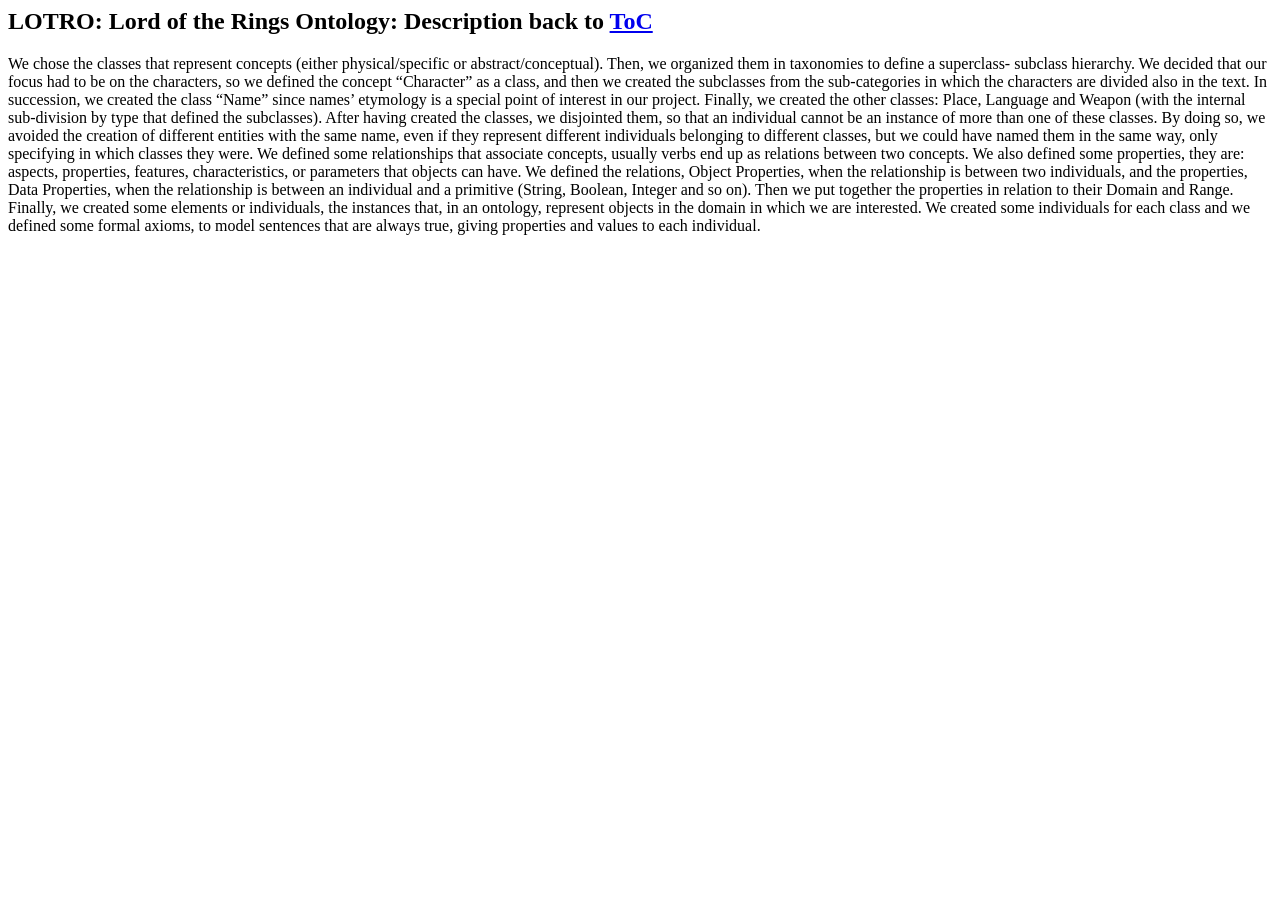
<file: MyDocumentation/sections/description-en.html>
<html>
<h2 id="desc" class="list">LOTRO: Lord of the Rings Ontology: Description <span class="backlink"> back to <a href="#toc">ToC</a></span></h2>
<span class="markdown">
We chose the classes that represent concepts (either physical/specific or abstract/conceptual). Then, we organized them in taxonomies to define a superclass- subclass hierarchy.</span>
  <span class="markdown"> We decided that our focus had to be on the characters, so we defined the concept “Character” as a class, and then we created the subclasses from the sub-categories in which the characters are divided also in the text. In succession, we created the class “Name” since names’ etymology is a special point of interest in our project. Finally, we created the other classes: Place, Language and Weapon (with the internal sub-division by type that defined the subclasses).

After having created the classes, we disjointed them, so that an individual cannot be an instance of more than one of these classes. By doing so, we avoided the creation of different entities with the same name, even if they represent different individuals belonging to different classes, but we could have named them in the same way, only specifying in which classes they were. We defined some relationships that associate concepts, usually verbs end up as relations between two concepts. We also defined some properties, they are: aspects, properties, features, characteristics, or parameters that objects can have. We defined the relations, Object Properties, when the relationship is between two individuals, and the properties, Data Properties, when the relationship is between an individual and a primitive (String, Boolean, Integer and so on).

Then we put together the properties in relation to their Domain and Range. Finally, we created some elements or individuals, the instances that, in an ontology, represent objects in the domain in which we are interested.

We created some individuals for each class and we defined some formal axioms, to model sentences that are always true, giving properties and values to each individual. </span>

</html>
</file>
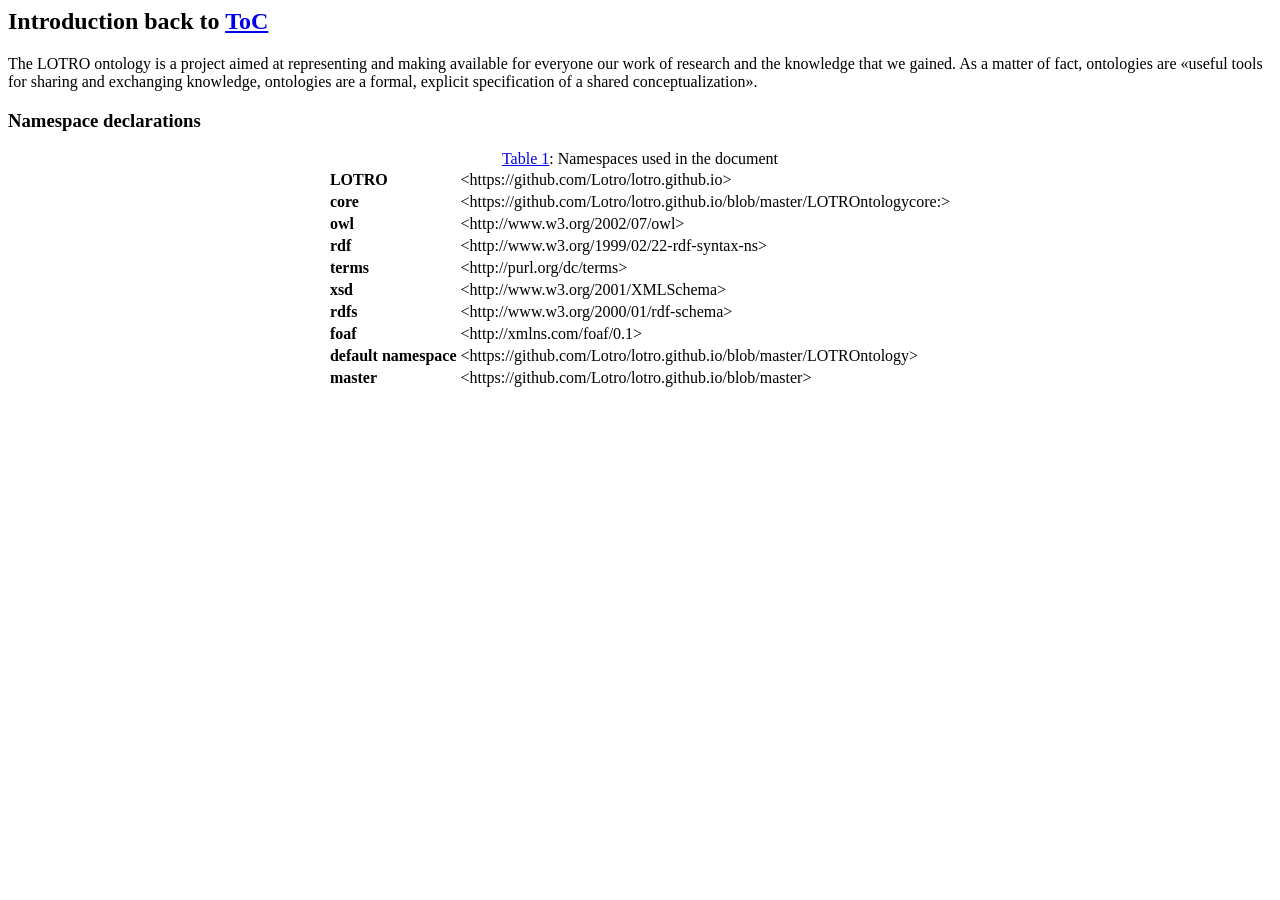
<file: MyDocumentation/sections/introduction-en.html>
<html><h2 id="intro" class="list">Introduction <span class="backlink"> back to <a href="#toc">ToC</a></span></h2>
<span class="markdown">
The LOTRO ontology is a project aimed at representing and making available for everyone our work of research and the knowledge that we gained. As a matter of fact, ontologies are «useful tools for sharing and exchanging knowledge, ontologies are a formal, explicit specification of a shared conceptualization».</span>
<div id="namespacedeclarations">
<h3 id="ns" class="list">Namespace declarations</h3>
<div id="ns" align="center">
<table>
<caption> <a href="#ns"> Table 1</a>: Namespaces used in the document </caption>
<tbody>
<tr><td><b>LOTRO</b></td><td>&lt;https://github.com/Lotro/lotro.github.io&gt;</td></tr>
<tr><td><b>core</b></td><td>&lt;https://github.com/Lotro/lotro.github.io/blob/master/LOTROntologycore:&gt;</td></tr>
<tr><td><b>owl</b></td><td>&lt;http://www.w3.org/2002/07/owl&gt;</td></tr>
<tr><td><b>rdf</b></td><td>&lt;http://www.w3.org/1999/02/22-rdf-syntax-ns&gt;</td></tr>
<tr><td><b>terms</b></td><td>&lt;http://purl.org/dc/terms&gt;</td></tr>
<tr><td><b>xsd</b></td><td>&lt;http://www.w3.org/2001/XMLSchema&gt;</td></tr>
<tr><td><b>rdfs</b></td><td>&lt;http://www.w3.org/2000/01/rdf-schema&gt;</td></tr>
<tr><td><b>foaf</b></td><td>&lt;http://xmlns.com/foaf/0.1&gt;</td></tr>
<tr><td><b>default namespace</b></td><td>&lt;https://github.com/Lotro/lotro.github.io/blob/master/LOTROntology&gt;</td></tr>
<tr><td><b>master</b></td><td>&lt;https://github.com/Lotro/lotro.github.io/blob/master&gt;</td></tr>
</tbody>
</table>
</div>
</div>
</html>
</file>
<file: report/css/style.css>
@import url("demo.css");

.demo-1 body {
	background: #f0f0f0 url(../images/cream_dust.jpg);
}

.demo-2 body {
	background: #fff;
}

.demo-3 body {
	background: #333 url(../images/black_denim.jpg);
}

.demo-4 body {
	background: #f0f0f0 url(../images/wood_pattern.jpg);
}

.demo-5 body {
	background: #f0f0f0 url(../images/bgnoise_lg.jpg);
}

.demo-6 body {
	background: #f0f0f0 url(../images/cream_dust.jpg);
}

.main {
	width: 100%;
	max-width: 960px;
	padding: 40px;
	text-shadow: 0 2px 0 rgba(255,255,255,0.7);
}

.main p {
	font-size: 18px;
	line-height: 1.4;
	text-align: justify;
}

.main ul {
	font-size: 18px;
	line-height: 1.4;
	text-align: justify;
}

#toc_container {
    background: transparent none repeat scroll 0 0;
    border: 1px solid #6cf;
    display: table;
    font-size: 95%;
    margin-bottom: 1em;
    padding: 20px;
    width: auto;
}

.toc_title {
    font-weight: 700;
    text-align: center;
}

#toc_container li, #toc_container ul, #toc_container ul li{
    list-style: outside none none !important;
}


.responsive {
  width: 80%;
  height: auto;
  border-radius: 13%;
  opacity: 0.8;
   padding:1px;
   border:5px solid #6cf;
display: block;
  margin-left: auto;
  margin-right: auto;
}


.demo-3 .main tr { 
	color: #ccc;
	text-shadow: none;
	font-size: 18px;
}

.demo-3 .main table { 
	color: #ccc;
	text-shadow: none;
	font-size: 18px;
}


.demo-3 .main p { 
	color: #ccc;
	text-shadow: none;
}

.demo-4 .main p { 
	color: #6b5344;
	color: rgba(107,83,68,0.9);
	text-shadow: 0 1px 0 rgba(255,255,255,0.4);
}

/* DEMO 1 */

.demo-1 .main h1 {
	margin: 1em 0 0.5em 0;
	color: #343434;
	font-weight: normal;
	font-family: 'Ultra', sans-serif;   
	font-size: 36px;
	line-height: 42px;
	text-transform: uppercase;
	text-shadow: 0 2px white, 0 3px #777;
}

.demo-1 .main h2 {
	margin: 1em 0 0.5em 0;
	color: #343434;
	font-weight: normal;
	font-size: 30px;
	line-height: 40px;
	font-family: 'Orienta', sans-serif;

}

.demo-1 .main h3 {
	margin: 1em 0 0.5em 0;
	color: #343434;
	font-size: 22px;
	line-height: 40px;
	font-weight: normal;
	text-transform: uppercase;
	font-family: 'Orienta', sans-serif;
	letter-spacing: 1px;
	font-style: italic;
}

.demo-1 .main h4 {
	margin: 1em 0 0.5em 0;
	color: #343434;
	font-size: 18px;
	line-height: 20px;
	font-weight: normal;
	font-family: 'Orienta', sans-serif;
}

/* DEMO 2 */

.demo-2 .main h1 {
	margin: 1em 0 0.5em 0;
	font-weight: 600;
	font-family: 'Titillium Web', sans-serif;
	position: relative;  
	font-size: 36px;
	line-height: 40px;
	padding: 15px 15px 15px 15%;
	color: #355681;
	box-shadow: 
		inset 0 0 0 1px rgba(53,86,129, 0.4), 
		inset 0 0 5px rgba(53,86,129, 0.5),
		inset -285px 0 35px white;
	border-radius: 0 10px 0 10px;
	background: #fff url(../images/bartoszkosowski.jpg) no-repeat center left;
}

.demo-2 .main h2 {
	margin: 1em 0 0.5em 0;
	font-weight: normal;
	position: relative;
	text-shadow: 0 -1px rgba(0,0,0,0.6);
	font-size: 28px;
	line-height: 40px;
	background: #355681;
	background: rgba(53,86,129, 0.8);
	border: 1px solid #fff;
	padding: 5px 15px;
	color: white;
	border-radius: 0 10px 0 10px;
	box-shadow: inset 0 0 5px rgba(53,86,129, 0.5);
	font-family: 'Muli', sans-serif;
}

.demo-2 .main h3 {
	margin: 1em 0 0.5em 0;
	font-weight: 600;
	font-family: 'Titillium Web', sans-serif;
	position: relative;
	text-shadow: 0 -1px 1px rgba(0,0,0,0.4);
	font-size: 22px;
	line-height: 40px;
	color: #355681;
	text-transform: uppercase;
	border-bottom: 1px solid rgba(53,86,129, 0.3);
}

.demo-2 .main h4 {
	margin: 1em 0 0.5em 0;
	font-weight: 600;
	font-family: 'Titillium Web', sans-serif;
	position: relative;
	font-size: 18px;
	line-height: 20px;
	color: #788699;
	font-family: 'Muli', sans-serif;
}

/* DEMO 3 */
 
.demo-3 .main h2:after, 
.demo-3 .main h3:after, 
.demo-3 .main h4:after {
	position: absolute;
	content: "";
	left: 0;
	top: 0;
	bottom: 0;
	width: 5px;
	border-radius: 2px;
	box-shadow: 
		inset 0 1px 1px rgba(0,0,0,0.5), 
		0 1px 1px rgba(255,255,255,0.3);
}
.demo-3 .main h2:after { background: #0AF; }
.demo-3 .main h3:after { background: #3BF; }
.demo-3 .main h4:after { background: #6Cf; }

.demo-3 .main h1 {
	font-size: 36px;
	line-height: 40px;
	margin: 1em 0 .6em 0;
	font-weight: normal;
	color: white;
	font-family: 'Hammersmith One', sans-serif;
	text-shadow: 0 -1px 0 rgba(0,0,0,0.4);
	position: relative;
	color: #6Cf;
}

.demo-3 .main h2 {
	margin: 1em 0 .6em 0;
	padding: 0 0 0 20px;
	font-weight: normal;
	color: white;
	font-family: 'Hammersmith One', sans-serif;
	text-shadow: 0 -1px 0 rgba(0,0,0,0.4);
	position: relative;
	font-size: 30px;
	line-height: 40px;
}

.demo-3 .main h3 {
	margin: 1em 0 .6em 0;
	padding: 0 0 0 20px;
	font-weight: normal;
	color: white;
	font-family: 'Hammersmith One', sans-serif;
	text-shadow: 0 -1px 0 rgba(0,0,0,0.4);
	position: relative;
	font-size: 24px;
	line-height: 40px;
	font-family: 'Questrial', sans-serif;
}

.demo-3 .main h4 { 
	margin: 1em 0 .6em 0;
	padding: 0 0 0 20px;
	font-weight: normal;
	color: white;
	font-family: 'Hammersmith One', sans-serif;
	text-shadow: 0 -1px 0 rgba(0,0,0,0.4);
	position: relative;
	font-size: 18px;
	line-height: 20px;
	font-family: 'Questrial', sans-serif;
}

/* DEMO 4 */

.demo-4 .main h1 i, 
.demo-4 .main h2 i, 
.demo-4 .main h3 i, 
.demo-4 .main h4 i {
	padding-right: 10px;
	color: #A8D13B;
	font-size: 0.8em;
}

.demo-4 .main h2:after, 
.demo-4 .main h3:after, 
.demo-4 .main h4:after {
	position: absolute;
	content: "";
	height: 1px;
	border-radius: 2px;
	left: 0;
	bottom: 0;
	box-shadow: 
		0 -1px 0 rgba(0,0,0,0.1), 
		0 1px 0 rgba(255,255,255,0.6);
}

.demo-4 .main h2:after { width: 100%; } 
.demo-4 .main h3:after { width:  75%; }
.demo-4 .main h4:after { width:  50%; }


.demo-4 .main h1 {
	margin: 1em 0 0.75em;
	padding: 0 0 5px 0;
	color: #6B5344;
	font-weight: normal;
	position: relative;
	text-shadow: 0 2px 0 rgba(255,255,255,0.5);
	font-size: 36px;
	line-height: 40px;
	font-family: 'Carrois Gothic', sans-serif;
}

.demo-4 .main h2 {
	margin: 1em 0 0.75em;
	padding: 0 0 5px 0;
	color: #6B5344;
	font-weight: normal;
	font-family: 'Scada', sans-serif;
	position: relative;
	text-shadow: 0 2px 0 rgba(255,255,255,0.5);
	font-size: 30px;
	line-height: 40px;
}

.demo-4 .main h3 {
	margin: 1em 0 0.75em;
	padding: 0 0 5px 0;
	color: #6B5344;
	font-weight: normal;
	font-family: 'Scada', sans-serif;
	position: relative;
	text-shadow: 0 2px 0 rgba(255,255,255,0.5);
	font-size: 24px;
	line-height: 40px;
}

.demo-4 .main h4 {
	margin: 1em 0 0.75em;
	padding: 0 0 5px 0;
	color: #6B5344;
	font-weight: normal;
	font-family: 'Scada', sans-serif;
	position: relative;
	text-shadow: 0 2px 0 rgba(255,255,255,0.5);
	font-size: 18px;
	line-height: 20px;
}

/* DEMO 5 */

.demo-5 .main {
	counter-reset: section-1, section-2, section-3, section-4;
}

.demo-5 .main h1 {
	margin: 0.8em 0 0.5em 0;
	color: #333;
	font-weight: normal;
	font-family: 'Orienta', sans-serif;
	font-size: 36px;
	line-height: 40px;
	counter-increment: section-1;
	counter-reset: section-2 section-3 section-4;
}

.demo-5 .main h2 {
	margin: 0.8em 0 0.5em 0;
	color: #333;
	font-weight: normal;
	font-family: 'Orienta', sans-serif;
	font-size: 30px;
	line-height: 40px;
	counter-increment: section-2;
	counter-reset: section-3 section-4;
	border-bottom: 1px solid #fff;
	box-shadow: 0 1px 0 rgba(0,0,0,0.1);
	padding-bottom: 10px;
}

.demo-5 .main h3 {
	margin: 0.8em 0 0.5em 0;
	color: #333;
	font-weight: normal;
	font-family: 'Orienta', sans-serif;
	font-size: 24px;
	line-height: 40px;
	counter-increment: section-3;
	counter-reset: section-4;
}

.demo-5 .main h4 {
	margin: 0.8em 0 0.5em 0;
	color: #333;
	font-weight: normal;
	font-family: 'Orienta', sans-serif;
	font-size: 18px;
	line-height: 20px;
	counter-increment: section-4;
}

.demo-5 .main h1:before { content: counter(section-1) ". "; }
.demo-5 .main h2:before { content: counter(section-1) "." counter(section-2) " "; }
.demo-5 .main h3:before { content: counter(section-1) "." counter(section-2) "." counter(section-3) " "; }
.demo-5 .main h4:before { content: counter(section-1) "." counter(section-2) "." counter(section-3) "." counter(section-4) " "; }

/* DEMO 6 */

.demo-6 .main h1 {
	margin: 1em 0 0.5em 0;
	font-weight: 100;
	text-transform: uppercase;
	color: #00caa6;
	font-style: italic;
	font-family: 'Josefin Sans', sans-serif;
	font-size: 58px;
	line-height: 54px;
	text-shadow: 2px 5px 0 rgba(0,0,0,0.2);
}

.demo-6 .main h2 {
	margin: 1em 0 0.5em 0;
	color: #148773;
	font-size: 26px;
	line-height: 40px;
	font-weight: 700;
	font-family: 'Josefin Sans', sans-serif;
}

.demo-6 .main h3 {
	margin: 1em 0 0.5em 0;
	color: #343434;
	font-size: 22px;
	line-height: 40px;
	font-weight: 100;
	text-transform: uppercase;
	font-family: 'Josefin Sans', sans-serif;
	letter-spacing: 1px;
	font-style: italic;
}

.demo-6 .main h4 {
	margin: 1em 0 0.5em 0;
	color: #343434;
	font-size: 18px;
	line-height: 20px;
	font-weight: 700;
	font-family: 'Josefin Sans', sans-serif;
}
</file>
<file: LOTRO webiste/css/agency.min.css>
/*!
 * Start Bootstrap - Agency v5.2.1 (https://startbootstrap.com/template-overviews/agency)
 * Copyright 2013-2019 Start Bootstrap
 * Licensed under MIT (https://github.com/BlackrockDigital/startbootstrap-agency/blob/master/LICENSE)
 */body{overflow-x:hidden;font-family:'Roboto Slab',-apple-system,BlinkMacSystemFont,'Segoe UI',Roboto,'Helvetica Neue',Arial,sans-serif,'Apple Color Emoji','Segoe UI Emoji','Segoe UI Symbol','Noto Color Emoji'}p{line-height:1.75}a{color:#fed136}a:hover{color:#fec503}.text-primary{color:#fed136!important}h1,h2,h3,h4,h5,h6{font-weight:700;font-family:Montserrat,-apple-system,BlinkMacSystemFont,'Segoe UI',Roboto,'Helvetica Neue',Arial,sans-serif,'Apple Color Emoji','Segoe UI Emoji','Segoe UI Symbol','Noto Color Emoji'}.page-section{padding:100px 0}.page-section h2.section-heading{font-size:40px;margin-top:0;margin-bottom:15px}.page-section h3.section-subheading{font-size:16px;font-weight:400;font-style:italic;margin-bottom:75px;text-transform:none;font-family:'Droid Serif',-apple-system,BlinkMacSystemFont,'Segoe UI',Roboto,'Helvetica Neue',Arial,sans-serif,'Apple Color Emoji','Segoe UI Emoji','Segoe UI Symbol','Noto Color Emoji'}@media (min-width:768px){section{padding:150px 0}}::-moz-selection{background:#fed136;text-shadow:none}::selection{background:#fed136;text-shadow:none}img::-moz-selection{background:0 0}img::selection{background:0 0}img::-moz-selection{background:0 0}.btn{font-family:Montserrat,-apple-system,BlinkMacSystemFont,'Segoe UI',Roboto,'Helvetica Neue',Arial,sans-serif,'Apple Color Emoji','Segoe UI Emoji','Segoe UI Symbol','Noto Color Emoji';font-weight:700}.btn-xl{font-size:18px;padding:20px 40px}.btn-primary{background-color:#fed136;border-color:#fed136}.btn-primary:active,.btn-primary:focus,.btn-primary:hover{background-color:#fec810!important;border-color:#fec810!important;color:#fff}.btn-primary:active,.btn-primary:focus{-webkit-box-shadow:0 0 0 .2rem rgba(254,209,55,.5)!important;box-shadow:0 0 0 .2rem rgba(254,209,55,.5)!important}#mainNav{background-color:#212529}#mainNav .navbar-toggler{font-size:12px;right:0;padding:13px;text-transform:uppercase;color:#fff;border:0;background-color:#fed136;font-family:Montserrat,-apple-system,BlinkMacSystemFont,'Segoe UI',Roboto,'Helvetica Neue',Arial,sans-serif,'Apple Color Emoji','Segoe UI Emoji','Segoe UI Symbol','Noto Color Emoji'}#mainNav .navbar-brand{color:#fed136;font-family:'Kaushan Script',-apple-system,BlinkMacSystemFont,'Segoe UI',Roboto,'Helvetica Neue',Arial,sans-serif,'Apple Color Emoji','Segoe UI Emoji','Segoe UI Symbol','Noto Color Emoji'}#mainNav .navbar-brand.active,#mainNav .navbar-brand:active,#mainNav .navbar-brand:focus,#mainNav .navbar-brand:hover{color:#fec503}#mainNav .navbar-nav .nav-item .nav-link{font-size:90%;font-weight:400;padding:.75em 0;letter-spacing:1px;color:#fff;font-family:Montserrat,-apple-system,BlinkMacSystemFont,'Segoe UI',Roboto,'Helvetica Neue',Arial,sans-serif,'Apple Color Emoji','Segoe UI Emoji','Segoe UI Symbol','Noto Color Emoji'}#mainNav .navbar-nav .nav-item .nav-link.active,#mainNav .navbar-nav .nav-item .nav-link:hover{color:#fed136}@media (min-width:992px){#mainNav{padding-top:25px;padding-bottom:25px;-webkit-transition:padding-top .3s,padding-bottom .3s;transition:padding-top .3s,padding-bottom .3s;border:none;background-color:transparent}#mainNav .navbar-brand{font-size:1.75em;-webkit-transition:all .3s;transition:all .3s}#mainNav .navbar-nav .nav-item .nav-link{padding:1.1em 1em!important}#mainNav.navbar-shrink{padding-top:0;padding-bottom:0;background-color:#212529}#mainNav.navbar-shrink .navbar-brand{font-size:1.25em;padding:12px 0}}header.masthead{text-align:center;color:#fff;background-image:url(../img/header4.jpg);background-repeat:no-repeat;background-attachment:scroll;background-position:center center;background-size:cover}header.masthead .intro-text{padding-top:150px;padding-bottom:100px}header.masthead .intro-text .intro-lead-in{font-size:22px;font-style:italic;line-height:22px;margin-bottom:25px;font-family:'Droid Serif',-apple-system,BlinkMacSystemFont,'Segoe UI',Roboto,'Helvetica Neue',Arial,sans-serif,'Apple Color Emoji','Segoe UI Emoji','Segoe UI Symbol','Noto Color Emoji'}header.masthead .intro-text .intro-heading{font-size:50px;font-weight:700;line-height:50px;margin-bottom:25px;font-family:Montserrat,-apple-system,BlinkMacSystemFont,'Segoe UI',Roboto,'Helvetica Neue',Arial,sans-serif,'Apple Color Emoji','Segoe UI Emoji','Segoe UI Symbol','Noto Color Emoji'}@media (min-width:768px){header.masthead .intro-text{padding-top:300px;padding-bottom:200px}header.masthead .intro-text .intro-lead-in{font-size:50px;font-style:italic;line-height:40px;margin-bottom:25px;-webkit-text-stroke-width: 1.5px;-webkit-text-stroke-color: black;color:#E9E3E3;font-family:'Droid Serif',-apple-system,BlinkMacSystemFont,'Segoe UI',Roboto,'Helvetica Neue',Arial,sans-serif,'Apple Color Emoji','Segoe UI Emoji','Segoe UI Symbol','Noto Color Emoji'}header.masthead .intro-text .intro-heading{font-size:75px;-webkit-text-stroke-width: 1.4px;-webkit-text-stroke-color: black;font-weight:700;line-height:75px;margin-bottom:50px;font-family:Montserrat,-apple-system,BlinkMacSystemFont,'Segoe UI',Roboto,'Helvetica Neue',Arial,sans-serif,'Apple Color Emoji','Segoe UI Emoji','Segoe UI Symbol','Noto Color Emoji'}}.service-heading{margin:15px 0;text-transform:none}#portfolio .portfolio-item{right:0;margin:0 0 15px}#portfolio .portfolio-item .portfolio-link{position:relative;display:block;max-width:400px;margin:0 auto;cursor:pointer}#portfolio .portfolio-item .portfolio-link .portfolio-hover{position:absolute;width:100%;height:100%;-webkit-transition:all ease .5s;transition:all ease .5s;opacity:0;background:rgba(254,209,54,.9)}#portfolio .portfolio-item .portfolio-link .portfolio-hover:hover{opacity:1}#portfolio .portfolio-item .portfolio-link .portfolio-hover .portfolio-hover-content{font-size:20px;position:absolute;top:50%;width:100%;height:20px;margin-top:-12px;text-align:center;color:#fff}#portfolio .portfolio-item .portfolio-link .portfolio-hover .portfolio-hover-content i{margin-top:-12px}#portfolio .portfolio-item .portfolio-link .portfolio-hover .portfolio-hover-content h3,#portfolio .portfolio-item .portfolio-link .portfolio-hover .portfolio-hover-content h4{margin:0}#portfolio .portfolio-item .portfolio-caption{max-width:400px;margin:0 auto;padding:25px;text-align:center;background-color:#fff}#portfolio .portfolio-item .portfolio-caption h4{margin:0;text-transform:none}#portfolio .portfolio-item .portfolio-caption p{font-size:16px;font-style:italic;margin:0;font-family:'Droid Serif',-apple-system,BlinkMacSystemFont,'Segoe UI',Roboto,'Helvetica Neue',Arial,sans-serif,'Apple Color Emoji','Segoe UI Emoji','Segoe UI Symbol','Noto Color Emoji'}#portfolio *{z-index:2}@media (min-width:767px){#portfolio .portfolio-item{margin:0 0 30px}}.portfolio-modal .modal-dialog{margin:1rem;max-width:100vw}.portfolio-modal .modal-content{padding:100px 0;text-align:center}.portfolio-modal .modal-content h2{font-size:3em;margin-bottom:15px}.portfolio-modal .modal-content p{margin-bottom:30px}.portfolio-modal .modal-content p.item-intro{font-size:16px;font-style:italic;margin:20px 0 30px;font-family:'Droid Serif',-apple-system,BlinkMacSystemFont,'Segoe UI',Roboto,'Helvetica Neue',Arial,sans-serif,'Apple Color Emoji','Segoe UI Emoji','Segoe UI Symbol','Noto Color Emoji'}.portfolio-modal .modal-content ul.list-inline{margin-top:0;margin-bottom:30px}.portfolio-modal .modal-content img{margin-bottom:30px}.portfolio-modal .modal-content button{cursor:pointer}.portfolio-modal .close-modal{position:absolute;top:25px;right:25px;width:75px;height:75px;cursor:pointer;background-color:transparent}.portfolio-modal .close-modal:hover{opacity:.3}.portfolio-modal .close-modal .lr{z-index:1051;width:1px;height:75px;margin-left:35px;-webkit-transform:rotate(45deg);transform:rotate(45deg);background-color:#212529}.portfolio-modal .close-modal .lr .rl{z-index:1052;width:1px;height:75px;-webkit-transform:rotate(90deg);transform:rotate(90deg);background-color:#212529}.timeline{position:relative;padding:0;list-style:none}.timeline:before{position:absolute;top:0;bottom:0;left:40px;width:2px;margin-left:-1.5px;content:'';background-color:#e9ecef}.timeline>li{position:relative;min-height:50px;margin-bottom:50px}.timeline>li:after,.timeline>li:before{display:table;content:' '}.timeline>li:after{clear:both}.timeline>li .timeline-panel{position:relative;float:right;width:100%;padding:0 20px 0 100px;text-align:left}.timeline>li .timeline-panel:before{right:auto;left:-15px;border-right-width:15px;border-left-width:0}.timeline>li .timeline-panel:after{right:auto;left:-14px;border-right-width:14px;border-left-width:0}.timeline>li .timeline-image{position:absolute;z-index:100;left:0;width:80px;height:80px;margin-left:0;text-align:center;color:#fff;border:7px solid #e9ecef;border-radius:100%;background-color:#fed136}.timeline>li .timeline-image h4{font-size:10px;line-height:14px;margin-top:12px}.timeline>li.timeline-inverted>.timeline-panel{float:right;padding:0 20px 0 100px;text-align:left}.timeline>li.timeline-inverted>.timeline-panel:before{right:auto;left:-15px;border-right-width:15px;border-left-width:0}.timeline>li.timeline-inverted>.timeline-panel:after{right:auto;left:-14px;border-right-width:14px;border-left-width:0}.timeline>li:last-child{margin-bottom:0}.timeline .timeline-heading h4{margin-top:0;color:inherit}.timeline .timeline-heading h4.subheading{text-transform:none}.timeline .timeline-body>p,.timeline .timeline-body>ul{margin-bottom:0}@media (min-width:768px){.timeline:before{left:50%}.timeline>li{min-height:100px;margin-bottom:100px}.timeline>li .timeline-panel{float:left;width:41%;padding:0 20px 20px 30px;text-align:right}.timeline>li .timeline-image{left:50%;width:100px;height:100px;margin-left:-50px}.timeline>li .timeline-image h4{font-size:13px;line-height:18px;margin-top:16px}.timeline>li. .timeline-try h4{font-size:13px;line-height:18px;margin-top:16px}.timeline>li .timeline-inverted>.timeline-panel{float:right;padding:0 30px 20px 20px;text-align:left}}@media (min-width:992px){.timeline>li{min-height:150px}.timeline>li .timeline-panel{padding:0 20px 20px}.timeline>li .timeline-image{width:150px;height:150px;margin-left:-75px}.timeline>li .timeline-image h4{font-size:18px;line-height:26px;margin-top:30px}.timeline>li.timeline-inverted>.timeline-panel{padding:0 20px 20px}}@media (min-width:1200px){.timeline>li{min-height:170px}.timeline>li .timeline-panel{padding:0 20px 20px 100px}.timeline>li .timeline-image{width:170px;height:170px;margin-left:-85px}.timeline>li .timeline-image h4{margin-top:40px}.timeline>li.timeline-inverted>.timeline-panel{padding:0 100px 20px 20px}}.team-member{margin-bottom:50px;text-align:center}.team-member img{width:225px;height:225px;border:7px solid rgba(0,0,0,.1)}.team-member h4{margin-top:25px;margin-bottom:0;text-transform:none}.team-member p{margin-top:0}section#contact{background-color:#212529;background-image:url(../img/map-image.png);background-repeat:no-repeat;background-position:center}section#contact .section-heading{color:#fff}section#contact .form-group{margin-bottom:25px}section#contact .form-group input,section#contact .form-group textarea{padding:20px}section#contact .form-group input.form-control{height:auto}section#contact .form-group textarea.form-control{height:248px}section#contact .form-control:focus{border-color:#fed136;-webkit-box-shadow:none;box-shadow:none}section#contact ::-webkit-input-placeholder{font-weight:700;color:#ced4da;font-family:Montserrat,-apple-system,BlinkMacSystemFont,'Segoe UI',Roboto,'Helvetica Neue',Arial,sans-serif,'Apple Color Emoji','Segoe UI Emoji','Segoe UI Symbol','Noto Color Emoji'}section#contact :-moz-placeholder{font-weight:700;color:#ced4da;font-family:Montserrat,-apple-system,BlinkMacSystemFont,'Segoe UI',Roboto,'Helvetica Neue',Arial,sans-serif,'Apple Color Emoji','Segoe UI Emoji','Segoe UI Symbol','Noto Color Emoji'}section#contact ::-moz-placeholder{font-weight:700;color:#ced4da;font-family:Montserrat,-apple-system,BlinkMacSystemFont,'Segoe UI',Roboto,'Helvetica Neue',Arial,sans-serif,'Apple Color Emoji','Segoe UI Emoji','Segoe UI Symbol','Noto Color Emoji'}section#contact :-ms-input-placeholder{font-weight:700;color:#ced4da;font-family:Montserrat,-apple-system,BlinkMacSystemFont,'Segoe UI',Roboto,'Helvetica Neue',Arial,sans-serif,'Apple Color Emoji','Segoe UI Emoji','Segoe UI Symbol','Noto Color Emoji'}.footer{padding:25px 0;text-align:center}.footer span.copyright{font-size:90%;line-height:40px;text-transform:none;font-family:Montserrat,-apple-system,BlinkMacSystemFont,'Segoe UI',Roboto,'Helvetica Neue',Arial,sans-serif,'Apple Color Emoji','Segoe UI Emoji','Segoe UI Symbol','Noto Color Emoji'}.footer ul.quicklinks{font-size:90%;line-height:40px;margin-bottom:0;text-transform:none;font-family:Montserrat,-apple-system,BlinkMacSystemFont,'Segoe UI',Roboto,'Helvetica Neue',Arial,sans-serif,'Apple Color Emoji','Segoe UI Emoji','Segoe UI Symbol','Noto Color Emoji'}ul.social-buttons{margin-bottom:0}ul.social-buttons li a{font-size:20px;line-height:50px;display:block;width:50px;height:50px;-webkit-transition:all .3s;transition:all .3s;color:#fff;border-radius:100%;outline:0;background-color:#212529}ul.social-buttons li a:active,ul.social-buttons li a:focus,ul.social-buttons li a:hover{background-color:#fed136}
</file>
<file: MyDocumentation/webvowl/css/webvowl.css>
.text{font-family:Helvetica,Arial,sans-serif;font-size:12px}.subtext{font-size:9px}.text.instance-count{fill:#666}.external+text .instance-count{fill:#aaa}.cardinality{font-size:10px}.embedded,.text{pointer-events:none}.allvaluesfromproperty,.class,.disjoint,.disjointwith,.equivalentproperty,.functionalproperty,.inversefunctionalproperty,.object,.objectproperty,.somevaluesfromproperty,.symmetricproperty,.transitiveproperty{fill:#acf}.datatypeproperty,.label .datatype{fill:#9c6}.rdf,.rdfproperty{fill:#c9c}.literal,.node .datatype{fill:#fc3}.deprecated,.deprecatedproperty{fill:#ccc}.nofill,path{fill:none}marker path{fill:#000}.class,.fineline,line,path{stroke:#000}.external+text,.subclass,.subclassproperty,.white{fill:#fff}.cardinality.focused,.cardinality.hovered,.class.hovered,.filled.focused,.filled.hovered,.hoveredForEditing,.property.hovered,.values-from.filled.hovered{fill:red!important;cursor:pointer}.feature{fill:red;cursor:pointer}@-webkit-keyframes pulseAnimation{0%{-webkit-transform:scale(1.5);stroke-width:3.33}50%{stroke-width:4}to{-webkit-transform:scale(1);stroke-width:5}}@-moz-keyframes pulseAnimation{0%{-webkit-transform:scale(1.5);stroke-width:3.33}50%{stroke-width:4}to{-webkit-transform:scale(1);stroke-width:5}}@-o-keyframes pulseAnimation{0%{-webkit-transform:scale(1.5);stroke-width:3.33}50%{stroke-width:4}to{-webkit-transform:scale(1);stroke-width:5}}@keyframes pulseAnimation{0%{-webkit-transform:scale(1.5);stroke-width:3.33}50%{stroke-width:4}to{-webkit-transform:scale(1);stroke-width:5}}.searchResultA{-webkit-animation-name:pulseAnimation;-moz-animation-name:pulseAnimation;-o-animation-name:pulseAnimation;animation-name:pulseAnimation;-webkit-animation-duration:.8s;-moz-animation-duration:.8s;-o-animation-duration:.8s;animation-duration:.8s;-webkit-transform:translateZ(0);-o-transform:translateZ(0);-webkit-animation-iteration-count:3;-moz-animation-iteration-count:3;-o-animation-iteration-count:3;animation-iteration-count:3;-webkit-animation-timing-function:linear;-moz-animation-timing-function:linear;-o-animation-timing-function:linear;animation-timing-function:linear}.searchResultA,.searchResultB{fill:none;stroke-width:5;stroke:red}.hovered-MathSymbol{fill:none}.focused,.hovered-MathSymbol,path.hovered{stroke:red!important}.feature:hover,.feature_hover,.indirect-highlighting{fill:#f90;cursor:pointer}.values-from{stroke:#69c}.symbol,.values-from.filled{fill:#69c}.class,line,path{stroke-width:2}.fineline{stroke-width:1}.anonymous,.dashed{stroke-dasharray:8}.dotted{stroke-dasharray:3}circle.focused,rect.focused{stroke-width:4px}.nostroke{stroke:none}.addDataPropertyElement{fill:#9c6!important;cursor:pointer;stroke-width:2;stroke:#000}.addDataPropertyElement:hover{fill:#f90!important;cursor:pointer;stroke-width:2;stroke:#000}.superHiddenElement{fill:rgba(255,153,0,.4);cursor:pointer;stroke-width:0;stroke:#000}.superOpacityElement{opacity:0}.deleteParentElement:hover{fill:#f90;cursor:pointer;stroke-width:2;stroke:#000}.deleteParentElement{fill:red;cursor:pointer;stroke-width:2;stroke:#000}.classDraggerNodeHovered,.classNodeDragPath{stroke:#000;stroke-width:2px}.classDraggerNodeHovered{fill:#f90;cursor:pointer}.classDraggerNode{fill:#acf;stroke:#000;stroke-width:2px}marker path{stroke-dasharray:100}
</file>
<file: MyDocumentation/webvowl/css/webvowl.app.css>
@import url(http://fonts.googleapis.com/css?family=Open+Sans);html{-ms-content-zooming:none}#loading-progress{width:50%;margin:10px 0}#layoutLoadingProgressBarContainer{height:50px;text-align:left;line-height:1.5}#FPS_Statistics{padding-left:60px;padding-top:60px}#additionalInformationContainer{position:absolute;top:10px;right:50px}#modeOfOperationString{padding-left:34px}#close_directUploadBtn,#direct-text-input,#directUploadBtn{border:1px solid #34495e;width:100%;margin-top:5px;cursor:pointer}#di_controls>ul{list-style:none;margin:0;padding:5px 0 0 5px}#progressBarContext{border-radius:10px;background-color:#bdc3c7;height:25px;border:1px solid #000;margin:auto}#progressBarValue{border-radius:9px;width:0;background-color:#2980b9;height:25px;line-height:1.5;text-align:center}.dbEntry{background-color:#fff;color:#2980b9;padding:10px;font-size:14px;border:none;cursor:pointer}.dbEntrySelected{color:#2980b9;padding:10px;font-size:14px;border:none;cursor:pointer}.dbEntry:focus,.dbEntry:hover,.dbEntrySelected{background-color:#bdc3c7}.searchMenuEntry{background-color:#fff;bottom:0;font-size:14px;min-width:50px;margin:0;padding:0;z-index:99;border-radius:4px 4px 0 0;border:1px solid rgba(0,0,0,.15);-webkit-box-shadow:0 6px 12px rgba(0,0,0,.175);box-shadow:0 6px 12px rgba(0,0,0,.175);box-sizing:border-box;border-bottom:none;display:none;position:absolute;list-style:none}.searchInputText{background-color:#fff;color:#000;border:#000;text-decoration:none;max-width:150px;overflow:hidden;text-overflow:ellipsis;margin:0}iframe,img{border:none}.hidden{display:none!important}.clear{clear:both}a{color:#69c;text-decoration:none}a:hover{color:#3498db}#optionsArea a{color:#2980b9}#optionsArea a.highlighted{background-color:#d90}.toolTipMenu li.highlighted{background-color:#feb}#browserCheck{background-color:red;padding:5px 0;position:absolute;text-align:center;width:100%}#browserCheck a{color:#fff}#browserCheck a:hover{text-decoration:underline}@-webkit-keyframes sbExpandAnimation{0%{width:78%}to{width:100%}}@-moz-keyframes sbExpandAnimation{0%{width:78%}to{width:100%}}@-o-keyframes sbExpandAnimation{0%{width:78%}to{width:100%}}@keyframes sbExpandAnimation{0%{width:78%}to{width:100%}}@-webkit-keyframes sbCollapseAnimation{0%{width:100%}to{width:78%}}@-moz-keyframes sbCollapseAnimation{0%{width:100%}to{width:78%}}@-o-keyframes sbCollapseAnimation{0%{width:100%}to{width:78%}}@keyframes sbCollapseAnimation{0%{width:100%}to{width:78%}}@-webkit-keyframes l_sbExpandAnimation{0%{width:0}to{width:200px}}@-moz-keyframes l_sbExpandAnimation{0%{width:0}to{width:200px}}@-o-keyframes l_sbExpandAnimation{0%{width:0}to{width:200px}}@keyframes l_sbExpandAnimation{0%{width:0}to{width:200px}}@-webkit-keyframes l_sbCollapseAnimation{0%{width:200px}to{width:0}}@-moz-keyframes l_sbCollapseAnimation{0%{width:200px}to{width:0}}@-o-keyframes l_sbCollapseAnimation{0%{width:200px}to{width:0}}@keyframes l_sbCollapseAnimation{0%{width:200px}to{width:0}}@-webkit-keyframes warn_ExpandAnimation{0%{top:-500px}to{top:0}}@-moz-keyframes warn_ExpandAnimation{0%{top:-500px}to{top:0}}@-o-keyframes warn_ExpandAnimation{0%{top:-500px}to{top:0}}@keyframes warn_ExpandAnimation{0%{top:-500px}to{top:0}}@-webkit-keyframes warn_CollapseAnimation{0%{top:0}to{top:-400px}}@-moz-keyframes warn_CollapseAnimation{0%{top:0}to{top:-400px}}@-o-keyframes warn_CollapseAnimation{0%{top:0}to{top:-400px}}@keyframes warn_CollapseAnimation{0%{top:0}to{top:-400px}}@keyframes msg_CollapseAnimation{0%{top:0}to{top:-400px}}@-webkit-keyframes warn_ExpandLeftBarAnimation{0%{left:0}to{left:100px}}@-moz-keyframes warn_ExpandLeftBarAnimation{0%{left:0}to{left:100px}}@-o-keyframes warn_ExpandLeftBarAnimation{0%{left:0}to{left:100px}}@keyframes warn_ExpandLeftBarAnimation{0%{left:0}to{left:100px}}@-webkit-keyframes warn_CollapseLeftBarAnimation{0%{left:100px}to{left:0}}@-moz-keyframes warn_CollapseLeftBarAnimation{0%{left:100px}to{left:0}}@-o-keyframes warn_CollapseLeftBarAnimation{0%{left:100px}to{left:0}}@keyframes warn_CollapseLeftBarAnimation{0%{left:100px}to{left:0}}@-webkit-keyframes warn_ExpandRightBarAnimation{0%{width:100%}to{width:78%}}@-moz-keyframes warn_ExpandRightBarAnimation{0%{width:100%}to{width:78%}}@-o-keyframes warn_ExpandRightBarAnimation{0%{width:100%}to{width:78%}}@keyframes warn_ExpandRightBarAnimation{0%{width:100%}to{width:78%}}@-webkit-keyframes warn_CollapseRightBarAnimation{0%{width:78%}to{width:100%}}@-moz-keyframes warn_CollapseRightBarAnimation{0%{width:78%}to{width:100%}}@-o-keyframes warn_CollapseRightBarAnimation{0%{width:78%}to{width:100%}}@keyframes warn_CollapseRightBarAnimation{0%{width:78%}to{width:100%}}body{background:#18202a;font-size:14px;font-family:Open Sans,Helvetica,Arial,sans-serif;line-height:1;overflow:hidden;position:fixed}body,main{height:100%;margin:0;padding:0;width:100%}#canvasArea,main{position:relative}#canvasArea{margin:0;padding:0;width:78%}#canvasArea #graph{margin:0 0 2px;background-color:#ecf0f1;width:100%}#canvasArea #graph,#canvasArea svg{box-sizing:border-box;overflow:hidden;padding:0}#canvasArea svg{margin:0}#logo{position:fixed;pointer-events:none}#logo h2{color:#3498db;margin:0;line-height:.7;text-align:center;font-size:24px}#logo h2 span{color:#34495e;font-size:16px}@media screen and (max-device-height:800px){#logo h2{font-size:calc(8px + 1vmin)}#logo h2 span{font-size:calc(3px + 1vmin)}}@media screen and (max-height:800px){#logo h2{font-size:calc(8px + 1vmin)}#logo h2 span{font-size:calc(3px + 1vmin)}}@media screen and (max-device-width:1200px){#logo h2{font-size:calc(8px + 1vmin)}#logo h2 span{font-size:calc(3px + 1vmin)}}@media screen and (max-width:1200px){#logo h2{font-size:calc(8px + 1vmin)}#logo h2 span{font-size:calc(3px + 1vmin)}}.checkboxContainer input,.checkboxContainer label{vertical-align:middle}.selected-ontology{background-color:#eee}#credits{border-top:1px solid #bdc3c7;font-size:.9em}.slideOption{position:relative;padding:8px 5px;outline:none}.slideOption .value{float:right;outline:none}.slideOption input[type=range]{box-sizing:border-box;margin:0;outline:none;-webkit-appearance:none;-moz-appearance:none;border-radius:3px;height:12px;width:100%;box-shadow:none;left:0;position:relative;transition:all .5s ease;background-color:#eee}.slideOption input[type=range]::-webkit-slider-runnable-track{-webkit-appearance:none;background-color:#3071a9;height:3px}.slideOption input[type=range]::-moz-range-track{-webkit-appearance:none;background-color:#3071a9;height:3px}.slideOption input[type=range]:hover{outline:none}.slideOption input[type=range]::-webkit-slider-thumb{-webkit-appearance:none;background-color:#fff;border-radius:3px;border:1px solid #000;transition:all .5s ease;height:10px;width:30px;outline:none;margin-top:-3px}.slideOption input[type=range]::-moz-range-thumb{-webkit-appearance:none;background-color:#fff;border-radius:3px;border:1px solid #000;transition:all .5s ease;height:10px;width:30px;outline:none}.slideOption input[type=range]::-moz-range-thumb:hover{background-color:#d90;outline:none}.slideOption input[type=range]::-webkit-slider-thumb:hover{background-color:#d90;outline:none}.slideOption input[type=range]:active,.slideOption input[type=range]:focus{outline:none}.slideOption input[type=range]::-moz-range-thumb:active,.slideOption input[type=range]::-moz-range-thumb:focus{outline:none}.slideOption input[type=range]::-webkit-slider-thumb:active,.slideOption input[type=range]::-webkit-slider-thumb:focus{outline:none}.slideOption input[type=range]:disabled{box-sizing:border-box;margin:0;-webkit-appearance:none;-moz-appearance:none;border-radius:3px;height:12px;width:100%;box-shadow:none;left:0;position:relative;transition:all .5s ease;background-color:#787878}.slideOption input[type=range]:disabled::-webkit-slider-runnable-track{-webkit-appearance:none;background-color:#373737;height:3px}.slideOption input[type=range]:disabled::-moz-range-track{-webkit-appearance:none;background-color:#373737;height:3px}.slideOption input[type=range]:disabled{outline:none}.slideOption input[type=range]:disabled::-webkit-slider-thumb{-webkit-appearance:none;background-color:#363636;border-radius:3px;border:1px solid #aaa;transition:all .5s ease;height:10px;width:30px;margin-top:-3px}.slideOption input[type=range]:disabled::-moz-range-thumb{-webkit-appearance:none;border-radius:3px;border:1px solid #000;transition:all .5s ease;height:10px;width:30px;background-color:#aaa;outline:none}.slideOption input[type=range]:disabled::-webkit-slider-thumb{background-color:#aaa;outline:none}.slideOption input[type=range]:disabled:hover::-moz-range-thumb{background-color:#404040;outline:none}.slideOption input[type=range]:disabled:hover::-webkit-slider-thumb{background-color:#404040;outline:none}#detailsArea{top:0;right:0;bottom:0;color:#bdc3c7;height:100%;width:22%;overflow-y:auto;overflow-x:hidden;position:fixed;border-left:1px solid #34495e}#detailsArea h1{border-bottom:1px solid #34495e;color:#ecf0f1;display:block;font-weight:100;font-size:1.5em;margin:0;padding:10px 0;text-align:center}#generalDetails{width:auto;box-sizing:border-box;height:100%}#generalDetails span #about{border-bottom:1px solid #34495e;display:block;padding:10px;text-align:center;word-wrap:break-word;color:#69c}#generalDetails h4{background:#1b252e;color:#ecf0f1;display:block;font-size:1.1em;font-weight:100;margin:0;padding:10px 0;text-align:center}#detailsArea #generalDetails h5{border-bottom:1px solid #34495e;font-size:.9em;font-weight:100;margin:0;padding:5px;text-align:center}#description{text-align:justify}.accordion-container p{font-size:.9em;line-height:1.3;margin:5px 10px}.statisticDetails span{padding:10px}.statisticDetails div,.statisticDetails span{font-weight:100;font-style:italic;margin:10px 0}.statisticDetails div{padding:0 10px;display:inline}#selection-details .propDetails a{color:#69c}#selection-details .propDetails>span{font-weight:100;font-style:italic;padding:0 10px}#selection-details #classEquivUri span,#selection-details #disjointNodes span{padding:0}#selection-details .propDetails div{font-weight:100;font-style:italic;margin:10px 0;padding:0 10px;display:inline}#selection-details .propDetails div span{padding:0}.subclass{fill:#ecf0f1}.accordion-trigger{background:#24323e;cursor:pointer;padding:.5em}.accordion-trigger.accordion-trigger-active:before{padding-right:4px;content:"\25BC"}.accordion-trigger:not(.accordion-trigger-active):before{padding-right:4px;content:"\25BA"}.accordion-container.scrollable{max-height:40%;overflow:auto}.small-whitespace-separator{height:3px}#language{background:transparent;border:1px solid #34495e;color:#ecf0f1}#language option{background-color:#24323e}.converter-form:not(:first-child){margin-top:5px}.converter-form label{display:inline-block;line-height:normal}.converter-form input{box-sizing:border-box;height:20px;width:74%;border:1px solid #34495e}.converter-form button{float:right;padding:0;width:25%;background-color:#ecf0f1}#file-converter-label,.converter-form button{cursor:pointer;height:20px;border:1px solid #34495e}#file-converter-label{box-sizing:border-box;width:74%}#killWarning{cursor:pointer;color:#fff;font-weight:700}#copyBt{box-sizing:border-box;height:20px;width:31%;border:1px solid #34495e}#sidebarExpandButton{height:24px;width:24px;box-sizing:border-box;top:10px;color:#000;float:right;position:absolute;right:0;border:1px solid #000;text-align:center;font-size:1.5em;cursor:pointer}.dropdownMenuClass{height:20px;float:right;border:1px solid #34495e;background-color:#34495e;color:#fff;text-align:left;width:auto}#typeEditForm_datatype{padding-top:5px}#typeEditor,#typeEditor_datatype{width:165px}#leftSideBarCollapseButton{box-sizing:border-box;top:50px;color:#000;position:absolute;left:200px;border:1px solid #000;cursor:pointer;width:24px;height:24px;font-size:1.5em;text-align:center}#leftSideBarCollapseButton:hover,#sidebarExpandButton:hover{background-color:#d90}.spanForCharSelection{padding-left:25px}.nodeEditSpan{color:#000;background-color:#fff;text-align:center;border:none;padding-top:6px}.nodeEditSpan:focus{outline:none;border:none}.foreignelements{border:none}.foreignelements:focus{outline:none;border:none}#leftSideBarContent{color:#000;float:left;position:absolute;left:0;background-color:#18202a;width:100%;height:100%}#leftSideBarContent>h3{color:#ecf0f1;display:block;font-size:1.1em;font-weight:100;margin:0 0 5px;padding:10px 0;text-align:left}#generalDetailsEdit{color:#ecf0f1}#generalDetailsEdit>div{padding:5px}#generalDetailsEdit>h3{font-size:1.1em;margin:0 0 5px;padding:10px 0}#generalDetailsEdit>h3,.subAccordion{color:#ecf0f1;display:block;font-weight:100;text-align:left}.subAccordion{font-size:.8em;margin:0;padding:5px}.boxed,.subAccordionDescription{padding:0 5px}.separatorLineRight{border-right:1px solid red}.editPrefixButton:hover{color:#ff972d;cursor:pointer}.editPrefixIcon:hover{stroke:#ff972d;stroke-width:1px;cursor:pointer}.editPrefixIcon{stroke:#fffff;stroke-width:1px;cursor:pointer}.deletePrefixButton:hover{color:#ff972d;cursor:pointer}.deletePrefixButton{color:red;cursor:pointer}.invisiblePrefixButton{cursor:default;color:#18202a}#containerForAddPrefixButton{width:100%;margin-top:5px}.roundedButton{border:1px solid #000;border-radius:20px;padding:0 5px;background:#fff;cursor:pointer;color:#000;outline:none}.roundedButton:hover{background:#318638;cursor:pointer;color:#fff;outline:none}#prefixURL_Description{padding:5px 0 0}.prefixIRIElements{display:inline-block;padding:3px;border-bottom:1px solid #34495e;width:100%}.prefixInput{width:30px;display:inline-block;margin-right:5px}.prefixURL{width:100px;display:inline-block;paddig-left:5px}.selectedDefaultElement{text-align:left;white-space:nowrap;overflow:hidden;text-overflow:ellipsis;display:inline-block;max-width:200px}#editHeader,#leftHeader{color:#ecf0f1;background-color:#394f5a;display:block;font-size:1.1em;font-weight:100;text-align:center}#leftHeader{padding:10px 0;margin:0}.containerForDefaultSelection{color:#ecf0f1;display:block;font-size:1.1em;font-weight:100;margin:0;padding:10px 20px;text-align:left}.defaultSelected{color:#a15d05;background-color:#283943}.containerForDefaultSelection:hover{color:#f19505;background-color:#394f5a;display:block;cursor:pointer}#containerForLeftSideBar{top:50px;float:left;position:absolute;background-color:#1b252e;left:0;width:200px;height:200px;overflow-y:auto;overflow-x:hidden}#leftSideBar{width:100%;background-color:#18202a}#loading-info{box-sizing:border-box;position:absolute;text-align:center;width:100%;height:80%;top:0}#loading-info>div{display:inline-block;color:#fff;background-color:#18202a;border-bottom-left-radius:2px;border-bottom-right-radius:2px}#loading-info>*>*{padding:5px}#loading-info{pointer-events:none}#loading-progress{pointer-events:auto;min-width:220px;border-radius:10px}#show-loadingInfo-button{font-size:12px;color:#fff;cursor:pointer;text-align:center}#loadingIndicator_closeButton:hover{color:#ff972d;cursor:pointer}#loadingIndicator_closeButton{color:#ffe30f;cursor:pointer;padding-bottom:5px;float:right}.busyProgressBar{background-color:#000;height:25px;position:relative;animation:busy 2s linear infinite}@-webkit-keyframes busy{0%{left:0}50%{left:80%}to{left:0}}#bulletPoint_container{padding-left:15px;margin-top:0;margin-bottom:0}#bulletPoint_container>div{margin-left:-15px}#loadingInfo-container{box-sizing:border-box;text-align:left;line-height:1.2;padding-top:5px;overflow:auto;height:120px;min-height:40px;background-color:#3c3c3c}#error-description-button{margin:5px 0 0;font-size:12px;color:#69c;cursor:pointer;text-align:center}#error-description-container{box-sizing:border-box;text-align:left}#error-description-container pre{background-color:#34495e;padding:2px;margin:0;white-space:pre-wrap;max-height:calc(100vh - 125px);max-width:75vw;overflow:auto}.spin{display:inline-block;-webkit-animation:spin 2s infinite linear;animation:spin 2s infinite linear}@-webkit-keyframes spin{0%{-webkit-transform:rotate(0deg);transform:rotate(0deg)}to{-webkit-transform:rotate(359deg);transform:rotate(359deg)}}@keyframes spin{0%{-webkit-transform:rotate(0deg);transform:rotate(0deg)}to{-webkit-transform:rotate(359deg);transform:rotate(359deg)}}.truncate{max-width:250px;white-space:nowrap;overflow:hidden;text-overflow:ellipsis}.color-mode-switch{float:right;width:90px;cursor:pointer;height:20px;padding:0;border:0;color:#555;background-color:#eceeef;box-shadow:0 1px 4px rgba(0,0,0,.2),inset 0 0 3px rgba(0,0,0,.1)}.color-mode-switch:focus{outline-width:0}.color-mode-switch.active{color:#fff;background-color:#32cd32;box-shadow:inset 0 1px 4px rgba(0,0,0,.2),inset 0 0 3px rgba(0,0,0,.1)}.filterMenuButtonHighlight{background-color:#d90}@-webkit-keyframes buttonAnimation{0%{background-color:unset}to{background-color:#d90}}@-moz-keyframes buttonAnimation{0%{background-color:unset}to{background-color:#d90}}@-o-keyframes buttonAnimation{0%{background-color:unset}to{background-color:#d90}}@keyframes buttonAnimation{0%{background-color:unset}to{background-color:#d90}}.buttonPulse{-webkit-animation-name:buttonAnimation;-moz-animation-name:buttonAnimation;-o-animation-name:buttonAnimation;animation-name:buttonAnimation;-webkit-animation-duration:.5s;-moz-animation-duration:.5s;-o-animation-duration:.5s;animation-duration:.5s;-webkit-animation-iteration-count:3;-moz-animation-iteration-count:3;-o-animation-iteration-count:3;animation-iteration-count:3;-webkit-animation-timing-function:linear;-moz-animation-timing-function:linear;-o-animation-timing-function:linear;animation-timing-function:linear}#m_about{max-width:200px;width:200px;position:absolute}#m_modes{max-width:160px;width:160px;position:absolute}#m_filter{max-width:170px;width:170px;position:absolute}#m_gravity{max-width:180px;width:180px;position:absolute}#m_export{max-width:160px;width:160px;position:absolute}#exportedUrl{width:100px}#m_select{max-width:300px;width:300px;position:absolute}#m_config{max-width:240px;width:240px;position:absolute}#m_search{max-width:250px;white-space:nowrap;overflow:hidden;text-overflow:ellipsis}#swipeBarContainer{position:fixed;width:77.8%;height:40px;margin:0;padding:0;bottom:0}#menuElementContainer{margin:0;padding:0;overflow-x:auto;overflow-y:hidden;white-space:nowrap;text-align:right;list-style-type:none}#menuElementContainer>li{display:inline-block;box-sizing:border-box;text-align:left;position:relative;height:40px;font-size:14px;color:#fff;padding:12px 0 0;margin-left:-4px}#menuElementContainer>li>a{color:#fff;padding:9px 12px 12px 30px}.menuElementSvgElement{height:20px;width:20px;display:block;position:absolute;top:10px;left:8px}.btn_shadowed{background-color:#fefefe;box-shadow:1px 1px 1px gray}.reloadCachedOntologyIcon{height:20px;width:108px;display:block;position:absolute;top:20px;left:3px;border:1px solid #000;border-radius:10px;cursor:pointer}.reloadCachedOntologyIcon:disabled{background:#f4f4f4;cursor:auto;border:1px solid #a9a9a9}.reloadCachedOntologyIcon:hover{background:#d90;cursor:pointer}.disabledReloadElement{cursor:auto;background:#f4f4f4;pointer-events:auto;border:1px solid #a9a9a9;color:#bbb}.disabledReloadElement:hover{cursor:auto;background:#eee;pointer-events:auto}#menuElementContainer>li>input{color:#000;padding:.1em .3em .1em 1.5em;white-space:nowrap;overflow:hidden;text-overflow:ellipsis;width:120px}#menuElementContainer>li>a:hover{box-sizing:border-box;background:#1b252e;color:#bdc3c7}#empty:hover{box-sizing:border-box;background:#e1e1e1;color:#2980b9}#empty.disabled,.disabled{pointer-events:none;cursor:default;color:#979797}.toolTipMenu{-webkit-box-shadow:0 6px 12px rgba(0,0,0,.175);box-shadow:0 6px 12px rgba(0,0,0,.175);box-sizing:border-box;background-color:#fff;border:1px solid rgba(0,0,0,.15);border-bottom:none;border-radius:4px 4px 0 0;bottom:0;display:none;font-size:14px;list-style:none;margin:0;padding:0;white-space:normal;position:absolute;z-index:99}.toolTipMenu>li:first-of-type{border:none}.toolTipMenu a{color:#2980b9}.toolTipMenu>li{border-top:1px solid #bdc3c7}.toolTipMenu li{color:#2980b9;display:block}#menuElementContainer>li:hover .toolTipMenu{display:block}#menuElementContainer li>ul.toolTipMenu li a:hover{background:#e1e1e1}#scrollLeftButton{height:30px;width:30px;padding:5px 0 5px 10px;color:#fff;cursor:pointer;position:absolute;margin-top:-2px;font-size:2em;background-color:#24323e;left:0}#scrollLeftButton:focus{outline:none}#scrollLeftButton:before{content:"<"}#scrollRightButton{height:30px;width:30px;padding:5px 0 5px 10px;color:#fff;cursor:pointer;position:absolute;margin-top:-2px;font-size:2em;background-color:#24323e;right:0}#scrollRightButton:focus{outline:none}#scrollLeftButton:hover,#scrollRightButton:hover{color:#bdc3c7}#scrollRightButton:before{content:">"}#centerGraphButton,#zoomInButton,#zoomOutButton{border:1px solid #000;text-align:center;margin:-1px 0 0;font-size:1.5em;padding:0;height:28px}.noselect{-webkit-touch-callout:none;-webkit-user-select:none;-khtml-user-select:none;-moz-user-select:none;-ms-user-select:none;user-select:none}#zoomOutButton{line-height:22px}#centerGraphButton,#zoomInButton{line-height:25px}#zoomSlider>p:hover{background-color:#d90}#zoomSliderParagraph{color:#000;padding-top:5px;margin:-1px 0 0;border:1px solid #000;height:150px}p#zoomSliderParagraph:hover{background-color:#fff}#zoomSlider{width:28px;margin-top:-2px;padding:0;font-size:1.5em;cursor:pointer;position:absolute;right:20px;bottom:20px;color:#000;box-sizing:border-box}#menuElementContainer>li>a:before{font-size:1em;margin:0;padding:0 6px 0 0}#menuElementContainer a.highlighted{background-color:#d90}
	/*!*padding: 0 0.2em;*!*/.inner-addon{position:relative}.gearIcon,.searchIcon{position:absolute;width:17px;height:17px;pointer-events:none}.gearIcon{left:-5px}
	/*!*padding: 0 0.2em;*!*/
	/*!*color: black;*!*/
	/*!*content: "\2315";*!*/
	/*!*content: "\2315"  or  "\1F50D"*!;*/li#c_search{padding:0 5px;margin-left:5px;height:20px}li#c_locate{padding:0}#c_locate>a{font-size:2em;padding:0}a#pause-button{padding:12px}a#pause-button.paused:before{content:"\25BA"}a#pause-button.paused:hover{background-color:#d90;color:#fff}a#pause-button:not(.paused):before{content:"II"}.toolTipMenu li:hover{background-color:#e1e1e1}#emptyLiHover,#emptyLiHover:hover{background-color:#fff}.toggleOption li:hover{background-color:#e1e1e1}.toggleOption{padding:8px 5px}#converter-option:hover{background-color:#fff}.option,.toolTipMenu li a:only-child{display:block;float:none;padding:8px 5px}.customLocate{padding:0;background-color:#32cd32}a#locateSearchResult{padding-top:50px}#zoomSliderElement{color:#000;position:relative;padding-top:0;width:155px;height:24px;background-color:transparent;-webkit-transform-origin-x:73px;-webkit-transform-origin-y:73px;-webkit-transform:rotate(-90deg);-moz-transform-origin:73px 73px;transform:rotate(-90deg);transform-origin:73px 73px;-webkit-appearance:none;outline:none;margin:4px 0}#zoomSliderElement::-webkit-scrollbar{height:0}#zoomSliderElement:hover{cursor:crosshair}#zoomSliderElement::-webkit-slider-runnable-track{width:100%;height:5px;cursor:pointer;background:#3071a9}#zoomSliderElement::-moz-range-track{width:100%;height:5px;cursor:pointer;background:#3071a9}#zoomSliderElement::-webkit-slider-thumb{-webkit-appearance:none;border:1px solid #000;height:10px;width:30px;margin-right:50px;border-radius:3px;background:#fff;cursor:pointer;outline:none;margin-top:-3px}#zoomSliderElement::-ms-thumb{background:#fff}#zoomSliderElement::-ms-thumb,#zoomSliderElement::-ms-thumb:hover{-webkit-appearance:none;border:1px solid #000;height:10px;width:30px;margin-right:50px;border-radius:3px;cursor:pointer;outline:none;margin-top:-3px}#zoomSliderElement::-ms-thumb:hover{background:#d90}#zoomSliderElement::-webkit-slider-thumb:hover{-webkit-appearance:none;border:1px solid #000;height:10px;width:30px;margin-right:50px;border-radius:3px;background:#d90;cursor:pointer;outline:none;margin-top:-3px}#zoomSliderElement::-moz-range-thumb,#zoomSliderElement::-moz-range-thumb:hover{border:1px solid #000;height:10px;width:30px;border-radius:3px;cursor:pointer;outline:none}#zoomSliderElement::-moz-range-thumb:hover{background:#d90}#zoomSliderElement::-moz-focus-outer{border:0}#locateSearchResult:focus{outline:none}a#locateSearchResult.highlighted:hover{background-color:#d90;color:red}a#locateSearchResult{outline:none;padding-bottom:0;padding-top:0;position:relative;top:5px}#editorHint{padding:5px;position:absolute;text-align:center;width:100%;pointer-events:none}#editorHint label{pointer-events:auto;float:right;padding:5px;color:#fd0}#editorHint label:hover{text-decoration:underline;cursor:pointer}#editorHint>div{pointer-events:auto;text-align:left;display:inline-block;color:#fff;font-size:.8em;background-color:#18202a;padding:5px;border-radius:5px}#WarningErrorMessagesContainer{position:absolute;text-align:center;top:0;pointer-events:none}#WarningErrorMessages{position:relative;width:50%;pointer-events:auto;margin:10px 0;padding-right:12px;overflow-y:auto;overflow-x:hidden}#WarningErrorMessages label{color:#fd0}#WarningErrorMessages label,#WarningErrorMessages span{pointer-events:auto;float:right;padding:5px}#WarningErrorMessages label:hover{text-decoration:underline;cursor:pointer}#WarningErrorMessages>div{pointer-events:auto;text-align:left;display:inline-block;color:#fff;font-size:.8em;background-color:#18202a;padding:5px;border-radius:10px;border:1px solid #ecf0f1;width:70%}#WarningErrorMessagesContent>ul{-webkit-padding-start:20px;padding:0 16px}#WarningErrorMessagesContent>ul>li{padding:5px}.textLineEditWithLabel{display:inline-block;width:100%;border-bottom:1px solid #34495e;padding:2px 0}.converter-form-Editor label{line-height:normal}.descriptionTextClass,.prefixIRIElements input{background-color:#34495e;color:#fff}.prefixIRIElements input{border:1px solid #34495e}.prefixIRIElements input:disabled{background-color:#18202a;border:1px solid #18202a;color:#fff}.converter-form-Editor input{float:right;border:1px solid #34495e;background-color:#34495e;color:#fff}.converter-form-Editor input:disabled{background-color:#545350;border:1px solid #34495e;color:#939798}.disabledLabelForSlider{color:gray}
</file>
